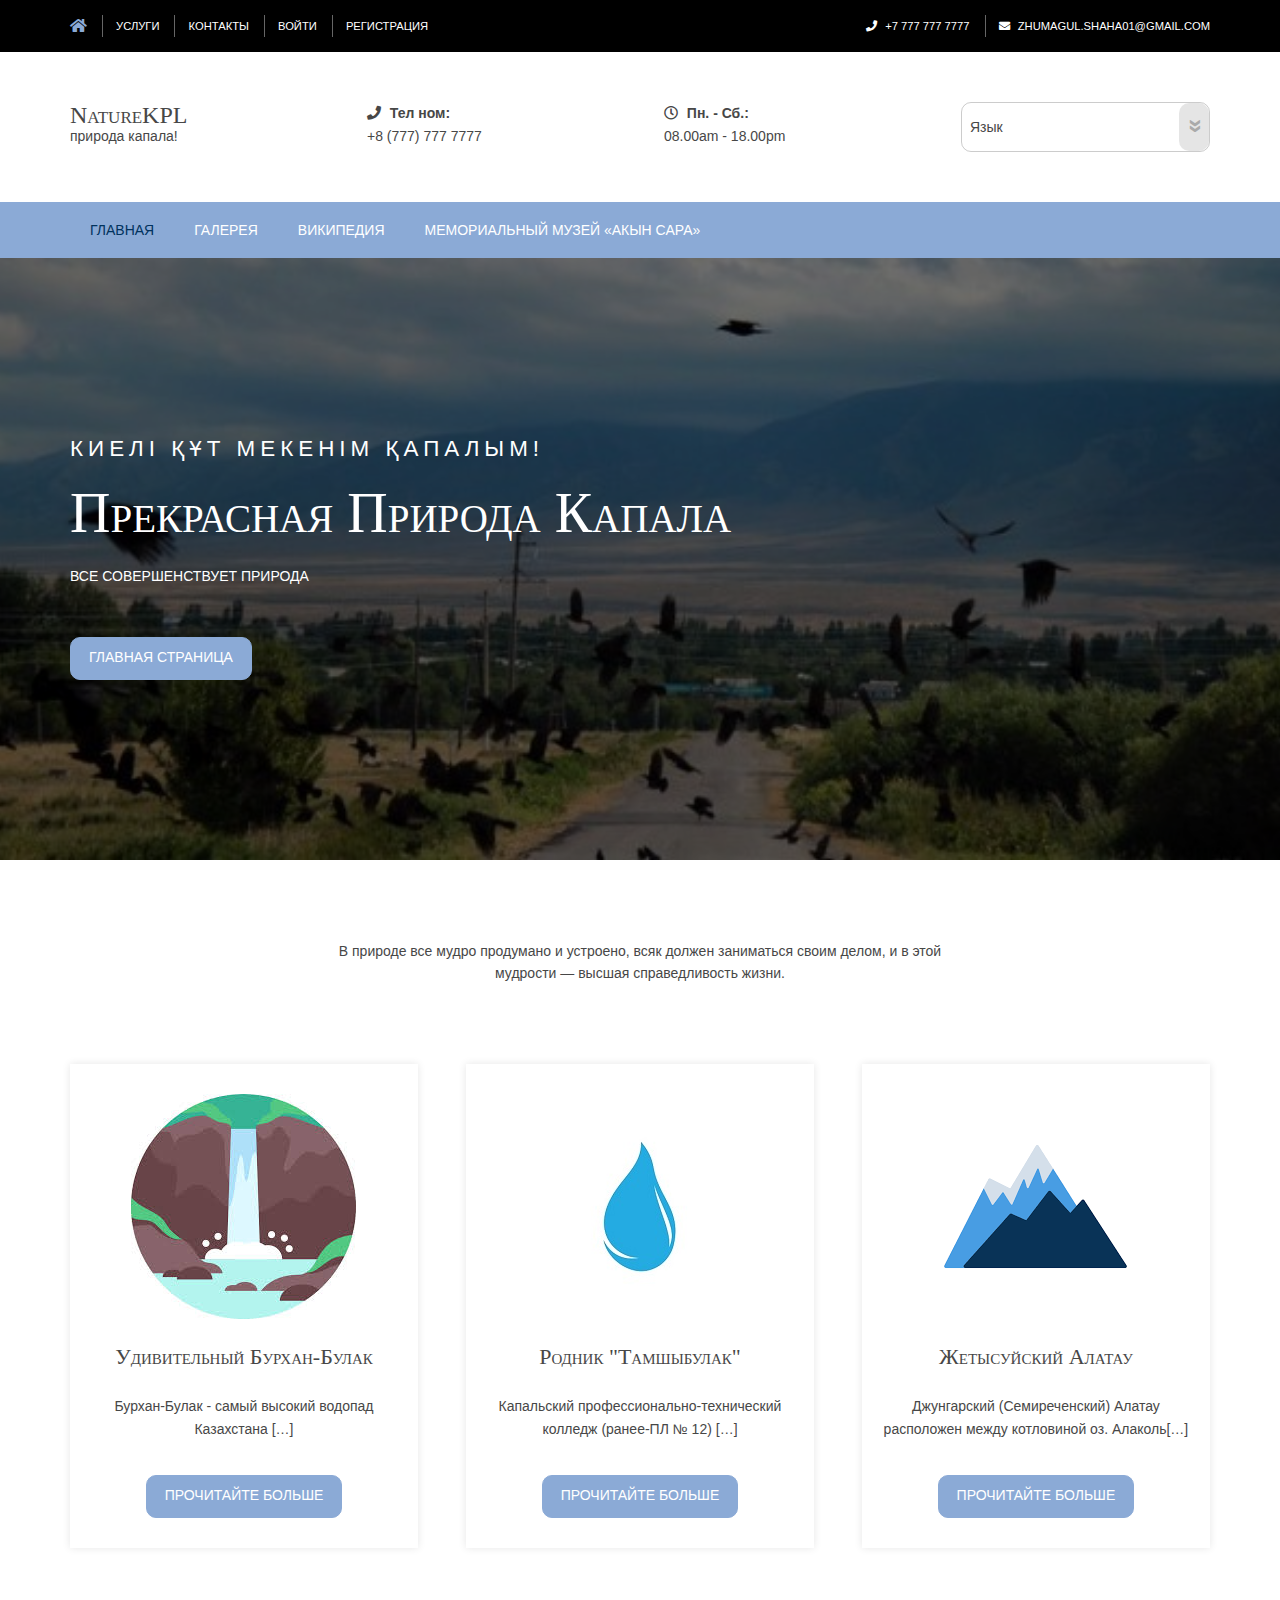
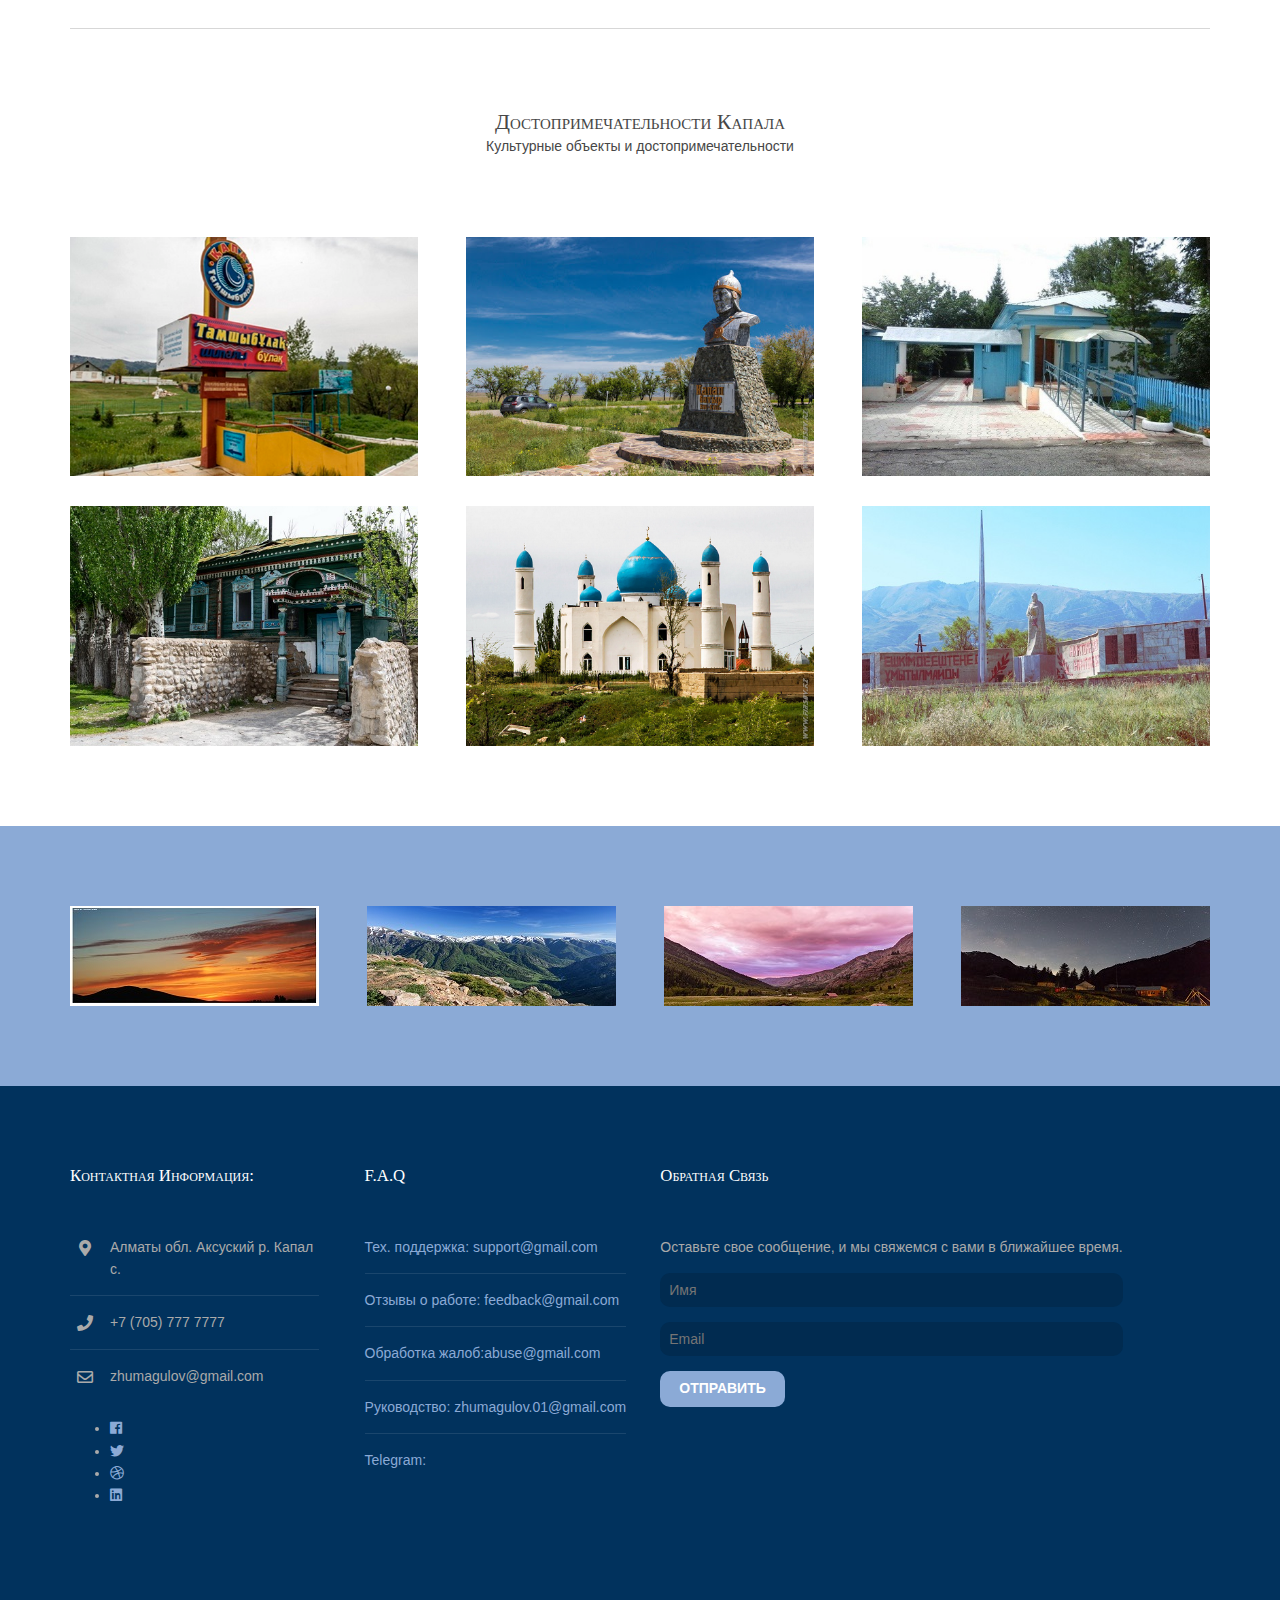
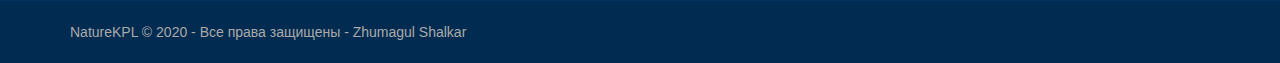
<file: index.html>
<!DOCTYPE html>
<html lang="">
<head>
<title>NatureKPL</title>
  <link rel="apple-touch-icon" sizes="57x57" href="apple-icon-57x57.png">
  <link rel="apple-touch-icon" sizes="60x60" href="apple-icon-60x60.png">
  <link rel="apple-touch-icon" sizes="72x72" href="apple-icon-72x72.png">
  <link rel="apple-touch-icon" sizes="76x76" href="apple-icon-76x76.png">
  <link rel="apple-touch-icon" sizes="114x114" href="apple-icon-114x114.png">
  <link rel="apple-touch-icon" sizes="120x120" href="apple-icon-120x120.png">
  <link rel="apple-touch-icon" sizes="144x144" href="apple-icon-144x144.png">
  <link rel="apple-touch-icon" sizes="152x152" href="apple-icon-152x152.png">
  <link rel="apple-touch-icon" sizes="180x180" href="apple-icon-180x180.png">
  <link rel="icon" type="favicon/image/png" sizes="192x192"  href="/android-icon-192x192.png">
  <link rel="icon" type="favicon/image/png" sizes="32x32" href="/favicon-32x32.png">
  <link rel="icon" type="favicon/image/png" sizes="96x96" href="/favicon-96x96.png">
  <link rel="icon" type="favicon/image/png" sizes="16x16" href="/favicon-16x16.png">
  <link rel="manifest" href="/manifest.json">
  <meta name="msapplication-TileColor" content="#ffffff">
  <meta name="msapplication-TileImage" content="/ms-icon-144x144.png">
  <meta name="theme-color" content="#ffffff">
  <meta charset="utf-8">
  <meta name="viewport" content="width=device-width, initial-scale=1.0, maximum-scale=1.0, user-scalable=no">
  <link href="layout/styles/layout.css" rel="stylesheet" type="text/css" media="all">
</head>
<body id="top">
<div class="wrapper row0">
  <div id="topbar" class="hoc clear"> 
    <div class="fl_left">
      <ul class="nospace">
        <li><a href="index.html"><i class="fas fa-home fa-lg"></i></a></li>
        <li><a href="pages/Uslugi.html">Услуги</a></li>
        <li><a href="pages/Uslugi.html">Контакты</a></li>
        <li><a href="login/index.html">Войти</a></li>
        <li><a href="login/index.html">Регистрация</a></li>
      </ul>
    </div>
    <div class="fl_right">
      <ul class="nospace">
        <li><i class="fas fa-phone rgtspace-5"></i> +7 777 777 7777</li>
        <li><i class="fas fa-envelope rgtspace-5"></i> zhumagul.shaha01@gmail.com</li>
      </ul>
    </div>
  </div>
</div>
<div class="wrapper row1">
  <header id="header" class="hoc clear"> 
    <div id="logo" class="one_quarter first">
      <h1><a href="index.html">NatureKPL</a></h1>
      <p>Природа Капала!</p>
    </div>
    <div class="one_quarter"><strong><i class="fas fa-phone rgtspace-5"></i> Тел ном:</strong> +8 (777) 777 7777</div>
    <div class="one_quarter"><strong><i class="far fa-clock rgtspace-5"></i> Пн. - Сб.:</strong> 08.00am - 18.00pm</div>
    <div class="one_quarter">
      <form action="#" method="post">
        <label>
          <select>
            <option value="" selected="selected" disabled="disabled">Язык</option>
            <option value="Russian">Default</option>
            <option value="English">English</option>
            <option value="Kazakh">Kazakh</option>
            <option value="Spanish">French</option>
          </select>
        </label>
      </form>
    </div>
  </header>
</div>
<div class="wrapper row2">
  <nav id="mainav" class="hoc clear"> 
    <ul class="clear">
      <li class="active"><a href="index.html">Главная</a></li>
      </li>
      </li>
      <li><a href="pages/gallery.html">Галерея</a></li>
      <li><a href="https://ru.wikipedia.org/wiki/%D0%9A%D0%B0%D0%BF%D0%B0%D0%BB_(%D0%90%D0%BB%D0%BC%D0%B0%D1%82%D0%B8%D0%BD%D1%81%D0%BA%D0%B0%D1%8F_%D0%BE%D0%B1%D0%BB%D0%B0%D1%81%D1%82%D1%8C)">Википедия</a></li>
      <li><a href="pages/museum.html">Мемориальный Музей «Акын Сара»</a></li>
    </ul>
  </nav>
</div>
<div class="wrapper bgded overlay" style="background-image:url('images/demo/backgrounds/img1.jpg');">
  <div id="pageintro" class="hoc clear"> 
    <article>
      <p>Киелі құт мекенім Қапалым!</p>
      <h3 class="heading">Прекрасная природа Капала</h3>
      <p>ВСЕ СОВЕРШЕНСТВУЕТ ПРИРОДА</p>
      <footer><a class="btn" href="#">Главная страница</a></footer>
    </article>
  </div>
</div>
<div class="wrapper row3">
  <main class="hoc container clear"> 
    <section id="introblocks">
      <div class="sectiontitle">
        <p>В природе все мудро продумано и устроено, всяк должен заниматься своим делом, и в этой мудрости — высшая справедливость жизни.</p>
      </div>
      <ul class="nospace group">
        <li class="one_third first">
          <article><a href="pages/burkhan.html"><img src="images/demo/wotr.jfif"></a>
            <h6 class="heading">Удивительный Бурхан-Булак</h6>
            <p>Бурхан-Булак - самый высокий водопад Казахстана [&hellip;]</p>
            <footer><a class="btn" href="pages/burkhan.html">Прочитайте больше</a></footer>
          </article>
        </li>
        <li class="one_third">
          <article><a href="pages/tamshy.html"><img src="images/demo/drop.jpg"></a>
            <h6 class="heading">Родник "Тамшыбулак"</h6>
            <p>Капальский профессионально-технический колледж (ранее-ПЛ № 12)  [&hellip;]</p>
            <footer><a class="btn" href="pages/tamshy.html">Прочитайте больше</a></footer>
          </article>
        </li>
        <li class="one_third">
          <article><a href="pages/tau.html"><img src="images/demo/moun.png"></a>
            <h6 class="heading">Жетысуйский Алатау</h6>
            <p>Джунгарский (Семиреченский) Алатау расположен между котловиной оз. Алаколь[&hellip;]</p>
            <footer><a class="btn" href="pages/tau.html">Прочитайте больше</a></footer>
          </article>
        </li>
      </ul>
    </section>
    <hr class="btmspace-80">
    <section>
      <div class="sectiontitle">
        <h6 class="heading">Достопримечательности Капала</h6>
        <p>Культурные объекты и достопримечательности</p>
      </div>
      <ul class="nospace group overview">
        <li class="one_third">
          <figure><a href="pages/tamshy.html"><img src="images/demo/gallery/img7.jpg" alt=""></a>
            <figcaption>
              <h6 class="heading">Тамшыбұлақ</h6>
              <p>Родник Тамшыбулак в посёлке Капал славиться сакральной силой. Вода стекает с гор небольшими каплями.</p>
            </figcaption>
          </figure>
        </li>
        <li class="one_third">
          <figure><a href="#"><img src="images/demo/gallery/img5.jpg" alt=""></a>
            <figcaption>
              <h6 class="heading">Капал батыр (1513–1606)</h6>
              <p>Видный полководец, соратник Тауекель хана и Есим хана. Участвовал в освобождении присырдарьинских казахских городов.</p>
            </figcaption>
          </figure>
        </li>
        <li class="one_third">
          <figure><a href="pages/museum.html"><img src="images/demo/gallery/img8.jpg" alt=""></a>
            <figcaption>
              <h6 class="heading">Мемориальный музей «Акын Сара»</h6>
              <p>В 1992 году» по решению акима Капальской районной администрации за №127 был создан историко-краеведческий музей имени Акын- Сары.</p>
            </figcaption>
          </figure>
        </li>
        <li class="one_third">
          <figure><a href="#"><img src="images/demo/gallery/img9.jpg" alt=""></a>
            <figcaption>
              <h6 class="heading">Музей Фатимы Габитовой</h6>
              <p>В книге «Фатима» писательницы Майры Жанузаковой – история жизни этой удивительной женщины. </p>
            </figcaption>
          </figure>
        </li>
        <li class="one_third">
          <figure><a href="#"><img src="images/demo/gallery/img6.png" alt=""></a>
            <figcaption>
              <h6 class="heading">Мечеть в селе Капал</h6>
              <p>Мечеть в селе Капал</p>
            </figcaption>
          </figure>
        </li>
        <li class="one_third">
          <figure><a href="#"><img src="images/demo/gallery/img3.jpg" alt=""></a>
            <figcaption>
              <h6 class="heading">Posuere elit vel</h6>
              <p>Euismod libero sodales ut cum sociis natoque penatibus et magnis.</p>
            </figcaption>
          </figure>
        </li>
      </ul>
    </section>
    <div class="clear"></div>
  </main>
</div>
<div class="wrapper row2">
  <figure class="hoc container clear clients"> 
    <ul class="nospace group">
      <li class="one_quarter first"><a href="#"><img src="images/demo/galler/kap1.jpg" alt=""></a></li>
      <li class="one_quarter"><a href="#"><img src="images/demo/galler/kap2.jpg" alt=""></a></li>
      <li class="one_quarter"><a href="#"><img src="images/demo/galler/kap3.jpg" alt=""></a></li>
      <li class="one_quarter"><a href="#"><img src="images/demo/galler/kap4.jpg" alt=""></a></li>
    </ul>
  </figure>
</div>
<div class="wrapper row4">
  <footer id="footer" class="hoc clear"> 
    <!-- ################################################################################################ -->
    <div class="one_quarter first">
      <h6 class="heading">Контактная информация:</h6>
      <ul class="nospace btmspace-30 linklist contact">
        <li><i class="fas fa-map-marker-alt"></i>
          <address>
          Алматы обл. Аксуский р. Капал с.
          </address>
        </li>
        <li><i class="fas fa-phone"></i> +7 (705) 777 7777</li>
        <li><i class="far fa-envelope"></i> zhumagulov@gmail.com</li>
      </ul>
      <ul class="faico clear">
        <li><a class="faicon-facebook" href="#"><i class="fab fa-facebook"></i></a></li>
        <li><a class="faicon-twitter" href="#"><i class="fab fa-twitter"></i></a></li>
        <li><a class="faicon-dribble" href="#"><i class="fab fa-dribbble"></i></a></li>
        <li><a class="faicon-linkedin" href="#"><i class="fab fa-linkedin"></i></a></li>
      </ul>
    </div>
    <div class="one_quarterl">
      <h6 class="heading">F.A.Q</h6>
      <ul class="nospace linklist">
        <li><a href="#">Тех. поддержка: support@gmail.com</a></li>
        <li><a href="#">Отзывы о работе: feedback@gmail.com</a></li>
        <li><a href="#">Обработка жалоб:abuse@gmail.com </a></li>
        <li><a href="#">Руководство: zhumagulov.01@gmail.com</a></li>
        <li><a href="#">Telegram:</a></li>
      </ul>
    </div>
    <div class="one_quarterk">
      <h6 class="heading">Обратная связь</h6>
      <p class="nospace btmspace-15">Оставьте свое сообщение, и мы свяжемся с вами в ближайшее время.</p>
      <form method="post" action="#">
        <fieldset>
          <legend>Newsletter:</legend>
          <input class="btmspace-15" type="text" value="" placeholder="Имя">
          <input class="btmspace-15" type="text" value="" placeholder="Email">
          <button type="submit" value="submit">Отправить</button>
        </fieldset>
      </form>
    </div>
    <!-- ################################################################################################ -->
  </footer>
</div>
<!-- ################################################################################################ -->
<!-- ################################################################################################ -->
<!-- ################################################################################################ -->
<div class="wrapper row5">
  <div id="copyright" class="hoc clear"> 
    <!-- ################################################################################################ -->
    <p class="fl_left">NatureKPL &copy; 2020 - Все права защищены - <a href="#">Zhumagul Shalkar</a></p>
    <!-- ################################################################################################ -->
  </div>
</div>
<!-- ################################################################################################ -->
<!-- ################################################################################################ -->
<!-- ################################################################################################ -->
<a id="backtotop" href="#top"><i class="fas fa-chevron-up"></i></a>
<!-- JAVASCRIPTS -->
<script src="../layout/scripts/jquery.min.js"></script>
<script src="../layout/scripts/jquery.backtotop.js"></script>
<script src="../layout/scripts/jquery.mobilemenu.js"></script>
</body>
</html>
</file>
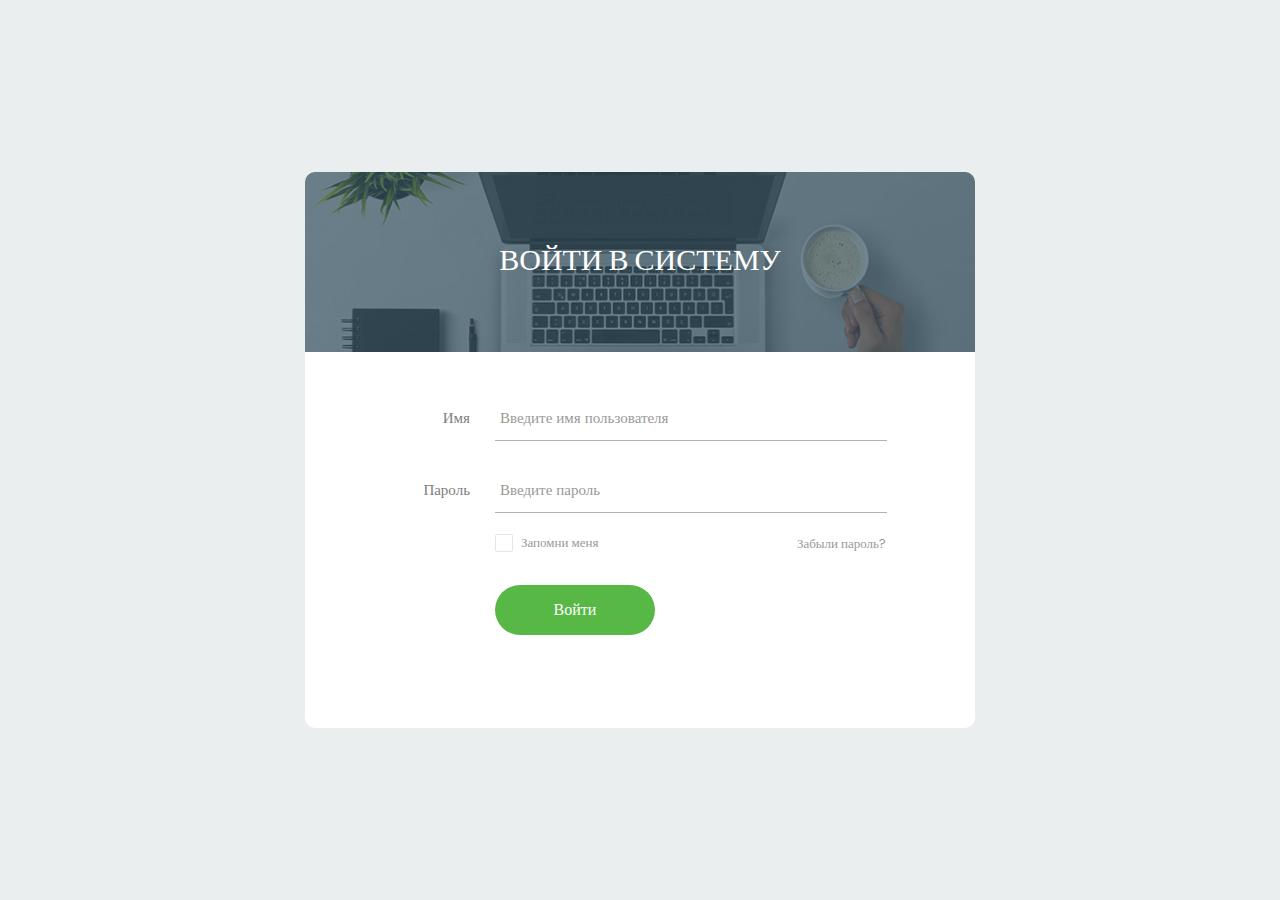
<file: login/index.html>
<!DOCTYPE html>
<html lang="en">
<head>
	<title>Login</title>
	<meta charset="UTF-8">
	<meta name="viewport" content="width=device-width, initial-scale=1">
<!--===============================================================================================-->	
	<link rel="icon" type="image/png" href="images/icons/favicon.ico"/>
<!--===============================================================================================-->
	<link rel="stylesheet" type="text/css" href="vendor/bootstrap/css/bootstrap.min.css">
<!--===============================================================================================-->
	<link rel="stylesheet" type="text/css" href="fonts/font-awesome-4.7.0/css/font-awesome.min.css">
<!--===============================================================================================-->
	<link rel="stylesheet" type="text/css" href="fonts/Linearicons-Free-v1.0.0/icon-font.min.css">
<!--===============================================================================================-->
	<link rel="stylesheet" type="text/css" href="vendor/animate/animate.css">
<!--===============================================================================================-->	
	<link rel="stylesheet" type="text/css" href="vendor/css-hamburgers/hamburgers.min.css">
<!--===============================================================================================-->
	<link rel="stylesheet" type="text/css" href="vendor/animsition/css/animsition.min.css">
<!--===============================================================================================-->
	<link rel="stylesheet" type="text/css" href="vendor/select2/select2.min.css">
<!--===============================================================================================-->	
	<link rel="stylesheet" type="text/css" href="vendor/daterangepicker/daterangepicker.css">
<!--===============================================================================================-->
	<link rel="stylesheet" type="text/css" href="css/util.css">
	<link rel="stylesheet" type="text/css" href="css/main.css">
<!--===============================================================================================-->
</head>
<body>
	
	<div class="limiter">
		<div class="container-login100">
			<div class="wrap-login100">
				<div class="login100-form-title" style="background-image: url(images/bg-01.jpg);">
					<span class="login100-form-title-1">
						Войти в систему
					</span>
				</div>

				<form class="login100-form validate-form">
					<div class="wrap-input100 validate-input m-b-26" data-validate="Username is required">
						<span class="label-input100">Имя</span>
						<input class="input100" type="text" name="username" placeholder="Введите имя пользователя">
						<span class="focus-input100"></span>
					</div>

					<div class="wrap-input100 validate-input m-b-18" data-validate = "Password is required">
						<span class="label-input100">Пароль</span>
						<input class="input100" type="password" name="pass" placeholder="Введите пароль">
						<span class="focus-input100"></span>
					</div>

					<div class="flex-sb-m w-full p-b-30">
						<div class="contact100-form-checkbox">
							<input class="input-checkbox100" id="ckb1" type="checkbox" name="remember-me">
							<label class="label-checkbox100" for="ckb1">
								Запомни меня
							</label>
						</div>

						<div>
							<a href="#" class="txt1">
								Забыли пароль?
							</a>
						</div>
					</div>

					<div class="container-login100-form-btn">
						<button class="login100-form-btn">
							Войти
						</button>
					</div>
				</form>
			</div>
		</div>
	</div>
	
<!--===============================================================================================-->
	<script src="vendor/jquery/jquery-3.2.1.min.js"></script>
<!--===============================================================================================-->
	<script src="vendor/animsition/js/animsition.min.js"></script>
<!--===============================================================================================-->
	<script src="vendor/bootstrap/js/popper.js"></script>
	<script src="vendor/bootstrap/js/bootstrap.min.js"></script>
<!--===============================================================================================-->
	<script src="vendor/select2/select2.min.js"></script>
<!--===============================================================================================-->
	<script src="vendor/daterangepicker/moment.min.js"></script>
	<script src="vendor/daterangepicker/daterangepicker.js"></script>
<!--===============================================================================================-->
	<script src="vendor/countdowntime/countdowntime.js"></script>
<!--===============================================================================================-->
	<script src="js/main.js"></script>

</body>
</html>
</file>
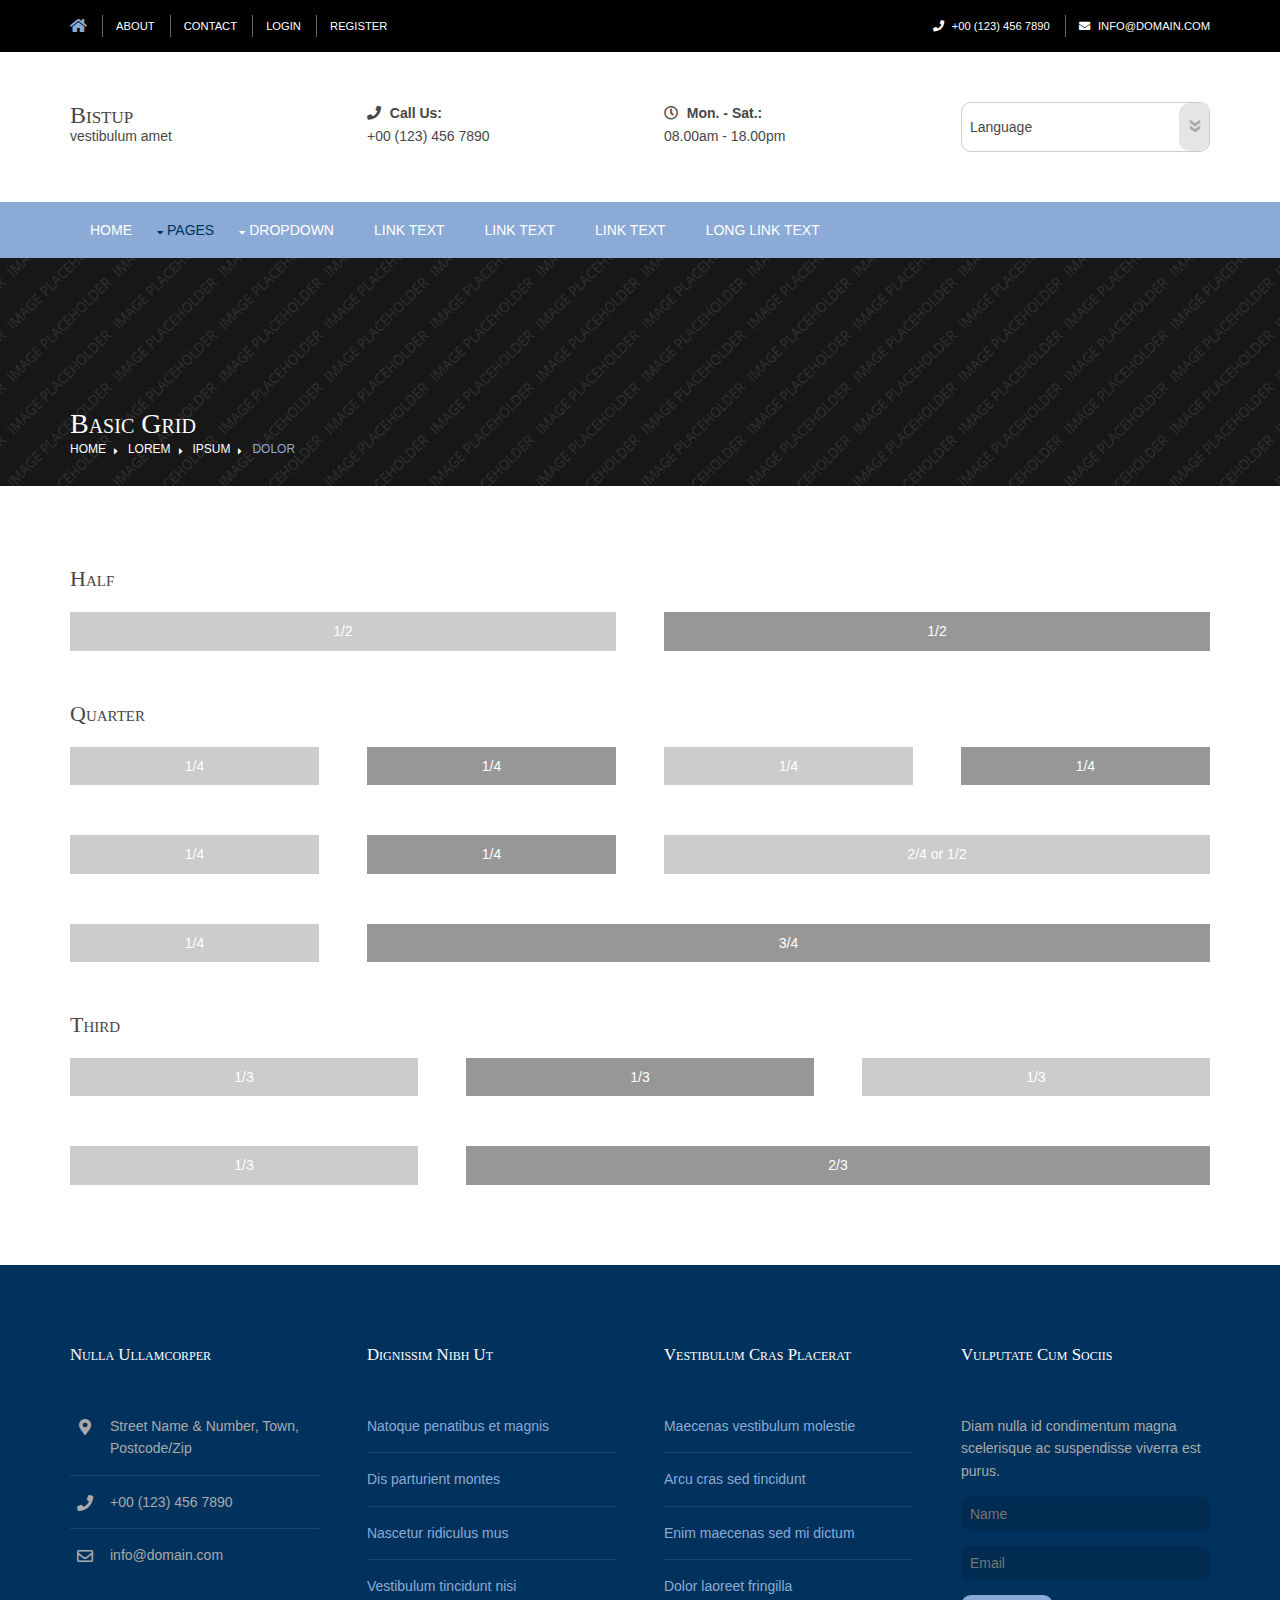
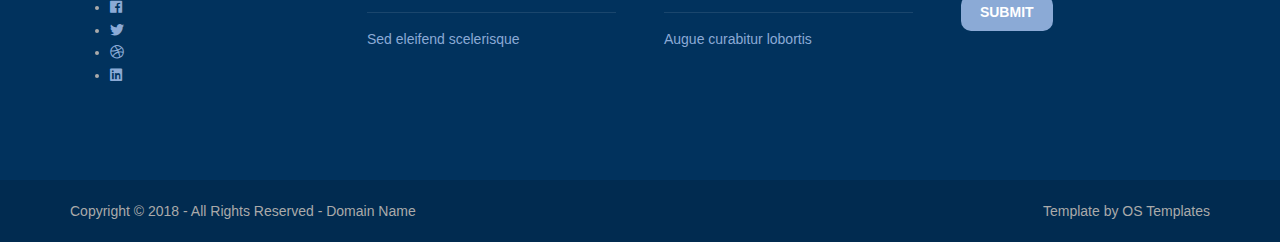
<file: pages/basic-grid.html>
<!DOCTYPE html>
<!--
Template Name: Bistup
Author: <a href="https://www.os-templates.com/">OS Templates</a>
Author URI: https://www.os-templates.com/
Copyright: OS-Templates.com
Licence: Free to use under our free template licence terms
Licence URI: https://www.os-templates.com/template-terms
-->
<html lang="">
<!-- To declare your language - read more here: https://www.w3.org/International/questions/qa-html-language-declarations -->
<head>
<title>Bistup | Pages | Basic Grid</title>
<meta charset="utf-8">
<meta name="viewport" content="width=device-width, initial-scale=1.0, maximum-scale=1.0, user-scalable=no">
<link href="../layout/styles/layout.css" rel="stylesheet" type="text/css" media="all">
<style type="text/css">
/* DEMO ONLY */
.container .demo{text-align:center;}
.container .demo div{padding:8px 0;}
.container .demo div:nth-child(odd){color:#FFFFFF; background:#CCCCCC;}
.container .demo div:nth-child(even){color:#FFFFFF; background:#979797;}
@media screen and (max-width:900px){.container .demo div{margin-bottom:0;}}
/* DEMO ONLY */
</style>
</head>
<body id="top">
<!-- ################################################################################################ -->
<!-- ################################################################################################ -->
<!-- ################################################################################################ -->
<div class="wrapper row0">
  <div id="topbar" class="hoc clear"> 
    <!-- ################################################################################################ -->
    <div class="fl_left">
      <ul class="nospace">
        <li><a href="../index.html"><i class="fas fa-home fa-lg"></i></a></li>
        <li><a href="#">About</a></li>
        <li><a href="#">Contact</a></li>
        <li><a href="#">Login</a></li>
        <li><a href="#">Register</a></li>
      </ul>
    </div>
    <div class="fl_right">
      <ul class="nospace">
        <li><i class="fas fa-phone rgtspace-5"></i> +00 (123) 456 7890</li>
        <li><i class="fas fa-envelope rgtspace-5"></i> info@domain.com</li>
      </ul>
    </div>
    <!-- ################################################################################################ -->
  </div>
</div>
<!-- ################################################################################################ -->
<!-- ################################################################################################ -->
<!-- ################################################################################################ -->
<div class="wrapper row1">
  <header id="header" class="hoc clear"> 
    <!-- ################################################################################################ -->
    <div id="logo" class="one_quarter first">
      <h1><a href="../index.html">Bistup</a></h1>
      <p>Vestibulum amet</p>
    </div>
    <div class="one_quarter"><strong><i class="fas fa-phone rgtspace-5"></i> Call Us:</strong> +00 (123) 456 7890</div>
    <div class="one_quarter"><strong><i class="far fa-clock rgtspace-5"></i> Mon. - Sat.:</strong> 08.00am - 18.00pm</div>
    <div class="one_quarter">
      <form action="#" method="post">
        <label>
          <select>
            <option value="" selected="selected" disabled="disabled">Language</option>
            <option value="English">Default</option>
            <option value="German">German</option>
            <option value="Spanish">Spanish</option>
            <option value="Spanish">French</option>
          </select>
        </label>
      </form>
    </div>
    <!-- ################################################################################################ -->
  </header>
</div>
<!-- ################################################################################################ -->
<!-- ################################################################################################ -->
<!-- ################################################################################################ -->
<div class="wrapper row2">
  <nav id="mainav" class="hoc clear"> 
    <!-- ################################################################################################ -->
    <ul class="clear">
      <li><a href="../index.html">Home</a></li>
      <li class="active"><a class="drop" href="#">Pages</a>
        <ul>
          <li><a href="gallery.html">Gallery</a></li>
          <li><a href="full-width.html">Full Width</a></li>
          <li><a href="sidebar-left.html">Sidebar Left</a></li>
          <li><a href="sidebar-right.html">Sidebar Right</a></li>
          <li class="active"><a href="basic-grid.html">Basic Grid</a></li>
          <li><a href="font-icons.html">Font Icons</a></li>
        </ul>
      </li>
      <li><a class="drop" href="#">Dropdown</a>
        <ul>
          <li><a href="#">Level 2</a></li>
          <li><a class="drop" href="#">Level 2 + Drop</a>
            <ul>
              <li><a href="#">Level 3</a></li>
              <li><a href="#">Level 3</a></li>
              <li><a href="#">Level 3</a></li>
            </ul>
          </li>
          <li><a href="#">Level 2</a></li>
        </ul>
      </li>
      <li><a href="#">Link Text</a></li>
      <li><a href="#">Link Text</a></li>
      <li><a href="#">Link Text</a></li>
      <li><a href="#">Long Link Text</a></li>
    </ul>
    <!-- ################################################################################################ -->
  </nav>
</div>
<!-- ################################################################################################ -->
<!-- ################################################################################################ -->
<!-- ################################################################################################ -->
<div class="wrapper bgded overlay" style="background-image:url('../images/demo/backgrounds/01.png');">
  <div id="breadcrumb" class="hoc clear"> 
    <!-- ################################################################################################ -->
    <h6 class="heading">Basic Grid</h6>
    <!-- ################################################################################################ -->
    <ul>
      <li><a href="#">Home</a></li>
      <li><a href="#">Lorem</a></li>
      <li><a href="#">Ipsum</a></li>
      <li><a href="#">Dolor</a></li>
    </ul>
    <!-- ################################################################################################ -->
  </div>
</div>
<!-- ################################################################################################ -->
<!-- ################################################################################################ -->
<!-- ################################################################################################ -->
<div class="wrapper row3">
  <main class="hoc container clear"> 
    <!-- main body -->
    <!-- ################################################################################################ -->
    <div class="content"> 
      <!-- ################################################################################################ -->
      <h2>Half</h2>
      <!-- ################################################################################################ -->
      <div class="group btmspace-50 demo">
        <div class="one_half first">1/2</div>
        <div class="one_half">1/2</div>
      </div>
      <!-- ################################################################################################ -->
      <h2>Quarter</h2>
      <!-- ################################################################################################ -->
      <div class="group btmspace-50 demo">
        <div class="one_quarter first">1/4</div>
        <div class="one_quarter">1/4</div>
        <div class="one_quarter">1/4</div>
        <div class="one_quarter">1/4</div>
      </div>
      <div class="group btmspace-50 demo">
        <div class="one_quarter first">1/4</div>
        <div class="one_quarter">1/4</div>
        <div class="two_quarter">2/4 or 1/2</div>
      </div>
      <div class="group btmspace-50 demo">
        <div class="one_quarter first">1/4</div>
        <div class="three_quarter">3/4</div>
      </div>
      <!-- ################################################################################################ -->
      <h2>Third</h2>
      <!-- ################################################################################################ -->
      <div class="group btmspace-50 demo">
        <div class="one_third first">1/3</div>
        <div class="one_third">1/3</div>
        <div class="one_third">1/3</div>
      </div>
      <div class="group demo">
        <div class="one_third first">1/3</div>
        <div class="two_third">2/3</div>
      </div>
      <!-- ################################################################################################ -->
    </div>
    <!-- ################################################################################################ -->
    <!-- / main body -->
    <div class="clear"></div>
  </main>
</div>
<!-- ################################################################################################ -->
<!-- ################################################################################################ -->
<!-- ################################################################################################ -->
<div class="wrapper row4">
  <footer id="footer" class="hoc clear"> 
    <!-- ################################################################################################ -->
    <div class="one_quarter first">
      <h6 class="heading">Nulla ullamcorper</h6>
      <ul class="nospace btmspace-30 linklist contact">
        <li><i class="fas fa-map-marker-alt"></i>
          <address>
          Street Name &amp; Number, Town, Postcode/Zip
          </address>
        </li>
        <li><i class="fas fa-phone"></i> +00 (123) 456 7890</li>
        <li><i class="far fa-envelope"></i> info@domain.com</li>
      </ul>
      <ul class="faico clear">
        <li><a class="faicon-facebook" href="#"><i class="fab fa-facebook"></i></a></li>
        <li><a class="faicon-twitter" href="#"><i class="fab fa-twitter"></i></a></li>
        <li><a class="faicon-dribble" href="#"><i class="fab fa-dribbble"></i></a></li>
        <li><a class="faicon-linkedin" href="#"><i class="fab fa-linkedin"></i></a></li>
      </ul>
    </div>
    <div class="one_quarter">
      <h6 class="heading">Dignissim nibh ut</h6>
      <ul class="nospace linklist">
        <li><a href="#">Natoque penatibus et magnis</a></li>
        <li><a href="#">Dis parturient montes</a></li>
        <li><a href="#">Nascetur ridiculus mus</a></li>
        <li><a href="#">Vestibulum tincidunt nisi</a></li>
        <li><a href="#">Sed eleifend scelerisque</a></li>
      </ul>
    </div>
    <div class="one_quarter">
      <h6 class="heading">Vestibulum cras placerat</h6>
      <ul class="nospace linklist">
        <li><a href="#">Maecenas vestibulum molestie</a></li>
        <li><a href="#">Arcu cras sed tincidunt</a></li>
        <li><a href="#">Enim maecenas sed mi dictum</a></li>
        <li><a href="#">Dolor laoreet fringilla</a></li>
        <li><a href="#">Augue curabitur lobortis</a></li>
      </ul>
    </div>
    <div class="one_quarter">
      <h6 class="heading">Vulputate cum sociis</h6>
      <p class="nospace btmspace-15">Diam nulla id condimentum magna scelerisque ac suspendisse viverra est purus.</p>
      <form method="post" action="#">
        <fieldset>
          <legend>Newsletter:</legend>
          <input class="btmspace-15" type="text" value="" placeholder="Name">
          <input class="btmspace-15" type="text" value="" placeholder="Email">
          <button type="submit" value="submit">Submit</button>
        </fieldset>
      </form>
    </div>
    <!-- ################################################################################################ -->
  </footer>
</div>
<!-- ################################################################################################ -->
<!-- ################################################################################################ -->
<!-- ################################################################################################ -->
<div class="wrapper row5">
  <div id="copyright" class="hoc clear"> 
    <!-- ################################################################################################ -->
    <p class="fl_left">Copyright &copy; 2018 - All Rights Reserved - <a href="#">Domain Name</a></p>
    <p class="fl_right">Template by <a target="_blank" href="https://www.os-templates.com/" title="Free Website Templates">OS Templates</a></p>
    <!-- ################################################################################################ -->
  </div>
</div>
<!-- ################################################################################################ -->
<!-- ################################################################################################ -->
<!-- ################################################################################################ -->
<a id="backtotop" href="#top"><i class="fas fa-chevron-up"></i></a>
<!-- JAVASCRIPTS -->
<script src="../layout/scripts/jquery.min.js"></script>
<script src="../layout/scripts/jquery.backtotop.js"></script>
<script src="../layout/scripts/jquery.mobilemenu.js"></script>
</body>
</html>
</file>
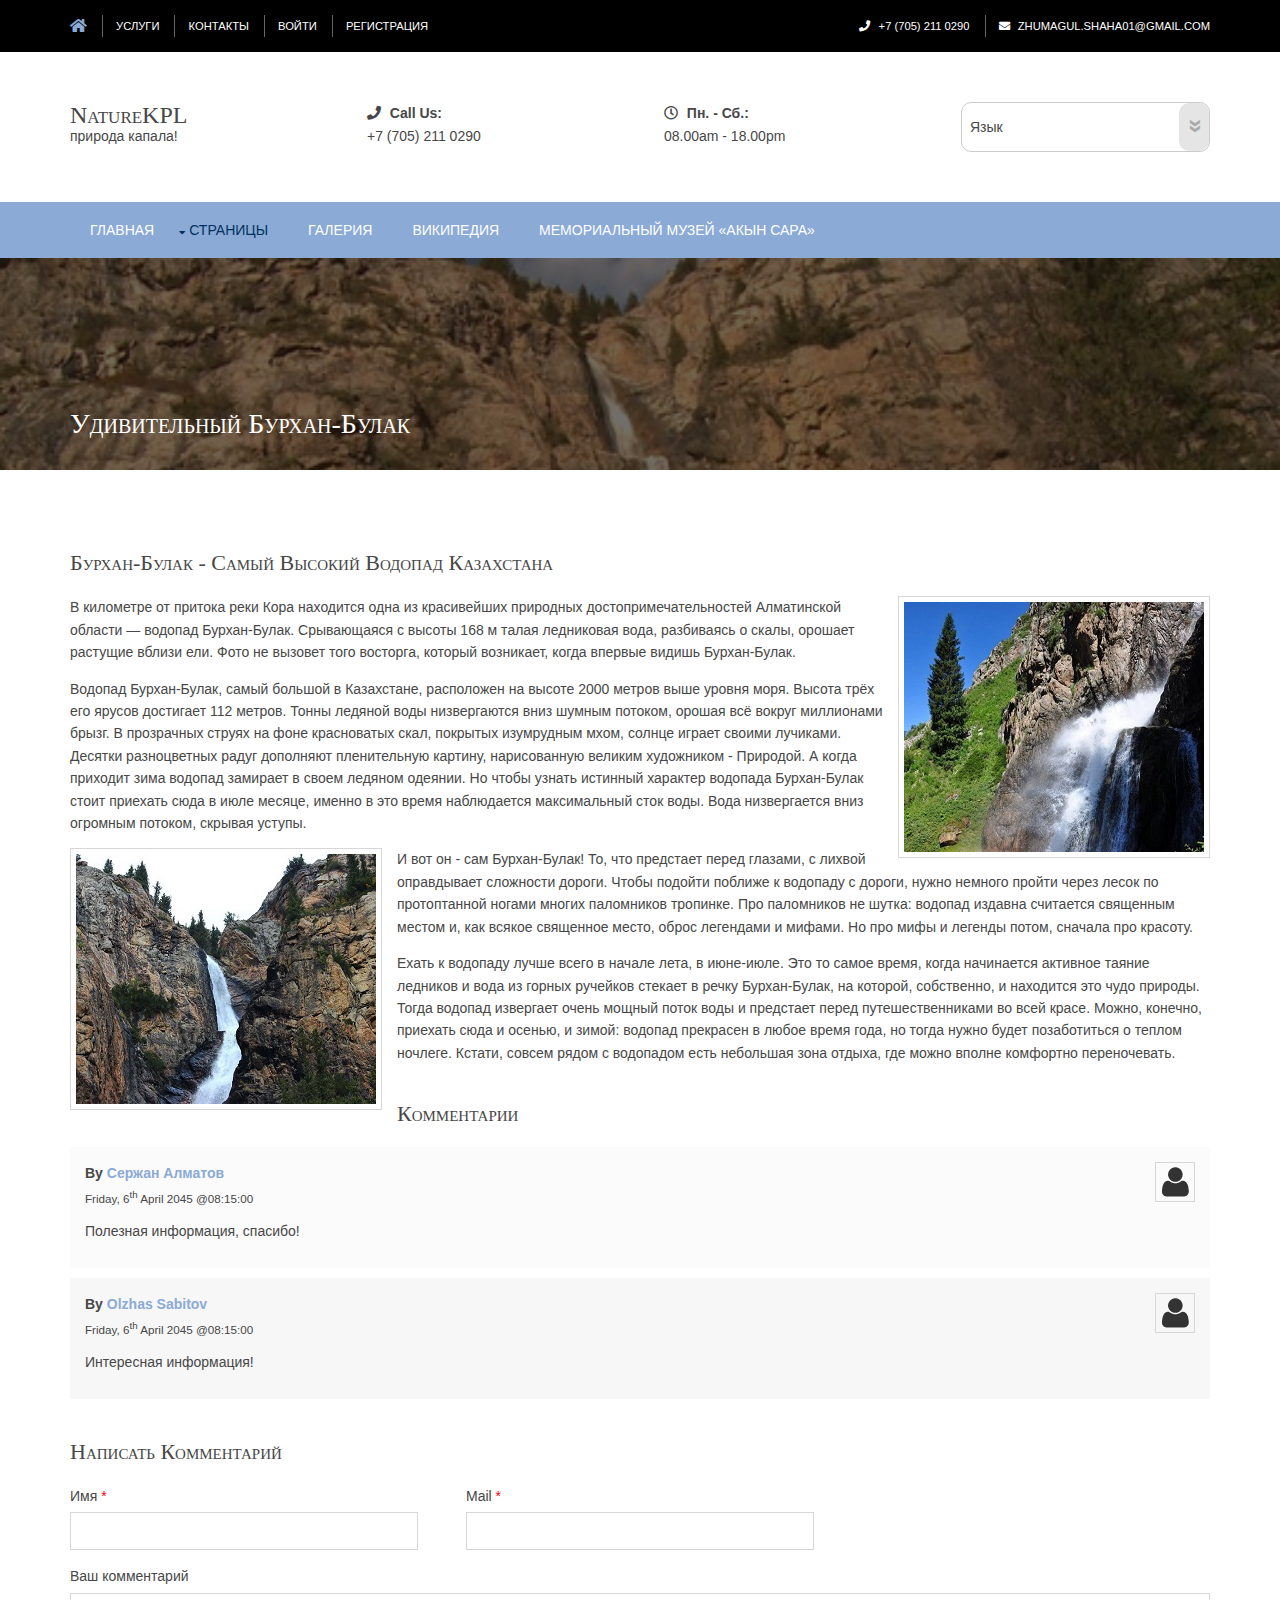
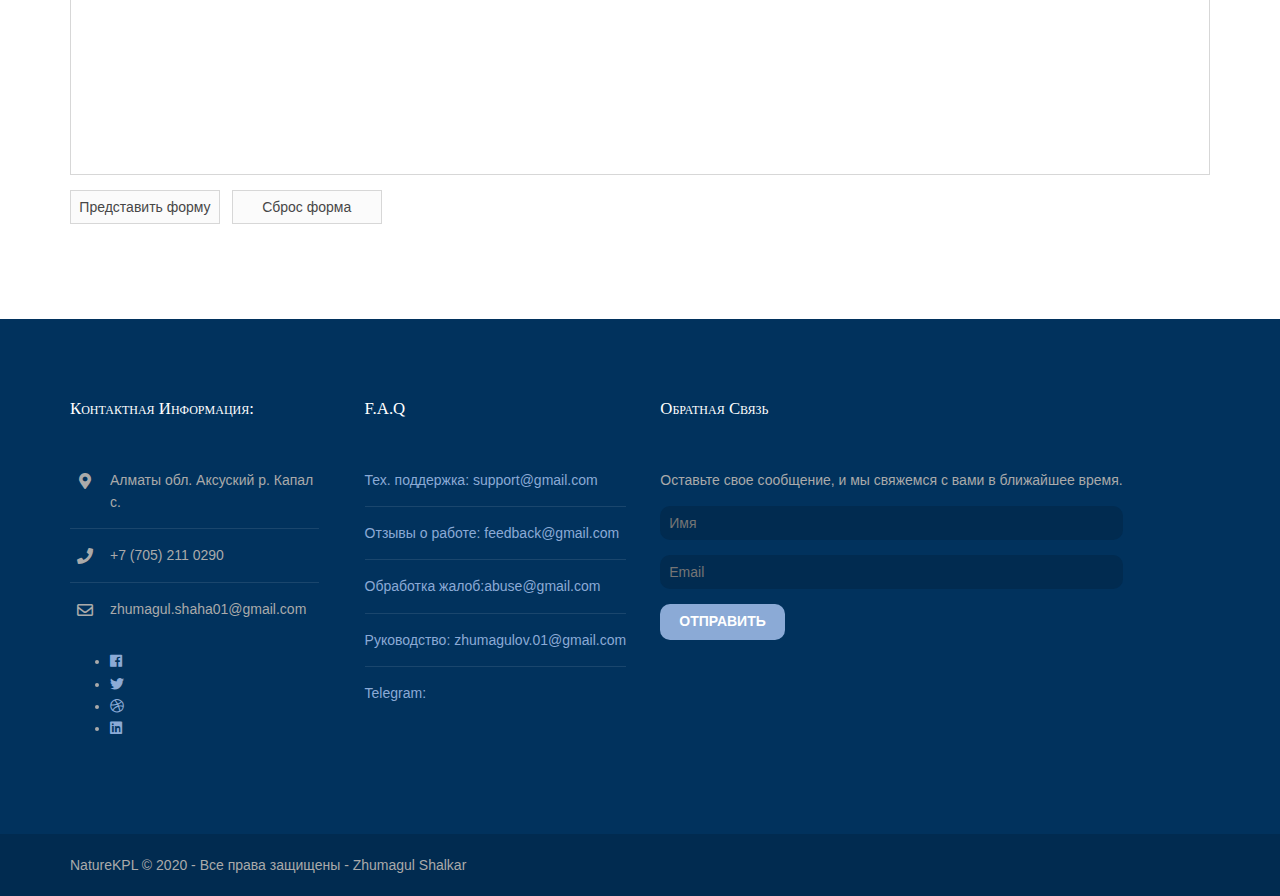
<file: pages/burkhan.html>
<!DOCTYPE html>
<!--
Template Name: Bistup
Author: <a href="https://www.os-templates.com/">OS Templates</a>
Author URI: https://www.os-templates.com/
Copyright: OS-Templates.com
Licence: Free to use under our free template licence terms
Licence URI: https://www.os-templates.com/template-terms
-->
<html lang="">
<!-- To declare your language - read more here: https://www.w3.org/International/questions/qa-html-language-declarations -->
<head>
<title>NatureKPL | Burkhan-Bulak </title>
<meta charset="utf-8">
<meta name="viewport" content="width=device-width, initial-scale=1.0, maximum-scale=1.0, user-scalable=no">
<link href="../layout/styles/layout.css" rel="stylesheet" type="text/css" media="all">
</head>
<body id="top">
<!-- ################################################################################################ -->
<!-- ################################################################################################ -->
<!-- ################################################################################################ -->
<div class="wrapper row0">
  <div id="topbar" class="hoc clear"> 
    <!-- ################################################################################################ -->
    <div class="fl_left">
      <ul class="nospace">
        <li><a href="../index.html"><i class="fas fa-home fa-lg"></i></a></li>
        <li><a href="#">Услуги</a></li>
        <li><a href="#">Контакты</a></li>
        <li><a href="#">Войти</a></li>
        <li><a href="#">Регистрация</a></li>
      </ul>
    </div>
    <div class="fl_right">
      <ul class="nospace">
        <li><i class="fas fa-phone rgtspace-5"></i> +7 (705) 211 0290</li>
        <li><i class="fas fa-envelope rgtspace-5"></i> zhumagul.shaha01@gmail.com</li>
      </ul>
    </div>
    <!-- ################################################################################################ -->
  </div>
</div>
<!-- ################################################################################################ -->
<!-- ################################################################################################ -->
<!-- ################################################################################################ -->
<div class="wrapper row1">
  <header id="header" class="hoc clear"> 
    <!-- ################################################################################################ -->
    <div id="logo" class="one_quarter first">
      <h1><a href="../index.html">NatureKPL</a></h1>
      <p>природа капала! </p>
    </div>
    <div class="one_quarter"><strong><i class="fas fa-phone rgtspace-5"></i> Call Us:</strong> +7 (705) 211 0290</div>
    <div class="one_quarter"><strong><i class="far fa-clock rgtspace-5"></i> Пн. - Сб.:</strong> 08.00am - 18.00pm</div>
    <div class="one_quarter">
      <form action="#" method="post">
        <label>
          <select>
            <option value="" selected="selected" disabled="disabled">Язык</option>
            <option value="Russian">Default</option>
            <option value="English">English</option>
            <option value="Kazakh">Қазақ</option>
            <option value="Spanish">French</option>
          </select>
        </label>
      </form>
    </div>
    <!-- ################################################################################################ -->
  </header>
</div>
<!-- ################################################################################################ -->
<!-- ################################################################################################ -->
<!-- ################################################################################################ -->
<div class="wrapper row2">
  <nav id="mainav" class="hoc clear"> 
    <!-- ################################################################################################ -->
    <ul class="clear">
      <li><a href="../index.html">Главная</a></li>
      <li class="active"><a class="drop" href="#">Страницы</a>
        <ul>
          <li><a href="gallery.html">Галерия</a></li>
          <li class="active"><a href="full-width.html">Википедия</a></li>
        </ul>
      </li>
      <li><a href="#">Галерия</a></li>
      <li><a href="https://ru.wikipedia.org/wiki/%D0%91%D1%83%D1%80%D1%85%D0%B0%D0%BD-%D0%91%D1%83%D0%BB%D0%B0%D0%BA">Википедия</a></li>
      <li><a href="museum.html">Мемориальный Музей «Акын Сара»</a></li>
    </ul>

    <!-- ################################################################################################ -->
  </nav>
</div>
<!-- ################################################################################################ -->
<!-- ################################################################################################ -->
<!-- ################################################################################################ -->
<div class="wrapper bgded overlay" style="background-image:url('../images/demo/backgrounds/brr.jpg');">
  <div id="breadcrumb" class="hoc clear"> 
    <!-- ################################################################################################ -->
    <h6 class="heading">Удивительный Бурхан-Булак</h6>
    <!-- ################################################################################################ -->
  </div>
</div>
<!-- ################################################################################################ -->
<!-- ################################################################################################ -->
<!-- ################################################################################################ -->
<div class="wrapper row3">
  <main class="hoc container clear"> 
    <!-- main body -->
    <!-- ################################################################################################ -->
    <div class="content"> 
      <!-- ################################################################################################ -->
      <h1>Бурхан-Булак - самый высокий водопад Казахстана</h1>
      <img class="imgr borderedbox inspace-5" src="../images/demo/burrrr.jpeg" alt="">
      <p>В километре от притока реки Кора находится одна из красивейших природных достопримечательностей Алматинской области — водопад Бурхан-Булак. Срывающаяся с высоты 168 м талая ледниковая вода, разбиваясь о скалы, орошает растущие вблизи ели. Фото не вызовет того восторга, который возникает, когда впервые видишь Бурхан-Булак.</p>
      <p>Водопад Бурхан-Булак, самый большой в Казахстане, расположен на высоте 2000 метров выше уровня моря. Высота трёх его ярусов достигает 112 метров. Тонны ледяной воды низвергаются вниз шумным потоком, орошая всё вокруг миллионами брызг. В прозрачных струях на фоне красноватых скал, покрытых изумрудным мхом, солнце играет своими лучиками. Десятки разноцветных радуг дополняют пленительную картину, нарисованную великим художником - Природой. А когда приходит зима водопад замирает в своем ледяном одеянии. Но чтобы узнать истинный характер водопада Бурхан-Булак стоит приехать сюда в июле месяце, именно в это время наблюдается максимальный сток воды. Вода низвергается вниз огромным потоком, скрывая уступы.</p>
      <img class="imgl borderedbox inspace-5" src="../images/demo/bur.jpg" alt="">
      <p>И вот он - сам Бурхан-Булак! То, что предстает перед глазами, с лихвой оправдывает сложности дороги. Чтобы подойти поближе к водопаду с дороги, нужно немного пройти через лесок по протоптанной ногами многих паломников тропинке. Про паломников не шутка: водопад издавна считается священным местом и, как всякое священное место, оброс легендами и мифами. Но про мифы и легенды потом, сначала про красоту.</p>
      <p>Ехать к водопаду лучше всего в начале лета, в июне-июле. Это то самое время, когда начинается активное таяние ледников и вода из горных ручейков стекает в речку Бурхан-Булак, на которой, собственно, и находится это чудо природы. Тогда водопад извергает очень мощный поток воды и предстает перед путешественниками во всей красе. Можно, конечно, приехать сюда и осенью, и зимой: водопад прекрасен в любое время года, но тогда нужно будет позаботиться о теплом ночлеге. Кстати, совсем рядом с водопадом есть небольшая зона отдыха, где можно вполне комфортно переночевать.</p><br>
      </div>
      <div id="comments">
        <h2>Комментарии</h2>
        <ul>
          <li>
            <article>
              <header>
                <figure class="avatar"><img src="../images/demo/avatar.png" alt=""></figure>
                <address>
                By <a href="#">Сержан Алматов</a>
                </address>
                <time datetime="2045-04-06T08:15+00:00">Friday, 6<sup>th</sup> April 2045 @08:15:00</time>
              </header>
              <div class="comcont">
                <p>Полезная информация, спасибо!</p>
              </div>
            </article>
          </li>
          <li>
            <article>
              <header>
                <figure class="avatar"><img src="../images/demo/avatar.png" alt=""></figure>
                <address>
                By <a href="#">Olzhas Sabitov</a>
                </address>
                <time datetime="2045-04-06T08:15+00:00">Friday, 6<sup>th</sup> April 2045 @08:15:00</time>
              </header>
              <div class="comcont">
                <p>Интересная информация!</p>
              </div>
            </article>
          </li>
        </ul>
        <h2>Написать комментарий</h2>
        <form action="#" method="post">
          <div class="one_third first">
            <label for="name">Имя <span>*</span></label>
            <input type="text" name="name" id="name" value="" size="22" required>
          </div>
          <div class="one_third">
            <label for="email">Mail <span>*</span></label>
            <input type="email" name="email" id="email" value="" size="22" required>
          </div>
          <div class="block clear">
            <label for="comment">Ваш комментарий</label>
            <textarea name="comment" id="comment" cols="25" rows="10"></textarea>
          </div>
          <div>
            <input type="submit" name="submit" value="Представить форму">
            &nbsp;
            <input type="reset" name="reset" value="Сброс форма">
          </div>
        </form>
      </div>
      <!-- ################################################################################################ -->
    </div>
    <!-- ################################################################################################ -->
    <!-- / main body -->
    <div class="clear"></div>
  </main>
</div>
<!-- ################################################################################################ -->
<!-- ################################################################################################ -->
<!-- ################################################################################################ -->
<div class="wrapper row4">
  <footer id="footer" class="hoc clear"> 
    <!-- ################################################################################################ -->
    <div class="one_quarter first">
      <h6 class="heading">Контактная информация:</h6>
      <ul class="nospace btmspace-30 linklist contact">
        <li><i class="fas fa-map-marker-alt"></i>
          <address>
          Алматы обл. Аксуский р. Капал с.
          </address>
        </li>
        <li><i class="fas fa-phone"></i> +7 (705) 211 0290</li>
        <li><i class="far fa-envelope"></i> zhumagul.shaha01@gmail.com</li>
      </ul>
      <ul class="faico clear">
        <li><a class="faicon-facebook" href="#"><i class="fab fa-facebook"></i></a></li>
        <li><a class="faicon-twitter" href="#"><i class="fab fa-twitter"></i></a></li>
        <li><a class="faicon-dribble" href="#"><i class="fab fa-dribbble"></i></a></li>
        <li><a class="faicon-linkedin" href="#"><i class="fab fa-linkedin"></i></a></li>
      </ul>
    </div>
    <div class="one_quarterl">
      <h6 class="heading">F.A.Q</h6>
      <ul class="nospace linklist">
        <li><a href="#">Тех. поддержка: support@gmail.com</a></li>
        <li><a href="#">Отзывы о работе: feedback@gmail.com</a></li>
        <li><a href="#">Обработка жалоб:abuse@gmail.com </a></li>
        <li><a href="#">Руководство: zhumagulov.01@gmail.com</a></li>
        <li><a href="#">Telegram:</a></li>
      </ul>
    </div>
    <div class="one_quarterk">
      <h6 class="heading">Обратная связь</h6>
      <p class="nospace btmspace-15">Оставьте свое сообщение, и мы свяжемся с вами в ближайшее время.</p>
      <form method="post" action="#">
        <fieldset>
          <legend>Newsletter:</legend>
          <input class="btmspace-15" type="text" value="" placeholder="Имя">
          <input class="btmspace-15" type="text" value="" placeholder="Email">
          <button type="submit" value="submit">Отправить</button>
        </fieldset>
      </form>
    </div>
    <!-- ################################################################################################ -->
  </footer>
</div>
<!-- ################################################################################################ -->
<!-- ################################################################################################ -->
<!-- ################################################################################################ -->
<div class="wrapper row5">
  <div id="copyright" class="hoc clear"> 
    <!-- ################################################################################################ -->
    <p class="fl_left">NatureKPL &copy; 2020 - Все права защищены - <a href="#">Zhumagul Shalkar</a></p>
    <!-- ################################################################################################ -->
  </div>
</div>
<!-- ################################################################################################ -->
<!-- ################################################################################################ -->
<!-- ################################################################################################ -->
<a id="backtotop" href="#top"><i class="fas fa-chevron-up"></i></a>
<!-- JAVASCRIPTS -->
<script src="../layout/scripts/jquery.min.js"></script>
<script src="../layout/scripts/jquery.backtotop.js"></script>
<script src="../layout/scripts/jquery.mobilemenu.js"></script>
</body>
</html>
</file>
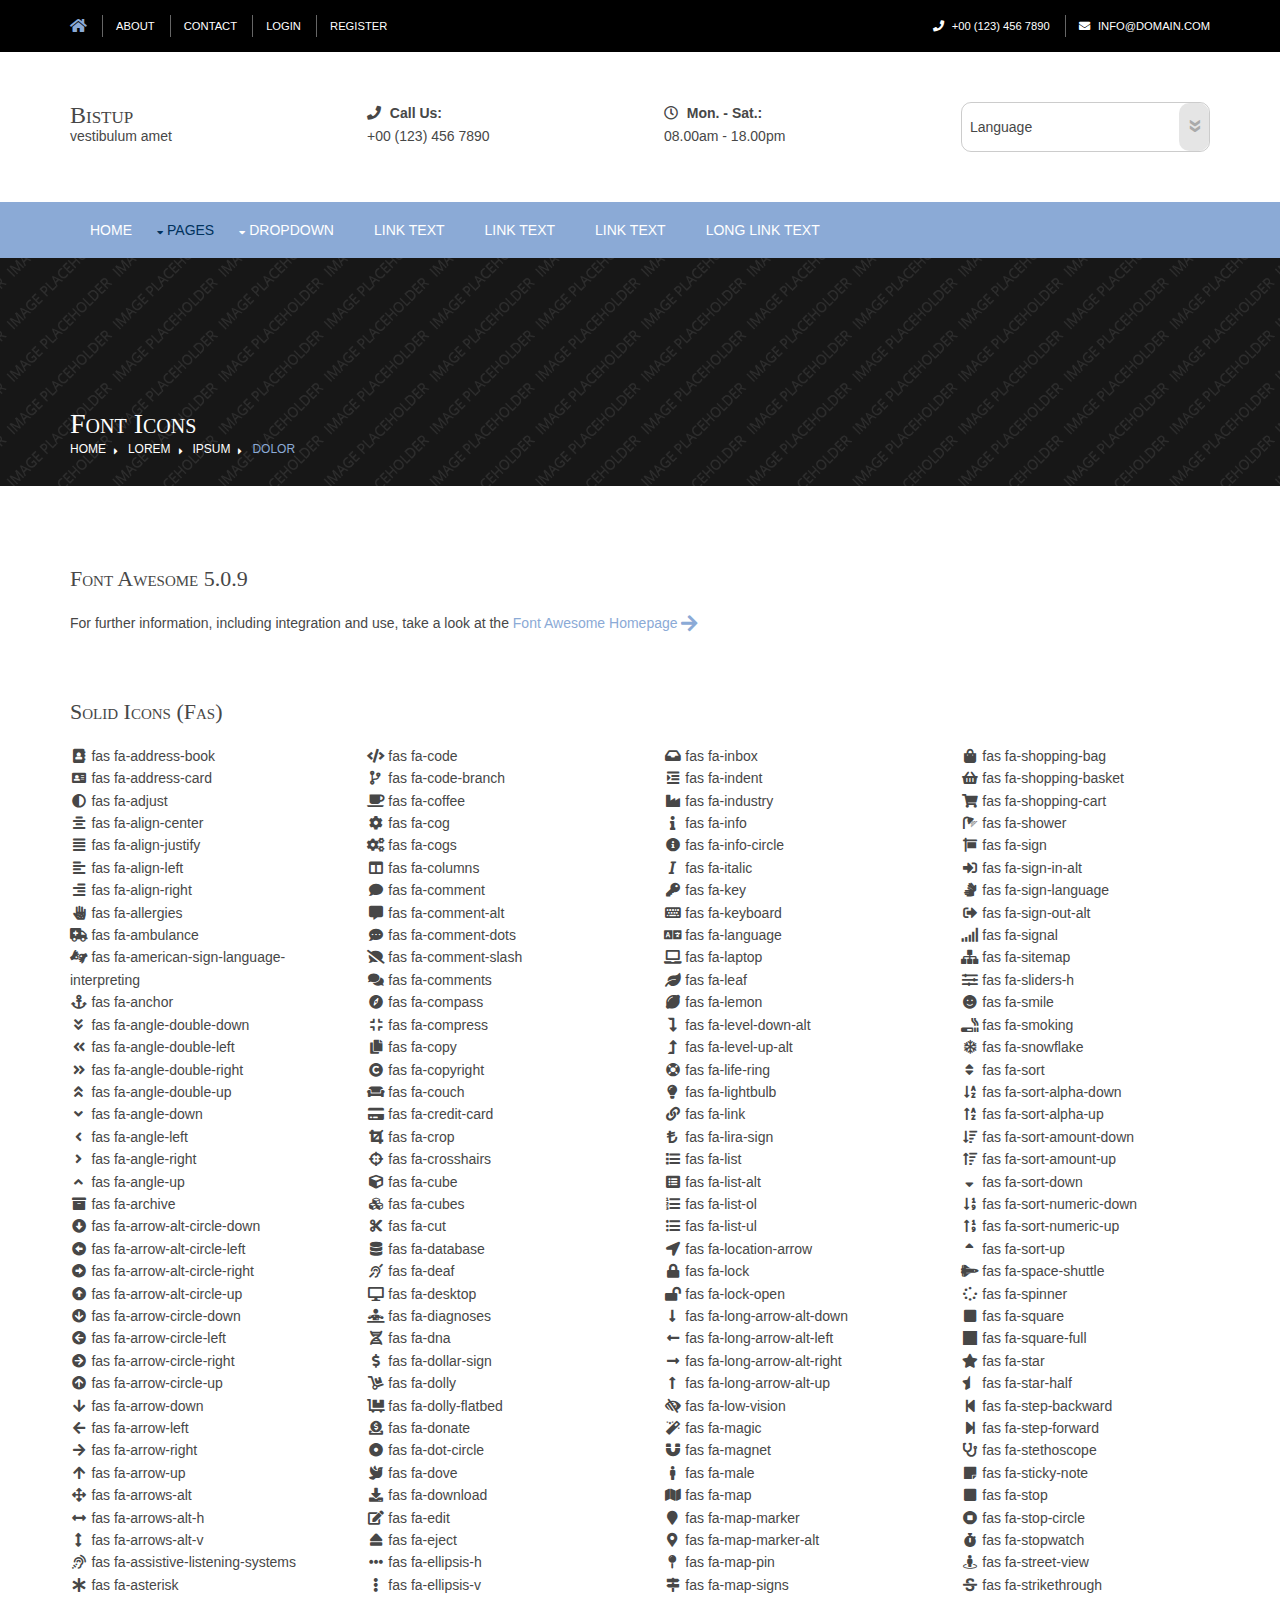
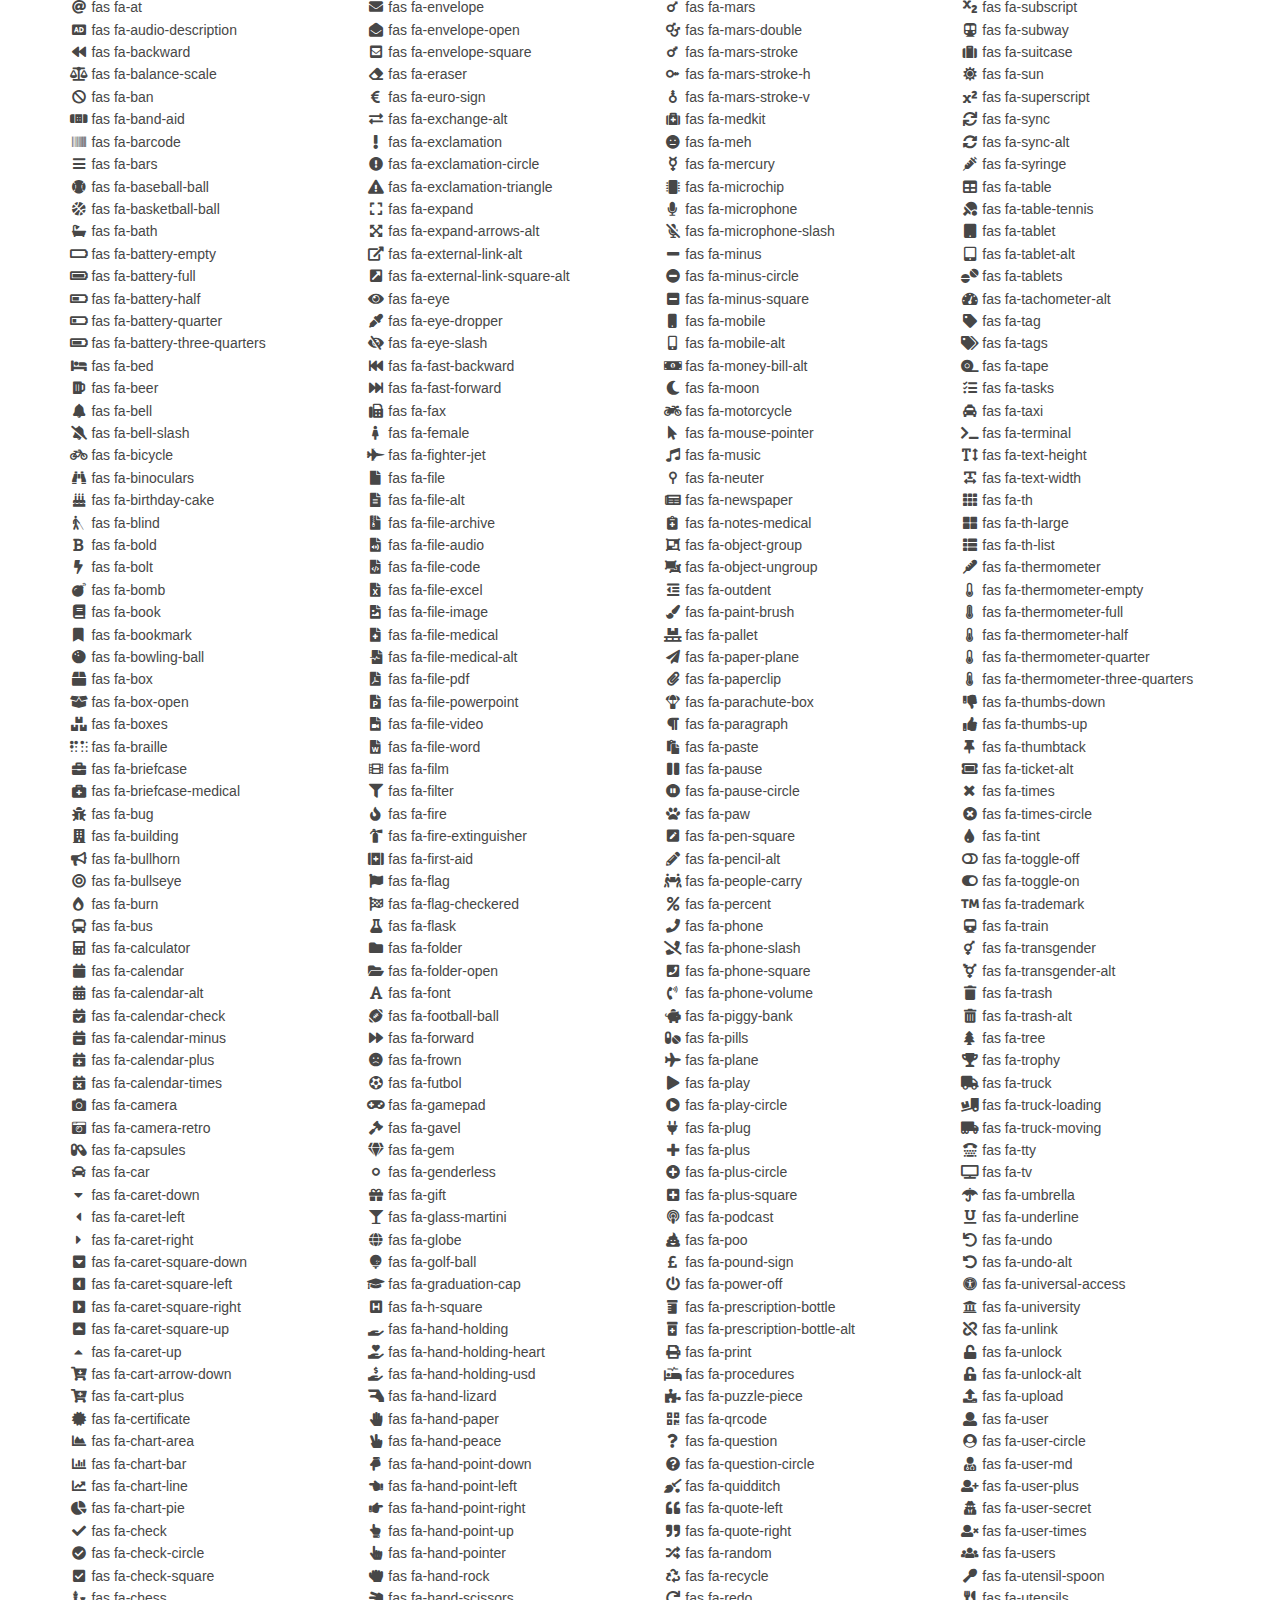
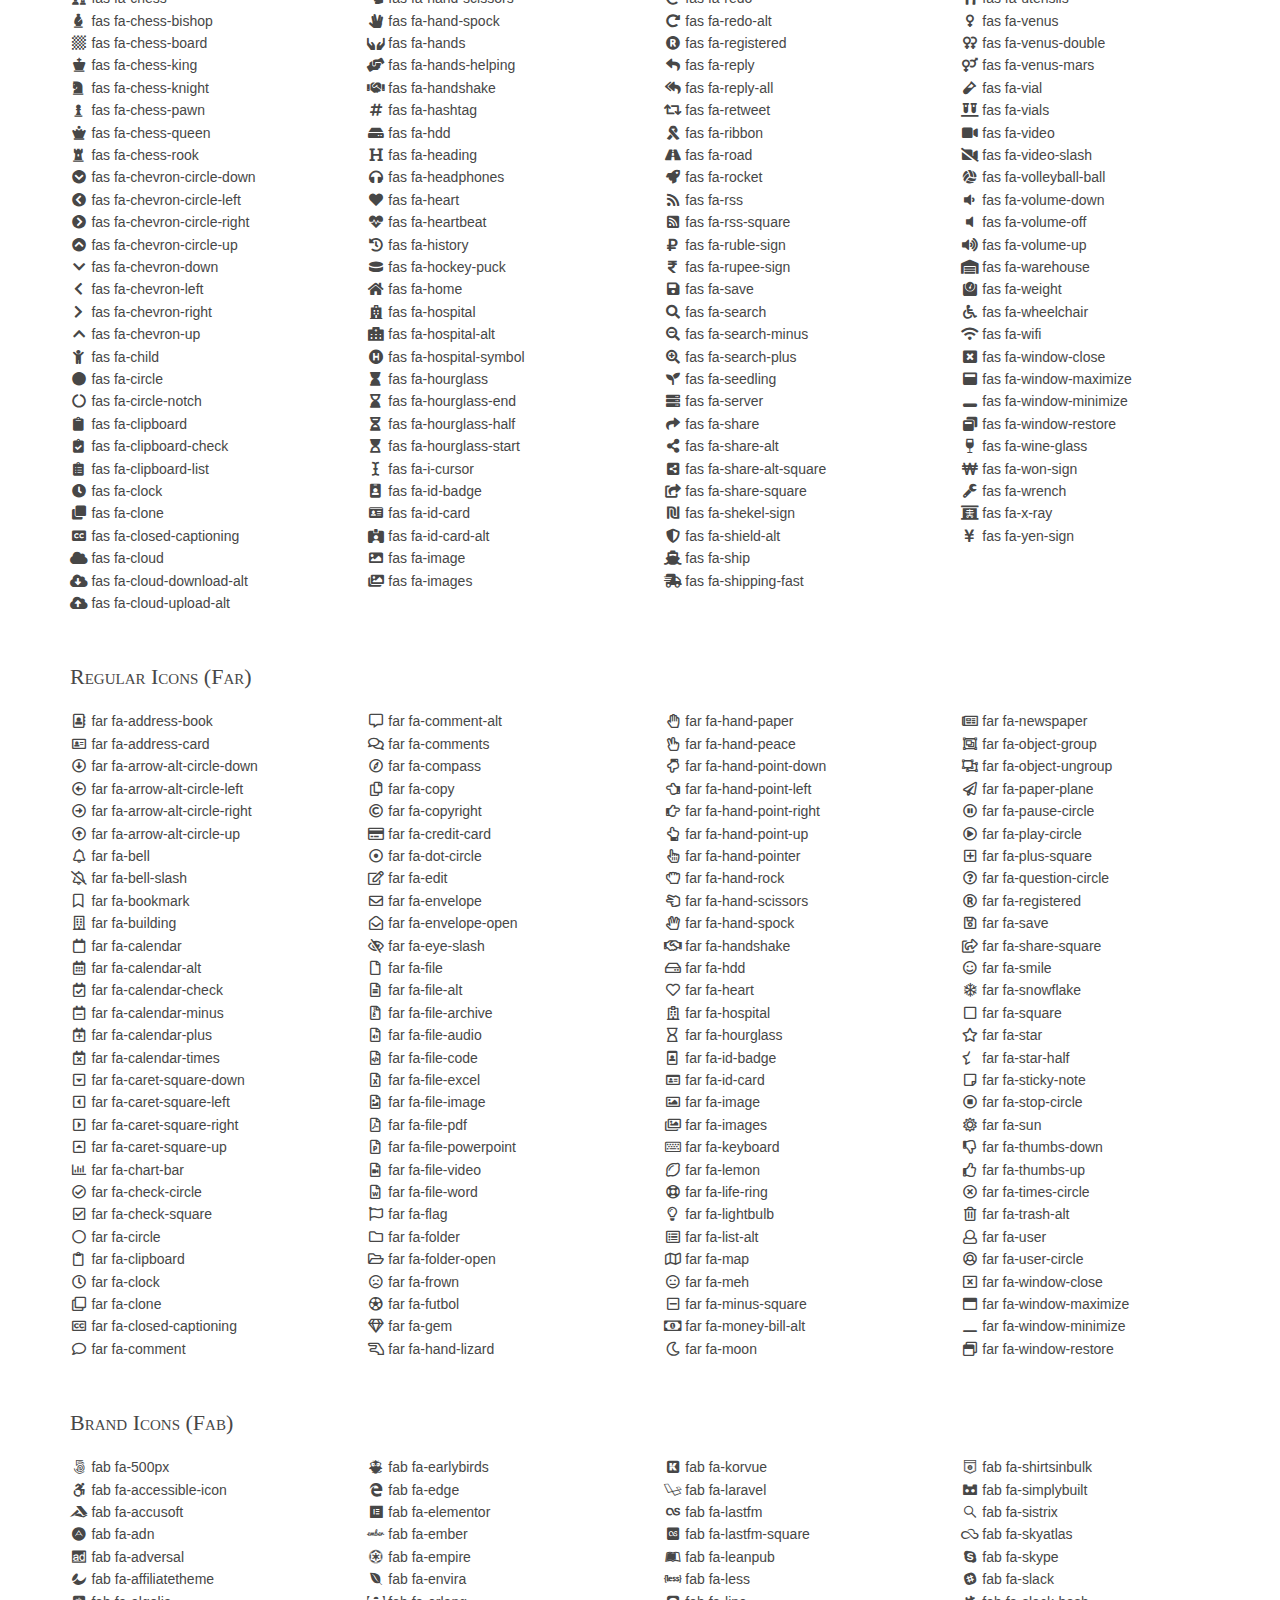
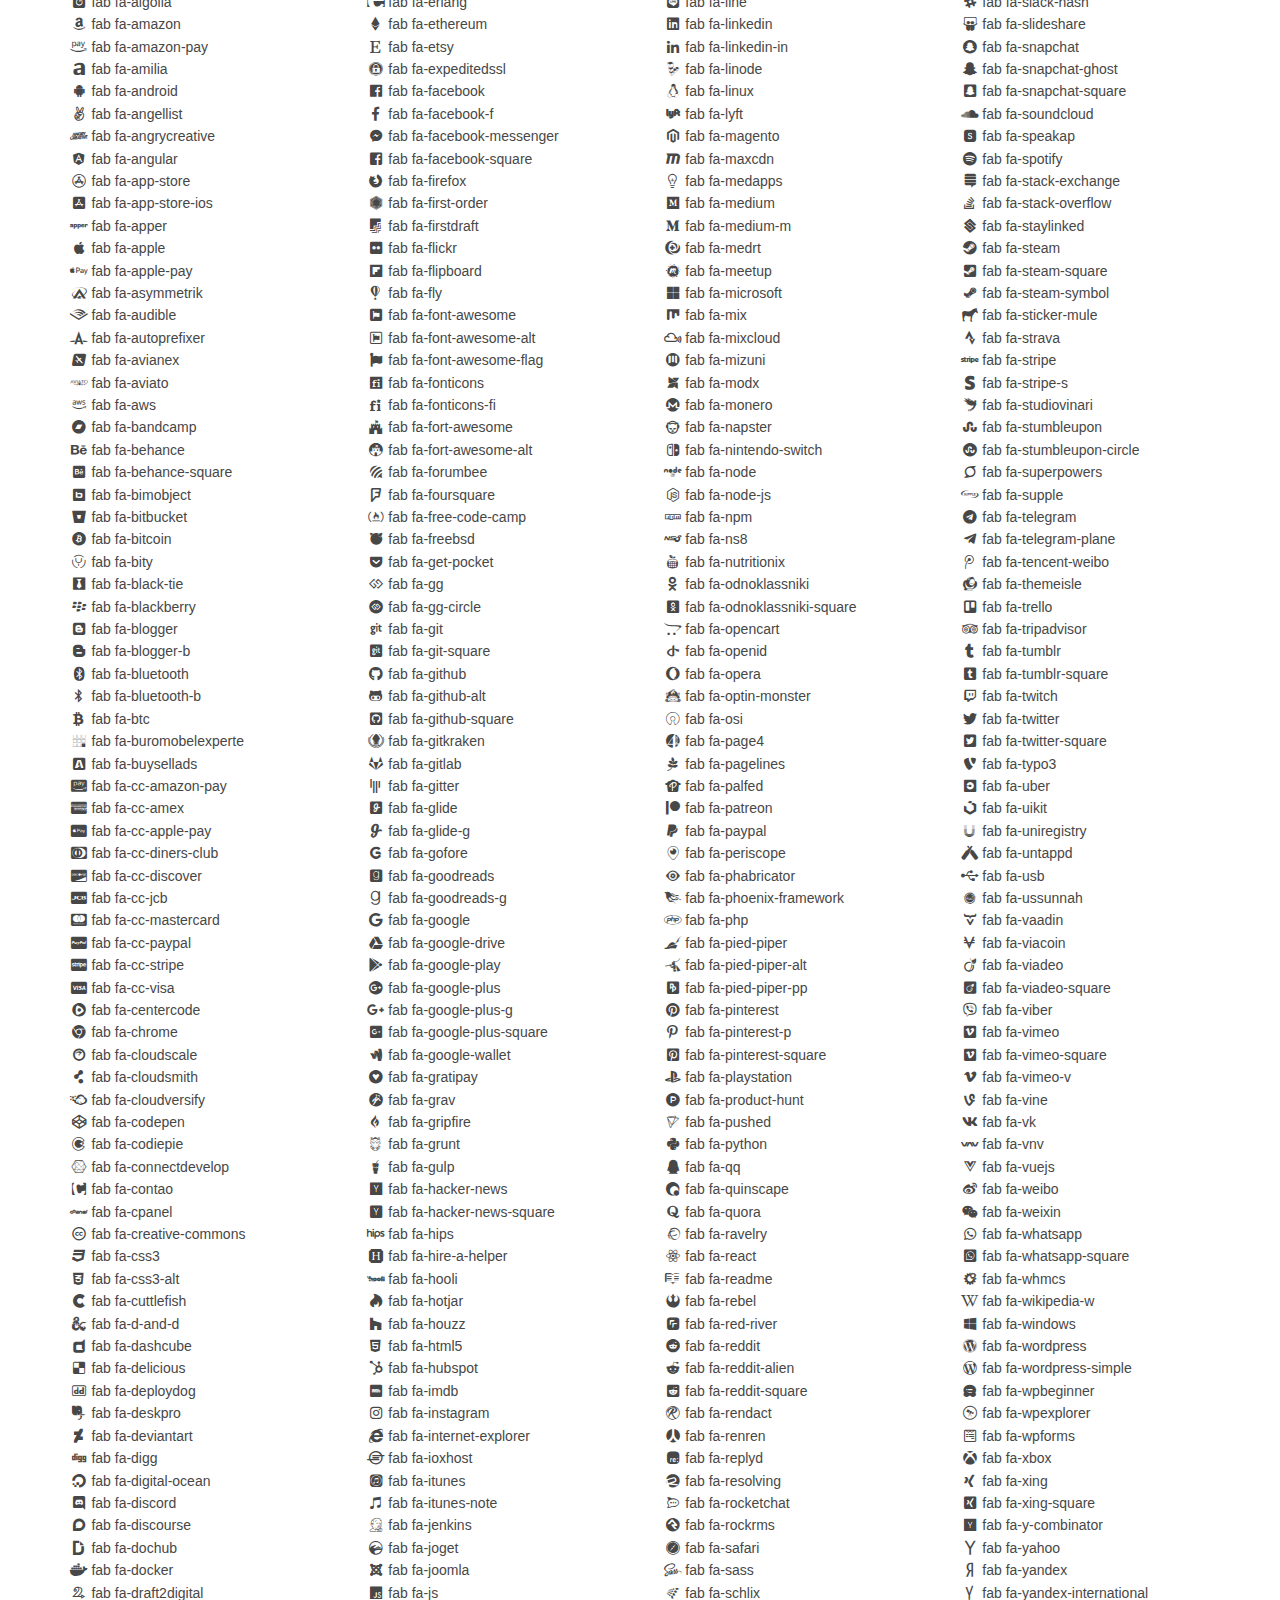
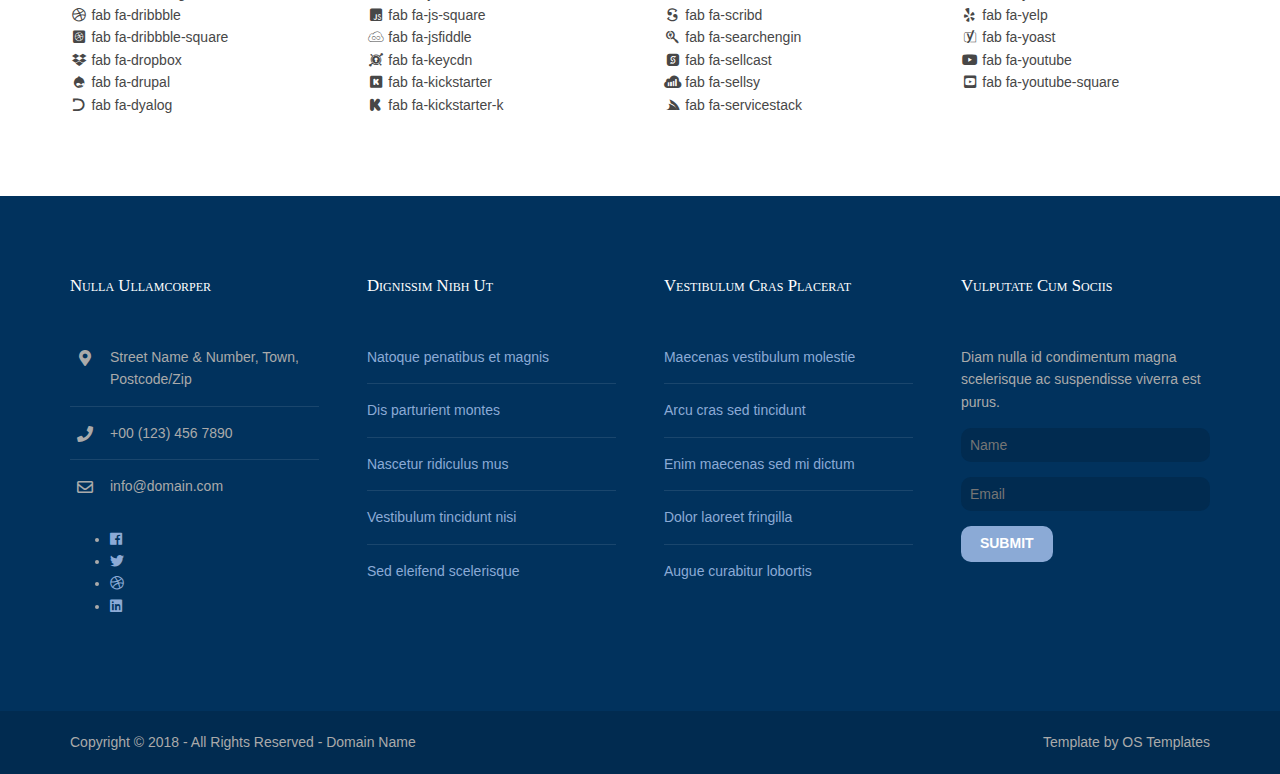
<file: pages/font-icons.html>
<!DOCTYPE html>
<!--
Template Name: Bistup
Author: <a href="https://www.os-templates.com/">OS Templates</a>
Author URI: https://www.os-templates.com/
Copyright: OS-Templates.com
Licence: Free to use under our free template licence terms
Licence URI: https://www.os-templates.com/template-terms
-->
<html lang="">
<!-- To declare your language - read more here: https://www.w3.org/International/questions/qa-html-language-declarations -->
<head>
<title>Bistup | Pages | Font Icons</title>
<meta charset="utf-8">
<meta name="viewport" content="width=device-width, initial-scale=1.0, maximum-scale=1.0, user-scalable=no">
<link href="../layout/styles/layout.css" rel="stylesheet" type="text/css" media="all">
</head>
<body id="top">
<!-- ################################################################################################ -->
<!-- ################################################################################################ -->
<!-- ################################################################################################ -->
<div class="wrapper row0">
  <div id="topbar" class="hoc clear"> 
    <!-- ################################################################################################ -->
    <div class="fl_left">
      <ul class="nospace">
        <li><a href="../index.html"><i class="fas fa-home fa-lg"></i></a></li>
        <li><a href="#">About</a></li>
        <li><a href="#">Contact</a></li>
        <li><a href="#">Login</a></li>
        <li><a href="#">Register</a></li>
      </ul>
    </div>
    <div class="fl_right">
      <ul class="nospace">
        <li><i class="fas fa-phone rgtspace-5"></i> +00 (123) 456 7890</li>
        <li><i class="fas fa-envelope rgtspace-5"></i> info@domain.com</li>
      </ul>
    </div>
    <!-- ################################################################################################ -->
  </div>
</div>
<!-- ################################################################################################ -->
<!-- ################################################################################################ -->
<!-- ################################################################################################ -->
<div class="wrapper row1">
  <header id="header" class="hoc clear"> 
    <!-- ################################################################################################ -->
    <div id="logo" class="one_quarter first">
      <h1><a href="../index.html">Bistup</a></h1>
      <p>Vestibulum amet</p>
    </div>
    <div class="one_quarter"><strong><i class="fas fa-phone rgtspace-5"></i> Call Us:</strong> +00 (123) 456 7890</div>
    <div class="one_quarter"><strong><i class="far fa-clock rgtspace-5"></i> Mon. - Sat.:</strong> 08.00am - 18.00pm</div>
    <div class="one_quarter">
      <form action="#" method="post">
        <label>
          <select>
            <option value="" selected="selected" disabled="disabled">Language</option>
            <option value="English">Default</option>
            <option value="German">German</option>
            <option value="Spanish">Spanish</option>
            <option value="Spanish">French</option>
          </select>
        </label>
      </form>
    </div>
    <!-- ################################################################################################ -->
  </header>
</div>
<!-- ################################################################################################ -->
<!-- ################################################################################################ -->
<!-- ################################################################################################ -->
<div class="wrapper row2">
  <nav id="mainav" class="hoc clear"> 
    <!-- ################################################################################################ -->
    <ul class="clear">
      <li><a href="../index.html">Home</a></li>
      <li class="active"><a class="drop" href="#">Pages</a>
        <ul>
          <li><a href="gallery.html">Gallery</a></li>
          <li><a href="full-width.html">Full Width</a></li>
          <li><a href="sidebar-left.html">Sidebar Left</a></li>
          <li><a href="sidebar-right.html">Sidebar Right</a></li>
          <li><a href="basic-grid.html">Basic Grid</a></li>
          <li class="active"><a href="font-icons.html">Font Icons</a></li>
        </ul>
      </li>
      <li><a class="drop" href="#">Dropdown</a>
        <ul>
          <li><a href="#">Level 2</a></li>
          <li><a class="drop" href="#">Level 2 + Drop</a>
            <ul>
              <li><a href="#">Level 3</a></li>
              <li><a href="#">Level 3</a></li>
              <li><a href="#">Level 3</a></li>
            </ul>
          </li>
          <li><a href="#">Level 2</a></li>
        </ul>
      </li>
      <li><a href="#">Link Text</a></li>
      <li><a href="#">Link Text</a></li>
      <li><a href="#">Link Text</a></li>
      <li><a href="#">Long Link Text</a></li>
    </ul>
    <!-- ################################################################################################ -->
  </nav>
</div>
<!-- ################################################################################################ -->
<!-- ################################################################################################ -->
<!-- ################################################################################################ -->
<div class="wrapper bgded overlay" style="background-image:url('../images/demo/backgrounds/01.png');">
  <div id="breadcrumb" class="hoc clear"> 
    <!-- ################################################################################################ -->
    <h6 class="heading">Font Icons</h6>
    <!-- ################################################################################################ -->
    <ul>
      <li><a href="#">Home</a></li>
      <li><a href="#">Lorem</a></li>
      <li><a href="#">Ipsum</a></li>
      <li><a href="#">Dolor</a></li>
    </ul>
    <!-- ################################################################################################ -->
  </div>
</div>
<!-- ################################################################################################ -->
<!-- ################################################################################################ -->
<!-- ################################################################################################ -->
<div class="wrapper row3">
  <main class="hoc container clear"> 
    <!-- main body -->
    <!-- ################################################################################################ -->
    <div class="content"> 
      <!-- ################################################################################################ -->
      <div class="clear btmspace-50">
        <h2>Font Awesome 5.0.9</h2>
        <p class="clear">For further information, including integration and use, take a look at the <a target="_blank" rel="nofollow noopener" href="https://fontawesome.com/">Font Awesome Homepage <i class="fas fa-arrow-right fa-lg"></i></a></p>
      </div>
      <!-- ################################################################################################ -->
      <!-- ################################################################################################ -->
      <!-- ################################################################################################ -->
      <div class="clear btmspace-50">
        <h2>Solid Icons (fas)</h2>
        <div class="one_quarter first">
          <ul class="nospace">
            <li><i class="fa-address-book fa-fw fas"></i> fas fa-address-book</li>
            <li><i class="fa-address-card fa-fw fas"></i> fas fa-address-card</li>
            <li><i class="fa-adjust fa-fw fas"></i> fas fa-adjust</li>
            <li><i class="fa-align-center fa-fw fas"></i> fas fa-align-center</li>
            <li><i class="fa-align-justify fa-fw fas"></i> fas fa-align-justify</li>
            <li><i class="fa-align-left fa-fw fas"></i> fas fa-align-left</li>
            <li><i class="fa-align-right fa-fw fas"></i> fas fa-align-right</li>
            <li><i class="fa-allergies fa-fw fas"></i> fas fa-allergies</li>
            <li><i class="fa-ambulance fa-fw fas"></i> fas fa-ambulance</li>
            <li><i class="fa-american-sign-language-interpreting fa-fw fas"></i> fas fa-american-sign-language-interpreting</li>
            <li><i class="fa-anchor fa-fw fas"></i> fas fa-anchor</li>
            <li><i class="fa-angle-double-down fa-fw fas"></i> fas fa-angle-double-down</li>
            <li><i class="fa-angle-double-left fa-fw fas"></i> fas fa-angle-double-left</li>
            <li><i class="fa-angle-double-right fa-fw fas"></i> fas fa-angle-double-right</li>
            <li><i class="fa-angle-double-up fa-fw fas"></i> fas fa-angle-double-up</li>
            <li><i class="fa-angle-down fa-fw fas"></i> fas fa-angle-down</li>
            <li><i class="fa-angle-left fa-fw fas"></i> fas fa-angle-left</li>
            <li><i class="fa-angle-right fa-fw fas"></i> fas fa-angle-right</li>
            <li><i class="fa-angle-up fa-fw fas"></i> fas fa-angle-up</li>
            <li><i class="fa-archive fa-fw fas"></i> fas fa-archive</li>
            <li><i class="fa-arrow-alt-circle-down fa-fw fas"></i> fas fa-arrow-alt-circle-down</li>
            <li><i class="fa-arrow-alt-circle-left fa-fw fas"></i> fas fa-arrow-alt-circle-left</li>
            <li><i class="fa-arrow-alt-circle-right fa-fw fas"></i> fas fa-arrow-alt-circle-right</li>
            <li><i class="fa-arrow-alt-circle-up fa-fw fas"></i> fas fa-arrow-alt-circle-up</li>
            <li><i class="fa-arrow-circle-down fa-fw fas"></i> fas fa-arrow-circle-down</li>
            <li><i class="fa-arrow-circle-left fa-fw fas"></i> fas fa-arrow-circle-left</li>
            <li><i class="fa-arrow-circle-right fa-fw fas"></i> fas fa-arrow-circle-right</li>
            <li><i class="fa-arrow-circle-up fa-fw fas"></i> fas fa-arrow-circle-up</li>
            <li><i class="fa-arrow-down fa-fw fas"></i> fas fa-arrow-down</li>
            <li><i class="fa-arrow-left fa-fw fas"></i> fas fa-arrow-left</li>
            <li><i class="fa-arrow-right fa-fw fas"></i> fas fa-arrow-right</li>
            <li><i class="fa-arrow-up fa-fw fas"></i> fas fa-arrow-up</li>
            <li><i class="fa-arrows-alt fa-fw fas"></i> fas fa-arrows-alt</li>
            <li><i class="fa-arrows-alt-h fa-fw fas"></i> fas fa-arrows-alt-h</li>
            <li><i class="fa-arrows-alt-v fa-fw fas"></i> fas fa-arrows-alt-v</li>
            <li><i class="fa-assistive-listening-systems fa-fw fas"></i> fas fa-assistive-listening-systems</li>
            <li><i class="fa-asterisk fa-fw fas"></i> fas fa-asterisk</li>
            <li><i class="fa-at fa-fw fas"></i> fas fa-at</li>
            <li><i class="fa-audio-description fa-fw fas"></i> fas fa-audio-description</li>
            <li><i class="fa-backward fa-fw fas"></i> fas fa-backward</li>
            <li><i class="fa-balance-scale fa-fw fas"></i> fas fa-balance-scale</li>
            <li><i class="fa-ban fa-fw fas"></i> fas fa-ban</li>
            <li><i class="fa-band-aid fa-fw fas"></i> fas fa-band-aid</li>
            <li><i class="fa-barcode fa-fw fas"></i> fas fa-barcode</li>
            <li><i class="fa-bars fa-fw fas"></i> fas fa-bars</li>
            <li><i class="fa-baseball-ball fa-fw fas"></i> fas fa-baseball-ball</li>
            <li><i class="fa-basketball-ball fa-fw fas"></i> fas fa-basketball-ball</li>
            <li><i class="fa-bath fa-fw fas"></i> fas fa-bath</li>
            <li><i class="fa-battery-empty fa-fw fas"></i> fas fa-battery-empty</li>
            <li><i class="fa-battery-full fa-fw fas"></i> fas fa-battery-full</li>
            <li><i class="fa-battery-half fa-fw fas"></i> fas fa-battery-half</li>
            <li><i class="fa-battery-quarter fa-fw fas"></i> fas fa-battery-quarter</li>
            <li><i class="fa-battery-three-quarters fa-fw fas"></i> fas fa-battery-three-quarters</li>
            <li><i class="fa-bed fa-fw fas"></i> fas fa-bed</li>
            <li><i class="fa-beer fa-fw fas"></i> fas fa-beer</li>
            <li><i class="fa-bell fa-fw fas"></i> fas fa-bell</li>
            <li><i class="fa-bell-slash fa-fw fas"></i> fas fa-bell-slash</li>
            <li><i class="fa-bicycle fa-fw fas"></i> fas fa-bicycle</li>
            <li><i class="fa-binoculars fa-fw fas"></i> fas fa-binoculars</li>
            <li><i class="fa-birthday-cake fa-fw fas"></i> fas fa-birthday-cake</li>
            <li><i class="fa-blind fa-fw fas"></i> fas fa-blind</li>
            <li><i class="fa-bold fa-fw fas"></i> fas fa-bold</li>
            <li><i class="fa-bolt fa-fw fas"></i> fas fa-bolt</li>
            <li><i class="fa-bomb fa-fw fas"></i> fas fa-bomb</li>
            <li><i class="fa-book fa-fw fas"></i> fas fa-book</li>
            <li><i class="fa-bookmark fa-fw fas"></i> fas fa-bookmark</li>
            <li><i class="fa-bowling-ball fa-fw fas"></i> fas fa-bowling-ball</li>
            <li><i class="fa-box fa-fw fas"></i> fas fa-box</li>
            <li><i class="fa-box-open fa-fw fas"></i> fas fa-box-open</li>
            <li><i class="fa-boxes fa-fw fas"></i> fas fa-boxes</li>
            <li><i class="fa-braille fa-fw fas"></i> fas fa-braille</li>
            <li><i class="fa-briefcase fa-fw fas"></i> fas fa-briefcase</li>
            <li><i class="fa-briefcase-medical fa-fw fas"></i> fas fa-briefcase-medical</li>
            <li><i class="fa-bug fa-fw fas"></i> fas fa-bug</li>
            <li><i class="fa-building fa-fw fas"></i> fas fa-building</li>
            <li><i class="fa-bullhorn fa-fw fas"></i> fas fa-bullhorn</li>
            <li><i class="fa-bullseye fa-fw fas"></i> fas fa-bullseye</li>
            <li><i class="fa-burn fa-fw fas"></i> fas fa-burn</li>
            <li><i class="fa-bus fa-fw fas"></i> fas fa-bus</li>
            <li><i class="fa-calculator fa-fw fas"></i> fas fa-calculator</li>
            <li><i class="fa-calendar fa-fw fas"></i> fas fa-calendar</li>
            <li><i class="fa-calendar-alt fa-fw fas"></i> fas fa-calendar-alt</li>
            <li><i class="fa-calendar-check fa-fw fas"></i> fas fa-calendar-check</li>
            <li><i class="fa-calendar-minus fa-fw fas"></i> fas fa-calendar-minus</li>
            <li><i class="fa-calendar-plus fa-fw fas"></i> fas fa-calendar-plus</li>
            <li><i class="fa-calendar-times fa-fw fas"></i> fas fa-calendar-times</li>
            <li><i class="fa-camera fa-fw fas"></i> fas fa-camera</li>
            <li><i class="fa-camera-retro fa-fw fas"></i> fas fa-camera-retro</li>
            <li><i class="fa-capsules fa-fw fas"></i> fas fa-capsules</li>
            <li><i class="fa-car fa-fw fas"></i> fas fa-car</li>
            <li><i class="fa-caret-down fa-fw fas"></i> fas fa-caret-down</li>
            <li><i class="fa-caret-left fa-fw fas"></i> fas fa-caret-left</li>
            <li><i class="fa-caret-right fa-fw fas"></i> fas fa-caret-right</li>
            <li><i class="fa-caret-square-down fa-fw fas"></i> fas fa-caret-square-down</li>
            <li><i class="fa-caret-square-left fa-fw fas"></i> fas fa-caret-square-left</li>
            <li><i class="fa-caret-square-right fa-fw fas"></i> fas fa-caret-square-right</li>
            <li><i class="fa-caret-square-up fa-fw fas"></i> fas fa-caret-square-up</li>
            <li><i class="fa-caret-up fa-fw fas"></i> fas fa-caret-up</li>
            <li><i class="fa-cart-arrow-down fa-fw fas"></i> fas fa-cart-arrow-down</li>
            <li><i class="fa-cart-plus fa-fw fas"></i> fas fa-cart-plus</li>
            <li><i class="fa-certificate fa-fw fas"></i> fas fa-certificate</li>
            <li><i class="fa-chart-area fa-fw fas"></i> fas fa-chart-area</li>
            <li><i class="fa-chart-bar fa-fw fas"></i> fas fa-chart-bar</li>
            <li><i class="fa-chart-line fa-fw fas"></i> fas fa-chart-line</li>
            <li><i class="fa-chart-pie fa-fw fas"></i> fas fa-chart-pie</li>
            <li><i class="fa-check fa-fw fas"></i> fas fa-check</li>
            <li><i class="fa-check-circle fa-fw fas"></i> fas fa-check-circle</li>
            <li><i class="fa-check-square fa-fw fas"></i> fas fa-check-square</li>
            <li><i class="fa-chess fa-fw fas"></i> fas fa-chess</li>
            <li><i class="fa-chess-bishop fa-fw fas"></i> fas fa-chess-bishop</li>
            <li><i class="fa-chess-board fa-fw fas"></i> fas fa-chess-board</li>
            <li><i class="fa-chess-king fa-fw fas"></i> fas fa-chess-king</li>
            <li><i class="fa-chess-knight fa-fw fas"></i> fas fa-chess-knight</li>
            <li><i class="fa-chess-pawn fa-fw fas"></i> fas fa-chess-pawn</li>
            <li><i class="fa-chess-queen fa-fw fas"></i> fas fa-chess-queen</li>
            <li><i class="fa-chess-rook fa-fw fas"></i> fas fa-chess-rook</li>
            <li><i class="fa-chevron-circle-down fa-fw fas"></i> fas fa-chevron-circle-down</li>
            <li><i class="fa-chevron-circle-left fa-fw fas"></i> fas fa-chevron-circle-left</li>
            <li><i class="fa-chevron-circle-right fa-fw fas"></i> fas fa-chevron-circle-right</li>
            <li><i class="fa-chevron-circle-up fa-fw fas"></i> fas fa-chevron-circle-up</li>
            <li><i class="fa-chevron-down fa-fw fas"></i> fas fa-chevron-down</li>
            <li><i class="fa-chevron-left fa-fw fas"></i> fas fa-chevron-left</li>
            <li><i class="fa-chevron-right fa-fw fas"></i> fas fa-chevron-right</li>
            <li><i class="fa-chevron-up fa-fw fas"></i> fas fa-chevron-up</li>
            <li><i class="fa-child fa-fw fas"></i> fas fa-child</li>
            <li><i class="fa-circle fa-fw fas"></i> fas fa-circle</li>
            <li><i class="fa-circle-notch fa-fw fas"></i> fas fa-circle-notch</li>
            <li><i class="fa-clipboard fa-fw fas"></i> fas fa-clipboard</li>
            <li><i class="fa-clipboard-check fa-fw fas"></i> fas fa-clipboard-check</li>
            <li><i class="fa-clipboard-list fa-fw fas"></i> fas fa-clipboard-list</li>
            <li><i class="fa-clock fa-fw fas"></i> fas fa-clock</li>
            <li><i class="fa-clone fa-fw fas"></i> fas fa-clone</li>
            <li><i class="fa-closed-captioning fa-fw fas"></i> fas fa-closed-captioning</li>
            <li><i class="fa-cloud fa-fw fas"></i> fas fa-cloud</li>
            <li><i class="fa-cloud-download-alt fa-fw fas"></i> fas fa-cloud-download-alt</li>
            <li><i class="fa-cloud-upload-alt fa-fw fas"></i> fas fa-cloud-upload-alt</li>
          </ul>
        </div>
        <div class="one_quarter">
          <ul class="nospace">
            <li><i class="fa-code fa-fw fas"></i> fas fa-code</li>
            <li><i class="fa-code-branch fa-fw fas"></i> fas fa-code-branch</li>
            <li><i class="fa-coffee fa-fw fas"></i> fas fa-coffee</li>
            <li><i class="fa-cog fa-fw fas"></i> fas fa-cog</li>
            <li><i class="fa-cogs fa-fw fas"></i> fas fa-cogs</li>
            <li><i class="fa-columns fa-fw fas"></i> fas fa-columns</li>
            <li><i class="fa-comment fa-fw fas"></i> fas fa-comment</li>
            <li><i class="fa-comment-alt fa-fw fas"></i> fas fa-comment-alt</li>
            <li><i class="fa-comment-dots fa-fw fas"></i> fas fa-comment-dots</li>
            <li><i class="fa-comment-slash fa-fw fas"></i> fas fa-comment-slash</li>
            <li><i class="fa-comments fa-fw fas"></i> fas fa-comments</li>
            <li><i class="fa-compass fa-fw fas"></i> fas fa-compass</li>
            <li><i class="fa-compress fa-fw fas"></i> fas fa-compress</li>
            <li><i class="fa-copy fa-fw fas"></i> fas fa-copy</li>
            <li><i class="fa-copyright fa-fw fas"></i> fas fa-copyright</li>
            <li><i class="fa-couch fa-fw fas"></i> fas fa-couch</li>
            <li><i class="fa-credit-card fa-fw fas"></i> fas fa-credit-card</li>
            <li><i class="fa-crop fa-fw fas"></i> fas fa-crop</li>
            <li><i class="fa-crosshairs fa-fw fas"></i> fas fa-crosshairs</li>
            <li><i class="fa-cube fa-fw fas"></i> fas fa-cube</li>
            <li><i class="fa-cubes fa-fw fas"></i> fas fa-cubes</li>
            <li><i class="fa-cut fa-fw fas"></i> fas fa-cut</li>
            <li><i class="fa-database fa-fw fas"></i> fas fa-database</li>
            <li><i class="fa-deaf fa-fw fas"></i> fas fa-deaf</li>
            <li><i class="fa-desktop fa-fw fas"></i> fas fa-desktop</li>
            <li><i class="fa-diagnoses fa-fw fas"></i> fas fa-diagnoses</li>
            <li><i class="fa-dna fa-fw fas"></i> fas fa-dna</li>
            <li><i class="fa-dollar-sign fa-fw fas"></i> fas fa-dollar-sign</li>
            <li><i class="fa-dolly fa-fw fas"></i> fas fa-dolly</li>
            <li><i class="fa-dolly-flatbed fa-fw fas"></i> fas fa-dolly-flatbed</li>
            <li><i class="fa-donate fa-fw fas"></i> fas fa-donate</li>
            <li><i class="fa-dot-circle fa-fw fas"></i> fas fa-dot-circle</li>
            <li><i class="fa-dove fa-fw fas"></i> fas fa-dove</li>
            <li><i class="fa-download fa-fw fas"></i> fas fa-download</li>
            <li><i class="fa-edit fa-fw fas"></i> fas fa-edit</li>
            <li><i class="fa-eject fa-fw fas"></i> fas fa-eject</li>
            <li><i class="fa-ellipsis-h fa-fw fas"></i> fas fa-ellipsis-h</li>
            <li><i class="fa-ellipsis-v fa-fw fas"></i> fas fa-ellipsis-v</li>
            <li><i class="fa-envelope fa-fw fas"></i> fas fa-envelope</li>
            <li><i class="fa-envelope-open fa-fw fas"></i> fas fa-envelope-open</li>
            <li><i class="fa-envelope-square fa-fw fas"></i> fas fa-envelope-square</li>
            <li><i class="fa-eraser fa-fw fas"></i> fas fa-eraser</li>
            <li><i class="fa-euro-sign fa-fw fas"></i> fas fa-euro-sign</li>
            <li><i class="fa-exchange-alt fa-fw fas"></i> fas fa-exchange-alt</li>
            <li><i class="fa-exclamation fa-fw fas"></i> fas fa-exclamation</li>
            <li><i class="fa-exclamation-circle fa-fw fas"></i> fas fa-exclamation-circle</li>
            <li><i class="fa-exclamation-triangle fa-fw fas"></i> fas fa-exclamation-triangle</li>
            <li><i class="fa-expand fa-fw fas"></i> fas fa-expand</li>
            <li><i class="fa-expand-arrows-alt fa-fw fas"></i> fas fa-expand-arrows-alt</li>
            <li><i class="fa-external-link-alt fa-fw fas"></i> fas fa-external-link-alt</li>
            <li><i class="fa-external-link-square-alt fa-fw fas"></i> fas fa-external-link-square-alt</li>
            <li><i class="fa-eye fa-fw fas"></i> fas fa-eye</li>
            <li><i class="fa-eye-dropper fa-fw fas"></i> fas fa-eye-dropper</li>
            <li><i class="fa-eye-slash fa-fw fas"></i> fas fa-eye-slash</li>
            <li><i class="fa-fast-backward fa-fw fas"></i> fas fa-fast-backward</li>
            <li><i class="fa-fast-forward fa-fw fas"></i> fas fa-fast-forward</li>
            <li><i class="fa-fax fa-fw fas"></i> fas fa-fax</li>
            <li><i class="fa-female fa-fw fas"></i> fas fa-female</li>
            <li><i class="fa-fighter-jet fa-fw fas"></i> fas fa-fighter-jet</li>
            <li><i class="fa-file fa-fw fas"></i> fas fa-file</li>
            <li><i class="fa-file-alt fa-fw fas"></i> fas fa-file-alt</li>
            <li><i class="fa-file-archive fa-fw fas"></i> fas fa-file-archive</li>
            <li><i class="fa-file-audio fa-fw fas"></i> fas fa-file-audio</li>
            <li><i class="fa-file-code fa-fw fas"></i> fas fa-file-code</li>
            <li><i class="fa-file-excel fa-fw fas"></i> fas fa-file-excel</li>
            <li><i class="fa-file-image fa-fw fas"></i> fas fa-file-image</li>
            <li><i class="fa-file-medical fa-fw fas"></i> fas fa-file-medical</li>
            <li><i class="fa-file-medical-alt fa-fw fas"></i> fas fa-file-medical-alt</li>
            <li><i class="fa-file-pdf fa-fw fas"></i> fas fa-file-pdf</li>
            <li><i class="fa-file-powerpoint fa-fw fas"></i> fas fa-file-powerpoint</li>
            <li><i class="fa-file-video fa-fw fas"></i> fas fa-file-video</li>
            <li><i class="fa-file-word fa-fw fas"></i> fas fa-file-word</li>
            <li><i class="fa-film fa-fw fas"></i> fas fa-film</li>
            <li><i class="fa-filter fa-fw fas"></i> fas fa-filter</li>
            <li><i class="fa-fire fa-fw fas"></i> fas fa-fire</li>
            <li><i class="fa-fire-extinguisher fa-fw fas"></i> fas fa-fire-extinguisher</li>
            <li><i class="fa-first-aid fa-fw fas"></i> fas fa-first-aid</li>
            <li><i class="fa-flag fa-fw fas"></i> fas fa-flag</li>
            <li><i class="fa-flag-checkered fa-fw fas"></i> fas fa-flag-checkered</li>
            <li><i class="fa-flask fa-fw fas"></i> fas fa-flask</li>
            <li><i class="fa-folder fa-fw fas"></i> fas fa-folder</li>
            <li><i class="fa-folder-open fa-fw fas"></i> fas fa-folder-open</li>
            <li><i class="fa-font fa-fw fas"></i> fas fa-font</li>
            <li><i class="fa-football-ball fa-fw fas"></i> fas fa-football-ball</li>
            <li><i class="fa-forward fa-fw fas"></i> fas fa-forward</li>
            <li><i class="fa-frown fa-fw fas"></i> fas fa-frown</li>
            <li><i class="fa-futbol fa-fw fas"></i> fas fa-futbol</li>
            <li><i class="fa-gamepad fa-fw fas"></i> fas fa-gamepad</li>
            <li><i class="fa-gavel fa-fw fas"></i> fas fa-gavel</li>
            <li><i class="fa-gem fa-fw fas"></i> fas fa-gem</li>
            <li><i class="fa-genderless fa-fw fas"></i> fas fa-genderless</li>
            <li><i class="fa-gift fa-fw fas"></i> fas fa-gift</li>
            <li><i class="fa-glass-martini fa-fw fas"></i> fas fa-glass-martini</li>
            <li><i class="fa-globe fa-fw fas"></i> fas fa-globe</li>
            <li><i class="fa-golf-ball fa-fw fas"></i> fas fa-golf-ball</li>
            <li><i class="fa-graduation-cap fa-fw fas"></i> fas fa-graduation-cap</li>
            <li><i class="fa-h-square fa-fw fas"></i> fas fa-h-square</li>
            <li><i class="fa-hand-holding fa-fw fas"></i> fas fa-hand-holding</li>
            <li><i class="fa-hand-holding-heart fa-fw fas"></i> fas fa-hand-holding-heart</li>
            <li><i class="fa-hand-holding-usd fa-fw fas"></i> fas fa-hand-holding-usd</li>
            <li><i class="fa-hand-lizard fa-fw fas"></i> fas fa-hand-lizard</li>
            <li><i class="fa-hand-paper fa-fw fas"></i> fas fa-hand-paper</li>
            <li><i class="fa-hand-peace fa-fw fas"></i> fas fa-hand-peace</li>
            <li><i class="fa-hand-point-down fa-fw fas"></i> fas fa-hand-point-down</li>
            <li><i class="fa-hand-point-left fa-fw fas"></i> fas fa-hand-point-left</li>
            <li><i class="fa-hand-point-right fa-fw fas"></i> fas fa-hand-point-right</li>
            <li><i class="fa-hand-point-up fa-fw fas"></i> fas fa-hand-point-up</li>
            <li><i class="fa-hand-pointer fa-fw fas"></i> fas fa-hand-pointer</li>
            <li><i class="fa-hand-rock fa-fw fas"></i> fas fa-hand-rock</li>
            <li><i class="fa-hand-scissors fa-fw fas"></i> fas fa-hand-scissors</li>
            <li><i class="fa-hand-spock fa-fw fas"></i> fas fa-hand-spock</li>
            <li><i class="fa-hands fa-fw fas"></i> fas fa-hands</li>
            <li><i class="fa-hands-helping fa-fw fas"></i> fas fa-hands-helping</li>
            <li><i class="fa-handshake fa-fw fas"></i> fas fa-handshake</li>
            <li><i class="fa-hashtag fa-fw fas"></i> fas fa-hashtag</li>
            <li><i class="fa-hdd fa-fw fas"></i> fas fa-hdd</li>
            <li><i class="fa-heading fa-fw fas"></i> fas fa-heading</li>
            <li><i class="fa-headphones fa-fw fas"></i> fas fa-headphones</li>
            <li><i class="fa-heart fa-fw fas"></i> fas fa-heart</li>
            <li><i class="fa-heartbeat fa-fw fas"></i> fas fa-heartbeat</li>
            <li><i class="fa-history fa-fw fas"></i> fas fa-history</li>
            <li><i class="fa-hockey-puck fa-fw fas"></i> fas fa-hockey-puck</li>
            <li><i class="fa-home fa-fw fas"></i> fas fa-home</li>
            <li><i class="fa-hospital fa-fw fas"></i> fas fa-hospital</li>
            <li><i class="fa-hospital-alt fa-fw fas"></i> fas fa-hospital-alt</li>
            <li><i class="fa-hospital-symbol fa-fw fas"></i> fas fa-hospital-symbol</li>
            <li><i class="fa-hourglass fa-fw fas"></i> fas fa-hourglass</li>
            <li><i class="fa-hourglass-end fa-fw fas"></i> fas fa-hourglass-end</li>
            <li><i class="fa-hourglass-half fa-fw fas"></i> fas fa-hourglass-half</li>
            <li><i class="fa-hourglass-start fa-fw fas"></i> fas fa-hourglass-start</li>
            <li><i class="fa-i-cursor fa-fw fas"></i> fas fa-i-cursor</li>
            <li><i class="fa-id-badge fa-fw fas"></i> fas fa-id-badge</li>
            <li><i class="fa-id-card fa-fw fas"></i> fas fa-id-card</li>
            <li><i class="fa-id-card-alt fa-fw fas"></i> fas fa-id-card-alt</li>
            <li><i class="fa-image fa-fw fas"></i> fas fa-image</li>
            <li><i class="fa-images fa-fw fas"></i> fas fa-images</li>
          </ul>
        </div>
        <div class="one_quarter">
          <ul class="nospace">
            <li><i class="fa-inbox fa-fw fas"></i> fas fa-inbox</li>
            <li><i class="fa-indent fa-fw fas"></i> fas fa-indent</li>
            <li><i class="fa-industry fa-fw fas"></i> fas fa-industry</li>
            <li><i class="fa-info fa-fw fas"></i> fas fa-info</li>
            <li><i class="fa-info-circle fa-fw fas"></i> fas fa-info-circle</li>
            <li><i class="fa-italic fa-fw fas"></i> fas fa-italic</li>
            <li><i class="fa-key fa-fw fas"></i> fas fa-key</li>
            <li><i class="fa-keyboard fa-fw fas"></i> fas fa-keyboard</li>
            <li><i class="fa-language fa-fw fas"></i> fas fa-language</li>
            <li><i class="fa-laptop fa-fw fas"></i> fas fa-laptop</li>
            <li><i class="fa-leaf fa-fw fas"></i> fas fa-leaf</li>
            <li><i class="fa-lemon fa-fw fas"></i> fas fa-lemon</li>
            <li><i class="fa-level-down-alt fa-fw fas"></i> fas fa-level-down-alt</li>
            <li><i class="fa-level-up-alt fa-fw fas"></i> fas fa-level-up-alt</li>
            <li><i class="fa-life-ring fa-fw fas"></i> fas fa-life-ring</li>
            <li><i class="fa-lightbulb fa-fw fas"></i> fas fa-lightbulb</li>
            <li><i class="fa-link fa-fw fas"></i> fas fa-link</li>
            <li><i class="fa-lira-sign fa-fw fas"></i> fas fa-lira-sign</li>
            <li><i class="fa-list fa-fw fas"></i> fas fa-list</li>
            <li><i class="fa-list-alt fa-fw fas"></i> fas fa-list-alt</li>
            <li><i class="fa-list-ol fa-fw fas"></i> fas fa-list-ol</li>
            <li><i class="fa-list-ul fa-fw fas"></i> fas fa-list-ul</li>
            <li><i class="fa-location-arrow fa-fw fas"></i> fas fa-location-arrow</li>
            <li><i class="fa-lock fa-fw fas"></i> fas fa-lock</li>
            <li><i class="fa-lock-open fa-fw fas"></i> fas fa-lock-open</li>
            <li><i class="fa-long-arrow-alt-down fa-fw fas"></i> fas fa-long-arrow-alt-down</li>
            <li><i class="fa-long-arrow-alt-left fa-fw fas"></i> fas fa-long-arrow-alt-left</li>
            <li><i class="fa-long-arrow-alt-right fa-fw fas"></i> fas fa-long-arrow-alt-right</li>
            <li><i class="fa-long-arrow-alt-up fa-fw fas"></i> fas fa-long-arrow-alt-up</li>
            <li><i class="fa-low-vision fa-fw fas"></i> fas fa-low-vision</li>
            <li><i class="fa-magic fa-fw fas"></i> fas fa-magic</li>
            <li><i class="fa-magnet fa-fw fas"></i> fas fa-magnet</li>
            <li><i class="fa-male fa-fw fas"></i> fas fa-male</li>
            <li><i class="fa-map fa-fw fas"></i> fas fa-map</li>
            <li><i class="fa-map-marker fa-fw fas"></i> fas fa-map-marker</li>
            <li><i class="fa-map-marker-alt fa-fw fas"></i> fas fa-map-marker-alt</li>
            <li><i class="fa-map-pin fa-fw fas"></i> fas fa-map-pin</li>
            <li><i class="fa-map-signs fa-fw fas"></i> fas fa-map-signs</li>
            <li><i class="fa-mars fa-fw fas"></i> fas fa-mars</li>
            <li><i class="fa-mars-double fa-fw fas"></i> fas fa-mars-double</li>
            <li><i class="fa-mars-stroke fa-fw fas"></i> fas fa-mars-stroke</li>
            <li><i class="fa-mars-stroke-h fa-fw fas"></i> fas fa-mars-stroke-h</li>
            <li><i class="fa-mars-stroke-v fa-fw fas"></i> fas fa-mars-stroke-v</li>
            <li><i class="fa-medkit fa-fw fas"></i> fas fa-medkit</li>
            <li><i class="fa-meh fa-fw fas"></i> fas fa-meh</li>
            <li><i class="fa-mercury fa-fw fas"></i> fas fa-mercury</li>
            <li><i class="fa-microchip fa-fw fas"></i> fas fa-microchip</li>
            <li><i class="fa-microphone fa-fw fas"></i> fas fa-microphone</li>
            <li><i class="fa-microphone-slash fa-fw fas"></i> fas fa-microphone-slash</li>
            <li><i class="fa-minus fa-fw fas"></i> fas fa-minus</li>
            <li><i class="fa-minus-circle fa-fw fas"></i> fas fa-minus-circle</li>
            <li><i class="fa-minus-square fa-fw fas"></i> fas fa-minus-square</li>
            <li><i class="fa-mobile fa-fw fas"></i> fas fa-mobile</li>
            <li><i class="fa-mobile-alt fa-fw fas"></i> fas fa-mobile-alt</li>
            <li><i class="fa-money-bill-alt fa-fw fas"></i> fas fa-money-bill-alt</li>
            <li><i class="fa-moon fa-fw fas"></i> fas fa-moon</li>
            <li><i class="fa-motorcycle fa-fw fas"></i> fas fa-motorcycle</li>
            <li><i class="fa-mouse-pointer fa-fw fas"></i> fas fa-mouse-pointer</li>
            <li><i class="fa-music fa-fw fas"></i> fas fa-music</li>
            <li><i class="fa-neuter fa-fw fas"></i> fas fa-neuter</li>
            <li><i class="fa-newspaper fa-fw fas"></i> fas fa-newspaper</li>
            <li><i class="fa-notes-medical fa-fw fas"></i> fas fa-notes-medical</li>
            <li><i class="fa-object-group fa-fw fas"></i> fas fa-object-group</li>
            <li><i class="fa-object-ungroup fa-fw fas"></i> fas fa-object-ungroup</li>
            <li><i class="fa-outdent fa-fw fas"></i> fas fa-outdent</li>
            <li><i class="fa-paint-brush fa-fw fas"></i> fas fa-paint-brush</li>
            <li><i class="fa-pallet fa-fw fas"></i> fas fa-pallet</li>
            <li><i class="fa-paper-plane fa-fw fas"></i> fas fa-paper-plane</li>
            <li><i class="fa-paperclip fa-fw fas"></i> fas fa-paperclip</li>
            <li><i class="fa-parachute-box fa-fw fas"></i> fas fa-parachute-box</li>
            <li><i class="fa-paragraph fa-fw fas"></i> fas fa-paragraph</li>
            <li><i class="fa-paste fa-fw fas"></i> fas fa-paste</li>
            <li><i class="fa-pause fa-fw fas"></i> fas fa-pause</li>
            <li><i class="fa-pause-circle fa-fw fas"></i> fas fa-pause-circle</li>
            <li><i class="fa-paw fa-fw fas"></i> fas fa-paw</li>
            <li><i class="fa-pen-square fa-fw fas"></i> fas fa-pen-square</li>
            <li><i class="fa-pencil-alt fa-fw fas"></i> fas fa-pencil-alt</li>
            <li><i class="fa-people-carry fa-fw fas"></i> fas fa-people-carry</li>
            <li><i class="fa-percent fa-fw fas"></i> fas fa-percent</li>
            <li><i class="fa-phone fa-fw fas"></i> fas fa-phone</li>
            <li><i class="fa-phone-slash fa-fw fas"></i> fas fa-phone-slash</li>
            <li><i class="fa-phone-square fa-fw fas"></i> fas fa-phone-square</li>
            <li><i class="fa-phone-volume fa-fw fas"></i> fas fa-phone-volume</li>
            <li><i class="fa-piggy-bank fa-fw fas"></i> fas fa-piggy-bank</li>
            <li><i class="fa-pills fa-fw fas"></i> fas fa-pills</li>
            <li><i class="fa-plane fa-fw fas"></i> fas fa-plane</li>
            <li><i class="fa-play fa-fw fas"></i> fas fa-play</li>
            <li><i class="fa-play-circle fa-fw fas"></i> fas fa-play-circle</li>
            <li><i class="fa-plug fa-fw fas"></i> fas fa-plug</li>
            <li><i class="fa-plus fa-fw fas"></i> fas fa-plus</li>
            <li><i class="fa-plus-circle fa-fw fas"></i> fas fa-plus-circle</li>
            <li><i class="fa-plus-square fa-fw fas"></i> fas fa-plus-square</li>
            <li><i class="fa-podcast fa-fw fas"></i> fas fa-podcast</li>
            <li><i class="fa-poo fa-fw fas"></i> fas fa-poo</li>
            <li><i class="fa-pound-sign fa-fw fas"></i> fas fa-pound-sign</li>
            <li><i class="fa-power-off fa-fw fas"></i> fas fa-power-off</li>
            <li><i class="fa-prescription-bottle fa-fw fas"></i> fas fa-prescription-bottle</li>
            <li><i class="fa-prescription-bottle-alt fa-fw fas"></i> fas fa-prescription-bottle-alt</li>
            <li><i class="fa-print fa-fw fas"></i> fas fa-print</li>
            <li><i class="fa-procedures fa-fw fas"></i> fas fa-procedures</li>
            <li><i class="fa-puzzle-piece fa-fw fas"></i> fas fa-puzzle-piece</li>
            <li><i class="fa-qrcode fa-fw fas"></i> fas fa-qrcode</li>
            <li><i class="fa-question fa-fw fas"></i> fas fa-question</li>
            <li><i class="fa-question-circle fa-fw fas"></i> fas fa-question-circle</li>
            <li><i class="fa-quidditch fa-fw fas"></i> fas fa-quidditch</li>
            <li><i class="fa-quote-left fa-fw fas"></i> fas fa-quote-left</li>
            <li><i class="fa-quote-right fa-fw fas"></i> fas fa-quote-right</li>
            <li><i class="fa-random fa-fw fas"></i> fas fa-random</li>
            <li><i class="fa-recycle fa-fw fas"></i> fas fa-recycle</li>
            <li><i class="fa-redo fa-fw fas"></i> fas fa-redo</li>
            <li><i class="fa-redo-alt fa-fw fas"></i> fas fa-redo-alt</li>
            <li><i class="fa-registered fa-fw fas"></i> fas fa-registered</li>
            <li><i class="fa-reply fa-fw fas"></i> fas fa-reply</li>
            <li><i class="fa-reply-all fa-fw fas"></i> fas fa-reply-all</li>
            <li><i class="fa-retweet fa-fw fas"></i> fas fa-retweet</li>
            <li><i class="fa-ribbon fa-fw fas"></i> fas fa-ribbon</li>
            <li><i class="fa-road fa-fw fas"></i> fas fa-road</li>
            <li><i class="fa-rocket fa-fw fas"></i> fas fa-rocket</li>
            <li><i class="fa-rss fa-fw fas"></i> fas fa-rss</li>
            <li><i class="fa-rss-square fa-fw fas"></i> fas fa-rss-square</li>
            <li><i class="fa-ruble-sign fa-fw fas"></i> fas fa-ruble-sign</li>
            <li><i class="fa-rupee-sign fa-fw fas"></i> fas fa-rupee-sign</li>
            <li><i class="fa-save fa-fw fas"></i> fas fa-save</li>
            <li><i class="fa-search fa-fw fas"></i> fas fa-search</li>
            <li><i class="fa-search-minus fa-fw fas"></i> fas fa-search-minus</li>
            <li><i class="fa-search-plus fa-fw fas"></i> fas fa-search-plus</li>
            <li><i class="fa-seedling fa-fw fas"></i> fas fa-seedling</li>
            <li><i class="fa-server fa-fw fas"></i> fas fa-server</li>
            <li><i class="fa-share fa-fw fas"></i> fas fa-share</li>
            <li><i class="fa-share-alt fa-fw fas"></i> fas fa-share-alt</li>
            <li><i class="fa-share-alt-square fa-fw fas"></i> fas fa-share-alt-square</li>
            <li><i class="fa-share-square fa-fw fas"></i> fas fa-share-square</li>
            <li><i class="fa-shekel-sign fa-fw fas"></i> fas fa-shekel-sign</li>
            <li><i class="fa-shield-alt fa-fw fas"></i> fas fa-shield-alt</li>
            <li><i class="fa-ship fa-fw fas"></i> fas fa-ship</li>
            <li><i class="fa-shipping-fast fa-fw fas"></i> fas fa-shipping-fast</li>
          </ul>
        </div>
        <div class="one_quarter">
          <ul class="nospace">
            <li><i class="fa-shopping-bag fa-fw fas"></i> fas fa-shopping-bag</li>
            <li><i class="fa-shopping-basket fa-fw fas"></i> fas fa-shopping-basket</li>
            <li><i class="fa-shopping-cart fa-fw fas"></i> fas fa-shopping-cart</li>
            <li><i class="fa-shower fa-fw fas"></i> fas fa-shower</li>
            <li><i class="fa-sign fa-fw fas"></i> fas fa-sign</li>
            <li><i class="fa-sign-in-alt fa-fw fas"></i> fas fa-sign-in-alt</li>
            <li><i class="fa-sign-language fa-fw fas"></i> fas fa-sign-language</li>
            <li><i class="fa-sign-out-alt fa-fw fas"></i> fas fa-sign-out-alt</li>
            <li><i class="fa-signal fa-fw fas"></i> fas fa-signal</li>
            <li><i class="fa-sitemap fa-fw fas"></i> fas fa-sitemap</li>
            <li><i class="fa-sliders-h fa-fw fas"></i> fas fa-sliders-h</li>
            <li><i class="fa-smile fa-fw fas"></i> fas fa-smile</li>
            <li><i class="fa-smoking fa-fw fas"></i> fas fa-smoking</li>
            <li><i class="fa-snowflake fa-fw fas"></i> fas fa-snowflake</li>
            <li><i class="fa-sort fa-fw fas"></i> fas fa-sort</li>
            <li><i class="fa-sort-alpha-down fa-fw fas"></i> fas fa-sort-alpha-down</li>
            <li><i class="fa-sort-alpha-up fa-fw fas"></i> fas fa-sort-alpha-up</li>
            <li><i class="fa-sort-amount-down fa-fw fas"></i> fas fa-sort-amount-down</li>
            <li><i class="fa-sort-amount-up fa-fw fas"></i> fas fa-sort-amount-up</li>
            <li><i class="fa-sort-down fa-fw fas"></i> fas fa-sort-down</li>
            <li><i class="fa-sort-numeric-down fa-fw fas"></i> fas fa-sort-numeric-down</li>
            <li><i class="fa-sort-numeric-up fa-fw fas"></i> fas fa-sort-numeric-up</li>
            <li><i class="fa-sort-up fa-fw fas"></i> fas fa-sort-up</li>
            <li><i class="fa-space-shuttle fa-fw fas"></i> fas fa-space-shuttle</li>
            <li><i class="fa-spinner fa-fw fas"></i> fas fa-spinner</li>
            <li><i class="fa-square fa-fw fas"></i> fas fa-square</li>
            <li><i class="fa-square-full fa-fw fas"></i> fas fa-square-full</li>
            <li><i class="fa-star fa-fw fas"></i> fas fa-star</li>
            <li><i class="fa-star-half fa-fw fas"></i> fas fa-star-half</li>
            <li><i class="fa-step-backward fa-fw fas"></i> fas fa-step-backward</li>
            <li><i class="fa-step-forward fa-fw fas"></i> fas fa-step-forward</li>
            <li><i class="fa-stethoscope fa-fw fas"></i> fas fa-stethoscope</li>
            <li><i class="fa-sticky-note fa-fw fas"></i> fas fa-sticky-note</li>
            <li><i class="fa-stop fa-fw fas"></i> fas fa-stop</li>
            <li><i class="fa-stop-circle fa-fw fas"></i> fas fa-stop-circle</li>
            <li><i class="fa-stopwatch fa-fw fas"></i> fas fa-stopwatch</li>
            <li><i class="fa-street-view fa-fw fas"></i> fas fa-street-view</li>
            <li><i class="fa-strikethrough fa-fw fas"></i> fas fa-strikethrough</li>
            <li><i class="fa-subscript fa-fw fas"></i> fas fa-subscript</li>
            <li><i class="fa-subway fa-fw fas"></i> fas fa-subway</li>
            <li><i class="fa-suitcase fa-fw fas"></i> fas fa-suitcase</li>
            <li><i class="fa-sun fa-fw fas"></i> fas fa-sun</li>
            <li><i class="fa-superscript fa-fw fas"></i> fas fa-superscript</li>
            <li><i class="fa-sync fa-fw fas"></i> fas fa-sync</li>
            <li><i class="fa-sync-alt fa-fw fas"></i> fas fa-sync-alt</li>
            <li><i class="fa-syringe fa-fw fas"></i> fas fa-syringe</li>
            <li><i class="fa-table fa-fw fas"></i> fas fa-table</li>
            <li><i class="fa-table-tennis fa-fw fas"></i> fas fa-table-tennis</li>
            <li><i class="fa-tablet fa-fw fas"></i> fas fa-tablet</li>
            <li><i class="fa-tablet-alt fa-fw fas"></i> fas fa-tablet-alt</li>
            <li><i class="fa-tablets fa-fw fas"></i> fas fa-tablets</li>
            <li><i class="fa-tachometer-alt fa-fw fas"></i> fas fa-tachometer-alt</li>
            <li><i class="fa-tag fa-fw fas"></i> fas fa-tag</li>
            <li><i class="fa-tags fa-fw fas"></i> fas fa-tags</li>
            <li><i class="fa-tape fa-fw fas"></i> fas fa-tape</li>
            <li><i class="fa-tasks fa-fw fas"></i> fas fa-tasks</li>
            <li><i class="fa-taxi fa-fw fas"></i> fas fa-taxi</li>
            <li><i class="fa-terminal fa-fw fas"></i> fas fa-terminal</li>
            <li><i class="fa-text-height fa-fw fas"></i> fas fa-text-height</li>
            <li><i class="fa-text-width fa-fw fas"></i> fas fa-text-width</li>
            <li><i class="fa-th fa-fw fas"></i> fas fa-th</li>
            <li><i class="fa-th-large fa-fw fas"></i> fas fa-th-large</li>
            <li><i class="fa-th-list fa-fw fas"></i> fas fa-th-list</li>
            <li><i class="fa-thermometer fa-fw fas"></i> fas fa-thermometer</li>
            <li><i class="fa-thermometer-empty fa-fw fas"></i> fas fa-thermometer-empty</li>
            <li><i class="fa-thermometer-full fa-fw fas"></i> fas fa-thermometer-full</li>
            <li><i class="fa-thermometer-half fa-fw fas"></i> fas fa-thermometer-half</li>
            <li><i class="fa-thermometer-quarter fa-fw fas"></i> fas fa-thermometer-quarter</li>
            <li><i class="fa-thermometer-three-quarters fa-fw fas"></i> fas fa-thermometer-three-quarters</li>
            <li><i class="fa-thumbs-down fa-fw fas"></i> fas fa-thumbs-down</li>
            <li><i class="fa-thumbs-up fa-fw fas"></i> fas fa-thumbs-up</li>
            <li><i class="fa-thumbtack fa-fw fas"></i> fas fa-thumbtack</li>
            <li><i class="fa-ticket-alt fa-fw fas"></i> fas fa-ticket-alt</li>
            <li><i class="fa-times fa-fw fas"></i> fas fa-times</li>
            <li><i class="fa-times-circle fa-fw fas"></i> fas fa-times-circle</li>
            <li><i class="fa-tint fa-fw fas"></i> fas fa-tint</li>
            <li><i class="fa-toggle-off fa-fw fas"></i> fas fa-toggle-off</li>
            <li><i class="fa-toggle-on fa-fw fas"></i> fas fa-toggle-on</li>
            <li><i class="fa-trademark fa-fw fas"></i> fas fa-trademark</li>
            <li><i class="fa-train fa-fw fas"></i> fas fa-train</li>
            <li><i class="fa-transgender fa-fw fas"></i> fas fa-transgender</li>
            <li><i class="fa-transgender-alt fa-fw fas"></i> fas fa-transgender-alt</li>
            <li><i class="fa-trash fa-fw fas"></i> fas fa-trash</li>
            <li><i class="fa-trash-alt fa-fw fas"></i> fas fa-trash-alt</li>
            <li><i class="fa-tree fa-fw fas"></i> fas fa-tree</li>
            <li><i class="fa-trophy fa-fw fas"></i> fas fa-trophy</li>
            <li><i class="fa-truck fa-fw fas"></i> fas fa-truck</li>
            <li><i class="fa-truck-loading fa-fw fas"></i> fas fa-truck-loading</li>
            <li><i class="fa-truck-moving fa-fw fas"></i> fas fa-truck-moving</li>
            <li><i class="fa-tty fa-fw fas"></i> fas fa-tty</li>
            <li><i class="fa-tv fa-fw fas"></i> fas fa-tv</li>
            <li><i class="fa-umbrella fa-fw fas"></i> fas fa-umbrella</li>
            <li><i class="fa-underline fa-fw fas"></i> fas fa-underline</li>
            <li><i class="fa-undo fa-fw fas"></i> fas fa-undo</li>
            <li><i class="fa-undo-alt fa-fw fas"></i> fas fa-undo-alt</li>
            <li><i class="fa-universal-access fa-fw fas"></i> fas fa-universal-access</li>
            <li><i class="fa-university fa-fw fas"></i> fas fa-university</li>
            <li><i class="fa-unlink fa-fw fas"></i> fas fa-unlink</li>
            <li><i class="fa-unlock fa-fw fas"></i> fas fa-unlock</li>
            <li><i class="fa-unlock-alt fa-fw fas"></i> fas fa-unlock-alt</li>
            <li><i class="fa-upload fa-fw fas"></i> fas fa-upload</li>
            <li><i class="fa-user fa-fw fas"></i> fas fa-user</li>
            <li><i class="fa-user-circle fa-fw fas"></i> fas fa-user-circle</li>
            <li><i class="fa-user-md fa-fw fas"></i> fas fa-user-md</li>
            <li><i class="fa-user-plus fa-fw fas"></i> fas fa-user-plus</li>
            <li><i class="fa-user-secret fa-fw fas"></i> fas fa-user-secret</li>
            <li><i class="fa-user-times fa-fw fas"></i> fas fa-user-times</li>
            <li><i class="fa-users fa-fw fas"></i> fas fa-users</li>
            <li><i class="fa-utensil-spoon fa-fw fas"></i> fas fa-utensil-spoon</li>
            <li><i class="fa-utensils fa-fw fas"></i> fas fa-utensils</li>
            <li><i class="fa-venus fa-fw fas"></i> fas fa-venus</li>
            <li><i class="fa-venus-double fa-fw fas"></i> fas fa-venus-double</li>
            <li><i class="fa-venus-mars fa-fw fas"></i> fas fa-venus-mars</li>
            <li><i class="fa-vial fa-fw fas"></i> fas fa-vial</li>
            <li><i class="fa-vials fa-fw fas"></i> fas fa-vials</li>
            <li><i class="fa-video fa-fw fas"></i> fas fa-video</li>
            <li><i class="fa-video-slash fa-fw fas"></i> fas fa-video-slash</li>
            <li><i class="fa-volleyball-ball fa-fw fas"></i> fas fa-volleyball-ball</li>
            <li><i class="fa-volume-down fa-fw fas"></i> fas fa-volume-down</li>
            <li><i class="fa-volume-off fa-fw fas"></i> fas fa-volume-off</li>
            <li><i class="fa-volume-up fa-fw fas"></i> fas fa-volume-up</li>
            <li><i class="fa-warehouse fa-fw fas"></i> fas fa-warehouse</li>
            <li><i class="fa-weight fa-fw fas"></i> fas fa-weight</li>
            <li><i class="fa-wheelchair fa-fw fas"></i> fas fa-wheelchair</li>
            <li><i class="fa-wifi fa-fw fas"></i> fas fa-wifi</li>
            <li><i class="fa-window-close fa-fw fas"></i> fas fa-window-close</li>
            <li><i class="fa-window-maximize fa-fw fas"></i> fas fa-window-maximize</li>
            <li><i class="fa-window-minimize fa-fw fas"></i> fas fa-window-minimize</li>
            <li><i class="fa-window-restore fa-fw fas"></i> fas fa-window-restore</li>
            <li><i class="fa-wine-glass fa-fw fas"></i> fas fa-wine-glass</li>
            <li><i class="fa-won-sign fa-fw fas"></i> fas fa-won-sign</li>
            <li><i class="fa-wrench fa-fw fas"></i> fas fa-wrench</li>
            <li><i class="fa-x-ray fa-fw fas"></i> fas fa-x-ray</li>
            <li><i class="fa-yen-sign fa-fw fas"></i> fas fa-yen-sign</li>
          </ul>
        </div>
      </div>
      <div class="clear btmspace-50">
        <h2>Regular Icons (far)</h2>
        <div class="one_quarter first">
          <ul class="nospace">
            <li><i class="fa-address-book fa-fw far"></i> far fa-address-book</li>
            <li><i class="fa-address-card fa-fw far"></i> far fa-address-card</li>
            <li><i class="fa-arrow-alt-circle-down fa-fw far"></i> far fa-arrow-alt-circle-down</li>
            <li><i class="fa-arrow-alt-circle-left fa-fw far"></i> far fa-arrow-alt-circle-left</li>
            <li><i class="fa-arrow-alt-circle-right fa-fw far"></i> far fa-arrow-alt-circle-right</li>
            <li><i class="fa-arrow-alt-circle-up fa-fw far"></i> far fa-arrow-alt-circle-up</li>
            <li><i class="fa-bell fa-fw far"></i> far fa-bell</li>
            <li><i class="fa-bell-slash fa-fw far"></i> far fa-bell-slash</li>
            <li><i class="fa-bookmark fa-fw far"></i> far fa-bookmark</li>
            <li><i class="fa-building fa-fw far"></i> far fa-building</li>
            <li><i class="fa-calendar fa-fw far"></i> far fa-calendar</li>
            <li><i class="fa-calendar-alt fa-fw far"></i> far fa-calendar-alt</li>
            <li><i class="fa-calendar-check fa-fw far"></i> far fa-calendar-check</li>
            <li><i class="fa-calendar-minus fa-fw far"></i> far fa-calendar-minus</li>
            <li><i class="fa-calendar-plus fa-fw far"></i> far fa-calendar-plus</li>
            <li><i class="fa-calendar-times fa-fw far"></i> far fa-calendar-times</li>
            <li><i class="fa-caret-square-down fa-fw far"></i> far fa-caret-square-down</li>
            <li><i class="fa-caret-square-left fa-fw far"></i> far fa-caret-square-left</li>
            <li><i class="fa-caret-square-right fa-fw far"></i> far fa-caret-square-right</li>
            <li><i class="fa-caret-square-up fa-fw far"></i> far fa-caret-square-up</li>
            <li><i class="fa-chart-bar fa-fw far"></i> far fa-chart-bar</li>
            <li><i class="fa-check-circle fa-fw far"></i> far fa-check-circle</li>
            <li><i class="fa-check-square fa-fw far"></i> far fa-check-square</li>
            <li><i class="fa-circle fa-fw far"></i> far fa-circle</li>
            <li><i class="fa-clipboard fa-fw far"></i> far fa-clipboard</li>
            <li><i class="fa-clock fa-fw far"></i> far fa-clock</li>
            <li><i class="fa-clone fa-fw far"></i> far fa-clone</li>
            <li><i class="fa-closed-captioning fa-fw far"></i> far fa-closed-captioning</li>
            <li><i class="fa-comment fa-fw far"></i> far fa-comment</li>
          </ul>
        </div>
        <div class="one_quarter">
          <ul class="nospace">
            <li><i class="fa-comment-alt fa-fw far"></i> far fa-comment-alt</li>
            <li><i class="fa-comments fa-fw far"></i> far fa-comments</li>
            <li><i class="fa-compass fa-fw far"></i> far fa-compass</li>
            <li><i class="fa-copy fa-fw far"></i> far fa-copy</li>
            <li><i class="fa-copyright fa-fw far"></i> far fa-copyright</li>
            <li><i class="fa-credit-card fa-fw far"></i> far fa-credit-card</li>
            <li><i class="fa-dot-circle fa-fw far"></i> far fa-dot-circle</li>
            <li><i class="fa-edit fa-fw far"></i> far fa-edit</li>
            <li><i class="fa-envelope fa-fw far"></i> far fa-envelope</li>
            <li><i class="fa-envelope-open fa-fw far"></i> far fa-envelope-open</li>
            <li><i class="fa-eye-slash fa-fw far"></i> far fa-eye-slash</li>
            <li><i class="fa-file fa-fw far"></i> far fa-file</li>
            <li><i class="fa-file-alt fa-fw far"></i> far fa-file-alt</li>
            <li><i class="fa-file-archive fa-fw far"></i> far fa-file-archive</li>
            <li><i class="fa-file-audio fa-fw far"></i> far fa-file-audio</li>
            <li><i class="fa-file-code fa-fw far"></i> far fa-file-code</li>
            <li><i class="fa-file-excel fa-fw far"></i> far fa-file-excel</li>
            <li><i class="fa-file-image fa-fw far"></i> far fa-file-image</li>
            <li><i class="fa-file-pdf fa-fw far"></i> far fa-file-pdf</li>
            <li><i class="fa-file-powerpoint fa-fw far"></i> far fa-file-powerpoint</li>
            <li><i class="fa-file-video fa-fw far"></i> far fa-file-video</li>
            <li><i class="fa-file-word fa-fw far"></i> far fa-file-word</li>
            <li><i class="fa-flag fa-fw far"></i> far fa-flag</li>
            <li><i class="fa-folder fa-fw far"></i> far fa-folder</li>
            <li><i class="fa-folder-open fa-fw far"></i> far fa-folder-open</li>
            <li><i class="fa-frown fa-fw far"></i> far fa-frown</li>
            <li><i class="fa-futbol fa-fw far"></i> far fa-futbol</li>
            <li><i class="fa-gem fa-fw far"></i> far fa-gem</li>
            <li><i class="fa-hand-lizard fa-fw far"></i> far fa-hand-lizard</li>
          </ul>
        </div>
        <div class="one_quarter">
          <ul class="nospace">
            <li><i class="fa-hand-paper fa-fw far"></i> far fa-hand-paper</li>
            <li><i class="fa-hand-peace fa-fw far"></i> far fa-hand-peace</li>
            <li><i class="fa-hand-point-down fa-fw far"></i> far fa-hand-point-down</li>
            <li><i class="fa-hand-point-left fa-fw far"></i> far fa-hand-point-left</li>
            <li><i class="fa-hand-point-right fa-fw far"></i> far fa-hand-point-right</li>
            <li><i class="fa-hand-point-up fa-fw far"></i> far fa-hand-point-up</li>
            <li><i class="fa-hand-pointer fa-fw far"></i> far fa-hand-pointer</li>
            <li><i class="fa-hand-rock fa-fw far"></i> far fa-hand-rock</li>
            <li><i class="fa-hand-scissors fa-fw far"></i> far fa-hand-scissors</li>
            <li><i class="fa-hand-spock fa-fw far"></i> far fa-hand-spock</li>
            <li><i class="fa-handshake fa-fw far"></i> far fa-handshake</li>
            <li><i class="fa-hdd fa-fw far"></i> far fa-hdd</li>
            <li><i class="fa-heart fa-fw far"></i> far fa-heart</li>
            <li><i class="fa-hospital fa-fw far"></i> far fa-hospital</li>
            <li><i class="fa-hourglass fa-fw far"></i> far fa-hourglass</li>
            <li><i class="fa-id-badge fa-fw far"></i> far fa-id-badge</li>
            <li><i class="fa-id-card fa-fw far"></i> far fa-id-card</li>
            <li><i class="fa-image fa-fw far"></i> far fa-image</li>
            <li><i class="fa-images fa-fw far"></i> far fa-images</li>
            <li><i class="fa-keyboard fa-fw far"></i> far fa-keyboard</li>
            <li><i class="fa-lemon fa-fw far"></i> far fa-lemon</li>
            <li><i class="fa-life-ring fa-fw far"></i> far fa-life-ring</li>
            <li><i class="fa-lightbulb fa-fw far"></i> far fa-lightbulb</li>
            <li><i class="fa-list-alt fa-fw far"></i> far fa-list-alt</li>
            <li><i class="fa-map fa-fw far"></i> far fa-map</li>
            <li><i class="fa-meh fa-fw far"></i> far fa-meh</li>
            <li><i class="fa-minus-square fa-fw far"></i> far fa-minus-square</li>
            <li><i class="fa-money-bill-alt fa-fw far"></i> far fa-money-bill-alt</li>
            <li><i class="fa-moon fa-fw far"></i> far fa-moon</li>
          </ul>
        </div>
        <div class="one_quarter">
          <ul class="nospace">
            <li><i class="fa-newspaper fa-fw far"></i> far fa-newspaper</li>
            <li><i class="fa-object-group fa-fw far"></i> far fa-object-group</li>
            <li><i class="fa-object-ungroup fa-fw far"></i> far fa-object-ungroup</li>
            <li><i class="fa-paper-plane fa-fw far"></i> far fa-paper-plane</li>
            <li><i class="fa-pause-circle fa-fw far"></i> far fa-pause-circle</li>
            <li><i class="fa-play-circle fa-fw far"></i> far fa-play-circle</li>
            <li><i class="fa-plus-square fa-fw far"></i> far fa-plus-square</li>
            <li><i class="fa-question-circle fa-fw far"></i> far fa-question-circle</li>
            <li><i class="fa-registered fa-fw far"></i> far fa-registered</li>
            <li><i class="fa-save fa-fw far"></i> far fa-save</li>
            <li><i class="fa-share-square fa-fw far"></i> far fa-share-square</li>
            <li><i class="fa-smile fa-fw far"></i> far fa-smile</li>
            <li><i class="fa-snowflake fa-fw far"></i> far fa-snowflake</li>
            <li><i class="fa-square fa-fw far"></i> far fa-square</li>
            <li><i class="fa-star fa-fw far"></i> far fa-star</li>
            <li><i class="fa-star-half fa-fw far"></i> far fa-star-half</li>
            <li><i class="fa-sticky-note fa-fw far"></i> far fa-sticky-note</li>
            <li><i class="fa-stop-circle fa-fw far"></i> far fa-stop-circle</li>
            <li><i class="fa-sun fa-fw far"></i> far fa-sun</li>
            <li><i class="fa-thumbs-down fa-fw far"></i> far fa-thumbs-down</li>
            <li><i class="fa-thumbs-up fa-fw far"></i> far fa-thumbs-up</li>
            <li><i class="fa-times-circle fa-fw far"></i> far fa-times-circle</li>
            <li><i class="fa-trash-alt fa-fw far"></i> far fa-trash-alt</li>
            <li><i class="fa-user fa-fw far"></i> far fa-user</li>
            <li><i class="fa-user-circle fa-fw far"></i> far fa-user-circle</li>
            <li><i class="fa-window-close fa-fw far"></i> far fa-window-close</li>
            <li><i class="fa-window-maximize fa-fw far"></i> far fa-window-maximize</li>
            <li><i class="fa-window-minimize fa-fw far"></i> far fa-window-minimize</li>
            <li><i class="fa-window-restore fa-fw far"></i> far fa-window-restore</li>
          </ul>
        </div>
      </div>
      <div class="clear">
        <h2>Brand Icons (fab)</h2>
        <div class="one_quarter first">
          <ul class="nospace">
            <li><i class="fa-500px fa-fw fab"></i> fab fa-500px</li>
            <li><i class="fa-accessible-icon fa-fw fab"></i> fab fa-accessible-icon</li>
            <li><i class="fa-accusoft fa-fw fab"></i> fab fa-accusoft</li>
            <li><i class="fa-adn fa-fw fab"></i> fab fa-adn</li>
            <li><i class="fa-adversal fa-fw fab"></i> fab fa-adversal</li>
            <li><i class="fa-affiliatetheme fa-fw fab"></i> fab fa-affiliatetheme</li>
            <li><i class="fa-algolia fa-fw fab"></i> fab fa-algolia</li>
            <li><i class="fa-amazon fa-fw fab"></i> fab fa-amazon</li>
            <li><i class="fa-amazon-pay fa-fw fab"></i> fab fa-amazon-pay</li>
            <li><i class="fa-amilia fa-fw fab"></i> fab fa-amilia</li>
            <li><i class="fa-android fa-fw fab"></i> fab fa-android</li>
            <li><i class="fa-angellist fa-fw fab"></i> fab fa-angellist</li>
            <li><i class="fa-angrycreative fa-fw fab"></i> fab fa-angrycreative</li>
            <li><i class="fa-angular fa-fw fab"></i> fab fa-angular</li>
            <li><i class="fa-app-store fa-fw fab"></i> fab fa-app-store</li>
            <li><i class="fa-app-store-ios fa-fw fab"></i> fab fa-app-store-ios</li>
            <li><i class="fa-apper fa-fw fab"></i> fab fa-apper</li>
            <li><i class="fa-apple fa-fw fab"></i> fab fa-apple</li>
            <li><i class="fa-apple-pay fa-fw fab"></i> fab fa-apple-pay</li>
            <li><i class="fa-asymmetrik fa-fw fab"></i> fab fa-asymmetrik</li>
            <li><i class="fa-audible fa-fw fab"></i> fab fa-audible</li>
            <li><i class="fa-autoprefixer fa-fw fab"></i> fab fa-autoprefixer</li>
            <li><i class="fa-avianex fa-fw fab"></i> fab fa-avianex</li>
            <li><i class="fa-aviato fa-fw fab"></i> fab fa-aviato</li>
            <li><i class="fa-aws fa-fw fab"></i> fab fa-aws</li>
            <li><i class="fa-bandcamp fa-fw fab"></i> fab fa-bandcamp</li>
            <li><i class="fa-behance fa-fw fab"></i> fab fa-behance</li>
            <li><i class="fa-behance-square fa-fw fab"></i> fab fa-behance-square</li>
            <li><i class="fa-bimobject fa-fw fab"></i> fab fa-bimobject</li>
            <li><i class="fa-bitbucket fa-fw fab"></i> fab fa-bitbucket</li>
            <li><i class="fa-bitcoin fa-fw fab"></i> fab fa-bitcoin</li>
            <li><i class="fa-bity fa-fw fab"></i> fab fa-bity</li>
            <li><i class="fa-black-tie fa-fw fab"></i> fab fa-black-tie</li>
            <li><i class="fa-blackberry fa-fw fab"></i> fab fa-blackberry</li>
            <li><i class="fa-blogger fa-fw fab"></i> fab fa-blogger</li>
            <li><i class="fa-blogger-b fa-fw fab"></i> fab fa-blogger-b</li>
            <li><i class="fa-bluetooth fa-fw fab"></i> fab fa-bluetooth</li>
            <li><i class="fa-bluetooth-b fa-fw fab"></i> fab fa-bluetooth-b</li>
            <li><i class="fa-btc fa-fw fab"></i> fab fa-btc</li>
            <li><i class="fa-buromobelexperte fa-fw fab"></i> fab fa-buromobelexperte</li>
            <li><i class="fa-buysellads fa-fw fab"></i> fab fa-buysellads</li>
            <li><i class="fa-cc-amazon-pay fa-fw fab"></i> fab fa-cc-amazon-pay</li>
            <li><i class="fa-cc-amex fa-fw fab"></i> fab fa-cc-amex</li>
            <li><i class="fa-cc-apple-pay fa-fw fab"></i> fab fa-cc-apple-pay</li>
            <li><i class="fa-cc-diners-club fa-fw fab"></i> fab fa-cc-diners-club</li>
            <li><i class="fa-cc-discover fa-fw fab"></i> fab fa-cc-discover</li>
            <li><i class="fa-cc-jcb fa-fw fab"></i> fab fa-cc-jcb</li>
            <li><i class="fa-cc-mastercard fa-fw fab"></i> fab fa-cc-mastercard</li>
            <li><i class="fa-cc-paypal fa-fw fab"></i> fab fa-cc-paypal</li>
            <li><i class="fa-cc-stripe fa-fw fab"></i> fab fa-cc-stripe</li>
            <li><i class="fa-cc-visa fa-fw fab"></i> fab fa-cc-visa</li>
            <li><i class="fa-centercode fa-fw fab"></i> fab fa-centercode</li>
            <li><i class="fa-chrome fa-fw fab"></i> fab fa-chrome</li>
            <li><i class="fa-cloudscale fa-fw fab"></i> fab fa-cloudscale</li>
            <li><i class="fa-cloudsmith fa-fw fab"></i> fab fa-cloudsmith</li>
            <li><i class="fa-cloudversify fa-fw fab"></i> fab fa-cloudversify</li>
            <li><i class="fa-codepen fa-fw fab"></i> fab fa-codepen</li>
            <li><i class="fa-codiepie fa-fw fab"></i> fab fa-codiepie</li>
            <li><i class="fa-connectdevelop fa-fw fab"></i> fab fa-connectdevelop</li>
            <li><i class="fa-contao fa-fw fab"></i> fab fa-contao</li>
            <li><i class="fa-cpanel fa-fw fab"></i> fab fa-cpanel</li>
            <li><i class="fa-creative-commons fa-fw fab"></i> fab fa-creative-commons</li>
            <li><i class="fa-css3 fa-fw fab"></i> fab fa-css3</li>
            <li><i class="fa-css3-alt fa-fw fab"></i> fab fa-css3-alt</li>
            <li><i class="fa-cuttlefish fa-fw fab"></i> fab fa-cuttlefish</li>
            <li><i class="fa-d-and-d fa-fw fab"></i> fab fa-d-and-d</li>
            <li><i class="fa-dashcube fa-fw fab"></i> fab fa-dashcube</li>
            <li><i class="fa-delicious fa-fw fab"></i> fab fa-delicious</li>
            <li><i class="fa-deploydog fa-fw fab"></i> fab fa-deploydog</li>
            <li><i class="fa-deskpro fa-fw fab"></i> fab fa-deskpro</li>
            <li><i class="fa-deviantart fa-fw fab"></i> fab fa-deviantart</li>
            <li><i class="fa-digg fa-fw fab"></i> fab fa-digg</li>
            <li><i class="fa-digital-ocean fa-fw fab"></i> fab fa-digital-ocean</li>
            <li><i class="fa-discord fa-fw fab"></i> fab fa-discord</li>
            <li><i class="fa-discourse fa-fw fab"></i> fab fa-discourse</li>
            <li><i class="fa-dochub fa-fw fab"></i> fab fa-dochub</li>
            <li><i class="fa-docker fa-fw fab"></i> fab fa-docker</li>
            <li><i class="fa-draft2digital fa-fw fab"></i> fab fa-draft2digital</li>
            <li><i class="fa-dribbble fa-fw fab"></i> fab fa-dribbble</li>
            <li><i class="fa-dribbble-square fa-fw fab"></i> fab fa-dribbble-square</li>
            <li><i class="fa-dropbox fa-fw fab"></i> fab fa-dropbox</li>
            <li><i class="fa-drupal fa-fw fab"></i> fab fa-drupal</li>
            <li><i class="fa-dyalog fa-fw fab"></i> fab fa-dyalog</li>
          </ul>
        </div>
        <div class="one_quarter">
          <ul class="nospace">
            <li><i class="fa-earlybirds fa-fw fab"></i> fab fa-earlybirds</li>
            <li><i class="fa-edge fa-fw fab"></i> fab fa-edge</li>
            <li><i class="fa-elementor fa-fw fab"></i> fab fa-elementor</li>
            <li><i class="fa-ember fa-fw fab"></i> fab fa-ember</li>
            <li><i class="fa-empire fa-fw fab"></i> fab fa-empire</li>
            <li><i class="fa-envira fa-fw fab"></i> fab fa-envira</li>
            <li><i class="fa-erlang fa-fw fab"></i> fab fa-erlang</li>
            <li><i class="fa-ethereum fa-fw fab"></i> fab fa-ethereum</li>
            <li><i class="fa-etsy fa-fw fab"></i> fab fa-etsy</li>
            <li><i class="fa-expeditedssl fa-fw fab"></i> fab fa-expeditedssl</li>
            <li><i class="fa-facebook fa-fw fab"></i> fab fa-facebook</li>
            <li><i class="fa-facebook-f fa-fw fab"></i> fab fa-facebook-f</li>
            <li><i class="fa-facebook-messenger fa-fw fab"></i> fab fa-facebook-messenger</li>
            <li><i class="fa-facebook-square fa-fw fab"></i> fab fa-facebook-square</li>
            <li><i class="fa-firefox fa-fw fab"></i> fab fa-firefox</li>
            <li><i class="fa-first-order fa-fw fab"></i> fab fa-first-order</li>
            <li><i class="fa-firstdraft fa-fw fab"></i> fab fa-firstdraft</li>
            <li><i class="fa-flickr fa-fw fab"></i> fab fa-flickr</li>
            <li><i class="fa-flipboard fa-fw fab"></i> fab fa-flipboard</li>
            <li><i class="fa-fly fa-fw fab"></i> fab fa-fly</li>
            <li><i class="fa-font-awesome fa-fw fab"></i> fab fa-font-awesome</li>
            <li><i class="fa-font-awesome-alt fa-fw fab"></i> fab fa-font-awesome-alt</li>
            <li><i class="fa-font-awesome-flag fa-fw fab"></i> fab fa-font-awesome-flag</li>
            <li><i class="fa-fonticons fa-fw fab"></i> fab fa-fonticons</li>
            <li><i class="fa-fonticons-fi fa-fw fab"></i> fab fa-fonticons-fi</li>
            <li><i class="fa-fort-awesome fa-fw fab"></i> fab fa-fort-awesome</li>
            <li><i class="fa-fort-awesome-alt fa-fw fab"></i> fab fa-fort-awesome-alt</li>
            <li><i class="fa-forumbee fa-fw fab"></i> fab fa-forumbee</li>
            <li><i class="fa-foursquare fa-fw fab"></i> fab fa-foursquare</li>
            <li><i class="fa-free-code-camp fa-fw fab"></i> fab fa-free-code-camp</li>
            <li><i class="fa-freebsd fa-fw fab"></i> fab fa-freebsd</li>
            <li><i class="fa-get-pocket fa-fw fab"></i> fab fa-get-pocket</li>
            <li><i class="fa-gg fa-fw fab"></i> fab fa-gg</li>
            <li><i class="fa-gg-circle fa-fw fab"></i> fab fa-gg-circle</li>
            <li><i class="fa-git fa-fw fab"></i> fab fa-git</li>
            <li><i class="fa-git-square fa-fw fab"></i> fab fa-git-square</li>
            <li><i class="fa-github fa-fw fab"></i> fab fa-github</li>
            <li><i class="fa-github-alt fa-fw fab"></i> fab fa-github-alt</li>
            <li><i class="fa-github-square fa-fw fab"></i> fab fa-github-square</li>
            <li><i class="fa-gitkraken fa-fw fab"></i> fab fa-gitkraken</li>
            <li><i class="fa-gitlab fa-fw fab"></i> fab fa-gitlab</li>
            <li><i class="fa-gitter fa-fw fab"></i> fab fa-gitter</li>
            <li><i class="fa-glide fa-fw fab"></i> fab fa-glide</li>
            <li><i class="fa-glide-g fa-fw fab"></i> fab fa-glide-g</li>
            <li><i class="fa-gofore fa-fw fab"></i> fab fa-gofore</li>
            <li><i class="fa-goodreads fa-fw fab"></i> fab fa-goodreads</li>
            <li><i class="fa-goodreads-g fa-fw fab"></i> fab fa-goodreads-g</li>
            <li><i class="fa-google fa-fw fab"></i> fab fa-google</li>
            <li><i class="fa-google-drive fa-fw fab"></i> fab fa-google-drive</li>
            <li><i class="fa-google-play fa-fw fab"></i> fab fa-google-play</li>
            <li><i class="fa-google-plus fa-fw fab"></i> fab fa-google-plus</li>
            <li><i class="fa-google-plus-g fa-fw fab"></i> fab fa-google-plus-g</li>
            <li><i class="fa-google-plus-square fa-fw fab"></i> fab fa-google-plus-square</li>
            <li><i class="fa-google-wallet fa-fw fab"></i> fab fa-google-wallet</li>
            <li><i class="fa-gratipay fa-fw fab"></i> fab fa-gratipay</li>
            <li><i class="fa-grav fa-fw fab"></i> fab fa-grav</li>
            <li><i class="fa-gripfire fa-fw fab"></i> fab fa-gripfire</li>
            <li><i class="fa-grunt fa-fw fab"></i> fab fa-grunt</li>
            <li><i class="fa-gulp fa-fw fab"></i> fab fa-gulp</li>
            <li><i class="fa-hacker-news fa-fw fab"></i> fab fa-hacker-news</li>
            <li><i class="fa-hacker-news-square fa-fw fab"></i> fab fa-hacker-news-square</li>
            <li><i class="fa-hips fa-fw fab"></i> fab fa-hips</li>
            <li><i class="fa-hire-a-helper fa-fw fab"></i> fab fa-hire-a-helper</li>
            <li><i class="fa-hooli fa-fw fab"></i> fab fa-hooli</li>
            <li><i class="fa-hotjar fa-fw fab"></i> fab fa-hotjar</li>
            <li><i class="fa-houzz fa-fw fab"></i> fab fa-houzz</li>
            <li><i class="fa-html5 fa-fw fab"></i> fab fa-html5</li>
            <li><i class="fa-hubspot fa-fw fab"></i> fab fa-hubspot</li>
            <li><i class="fa-imdb fa-fw fab"></i> fab fa-imdb</li>
            <li><i class="fa-instagram fa-fw fab"></i> fab fa-instagram</li>
            <li><i class="fa-internet-explorer fa-fw fab"></i> fab fa-internet-explorer</li>
            <li><i class="fa-ioxhost fa-fw fab"></i> fab fa-ioxhost</li>
            <li><i class="fa-itunes fa-fw fab"></i> fab fa-itunes</li>
            <li><i class="fa-itunes-note fa-fw fab"></i> fab fa-itunes-note</li>
            <li><i class="fa-jenkins fa-fw fab"></i> fab fa-jenkins</li>
            <li><i class="fa-joget fa-fw fab"></i> fab fa-joget</li>
            <li><i class="fa-joomla fa-fw fab"></i> fab fa-joomla</li>
            <li><i class="fa-js fa-fw fab"></i> fab fa-js</li>
            <li><i class="fa-js-square fa-fw fab"></i> fab fa-js-square</li>
            <li><i class="fa-jsfiddle fa-fw fab"></i> fab fa-jsfiddle</li>
            <li><i class="fa-keycdn fa-fw fab"></i> fab fa-keycdn</li>
            <li><i class="fa-kickstarter fa-fw fab"></i> fab fa-kickstarter</li>
            <li><i class="fa-kickstarter-k fa-fw fab"></i> fab fa-kickstarter-k</li>
          </ul>
        </div>
        <div class="one_quarter">
          <ul class="nospace">
            <li><i class="fa-korvue fa-fw fab"></i> fab fa-korvue</li>
            <li><i class="fa-laravel fa-fw fab"></i> fab fa-laravel</li>
            <li><i class="fa-lastfm fa-fw fab"></i> fab fa-lastfm</li>
            <li><i class="fa-lastfm-square fa-fw fab"></i> fab fa-lastfm-square</li>
            <li><i class="fa-leanpub fa-fw fab"></i> fab fa-leanpub</li>
            <li><i class="fa-less fa-fw fab"></i> fab fa-less</li>
            <li><i class="fa-line fa-fw fab"></i> fab fa-line</li>
            <li><i class="fa-linkedin fa-fw fab"></i> fab fa-linkedin</li>
            <li><i class="fa-linkedin-in fa-fw fab"></i> fab fa-linkedin-in</li>
            <li><i class="fa-linode fa-fw fab"></i> fab fa-linode</li>
            <li><i class="fa-linux fa-fw fab"></i> fab fa-linux</li>
            <li><i class="fa-lyft fa-fw fab"></i> fab fa-lyft</li>
            <li><i class="fa-magento fa-fw fab"></i> fab fa-magento</li>
            <li><i class="fa-maxcdn fa-fw fab"></i> fab fa-maxcdn</li>
            <li><i class="fa-medapps fa-fw fab"></i> fab fa-medapps</li>
            <li><i class="fa-medium fa-fw fab"></i> fab fa-medium</li>
            <li><i class="fa-medium-m fa-fw fab"></i> fab fa-medium-m</li>
            <li><i class="fa-medrt fa-fw fab"></i> fab fa-medrt</li>
            <li><i class="fa-meetup fa-fw fab"></i> fab fa-meetup</li>
            <li><i class="fa-microsoft fa-fw fab"></i> fab fa-microsoft</li>
            <li><i class="fa-mix fa-fw fab"></i> fab fa-mix</li>
            <li><i class="fa-mixcloud fa-fw fab"></i> fab fa-mixcloud</li>
            <li><i class="fa-mizuni fa-fw fab"></i> fab fa-mizuni</li>
            <li><i class="fa-modx fa-fw fab"></i> fab fa-modx</li>
            <li><i class="fa-monero fa-fw fab"></i> fab fa-monero</li>
            <li><i class="fa-napster fa-fw fab"></i> fab fa-napster</li>
            <li><i class="fa-nintendo-switch fa-fw fab"></i> fab fa-nintendo-switch</li>
            <li><i class="fa-node fa-fw fab"></i> fab fa-node</li>
            <li><i class="fa-node-js fa-fw fab"></i> fab fa-node-js</li>
            <li><i class="fa-npm fa-fw fab"></i> fab fa-npm</li>
            <li><i class="fa-ns8 fa-fw fab"></i> fab fa-ns8</li>
            <li><i class="fa-nutritionix fa-fw fab"></i> fab fa-nutritionix</li>
            <li><i class="fa-odnoklassniki fa-fw fab"></i> fab fa-odnoklassniki</li>
            <li><i class="fa-odnoklassniki-square fa-fw fab"></i> fab fa-odnoklassniki-square</li>
            <li><i class="fa-opencart fa-fw fab"></i> fab fa-opencart</li>
            <li><i class="fa-openid fa-fw fab"></i> fab fa-openid</li>
            <li><i class="fa-opera fa-fw fab"></i> fab fa-opera</li>
            <li><i class="fa-optin-monster fa-fw fab"></i> fab fa-optin-monster</li>
            <li><i class="fa-osi fa-fw fab"></i> fab fa-osi</li>
            <li><i class="fa-page4 fa-fw fab"></i> fab fa-page4</li>
            <li><i class="fa-pagelines fa-fw fab"></i> fab fa-pagelines</li>
            <li><i class="fa-palfed fa-fw fab"></i> fab fa-palfed</li>
            <li><i class="fa-patreon fa-fw fab"></i> fab fa-patreon</li>
            <li><i class="fa-paypal fa-fw fab"></i> fab fa-paypal</li>
            <li><i class="fa-periscope fa-fw fab"></i> fab fa-periscope</li>
            <li><i class="fa-phabricator fa-fw fab"></i> fab fa-phabricator</li>
            <li><i class="fa-phoenix-framework fa-fw fab"></i> fab fa-phoenix-framework</li>
            <li><i class="fa-php fa-fw fab"></i> fab fa-php</li>
            <li><i class="fa-pied-piper fa-fw fab"></i> fab fa-pied-piper</li>
            <li><i class="fa-pied-piper-alt fa-fw fab"></i> fab fa-pied-piper-alt</li>
            <li><i class="fa-pied-piper-pp fa-fw fab"></i> fab fa-pied-piper-pp</li>
            <li><i class="fa-pinterest fa-fw fab"></i> fab fa-pinterest</li>
            <li><i class="fa-pinterest-p fa-fw fab"></i> fab fa-pinterest-p</li>
            <li><i class="fa-pinterest-square fa-fw fab"></i> fab fa-pinterest-square</li>
            <li><i class="fa-playstation fa-fw fab"></i> fab fa-playstation</li>
            <li><i class="fa-product-hunt fa-fw fab"></i> fab fa-product-hunt</li>
            <li><i class="fa-pushed fa-fw fab"></i> fab fa-pushed</li>
            <li><i class="fa-python fa-fw fab"></i> fab fa-python</li>
            <li><i class="fa-qq fa-fw fab"></i> fab fa-qq</li>
            <li><i class="fa-quinscape fa-fw fab"></i> fab fa-quinscape</li>
            <li><i class="fa-quora fa-fw fab"></i> fab fa-quora</li>
            <li><i class="fa-ravelry fa-fw fab"></i> fab fa-ravelry</li>
            <li><i class="fa-react fa-fw fab"></i> fab fa-react</li>
            <li><i class="fa-readme fa-fw fab"></i> fab fa-readme</li>
            <li><i class="fa-rebel fa-fw fab"></i> fab fa-rebel</li>
            <li><i class="fa-red-river fa-fw fab"></i> fab fa-red-river</li>
            <li><i class="fa-reddit fa-fw fab"></i> fab fa-reddit</li>
            <li><i class="fa-reddit-alien fa-fw fab"></i> fab fa-reddit-alien</li>
            <li><i class="fa-reddit-square fa-fw fab"></i> fab fa-reddit-square</li>
            <li><i class="fa-rendact fa-fw fab"></i> fab fa-rendact</li>
            <li><i class="fa-renren fa-fw fab"></i> fab fa-renren</li>
            <li><i class="fa-replyd fa-fw fab"></i> fab fa-replyd</li>
            <li><i class="fa-resolving fa-fw fab"></i> fab fa-resolving</li>
            <li><i class="fa-rocketchat fa-fw fab"></i> fab fa-rocketchat</li>
            <li><i class="fa-rockrms fa-fw fab"></i> fab fa-rockrms</li>
            <li><i class="fa-safari fa-fw fab"></i> fab fa-safari</li>
            <li><i class="fa-sass fa-fw fab"></i> fab fa-sass</li>
            <li><i class="fa-schlix fa-fw fab"></i> fab fa-schlix</li>
            <li><i class="fa-scribd fa-fw fab"></i> fab fa-scribd</li>
            <li><i class="fa-searchengin fa-fw fab"></i> fab fa-searchengin</li>
            <li><i class="fa-sellcast fa-fw fab"></i> fab fa-sellcast</li>
            <li><i class="fa-sellsy fa-fw fab"></i> fab fa-sellsy</li>
            <li><i class="fa-servicestack fa-fw fab"></i> fab fa-servicestack</li>
          </ul>
        </div>
        <div class="one_quarter">
          <ul class="nospace">
            <li><i class="fa-shirtsinbulk fa-fw fab"></i> fab fa-shirtsinbulk</li>
            <li><i class="fa-simplybuilt fa-fw fab"></i> fab fa-simplybuilt</li>
            <li><i class="fa-sistrix fa-fw fab"></i> fab fa-sistrix</li>
            <li><i class="fa-skyatlas fa-fw fab"></i> fab fa-skyatlas</li>
            <li><i class="fa-skype fa-fw fab"></i> fab fa-skype</li>
            <li><i class="fa-slack fa-fw fab"></i> fab fa-slack</li>
            <li><i class="fa-slack-hash fa-fw fab"></i> fab fa-slack-hash</li>
            <li><i class="fa-slideshare fa-fw fab"></i> fab fa-slideshare</li>
            <li><i class="fa-snapchat fa-fw fab"></i> fab fa-snapchat</li>
            <li><i class="fa-snapchat-ghost fa-fw fab"></i> fab fa-snapchat-ghost</li>
            <li><i class="fa-snapchat-square fa-fw fab"></i> fab fa-snapchat-square</li>
            <li><i class="fa-soundcloud fa-fw fab"></i> fab fa-soundcloud</li>
            <li><i class="fa-speakap fa-fw fab"></i> fab fa-speakap</li>
            <li><i class="fa-spotify fa-fw fab"></i> fab fa-spotify</li>
            <li><i class="fa-stack-exchange fa-fw fab"></i> fab fa-stack-exchange</li>
            <li><i class="fa-stack-overflow fa-fw fab"></i> fab fa-stack-overflow</li>
            <li><i class="fa-staylinked fa-fw fab"></i> fab fa-staylinked</li>
            <li><i class="fa-steam fa-fw fab"></i> fab fa-steam</li>
            <li><i class="fa-steam-square fa-fw fab"></i> fab fa-steam-square</li>
            <li><i class="fa-steam-symbol fa-fw fab"></i> fab fa-steam-symbol</li>
            <li><i class="fa-sticker-mule fa-fw fab"></i> fab fa-sticker-mule</li>
            <li><i class="fa-strava fa-fw fab"></i> fab fa-strava</li>
            <li><i class="fa-stripe fa-fw fab"></i> fab fa-stripe</li>
            <li><i class="fa-stripe-s fa-fw fab"></i> fab fa-stripe-s</li>
            <li><i class="fa-studiovinari fa-fw fab"></i> fab fa-studiovinari</li>
            <li><i class="fa-stumbleupon fa-fw fab"></i> fab fa-stumbleupon</li>
            <li><i class="fa-stumbleupon-circle fa-fw fab"></i> fab fa-stumbleupon-circle</li>
            <li><i class="fa-superpowers fa-fw fab"></i> fab fa-superpowers</li>
            <li><i class="fa-supple fa-fw fab"></i> fab fa-supple</li>
            <li><i class="fa-telegram fa-fw fab"></i> fab fa-telegram</li>
            <li><i class="fa-telegram-plane fa-fw fab"></i> fab fa-telegram-plane</li>
            <li><i class="fa-tencent-weibo fa-fw fab"></i> fab fa-tencent-weibo</li>
            <li><i class="fa-themeisle fa-fw fab"></i> fab fa-themeisle</li>
            <li><i class="fa-trello fa-fw fab"></i> fab fa-trello</li>
            <li><i class="fa-tripadvisor fa-fw fab"></i> fab fa-tripadvisor</li>
            <li><i class="fa-tumblr fa-fw fab"></i> fab fa-tumblr</li>
            <li><i class="fa-tumblr-square fa-fw fab"></i> fab fa-tumblr-square</li>
            <li><i class="fa-twitch fa-fw fab"></i> fab fa-twitch</li>
            <li><i class="fa-twitter fa-fw fab"></i> fab fa-twitter</li>
            <li><i class="fa-twitter-square fa-fw fab"></i> fab fa-twitter-square</li>
            <li><i class="fa-typo3 fa-fw fab"></i> fab fa-typo3</li>
            <li><i class="fa-uber fa-fw fab"></i> fab fa-uber</li>
            <li><i class="fa-uikit fa-fw fab"></i> fab fa-uikit</li>
            <li><i class="fa-uniregistry fa-fw fab"></i> fab fa-uniregistry</li>
            <li><i class="fa-untappd fa-fw fab"></i> fab fa-untappd</li>
            <li><i class="fa-usb fa-fw fab"></i> fab fa-usb</li>
            <li><i class="fa-ussunnah fa-fw fab"></i> fab fa-ussunnah</li>
            <li><i class="fa-vaadin fa-fw fab"></i> fab fa-vaadin</li>
            <li><i class="fa-viacoin fa-fw fab"></i> fab fa-viacoin</li>
            <li><i class="fa-viadeo fa-fw fab"></i> fab fa-viadeo</li>
            <li><i class="fa-viadeo-square fa-fw fab"></i> fab fa-viadeo-square</li>
            <li><i class="fa-viber fa-fw fab"></i> fab fa-viber</li>
            <li><i class="fa-vimeo fa-fw fab"></i> fab fa-vimeo</li>
            <li><i class="fa-vimeo-square fa-fw fab"></i> fab fa-vimeo-square</li>
            <li><i class="fa-vimeo-v fa-fw fab"></i> fab fa-vimeo-v</li>
            <li><i class="fa-vine fa-fw fab"></i> fab fa-vine</li>
            <li><i class="fa-vk fa-fw fab"></i> fab fa-vk</li>
            <li><i class="fa-vnv fa-fw fab"></i> fab fa-vnv</li>
            <li><i class="fa-vuejs fa-fw fab"></i> fab fa-vuejs</li>
            <li><i class="fa-weibo fa-fw fab"></i> fab fa-weibo</li>
            <li><i class="fa-weixin fa-fw fab"></i> fab fa-weixin</li>
            <li><i class="fa-whatsapp fa-fw fab"></i> fab fa-whatsapp</li>
            <li><i class="fa-whatsapp-square fa-fw fab"></i> fab fa-whatsapp-square</li>
            <li><i class="fa-whmcs fa-fw fab"></i> fab fa-whmcs</li>
            <li><i class="fa-wikipedia-w fa-fw fab"></i> fab fa-wikipedia-w</li>
            <li><i class="fa-windows fa-fw fab"></i> fab fa-windows</li>
            <li><i class="fa-wordpress fa-fw fab"></i> fab fa-wordpress</li>
            <li><i class="fa-wordpress-simple fa-fw fab"></i> fab fa-wordpress-simple</li>
            <li><i class="fa-wpbeginner fa-fw fab"></i> fab fa-wpbeginner</li>
            <li><i class="fa-wpexplorer fa-fw fab"></i> fab fa-wpexplorer</li>
            <li><i class="fa-wpforms fa-fw fab"></i> fab fa-wpforms</li>
            <li><i class="fa-xbox fa-fw fab"></i> fab fa-xbox</li>
            <li><i class="fa-xing fa-fw fab"></i> fab fa-xing</li>
            <li><i class="fa-xing-square fa-fw fab"></i> fab fa-xing-square</li>
            <li><i class="fa-y-combinator fa-fw fab"></i> fab fa-y-combinator</li>
            <li><i class="fa-yahoo fa-fw fab"></i> fab fa-yahoo</li>
            <li><i class="fa-yandex fa-fw fab"></i> fab fa-yandex</li>
            <li><i class="fa-yandex-international fa-fw fab"></i> fab fa-yandex-international</li>
            <li><i class="fa-yelp fa-fw fab"></i> fab fa-yelp</li>
            <li><i class="fa-yoast fa-fw fab"></i> fab fa-yoast</li>
            <li><i class="fa-youtube fa-fw fab"></i> fab fa-youtube</li>
            <li><i class="fa-youtube-square fa-fw fab"></i> fab fa-youtube-square</li>
          </ul>
        </div>
      </div>
      <!-- ################################################################################################ -->
    </div>
    <!-- ################################################################################################ -->
    <!-- / main body -->
    <div class="clear"></div>
  </main>
</div>
<!-- ################################################################################################ -->
<!-- ################################################################################################ -->
<!-- ################################################################################################ -->
<div class="wrapper row4">
  <footer id="footer" class="hoc clear"> 
    <!-- ################################################################################################ -->
    <div class="one_quarter first">
      <h6 class="heading">Nulla ullamcorper</h6>
      <ul class="nospace btmspace-30 linklist contact">
        <li><i class="fas fa-map-marker-alt"></i>
          <address>
          Street Name &amp; Number, Town, Postcode/Zip
          </address>
        </li>
        <li><i class="fas fa-phone"></i> +00 (123) 456 7890</li>
        <li><i class="far fa-envelope"></i> info@domain.com</li>
      </ul>
      <ul class="faico clear">
        <li><a class="faicon-facebook" href="#"><i class="fab fa-facebook"></i></a></li>
        <li><a class="faicon-twitter" href="#"><i class="fab fa-twitter"></i></a></li>
        <li><a class="faicon-dribble" href="#"><i class="fab fa-dribbble"></i></a></li>
        <li><a class="faicon-linkedin" href="#"><i class="fab fa-linkedin"></i></a></li>
      </ul>
    </div>
    <div class="one_quarter">
      <h6 class="heading">Dignissim nibh ut</h6>
      <ul class="nospace linklist">
        <li><a href="#">Natoque penatibus et magnis</a></li>
        <li><a href="#">Dis parturient montes</a></li>
        <li><a href="#">Nascetur ridiculus mus</a></li>
        <li><a href="#">Vestibulum tincidunt nisi</a></li>
        <li><a href="#">Sed eleifend scelerisque</a></li>
      </ul>
    </div>
    <div class="one_quarter">
      <h6 class="heading">Vestibulum cras placerat</h6>
      <ul class="nospace linklist">
        <li><a href="#">Maecenas vestibulum molestie</a></li>
        <li><a href="#">Arcu cras sed tincidunt</a></li>
        <li><a href="#">Enim maecenas sed mi dictum</a></li>
        <li><a href="#">Dolor laoreet fringilla</a></li>
        <li><a href="#">Augue curabitur lobortis</a></li>
      </ul>
    </div>
    <div class="one_quarter">
      <h6 class="heading">Vulputate cum sociis</h6>
      <p class="nospace btmspace-15">Diam nulla id condimentum magna scelerisque ac suspendisse viverra est purus.</p>
      <form method="post" action="#">
        <fieldset>
          <legend>Newsletter:</legend>
          <input class="btmspace-15" type="text" value="" placeholder="Name">
          <input class="btmspace-15" type="text" value="" placeholder="Email">
          <button type="submit" value="submit">Submit</button>
        </fieldset>
      </form>
    </div>
    <!-- ################################################################################################ -->
  </footer>
</div>
<!-- ################################################################################################ -->
<!-- ################################################################################################ -->
<!-- ################################################################################################ -->
<div class="wrapper row5">
  <div id="copyright" class="hoc clear"> 
    <!-- ################################################################################################ -->
    <p class="fl_left">Copyright &copy; 2018 - All Rights Reserved - <a href="#">Domain Name</a></p>
    <p class="fl_right">Template by <a target="_blank" href="https://www.os-templates.com/" title="Free Website Templates">OS Templates</a></p>
    <!-- ################################################################################################ -->
  </div>
</div>
<!-- ################################################################################################ -->
<!-- ################################################################################################ -->
<!-- ################################################################################################ -->
<a id="backtotop" href="#top"><i class="fas fa-chevron-up"></i></a>
<!-- JAVASCRIPTS -->
<script src="../layout/scripts/jquery.min.js"></script>
<script src="../layout/scripts/jquery.backtotop.js"></script>
<script src="../layout/scripts/jquery.mobilemenu.js"></script>
</body>
</html>
</file>
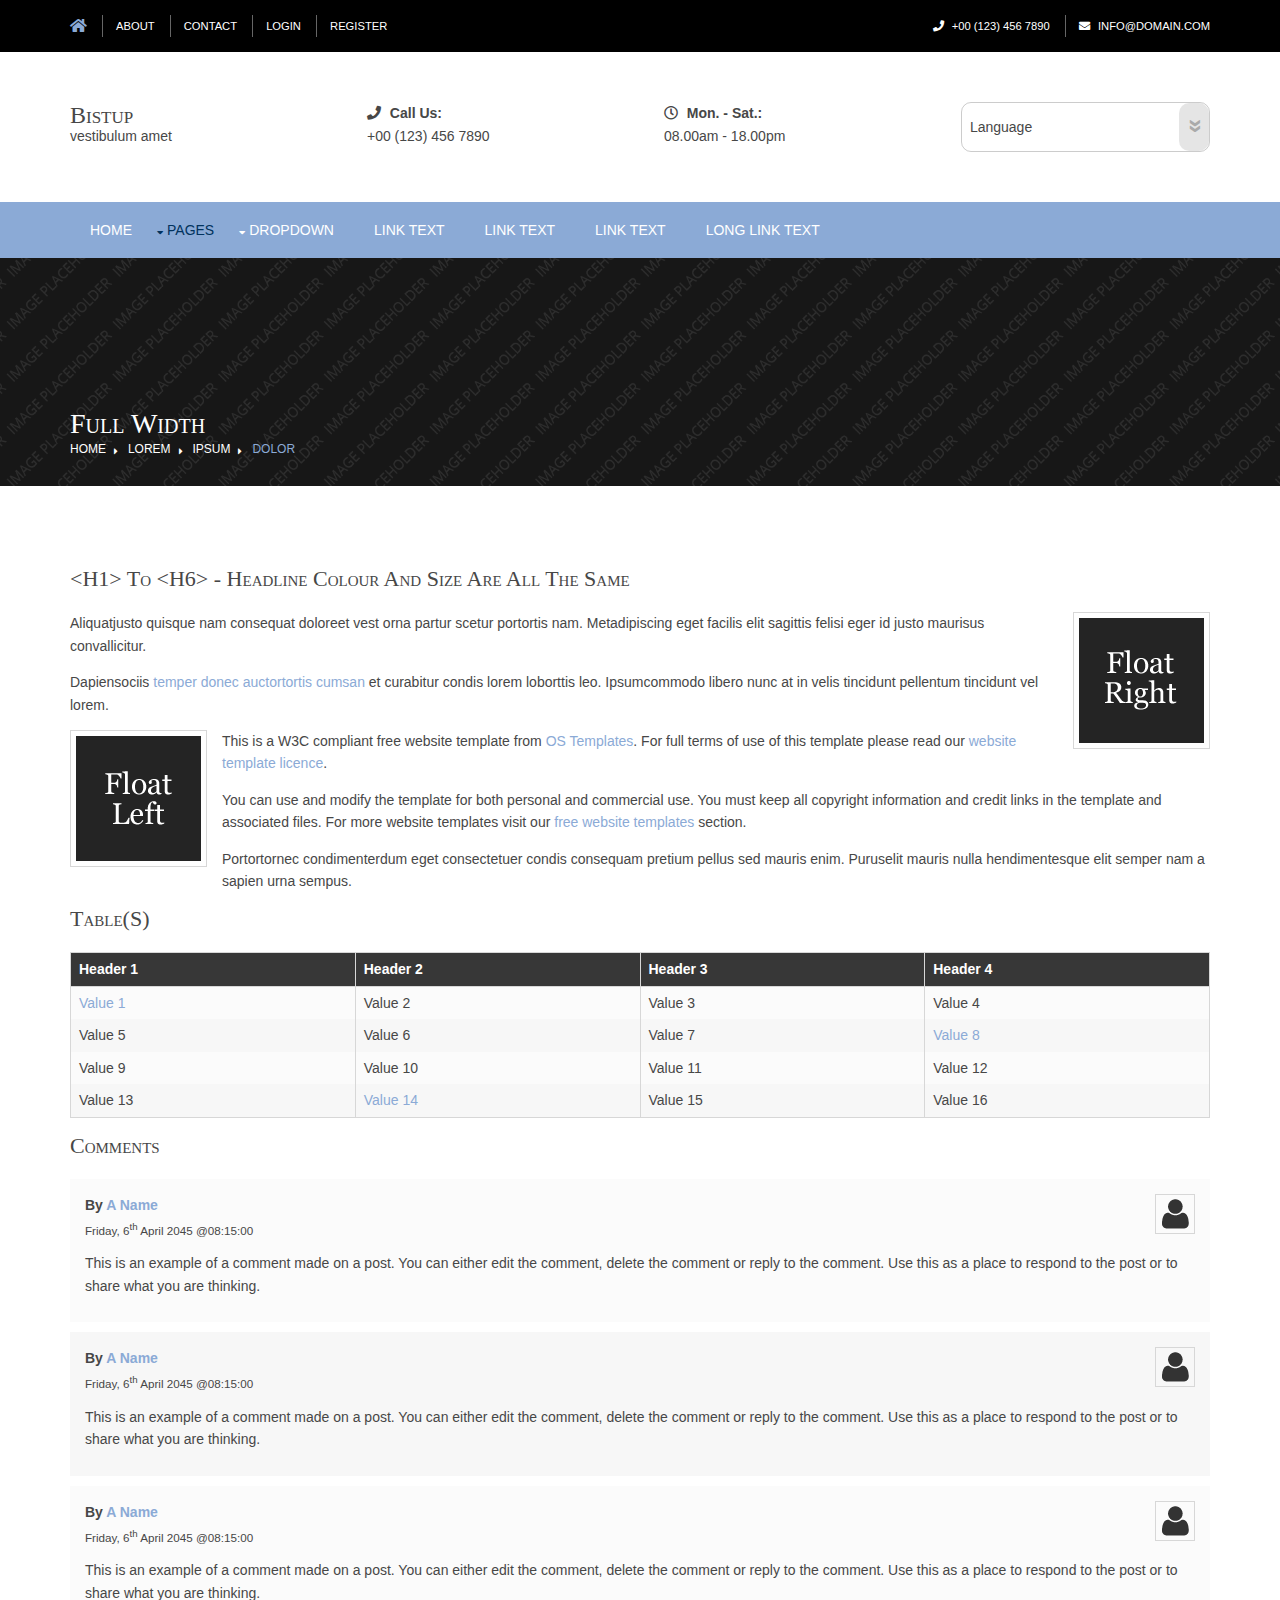
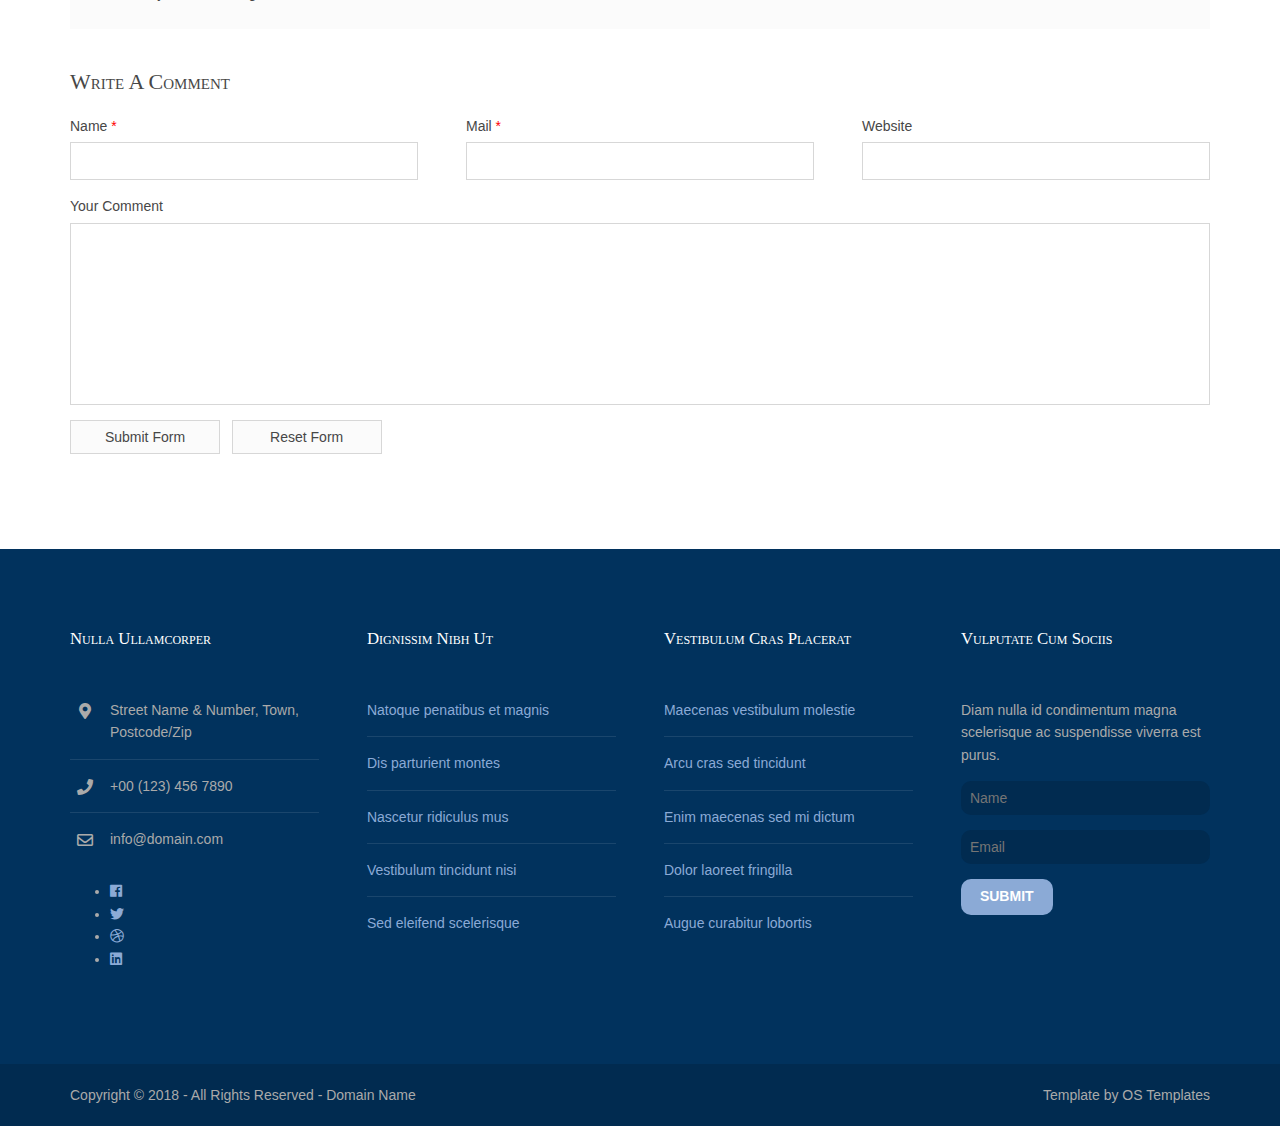
<file: pages/full-width.html>
<!DOCTYPE html>
<!--
Template Name: Bistup
Author: <a href="https://www.os-templates.com/">OS Templates</a>
Author URI: https://www.os-templates.com/
Copyright: OS-Templates.com
Licence: Free to use under our free template licence terms
Licence URI: https://www.os-templates.com/template-terms
-->
<html lang="">
<!-- To declare your language - read more here: https://www.w3.org/International/questions/qa-html-language-declarations -->
<head>
<title>Bistup | Pages | Full Width</title>
<meta charset="utf-8">
<meta name="viewport" content="width=device-width, initial-scale=1.0, maximum-scale=1.0, user-scalable=no">
<link href="../layout/styles/layout.css" rel="stylesheet" type="text/css" media="all">
</head>
<body id="top">
<!-- ################################################################################################ -->
<!-- ################################################################################################ -->
<!-- ################################################################################################ -->
<div class="wrapper row0">
  <div id="topbar" class="hoc clear"> 
    <!-- ################################################################################################ -->
    <div class="fl_left">
      <ul class="nospace">
        <li><a href="../index.html"><i class="fas fa-home fa-lg"></i></a></li>
        <li><a href="#">About</a></li>
        <li><a href="#">Contact</a></li>
        <li><a href="#">Login</a></li>
        <li><a href="#">Register</a></li>
      </ul>
    </div>
    <div class="fl_right">
      <ul class="nospace">
        <li><i class="fas fa-phone rgtspace-5"></i> +00 (123) 456 7890</li>
        <li><i class="fas fa-envelope rgtspace-5"></i> info@domain.com</li>
      </ul>
    </div>
    <!-- ################################################################################################ -->
  </div>
</div>
<!-- ################################################################################################ -->
<!-- ################################################################################################ -->
<!-- ################################################################################################ -->
<div class="wrapper row1">
  <header id="header" class="hoc clear"> 
    <!-- ################################################################################################ -->
    <div id="logo" class="one_quarter first">
      <h1><a href="../index.html">Bistup</a></h1>
      <p>Vestibulum amet</p>
    </div>
    <div class="one_quarter"><strong><i class="fas fa-phone rgtspace-5"></i> Call Us:</strong> +00 (123) 456 7890</div>
    <div class="one_quarter"><strong><i class="far fa-clock rgtspace-5"></i> Mon. - Sat.:</strong> 08.00am - 18.00pm</div>
    <div class="one_quarter">
      <form action="#" method="post">
        <label>
          <select>
            <option value="" selected="selected" disabled="disabled">Language</option>
            <option value="English">Default</option>
            <option value="German">German</option>
            <option value="Spanish">Spanish</option>
            <option value="Spanish">French</option>
          </select>
        </label>
      </form>
    </div>
    <!-- ################################################################################################ -->
  </header>
</div>
<!-- ################################################################################################ -->
<!-- ################################################################################################ -->
<!-- ################################################################################################ -->
<div class="wrapper row2">
  <nav id="mainav" class="hoc clear"> 
    <!-- ################################################################################################ -->
    <ul class="clear">
      <li><a href="../index.html">Home</a></li>
      <li class="active"><a class="drop" href="#">Pages</a>
        <ul>
          <li><a href="gallery.html">Gallery</a></li>
          <li class="active"><a href="full-width.html">Full Width</a></li>
          <li><a href="sidebar-left.html">Sidebar Left</a></li>
          <li><a href="sidebar-right.html">Sidebar Right</a></li>
          <li><a href="basic-grid.html">Basic Grid</a></li>
          <li><a href="font-icons.html">Font Icons</a></li>
        </ul>
      </li>
      <li><a class="drop" href="#">Dropdown</a>
        <ul>
          <li><a href="#">Level 2</a></li>
          <li><a class="drop" href="#">Level 2 + Drop</a>
            <ul>
              <li><a href="#">Level 3</a></li>
              <li><a href="#">Level 3</a></li>
              <li><a href="#">Level 3</a></li>
            </ul>
          </li>
          <li><a href="#">Level 2</a></li>
        </ul>
      </li>
      <li><a href="#">Link Text</a></li>
      <li><a href="#">Link Text</a></li>
      <li><a href="#">Link Text</a></li>
      <li><a href="#">Long Link Text</a></li>
    </ul>
    <!-- ################################################################################################ -->
  </nav>
</div>
<!-- ################################################################################################ -->
<!-- ################################################################################################ -->
<!-- ################################################################################################ -->
<div class="wrapper bgded overlay" style="background-image:url('../images/demo/backgrounds/01.png');">
  <div id="breadcrumb" class="hoc clear"> 
    <!-- ################################################################################################ -->
    <h6 class="heading">Full Width</h6>
    <!-- ################################################################################################ -->
    <ul>
      <li><a href="#">Home</a></li>
      <li><a href="#">Lorem</a></li>
      <li><a href="#">Ipsum</a></li>
      <li><a href="#">Dolor</a></li>
    </ul>
    <!-- ################################################################################################ -->
  </div>
</div>
<!-- ################################################################################################ -->
<!-- ################################################################################################ -->
<!-- ################################################################################################ -->
<div class="wrapper row3">
  <main class="hoc container clear"> 
    <!-- main body -->
    <!-- ################################################################################################ -->
    <div class="content"> 
      <!-- ################################################################################################ -->
      <h1>&lt;h1&gt; to &lt;h6&gt; - Headline Colour and Size Are All The Same</h1>
      <img class="imgr borderedbox inspace-5" src="../images/demo/imgr.gif" alt="">
      <p>Aliquatjusto quisque nam consequat doloreet vest orna partur scetur portortis nam. Metadipiscing eget facilis elit sagittis felisi eger id justo maurisus convallicitur.</p>
      <p>Dapiensociis <a href="#">temper donec auctortortis cumsan</a> et curabitur condis lorem loborttis leo. Ipsumcommodo libero nunc at in velis tincidunt pellentum tincidunt vel lorem.</p>
      <img class="imgl borderedbox inspace-5" src="../images/demo/imgl.gif" alt="">
      <p>This is a W3C compliant free website template from <a href="https://www.os-templates.com/" title="Free Website Templates">OS Templates</a>. For full terms of use of this template please read our <a href="https://www.os-templates.com/template-terms">website template licence</a>.</p>
      <p>You can use and modify the template for both personal and commercial use. You must keep all copyright information and credit links in the template and associated files. For more website templates visit our <a href="https://www.os-templates.com/">free website templates</a> section.</p>
      <p>Portortornec condimenterdum eget consectetuer condis consequam pretium pellus sed mauris enim. Puruselit mauris nulla hendimentesque elit semper nam a sapien urna sempus.</p>
      <h1>Table(s)</h1>
      <div class="scrollable">
        <table>
          <thead>
            <tr>
              <th>Header 1</th>
              <th>Header 2</th>
              <th>Header 3</th>
              <th>Header 4</th>
            </tr>
          </thead>
          <tbody>
            <tr>
              <td><a href="#">Value 1</a></td>
              <td>Value 2</td>
              <td>Value 3</td>
              <td>Value 4</td>
            </tr>
            <tr>
              <td>Value 5</td>
              <td>Value 6</td>
              <td>Value 7</td>
              <td><a href="#">Value 8</a></td>
            </tr>
            <tr>
              <td>Value 9</td>
              <td>Value 10</td>
              <td>Value 11</td>
              <td>Value 12</td>
            </tr>
            <tr>
              <td>Value 13</td>
              <td><a href="#">Value 14</a></td>
              <td>Value 15</td>
              <td>Value 16</td>
            </tr>
          </tbody>
        </table>
      </div>
      <div id="comments">
        <h2>Comments</h2>
        <ul>
          <li>
            <article>
              <header>
                <figure class="avatar"><img src="../images/demo/avatar.png" alt=""></figure>
                <address>
                By <a href="#">A Name</a>
                </address>
                <time datetime="2045-04-06T08:15+00:00">Friday, 6<sup>th</sup> April 2045 @08:15:00</time>
              </header>
              <div class="comcont">
                <p>This is an example of a comment made on a post. You can either edit the comment, delete the comment or reply to the comment. Use this as a place to respond to the post or to share what you are thinking.</p>
              </div>
            </article>
          </li>
          <li>
            <article>
              <header>
                <figure class="avatar"><img src="../images/demo/avatar.png" alt=""></figure>
                <address>
                By <a href="#">A Name</a>
                </address>
                <time datetime="2045-04-06T08:15+00:00">Friday, 6<sup>th</sup> April 2045 @08:15:00</time>
              </header>
              <div class="comcont">
                <p>This is an example of a comment made on a post. You can either edit the comment, delete the comment or reply to the comment. Use this as a place to respond to the post or to share what you are thinking.</p>
              </div>
            </article>
          </li>
          <li>
            <article>
              <header>
                <figure class="avatar"><img src="../images/demo/avatar.png" alt=""></figure>
                <address>
                By <a href="#">A Name</a>
                </address>
                <time datetime="2045-04-06T08:15+00:00">Friday, 6<sup>th</sup> April 2045 @08:15:00</time>
              </header>
              <div class="comcont">
                <p>This is an example of a comment made on a post. You can either edit the comment, delete the comment or reply to the comment. Use this as a place to respond to the post or to share what you are thinking.</p>
              </div>
            </article>
          </li>
        </ul>
        <h2>Write A Comment</h2>
        <form action="#" method="post">
          <div class="one_third first">
            <label for="name">Name <span>*</span></label>
            <input type="text" name="name" id="name" value="" size="22" required>
          </div>
          <div class="one_third">
            <label for="email">Mail <span>*</span></label>
            <input type="email" name="email" id="email" value="" size="22" required>
          </div>
          <div class="one_third">
            <label for="url">Website</label>
            <input type="url" name="url" id="url" value="" size="22">
          </div>
          <div class="block clear">
            <label for="comment">Your Comment</label>
            <textarea name="comment" id="comment" cols="25" rows="10"></textarea>
          </div>
          <div>
            <input type="submit" name="submit" value="Submit Form">
            &nbsp;
            <input type="reset" name="reset" value="Reset Form">
          </div>
        </form>
      </div>
      <!-- ################################################################################################ -->
    </div>
    <!-- ################################################################################################ -->
    <!-- / main body -->
    <div class="clear"></div>
  </main>
</div>
<!-- ################################################################################################ -->
<!-- ################################################################################################ -->
<!-- ################################################################################################ -->
<div class="wrapper row4">
  <footer id="footer" class="hoc clear"> 
    <!-- ################################################################################################ -->
    <div class="one_quarter first">
      <h6 class="heading">Nulla ullamcorper</h6>
      <ul class="nospace btmspace-30 linklist contact">
        <li><i class="fas fa-map-marker-alt"></i>
          <address>
          Street Name &amp; Number, Town, Postcode/Zip
          </address>
        </li>
        <li><i class="fas fa-phone"></i> +00 (123) 456 7890</li>
        <li><i class="far fa-envelope"></i> info@domain.com</li>
      </ul>
      <ul class="faico clear">
        <li><a class="faicon-facebook" href="#"><i class="fab fa-facebook"></i></a></li>
        <li><a class="faicon-twitter" href="#"><i class="fab fa-twitter"></i></a></li>
        <li><a class="faicon-dribble" href="#"><i class="fab fa-dribbble"></i></a></li>
        <li><a class="faicon-linkedin" href="#"><i class="fab fa-linkedin"></i></a></li>
      </ul>
    </div>
    <div class="one_quarter">
      <h6 class="heading">Dignissim nibh ut</h6>
      <ul class="nospace linklist">
        <li><a href="#">Natoque penatibus et magnis</a></li>
        <li><a href="#">Dis parturient montes</a></li>
        <li><a href="#">Nascetur ridiculus mus</a></li>
        <li><a href="#">Vestibulum tincidunt nisi</a></li>
        <li><a href="#">Sed eleifend scelerisque</a></li>
      </ul>
    </div>
    <div class="one_quarter">
      <h6 class="heading">Vestibulum cras placerat</h6>
      <ul class="nospace linklist">
        <li><a href="#">Maecenas vestibulum molestie</a></li>
        <li><a href="#">Arcu cras sed tincidunt</a></li>
        <li><a href="#">Enim maecenas sed mi dictum</a></li>
        <li><a href="#">Dolor laoreet fringilla</a></li>
        <li><a href="#">Augue curabitur lobortis</a></li>
      </ul>
    </div>
    <div class="one_quarter">
      <h6 class="heading">Vulputate cum sociis</h6>
      <p class="nospace btmspace-15">Diam nulla id condimentum magna scelerisque ac suspendisse viverra est purus.</p>
      <form method="post" action="#">
        <fieldset>
          <legend>Newsletter:</legend>
          <input class="btmspace-15" type="text" value="" placeholder="Name">
          <input class="btmspace-15" type="text" value="" placeholder="Email">
          <button type="submit" value="submit">Submit</button>
        </fieldset>
      </form>
    </div>
    <!-- ################################################################################################ -->
  </footer>
</div>
<!-- ################################################################################################ -->
<!-- ################################################################################################ -->
<!-- ################################################################################################ -->
<div class="wrapper row5">
  <div id="copyright" class="hoc clear"> 
    <!-- ################################################################################################ -->
    <p class="fl_left">Copyright &copy; 2018 - All Rights Reserved - <a href="#">Domain Name</a></p>
    <p class="fl_right">Template by <a target="_blank" href="https://www.os-templates.com/" title="Free Website Templates">OS Templates</a></p>
    <!-- ################################################################################################ -->
  </div>
</div>
<!-- ################################################################################################ -->
<!-- ################################################################################################ -->
<!-- ################################################################################################ -->
<a id="backtotop" href="#top"><i class="fas fa-chevron-up"></i></a>
<!-- JAVASCRIPTS -->
<script src="../layout/scripts/jquery.min.js"></script>
<script src="../layout/scripts/jquery.backtotop.js"></script>
<script src="../layout/scripts/jquery.mobilemenu.js"></script>
</body>
</html>
</file>
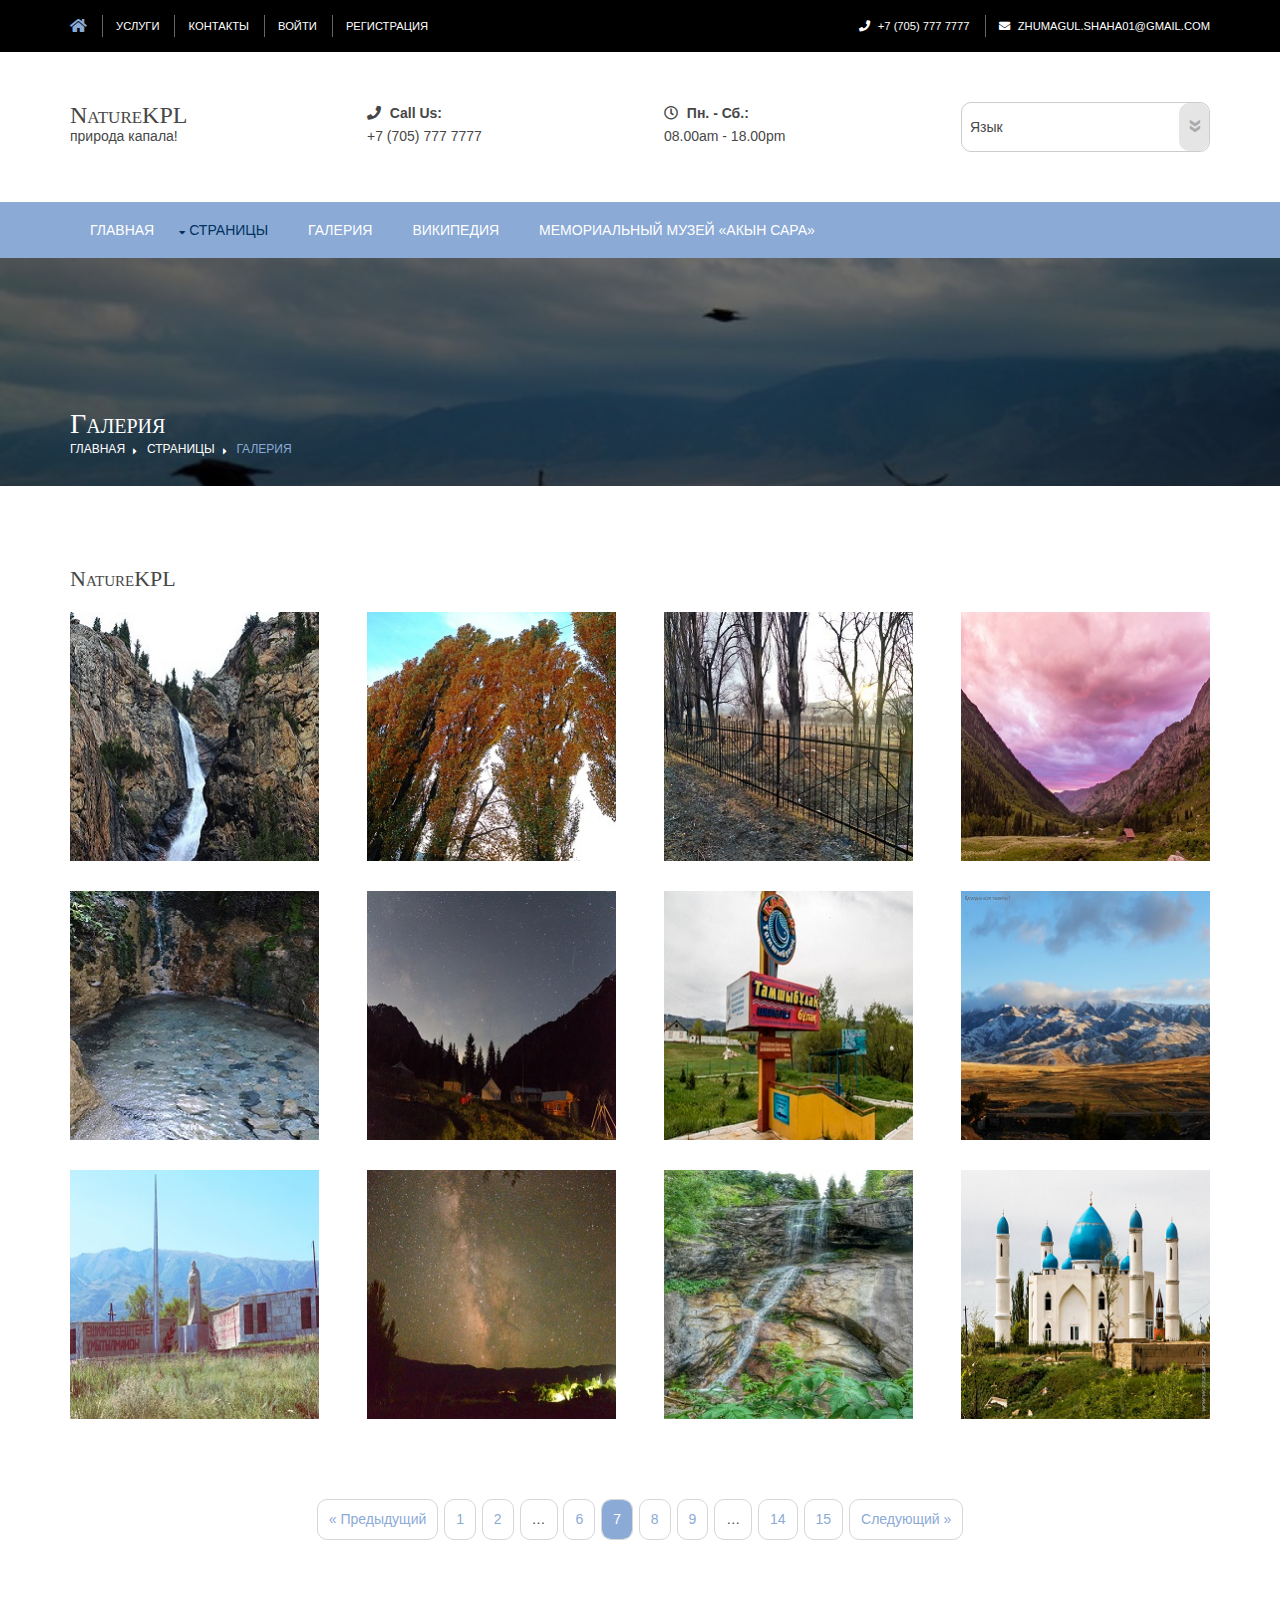
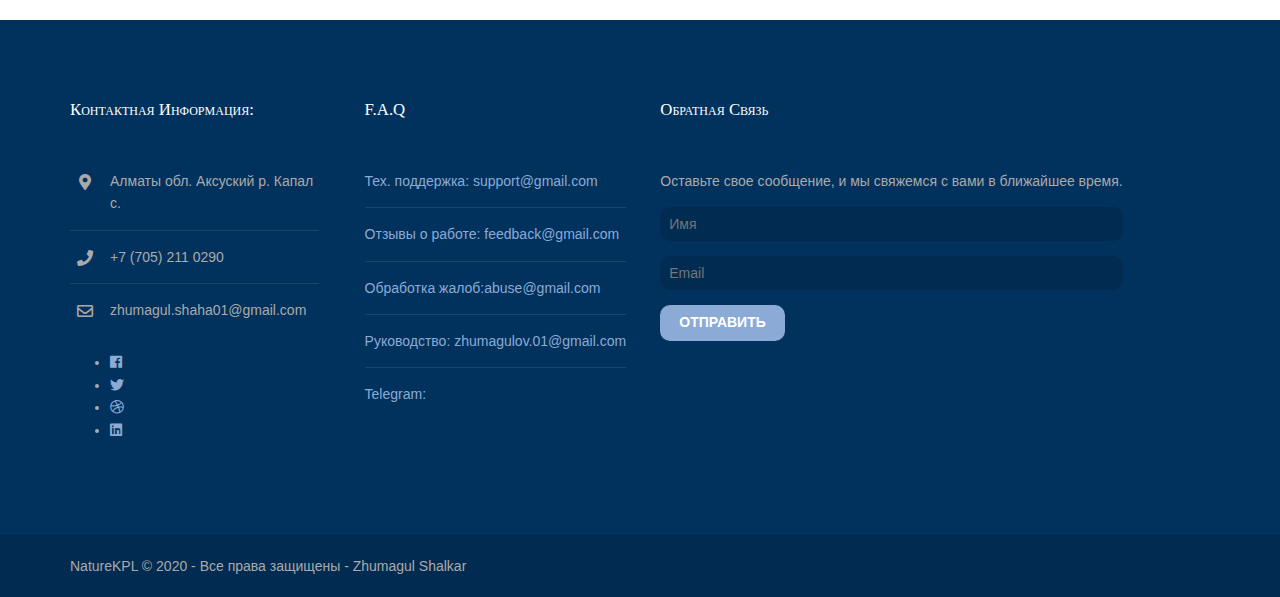
<file: pages/gallery.html>
<!DOCTYPE html>
<!--
Template Name: Bistup
Author: <a href="https://www.os-templates.com/">OS Templates</a>
Author URI: https://www.os-templates.com/
Copyright: OS-Templates.com
Licence: Free to use under our free template licence terms
Licence URI: https://www.os-templates.com/template-terms
-->
<html lang="">
<!-- To declare your language - read more here: https://www.w3.org/International/questions/qa-html-language-declarations -->
<head>
<title>Gallery</title>
<meta charset="utf-8">
<meta name="viewport" content="width=device-width, initial-scale=1.0, maximum-scale=1.0, user-scalable=no">
<link href="../layout/styles/layout.css" rel="stylesheet" type="text/css" media="all">
</head>
<body id="top">
<!-- ################################################################################################ -->
<!-- ################################################################################################ -->
<!-- ################################################################################################ -->
<div class="wrapper row0">
  <div id="topbar" class="hoc clear"> 
    <!-- ################################################################################################ -->
    <div class="fl_left">
      <ul class="nospace">
        <li><a href="../index.html"><i class="fas fa-home fa-lg"></i></a></li>
        <li><a href="pages/Uslugi.html">Услуги</a></li>
        <li><a href="pages/Uslugi.html">Контакты</a></li>
        <li><a href="login/index.html">Войти</a></li>
        <li><a href="login/index.html">Регистрация</a></li>
      </ul>
    </div>
    <div class="fl_right">
      <ul class="nospace">
        <li><i class="fas fa-phone rgtspace-5"></i> +7 (705) 777 7777</li>
        <li><i class="fas fa-envelope rgtspace-5"></i> zhumagul.shaha01@gmail.com</li>
      </ul>
    </div>
    <!-- ################################################################################################ -->
  </div>
</div>
<!-- ################################################################################################ -->
<!-- ################################################################################################ -->
<!-- ################################################################################################ -->
<div class="wrapper row1">
  <header id="header" class="hoc clear"> 
    <!-- ################################################################################################ -->
    <div id="logo" class="one_quarter first">
      <h1><a href="../index.html">NatureKPL</a></h1>
      <p>природа капала! </p>
    </div>
    <div class="one_quarter"><strong><i class="fas fa-phone rgtspace-5"></i> Call Us:</strong> +7 (705) 777 7777</div>
    <div class="one_quarter"><strong><i class="far fa-clock rgtspace-5"></i> Пн. - Сб.:</strong> 08.00am - 18.00pm</div>
    <div class="one_quarter">
      <form action="#" method="post">
        <label>
          <select>
            <option value="" selected="selected" disabled="disabled">Язык</option>
            <option value="Russian">Default</option>
            <option value="English">English</option>
            <option value="Kazakh">Қазақ</option>
            <option value="Spanish">French</option>
          </select>
        </label>
      </form>
    </div>
    <!-- ################################################################################################ -->
  </header>
</div>
<!-- ################################################################################################ -->
<!-- ################################################################################################ -->
<!-- ################################################################################################ -->
<div class="wrapper row2">
  <nav id="mainav" class="hoc clear"> 
    <!-- ################################################################################################ -->
    <ul class="clear">
      <li><a href="../index.html">Главная</a></li>
      <li class="active"><a class="drop" href="#">Страницы</a>
        <ul>
          <li><a href="gallery.html">Галерия</a></li>
          <li class="active"><a href="full-width.html">Википедия</a></li>
        </ul>
      </li>
      <li><a href="gallery.html">Галерия</a></li>
      <li><a href="https://ru.wikipedia.org/wiki/%D0%94%D0%B6%D1%83%D0%BD%D0%B3%D0%B0%D1%80%D1%81%D0%BA%D0%B8%D0%B9_%D0%90%D0%BB%D0%B0%D1%82%D0%B0%D1%83">Википедия</a></li>
      <li><a href="museum.html">Мемориальный Музей «Акын Сара»</a></li>
    </ul>
    <!-- ################################################################################################ -->
  </nav>
</div>
<!-- ################################################################################################ -->
<!-- ################################################################################################ -->
<!-- ################################################################################################ -->
<div class="wrapper bgded overlay" style="background-image:url('../images/demo/backgrounds/img1.jpg');">
  <div id="breadcrumb" class="hoc clear"> 
    <!-- ################################################################################################ -->
    <h6 class="heading">Галерия</h6>
    <!-- ################################################################################################ -->
    <ul>
      <li><a href="../index.html">Главная</a></li>
      <li><a href="../index.html">Страницы</a></li>
      <li><a href="gallery.html">Галерия</a></li>
    </ul>
    <!-- ################################################################################################ -->
  </div>
</div>
<!-- ################################################################################################ -->
<!-- ################################################################################################ -->
<!-- ################################################################################################ -->
<div class="wrapper row3">
  <main class="hoc container clear"> 
    <!-- main body -->
    <!-- ################################################################################################ -->
    <div class="content"> 
      <!-- ################################################################################################ -->
      <div id="gallery">
        <figure>
          <header class="heading">NatureKPL</header>
          <ul class="nospace clear">
            <li class="one_quarter first"><a href="#"><img src="../images/demo/Галерия/bur.jpg" alt=""></a></li>
            <li class="one_quarter"><a href="#"><img src="../images/demo/Галерия/ice.jpg" alt=""></a></li>
            <li class="one_quarter"><a href="#"><img src="../images/demo/Галерия/oror.jpg" alt=""></a></li>
            <li class="one_quarter"><a href="#"><img src="../images/demo/Галерия/кап3.jpg" alt=""></a></li>
            <li class="one_quarter first"><a href="#"><img src="../images/demo/Галерия/tamshy.jpg" alt=""></a></li>
            <li class="one_quarter"><a href="#"><img src="../images/demo/Галерия/кап4.jpg" alt=""></a></li>
            <li class="one_quarter"><a href="#"><img src="../images/demo/Галерия/img7.jpg" alt=""></a></li>
            <li class="one_quarter"><a href="#"><img src="../images/demo/Галерия/img4.jpg" alt=""></a></li>
            <li class="one_quarter first"><a href="#"><img src="../images/demo/Галерия/img3.jpg" alt=""></a></li>
            <li class="one_quarter"><a href="#"><img src="../images/demo/Галерия/img1.jpg" alt=""></a></li>
            <li class="one_quarter"><a href="#"><img src="../images/demo/Галерия/gal.jpg" alt=""></a></li>
            <li class="one_quarter"><a href="#"><img src="../images/demo/Галерия/img6.png" alt=""></a></li>
          </ul>
        </figure>
      </div>
      <!-- ################################################################################################ -->
      <!-- ################################################################################################ -->
      <nav class="pagination">
        <ul>
          <li><a href="#">&laquo; Предыдущий</a></li>
          <li><a href="#">1</a></li>
          <li><a href="#">2</a></li>
          <li><strong>&hellip;</strong></li>
          <li><a href="#">6</a></li>
          <li class="current"><strong>7</strong></li>
          <li><a href="#">8</a></li>
          <li><a href="#">9</a></li>
          <li><strong>&hellip;</strong></li>
          <li><a href="#">14</a></li>
          <li><a href="#">15</a></li>
          <li><a href="#">Следующий &raquo;</a></li>
        </ul>
      </nav>
      <!-- ################################################################################################ -->
    </div>
    <!-- ################################################################################################ -->
    <!-- / main body -->
    <div class="clear"></div>
  </main>
</div>
<!-- ################################################################################################ -->
<!-- ################################################################################################ -->
<!-- ################################################################################################ -->
<div class="wrapper row4">
  <footer id="footer" class="hoc clear"> 
    <!-- ################################################################################################ -->
    <div class="one_quarter first">
      <h6 class="heading">Контактная информация:</h6>
      <ul class="nospace btmspace-30 linklist contact">
        <li><i class="fas fa-map-marker-alt"></i>
          <address>
          Алматы обл. Аксуский р. Капал с.
          </address>
        </li>
        <li><i class="fas fa-phone"></i> +7 (705) 211 0290</li>
        <li><i class="far fa-envelope"></i> zhumagul.shaha01@gmail.com</li>
      </ul>
      <ul class="faico clear">
        <li><a class="faicon-facebook" href="#"><i class="fab fa-facebook"></i></a></li>
        <li><a class="faicon-twitter" href="#"><i class="fab fa-twitter"></i></a></li>
        <li><a class="faicon-dribble" href="#"><i class="fab fa-dribbble"></i></a></li>
        <li><a class="faicon-linkedin" href="#"><i class="fab fa-linkedin"></i></a></li>
      </ul>
    </div>
    <div class="one_quarterl">
      <h6 class="heading">F.A.Q</h6>
      <ul class="nospace linklist">
        <li><a href="#">Тех. поддержка: support@gmail.com</a></li>
        <li><a href="#">Отзывы о работе: feedback@gmail.com</a></li>
        <li><a href="#">Обработка жалоб:abuse@gmail.com </a></li>
        <li><a href="#">Руководство: zhumagulov.01@gmail.com</a></li>
        <li><a href="#">Telegram:</a></li>
      </ul>
    </div>
    <div class="one_quarterk">
      <h6 class="heading">Обратная связь</h6>
      <p class="nospace btmspace-15">Оставьте свое сообщение, и мы свяжемся с вами в ближайшее время.</p>
      <form method="post" action="#">
        <fieldset>
          <legend>Newsletter:</legend>
          <input class="btmspace-15" type="text" value="" placeholder="Имя">
          <input class="btmspace-15" type="text" value="" placeholder="Email">
          <button type="submit" value="submit">Отправить</button>
        </fieldset>
      </form>
    </div>
    <!-- ################################################################################################ -->
  </footer>
</div>
<!-- ################################################################################################ -->
<!-- ################################################################################################ -->
<!-- ################################################################################################ -->
<div class="wrapper row5">
  <div id="copyright" class="hoc clear"> 
    <!-- ################################################################################################ -->
    <p class="fl_left">NatureKPL &copy; 2020 - Все права защищены - <a href="#">Zhumagul Shalkar</a></p>
    <!-- ################################################################################################ -->
  </div>
</div>
<!-- ################################################################################################ -->
<!-- ################################################################################################ -->
<!-- ################################################################################################ -->
<a id="backtotop" href="#top"><i class="fas fa-chevron-up"></i></a>
<!-- JAVASCRIPTS -->
<script src="../layout/scripts/jquery.min.js"></script>
<script src="../layout/scripts/jquery.backtotop.js"></script>
<script src="../layout/scripts/jquery.mobilemenu.js"></script>
</body>
</html>
</file>
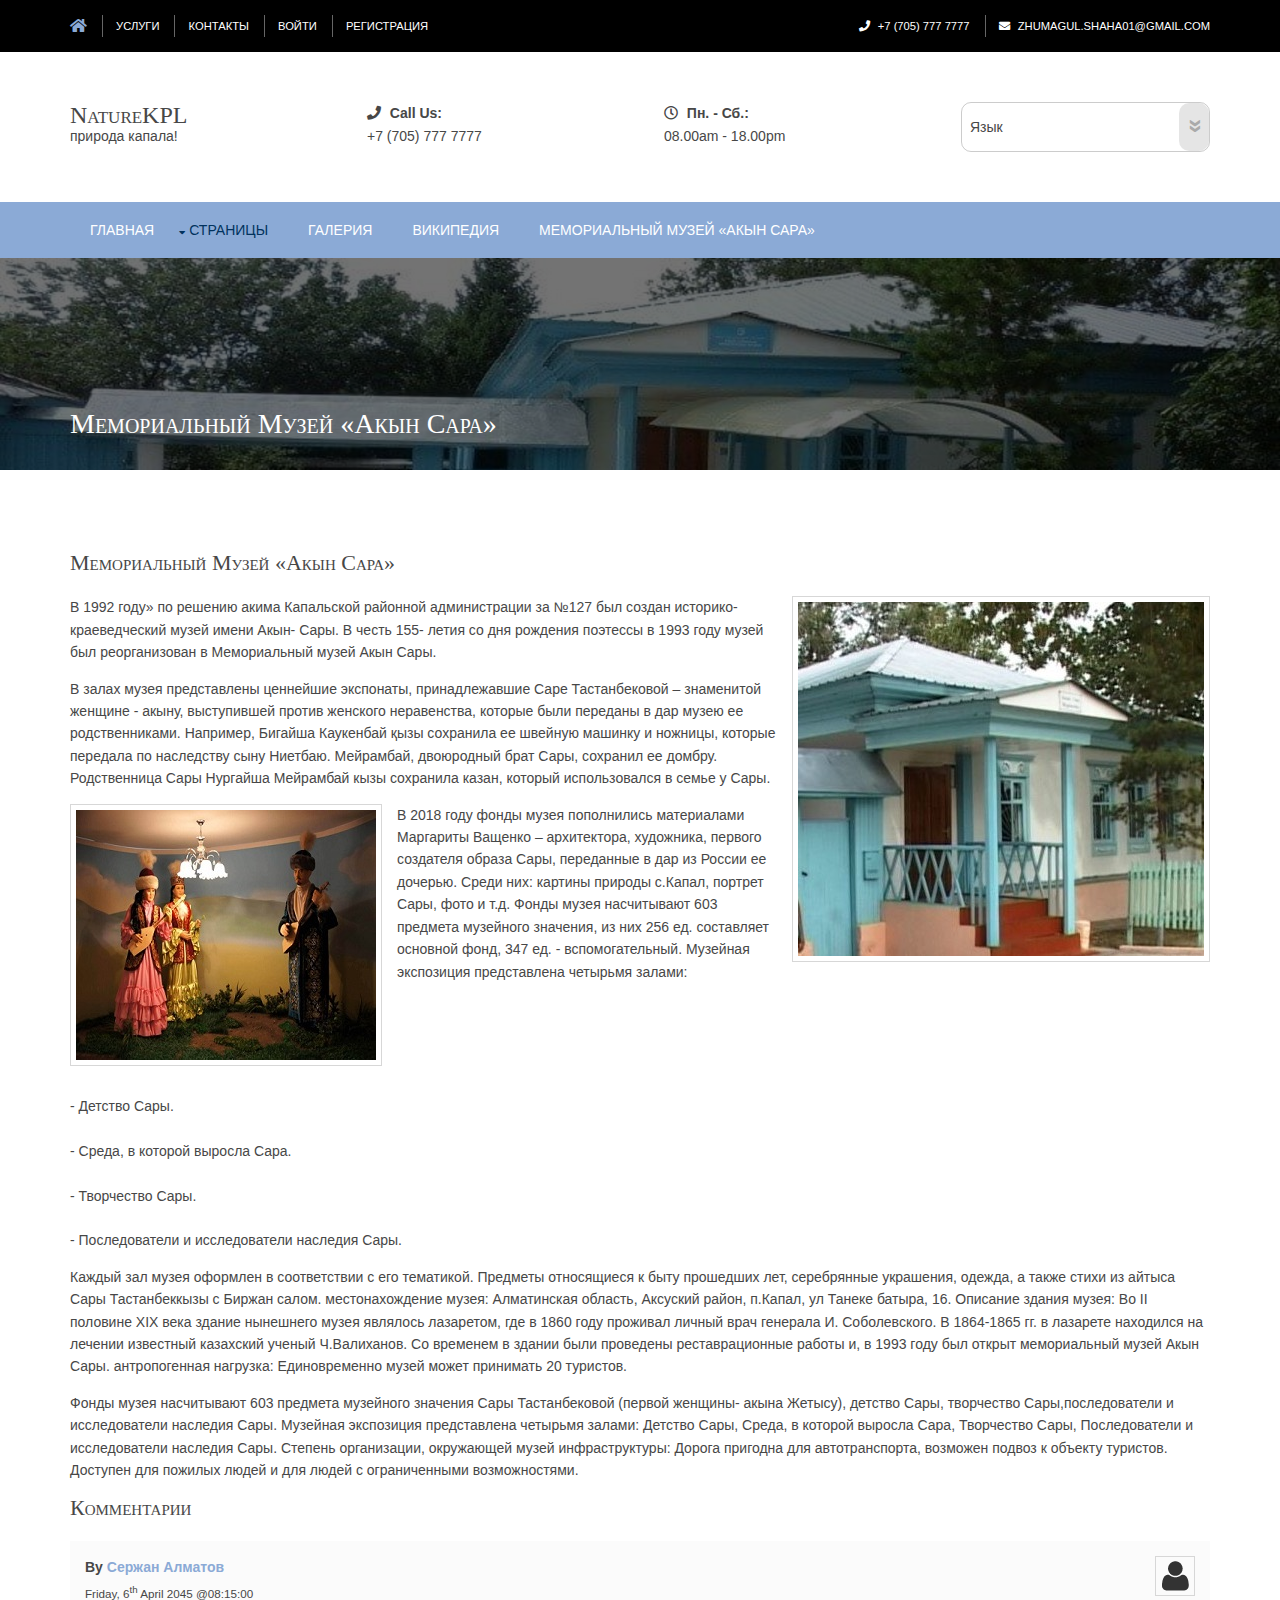
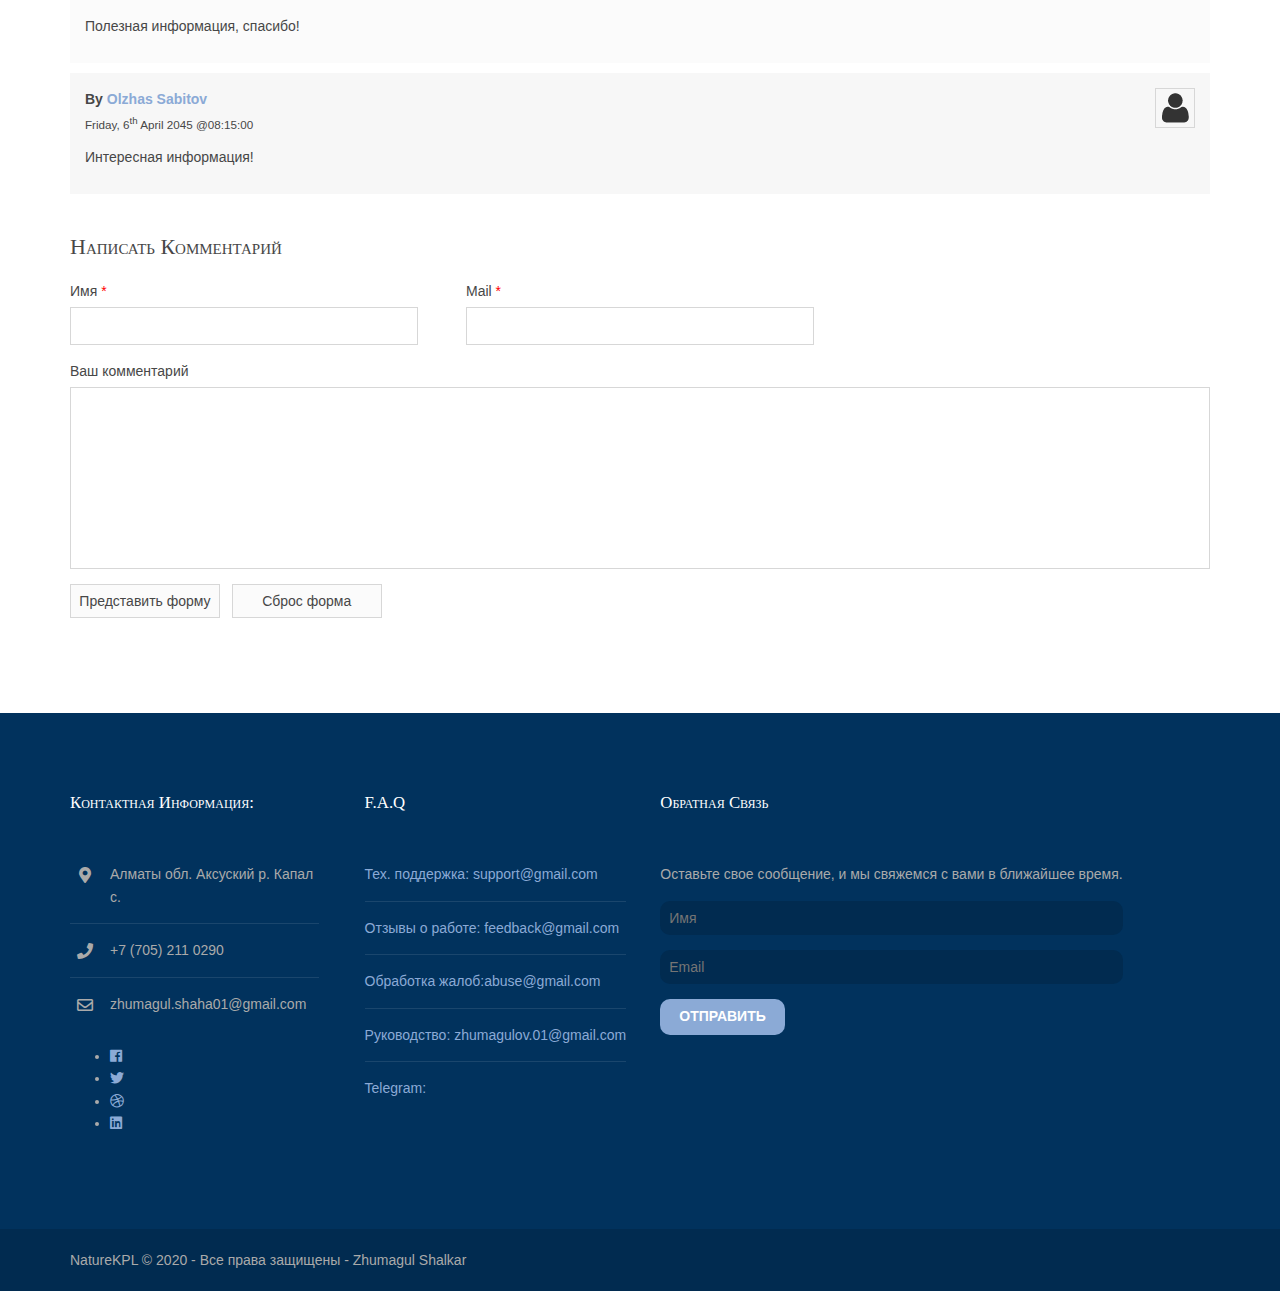
<file: pages/museum.html>
<!DOCTYPE html>
<!--
Template Name: Bistup
Author: <a href="https://www.os-templates.com/">OS Templates</a>
Author URI: https://www.os-templates.com/
Copyright: OS-Templates.com
Licence: Free to use under our free template licence terms
Licence URI: https://www.os-templates.com/template-terms
-->
<html lang="">
<!-- To declare your language - read more here: https://www.w3.org/International/questions/qa-html-language-declarations -->
<head>
<title>NatureKPL | Museum </title>
<meta charset="utf-8">
<meta name="viewport" content="width=device-width, initial-scale=1.0, maximum-scale=1.0, user-scalable=no">
<link href="../layout/styles/layout.css" rel="stylesheet" type="text/css" media="all">
</head>
<body id="top">
<!-- ################################################################################################ -->
<!-- ################################################################################################ -->
<!-- ################################################################################################ -->
<div class="wrapper row0">
  <div id="topbar" class="hoc clear"> 
    <!-- ################################################################################################ -->
    <div class="fl_left">
      <ul class="nospace">
        <li><a href="../index.html"><i class="fas fa-home fa-lg"></i></a></li>
        <li><a href="pages/Uslugi.html">Услуги</a></li>
        <li><a href="pages/Uslugi.html">Контакты</a></li>
        <li><a href="login/index.html">Войти</a></li>
        <li><a href="login/index.html">Регистрация</a></li>
      </ul>
    </div>
    <div class="fl_right">
      <ul class="nospace">
        <li><i class="fas fa-phone rgtspace-5"></i> +7 (705) 777 7777</li>
        <li><i class="fas fa-envelope rgtspace-5"></i> zhumagul.shaha01@gmail.com</li>
      </ul>
    </div>
    <!-- ################################################################################################ -->
  </div>
</div>
<!-- ################################################################################################ -->
<!-- ################################################################################################ -->
<!-- ################################################################################################ -->
<div class="wrapper row1">
  <header id="header" class="hoc clear"> 
    <!-- ################################################################################################ -->
    <div id="logo" class="one_quarter first">
      <h1><a href="../index.html">NatureKPL</a></h1>
      <p>природа капала! </p>
    </div>
    <div class="one_quarter"><strong><i class="fas fa-phone rgtspace-5"></i> Call Us:</strong> +7 (705) 777 7777</div>
    <div class="one_quarter"><strong><i class="far fa-clock rgtspace-5"></i> Пн. - Сб.:</strong> 08.00am - 18.00pm</div>
    <div class="one_quarter">
      <form action="#" method="post">
        <label>
          <select>
            <option value="" selected="selected" disabled="disabled">Язык</option>
            <option value="Russian">Default</option>
            <option value="English">English</option>
            <option value="Kazakh">Қазақ</option>
            <option value="Spanish">French</option>
          </select>
        </label>
      </form>
    </div>
    <!-- ################################################################################################ -->
  </header>
</div>
<!-- ################################################################################################ -->
<!-- ################################################################################################ -->
<!-- ################################################################################################ -->
<div class="wrapper row2">
  <nav id="mainav" class="hoc clear"> 
    <!-- ################################################################################################ -->
    <ul class="clear">
      <li><a href="../index.html">Главная</a></li>
      <li class="active"><a class="drop" href="#">Страницы</a>
        <ul>
          <li><a href="gallery.html">Галерия</a></li>
          <li class="active"><a href="full-width.html">Википедия</a></li>
        </ul>
      </li>
      <li><a href="#">Галерия</a></li>
      <li><a href="#">Википедия</a></li>
      <li><a href="museum.html">Мемориальный Музей «Акын Сара»</a></li>
    </ul>

    <!-- ################################################################################################ -->
  </nav>
</div>
<!-- ################################################################################################ -->
<!-- ################################################################################################ -->
<!-- ################################################################################################ -->
<div class="wrapper bgded overlay" style="background-image:url('../images/demo/backgrounds/museum.jpg');">
  <div id="breadcrumb" class="hoc clear"> 
    <!-- ################################################################################################ -->
    <h6 class="heading">Мемориальный Музей «Акын Сара»</h6>
    <!-- ################################################################################################ -->
  </div>
</div>
<!-- ################################################################################################ -->
<!-- ################################################################################################ -->
<!-- ################################################################################################ -->
<div class="wrapper row3">
  <main class="hoc container clear"> 
    <!-- main body -->
    <!-- ################################################################################################ -->
    <div class="content"> 
      <!-- ################################################################################################ -->
      <h1>Мемориальный музей «Акын Сара»</h1>
      <img class="imgr borderedbox inspace-5" src="../images/demo/imgmus1.jpg" alt="">
      <p>В 1992 году» по решению акима Капальской районной администрации за №127 был создан историко-краеведческий музей имени Акын- Сары. В честь 155- летия со дня рождения поэтессы в 1993 году музей был реорганизован в Мемориальный музей Акын Сары.</p>
      <p>В залах музея представлены ценнейшие экспонаты, принадлежавшие Саре Тастанбековой – знаменитой женщине - акыну, выступившей против женского неравенства, которые были переданы в дар музею ее родственниками. Например, Бигайша Каукенбай қызы сохранила ее швейную машинку и ножницы, которые передала по наследству сыну Ниетбаю. Мейрамбай, двоюродный брат Сары, сохранил ее домбру. Родственница Сары Нургайша Мейрамбай кызы сохранила казан, который использовался в семье у Сары.</p>
      <img class="imgl borderedbox inspace-5" src="../images/demo/imgmus2.jpg" alt="">
      <p>В 2018 году фонды музея пополнились материалами Маргариты Ващенко – архитектора, художника, первого создателя образа Сары, переданные в дар из России ее дочерью. Среди них: картины природы с.Капал, портрет Сары, фото и т.д.
      Фонды музея насчитывают 603 предмета музейного значения, из них 256 ед. составляет основной фонд, 347 ед. - вспомогательный.
      Музейная экспозиция представлена четырьмя залами:<br><br><br><br><br><br>
      - Детство Сары.<br><br>
      - Среда, в которой выросла Сара.<br><br>
      - Творчество Сары.<br><br>
      - Последователи и исследователи наследия Сары.</p>
      <p>Каждый зал музея оформлен в соответствии с его тематикой. Предметы относящиеся к быту прошедших лет, серебрянные украшения, одежда, а также стихи из айтыса Сары Тастанбеккызы с Биржан салом.
      местонахождение музея:
      Алматинская область, Аксуский район, п.Капал, ул Танеке батыра, 16.
      Описание здания музея:
      Во ІІ половине XIX века здание нынешнего музея являлось лазаретом, где в 1860 году проживал личный врач генерала И. Соболевского. В 1864-1865 гг. в лазарете находился на лечении известный казахский ученый Ч.Валиханов. Со временем в здании были проведены реставрационные работы и, в 1993 году был открыт мемориальный музей Акын Сары.
      антропогенная нагрузка:
      Единовременно музей может принимать 20 туристов.</p>
      <p> Фонды музея насчитывают 603 предмета музейного значения Сары Тастанбековой (первой женщины- акына Жетысу), детство Сары, творчество Сары,последователи и исследователи наследия Сары. Музейная экспозиция представлена четырьмя залами: Детство Сары, Среда, в которой выросла Сара, Творчество Сары, Последователи и исследователи наследия Сары.
      Степень организации, окружающей музей инфраструктуры:
      Дорога пригодна для автотранспорта, возможен подвоз к объекту туристов. Доступен для пожилых людей и для людей с ограниченными возможностями.</p>
      </div>
      <div id="comments">
        <h2>Комментарии</h2>
        <ul>
          <li>
            <article>
              <header>
                <figure class="avatar"><img src="../images/demo/avatar.png" alt=""></figure>
                <address>
                By <a href="#">Сержан Алматов</a>
                </address>
                <time datetime="2045-04-06T08:15+00:00">Friday, 6<sup>th</sup> April 2045 @08:15:00</time>
              </header>
              <div class="comcont">
                <p>Полезная информация, спасибо!</p>
              </div>
            </article>
          </li>
          <li>
            <article>
              <header>
                <figure class="avatar"><img src="../images/demo/avatar.png" alt=""></figure>
                <address>
                By <a href="#">Olzhas Sabitov</a>
                </address>
                <time datetime="2045-04-06T08:15+00:00">Friday, 6<sup>th</sup> April 2045 @08:15:00</time>
              </header>
              <div class="comcont">
                <p>Интересная информация!</p>
              </div>
            </article>
          </li>
        </ul>
        <h2>Написать комментарий</h2>
        <form action="#" method="post">
          <div class="one_third first">
            <label for="name">Имя <span>*</span></label>
            <input type="text" name="name" id="name" value="" size="22" required>
          </div>
          <div class="one_third">
            <label for="email">Mail <span>*</span></label>
            <input type="email" name="email" id="email" value="" size="22" required>
          </div>
          <div class="block clear">
            <label for="comment">Ваш комментарий</label>
            <textarea name="comment" id="comment" cols="25" rows="10"></textarea>
          </div>
          <div>
            <input type="submit" name="submit" value="Представить форму">
            &nbsp;
            <input type="reset" name="reset" value="Сброс форма">
          </div>
        </form>
      </div>
      <!-- ################################################################################################ -->
    </div>
    <!-- ################################################################################################ -->
    <!-- / main body -->
    <div class="clear"></div>
  </main>
</div>
<!-- ################################################################################################ -->
<!-- ################################################################################################ -->
<!-- ################################################################################################ -->
<div class="wrapper row4">
  <footer id="footer" class="hoc clear"> 
    <!-- ################################################################################################ -->
    <div class="one_quarter first">
      <h6 class="heading">Контактная информация:</h6>
      <ul class="nospace btmspace-30 linklist contact">
        <li><i class="fas fa-map-marker-alt"></i>
          <address>
          Алматы обл. Аксуский р. Капал с.
          </address>
        </li>
        <li><i class="fas fa-phone"></i> +7 (705) 211 0290</li>
        <li><i class="far fa-envelope"></i> zhumagul.shaha01@gmail.com</li>
      </ul>
      <ul class="faico clear">
        <li><a class="faicon-facebook" href="#"><i class="fab fa-facebook"></i></a></li>
        <li><a class="faicon-twitter" href="#"><i class="fab fa-twitter"></i></a></li>
        <li><a class="faicon-dribble" href="#"><i class="fab fa-dribbble"></i></a></li>
        <li><a class="faicon-linkedin" href="#"><i class="fab fa-linkedin"></i></a></li>
      </ul>
    </div>
    <div class="one_quarterl">
      <h6 class="heading">F.A.Q</h6>
      <ul class="nospace linklist">
        <li><a href="#">Тех. поддержка: support@gmail.com</a></li>
        <li><a href="#">Отзывы о работе: feedback@gmail.com</a></li>
        <li><a href="#">Обработка жалоб:abuse@gmail.com </a></li>
        <li><a href="#">Руководство: zhumagulov.01@gmail.com</a></li>
        <li><a href="#">Telegram:</a></li>
      </ul>
    </div>
    <div class="one_quarterk">
      <h6 class="heading">Обратная связь</h6>
      <p class="nospace btmspace-15">Оставьте свое сообщение, и мы свяжемся с вами в ближайшее время.</p>
      <form method="post" action="#">
        <fieldset>
          <legend>Newsletter:</legend>
          <input class="btmspace-15" type="text" value="" placeholder="Имя">
          <input class="btmspace-15" type="text" value="" placeholder="Email">
          <button type="submit" value="submit">Отправить</button>
        </fieldset>
      </form>
    </div>
    <!-- ################################################################################################ -->
  </footer>
</div>
<!-- ################################################################################################ -->
<!-- ################################################################################################ -->
<!-- ################################################################################################ -->
<div class="wrapper row5">
  <div id="copyright" class="hoc clear"> 
    <!-- ################################################################################################ -->
    <p class="fl_left">NatureKPL &copy; 2020 - Все права защищены - <a href="#">Zhumagul Shalkar</a></p>
    <!-- ################################################################################################ -->
  </div>
</div>
<!-- ################################################################################################ -->
<!-- ################################################################################################ -->
<!-- ################################################################################################ -->
<a id="backtotop" href="#top"><i class="fas fa-chevron-up"></i></a>
<!-- JAVASCRIPTS -->
<script src="../layout/scripts/jquery.min.js"></script>
<script src="../layout/scripts/jquery.backtotop.js"></script>
<script src="../layout/scripts/jquery.mobilemenu.js"></script>
</body>
</html>
</file>
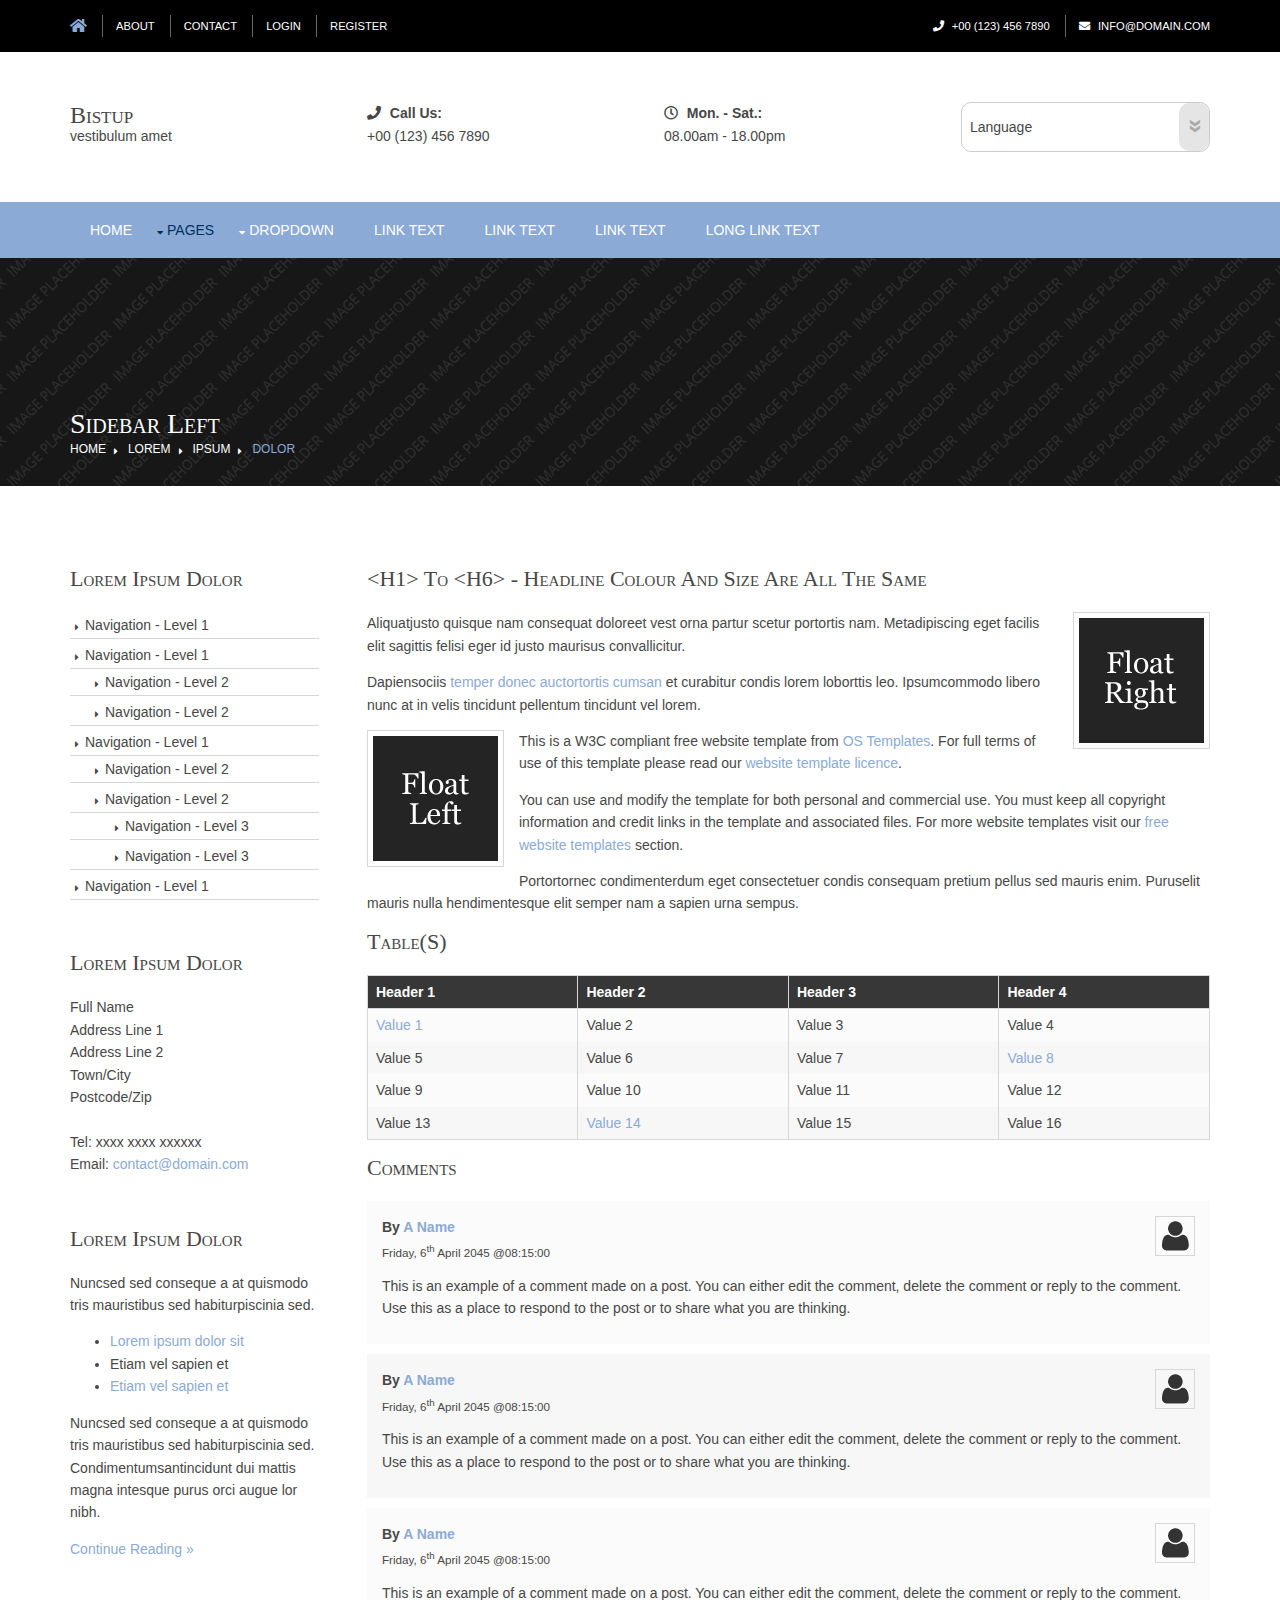
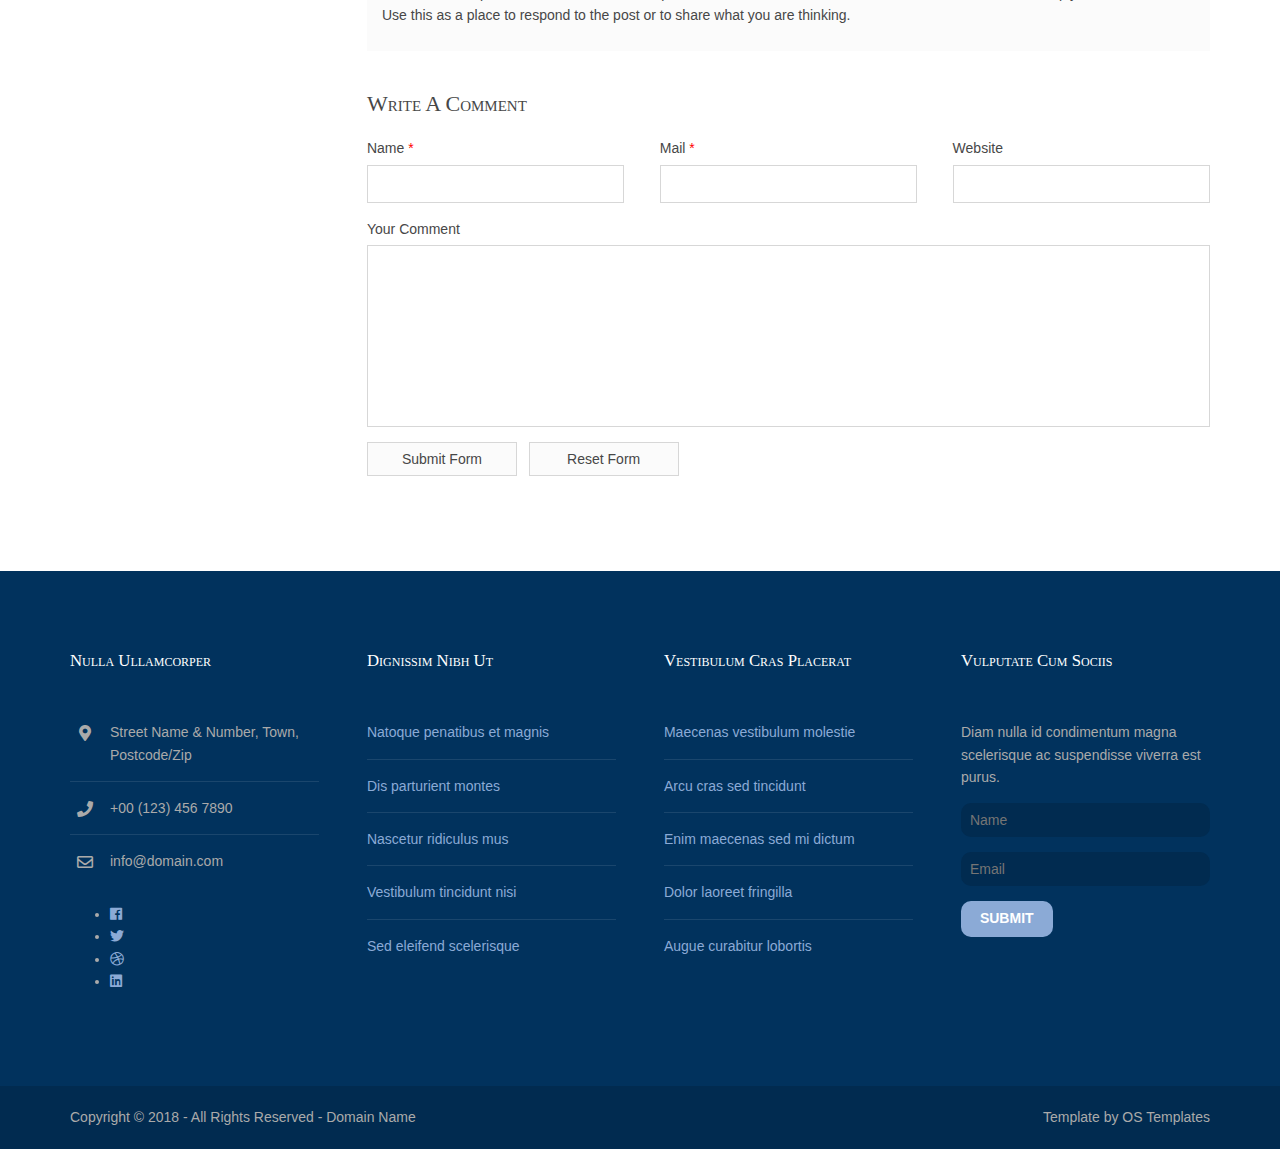
<file: pages/sidebar-left.html>
<!DOCTYPE html>
<!--
Template Name: Bistup
Author: <a href="https://www.os-templates.com/">OS Templates</a>
Author URI: https://www.os-templates.com/
Copyright: OS-Templates.com
Licence: Free to use under our free template licence terms
Licence URI: https://www.os-templates.com/template-terms
-->
<html lang="">
<!-- To declare your language - read more here: https://www.w3.org/International/questions/qa-html-language-declarations -->
<head>
<title>Bistup | Pages | Sidebar Left</title>
<meta charset="utf-8">
<meta name="viewport" content="width=device-width, initial-scale=1.0, maximum-scale=1.0, user-scalable=no">
<link href="../layout/styles/layout.css" rel="stylesheet" type="text/css" media="all">
</head>
<body id="top">
<!-- ################################################################################################ -->
<!-- ################################################################################################ -->
<!-- ################################################################################################ -->
<div class="wrapper row0">
  <div id="topbar" class="hoc clear"> 
    <!-- ################################################################################################ -->
    <div class="fl_left">
      <ul class="nospace">
        <li><a href="../index.html"><i class="fas fa-home fa-lg"></i></a></li>
        <li><a href="#">About</a></li>
        <li><a href="#">Contact</a></li>
        <li><a href="#">Login</a></li>
        <li><a href="#">Register</a></li>
      </ul>
    </div>
    <div class="fl_right">
      <ul class="nospace">
        <li><i class="fas fa-phone rgtspace-5"></i> +00 (123) 456 7890</li>
        <li><i class="fas fa-envelope rgtspace-5"></i> info@domain.com</li>
      </ul>
    </div>
    <!-- ################################################################################################ -->
  </div>
</div>
<!-- ################################################################################################ -->
<!-- ################################################################################################ -->
<!-- ################################################################################################ -->
<div class="wrapper row1">
  <header id="header" class="hoc clear"> 
    <!-- ################################################################################################ -->
    <div id="logo" class="one_quarter first">
      <h1><a href="../index.html">Bistup</a></h1>
      <p>Vestibulum amet</p>
    </div>
    <div class="one_quarter"><strong><i class="fas fa-phone rgtspace-5"></i> Call Us:</strong> +00 (123) 456 7890</div>
    <div class="one_quarter"><strong><i class="far fa-clock rgtspace-5"></i> Mon. - Sat.:</strong> 08.00am - 18.00pm</div>
    <div class="one_quarter">
      <form action="#" method="post">
        <label>
          <select>
            <option value="" selected="selected" disabled="disabled">Language</option>
            <option value="English">Default</option>
            <option value="German">German</option>
            <option value="Spanish">Spanish</option>
            <option value="Spanish">French</option>
          </select>
        </label>
      </form>
    </div>
    <!-- ################################################################################################ -->
  </header>
</div>
<!-- ################################################################################################ -->
<!-- ################################################################################################ -->
<!-- ################################################################################################ -->
<div class="wrapper row2">
  <nav id="mainav" class="hoc clear"> 
    <!-- ################################################################################################ -->
    <ul class="clear">
      <li><a href="../index.html">Home</a></li>
      <li class="active"><a class="drop" href="#">Pages</a>
        <ul>
          <li><a href="gallery.html">Gallery</a></li>
          <li><a href="full-width.html">Full Width</a></li>
          <li class="active"><a href="sidebar-left.html">Sidebar Left</a></li>
          <li><a href="sidebar-right.html">Sidebar Right</a></li>
          <li><a href="basic-grid.html">Basic Grid</a></li>
          <li><a href="font-icons.html">Font Icons</a></li>
        </ul>
      </li>
      <li><a class="drop" href="#">Dropdown</a>
        <ul>
          <li><a href="#">Level 2</a></li>
          <li><a class="drop" href="#">Level 2 + Drop</a>
            <ul>
              <li><a href="#">Level 3</a></li>
              <li><a href="#">Level 3</a></li>
              <li><a href="#">Level 3</a></li>
            </ul>
          </li>
          <li><a href="#">Level 2</a></li>
        </ul>
      </li>
      <li><a href="#">Link Text</a></li>
      <li><a href="#">Link Text</a></li>
      <li><a href="#">Link Text</a></li>
      <li><a href="#">Long Link Text</a></li>
    </ul>
    <!-- ################################################################################################ -->
  </nav>
</div>
<!-- ################################################################################################ -->
<!-- ################################################################################################ -->
<!-- ################################################################################################ -->
<div class="wrapper bgded overlay" style="background-image:url('../images/demo/backgrounds/01.png');">
  <div id="breadcrumb" class="hoc clear"> 
    <!-- ################################################################################################ -->
    <h6 class="heading">Sidebar Left</h6>
    <!-- ################################################################################################ -->
    <ul>
      <li><a href="#">Home</a></li>
      <li><a href="#">Lorem</a></li>
      <li><a href="#">Ipsum</a></li>
      <li><a href="#">Dolor</a></li>
    </ul>
    <!-- ################################################################################################ -->
  </div>
</div>
<!-- ################################################################################################ -->
<!-- ################################################################################################ -->
<!-- ################################################################################################ -->
<div class="wrapper row3">
  <main class="hoc container clear"> 
    <!-- main body -->
    <!-- ################################################################################################ -->
    <div class="sidebar one_quarter first"> 
      <!-- ################################################################################################ -->
      <h6>Lorem ipsum dolor</h6>
      <nav class="sdb_holder">
        <ul>
          <li><a href="#">Navigation - Level 1</a></li>
          <li><a href="#">Navigation - Level 1</a>
            <ul>
              <li><a href="#">Navigation - Level 2</a></li>
              <li><a href="#">Navigation - Level 2</a></li>
            </ul>
          </li>
          <li><a href="#">Navigation - Level 1</a>
            <ul>
              <li><a href="#">Navigation - Level 2</a></li>
              <li><a href="#">Navigation - Level 2</a>
                <ul>
                  <li><a href="#">Navigation - Level 3</a></li>
                  <li><a href="#">Navigation - Level 3</a></li>
                </ul>
              </li>
            </ul>
          </li>
          <li><a href="#">Navigation - Level 1</a></li>
        </ul>
      </nav>
      <div class="sdb_holder">
        <h6>Lorem ipsum dolor</h6>
        <address>
        Full Name<br>
        Address Line 1<br>
        Address Line 2<br>
        Town/City<br>
        Postcode/Zip<br>
        <br>
        Tel: xxxx xxxx xxxxxx<br>
        Email: <a href="#">contact@domain.com</a>
        </address>
      </div>
      <div class="sdb_holder">
        <article>
          <h6>Lorem ipsum dolor</h6>
          <p>Nuncsed sed conseque a at quismodo tris mauristibus sed habiturpiscinia sed.</p>
          <ul>
            <li><a href="#">Lorem ipsum dolor sit</a></li>
            <li>Etiam vel sapien et</li>
            <li><a href="#">Etiam vel sapien et</a></li>
          </ul>
          <p>Nuncsed sed conseque a at quismodo tris mauristibus sed habiturpiscinia sed. Condimentumsantincidunt dui mattis magna intesque purus orci augue lor nibh.</p>
          <p class="more"><a href="#">Continue Reading &raquo;</a></p>
        </article>
      </div>
      <!-- ################################################################################################ -->
    </div>
    <!-- ################################################################################################ -->
    <!-- ################################################################################################ -->
    <div class="content three_quarter"> 
      <!-- ################################################################################################ -->
      <h1>&lt;h1&gt; to &lt;h6&gt; - Headline Colour and Size Are All The Same</h1>
      <img class="imgr borderedbox inspace-5" src="../images/demo/imgr.gif" alt="">
      <p>Aliquatjusto quisque nam consequat doloreet vest orna partur scetur portortis nam. Metadipiscing eget facilis elit sagittis felisi eger id justo maurisus convallicitur.</p>
      <p>Dapiensociis <a href="#">temper donec auctortortis cumsan</a> et curabitur condis lorem loborttis leo. Ipsumcommodo libero nunc at in velis tincidunt pellentum tincidunt vel lorem.</p>
      <img class="imgl borderedbox inspace-5" src="../images/demo/imgl.gif" alt="">
      <p>This is a W3C compliant free website template from <a href="https://www.os-templates.com/" title="Free Website Templates">OS Templates</a>. For full terms of use of this template please read our <a href="https://www.os-templates.com/template-terms">website template licence</a>.</p>
      <p>You can use and modify the template for both personal and commercial use. You must keep all copyright information and credit links in the template and associated files. For more website templates visit our <a href="https://www.os-templates.com/">free website templates</a> section.</p>
      <p>Portortornec condimenterdum eget consectetuer condis consequam pretium pellus sed mauris enim. Puruselit mauris nulla hendimentesque elit semper nam a sapien urna sempus.</p>
      <h1>Table(s)</h1>
      <div class="scrollable">
        <table>
          <thead>
            <tr>
              <th>Header 1</th>
              <th>Header 2</th>
              <th>Header 3</th>
              <th>Header 4</th>
            </tr>
          </thead>
          <tbody>
            <tr>
              <td><a href="#">Value 1</a></td>
              <td>Value 2</td>
              <td>Value 3</td>
              <td>Value 4</td>
            </tr>
            <tr>
              <td>Value 5</td>
              <td>Value 6</td>
              <td>Value 7</td>
              <td><a href="#">Value 8</a></td>
            </tr>
            <tr>
              <td>Value 9</td>
              <td>Value 10</td>
              <td>Value 11</td>
              <td>Value 12</td>
            </tr>
            <tr>
              <td>Value 13</td>
              <td><a href="#">Value 14</a></td>
              <td>Value 15</td>
              <td>Value 16</td>
            </tr>
          </tbody>
        </table>
      </div>
      <div id="comments">
        <h2>Comments</h2>
        <ul>
          <li>
            <article>
              <header>
                <figure class="avatar"><img src="../images/demo/avatar.png" alt=""></figure>
                <address>
                By <a href="#">A Name</a>
                </address>
                <time datetime="2045-04-06T08:15+00:00">Friday, 6<sup>th</sup> April 2045 @08:15:00</time>
              </header>
              <div class="comcont">
                <p>This is an example of a comment made on a post. You can either edit the comment, delete the comment or reply to the comment. Use this as a place to respond to the post or to share what you are thinking.</p>
              </div>
            </article>
          </li>
          <li>
            <article>
              <header>
                <figure class="avatar"><img src="../images/demo/avatar.png" alt=""></figure>
                <address>
                By <a href="#">A Name</a>
                </address>
                <time datetime="2045-04-06T08:15+00:00">Friday, 6<sup>th</sup> April 2045 @08:15:00</time>
              </header>
              <div class="comcont">
                <p>This is an example of a comment made on a post. You can either edit the comment, delete the comment or reply to the comment. Use this as a place to respond to the post or to share what you are thinking.</p>
              </div>
            </article>
          </li>
          <li>
            <article>
              <header>
                <figure class="avatar"><img src="../images/demo/avatar.png" alt=""></figure>
                <address>
                By <a href="#">A Name</a>
                </address>
                <time datetime="2045-04-06T08:15+00:00">Friday, 6<sup>th</sup> April 2045 @08:15:00</time>
              </header>
              <div class="comcont">
                <p>This is an example of a comment made on a post. You can either edit the comment, delete the comment or reply to the comment. Use this as a place to respond to the post or to share what you are thinking.</p>
              </div>
            </article>
          </li>
        </ul>
        <h2>Write A Comment</h2>
        <form action="#" method="post">
          <div class="one_third first">
            <label for="name">Name <span>*</span></label>
            <input type="text" name="name" id="name" value="" size="22" required>
          </div>
          <div class="one_third">
            <label for="email">Mail <span>*</span></label>
            <input type="email" name="email" id="email" value="" size="22" required>
          </div>
          <div class="one_third">
            <label for="url">Website</label>
            <input type="url" name="url" id="url" value="" size="22">
          </div>
          <div class="block clear">
            <label for="comment">Your Comment</label>
            <textarea name="comment" id="comment" cols="25" rows="10"></textarea>
          </div>
          <div>
            <input type="submit" name="submit" value="Submit Form">
            &nbsp;
            <input type="reset" name="reset" value="Reset Form">
          </div>
        </form>
      </div>
      <!-- ################################################################################################ -->
    </div>
    <!-- ################################################################################################ -->
    <!-- / main body -->
    <div class="clear"></div>
  </main>
</div>
<!-- ################################################################################################ -->
<!-- ################################################################################################ -->
<!-- ################################################################################################ -->
<div class="wrapper row4">
  <footer id="footer" class="hoc clear"> 
    <!-- ################################################################################################ -->
    <div class="one_quarter first">
      <h6 class="heading">Nulla ullamcorper</h6>
      <ul class="nospace btmspace-30 linklist contact">
        <li><i class="fas fa-map-marker-alt"></i>
          <address>
          Street Name &amp; Number, Town, Postcode/Zip
          </address>
        </li>
        <li><i class="fas fa-phone"></i> +00 (123) 456 7890</li>
        <li><i class="far fa-envelope"></i> info@domain.com</li>
      </ul>
      <ul class="faico clear">
        <li><a class="faicon-facebook" href="#"><i class="fab fa-facebook"></i></a></li>
        <li><a class="faicon-twitter" href="#"><i class="fab fa-twitter"></i></a></li>
        <li><a class="faicon-dribble" href="#"><i class="fab fa-dribbble"></i></a></li>
        <li><a class="faicon-linkedin" href="#"><i class="fab fa-linkedin"></i></a></li>
      </ul>
    </div>
    <div class="one_quarter">
      <h6 class="heading">Dignissim nibh ut</h6>
      <ul class="nospace linklist">
        <li><a href="#">Natoque penatibus et magnis</a></li>
        <li><a href="#">Dis parturient montes</a></li>
        <li><a href="#">Nascetur ridiculus mus</a></li>
        <li><a href="#">Vestibulum tincidunt nisi</a></li>
        <li><a href="#">Sed eleifend scelerisque</a></li>
      </ul>
    </div>
    <div class="one_quarter">
      <h6 class="heading">Vestibulum cras placerat</h6>
      <ul class="nospace linklist">
        <li><a href="#">Maecenas vestibulum molestie</a></li>
        <li><a href="#">Arcu cras sed tincidunt</a></li>
        <li><a href="#">Enim maecenas sed mi dictum</a></li>
        <li><a href="#">Dolor laoreet fringilla</a></li>
        <li><a href="#">Augue curabitur lobortis</a></li>
      </ul>
    </div>
    <div class="one_quarter">
      <h6 class="heading">Vulputate cum sociis</h6>
      <p class="nospace btmspace-15">Diam nulla id condimentum magna scelerisque ac suspendisse viverra est purus.</p>
      <form method="post" action="#">
        <fieldset>
          <legend>Newsletter:</legend>
          <input class="btmspace-15" type="text" value="" placeholder="Name">
          <input class="btmspace-15" type="text" value="" placeholder="Email">
          <button type="submit" value="submit">Submit</button>
        </fieldset>
      </form>
    </div>
    <!-- ################################################################################################ -->
  </footer>
</div>
<!-- ################################################################################################ -->
<!-- ################################################################################################ -->
<!-- ################################################################################################ -->
<div class="wrapper row5">
  <div id="copyright" class="hoc clear"> 
    <!-- ################################################################################################ -->
    <p class="fl_left">Copyright &copy; 2018 - All Rights Reserved - <a href="#">Domain Name</a></p>
    <p class="fl_right">Template by <a target="_blank" href="https://www.os-templates.com/" title="Free Website Templates">OS Templates</a></p>
    <!-- ################################################################################################ -->
  </div>
</div>
<!-- ################################################################################################ -->
<!-- ################################################################################################ -->
<!-- ################################################################################################ -->
<a id="backtotop" href="#top"><i class="fas fa-chevron-up"></i></a>
<!-- JAVASCRIPTS -->
<script src="../layout/scripts/jquery.min.js"></script>
<script src="../layout/scripts/jquery.backtotop.js"></script>
<script src="../layout/scripts/jquery.mobilemenu.js"></script>
</body>
</html>
</file>
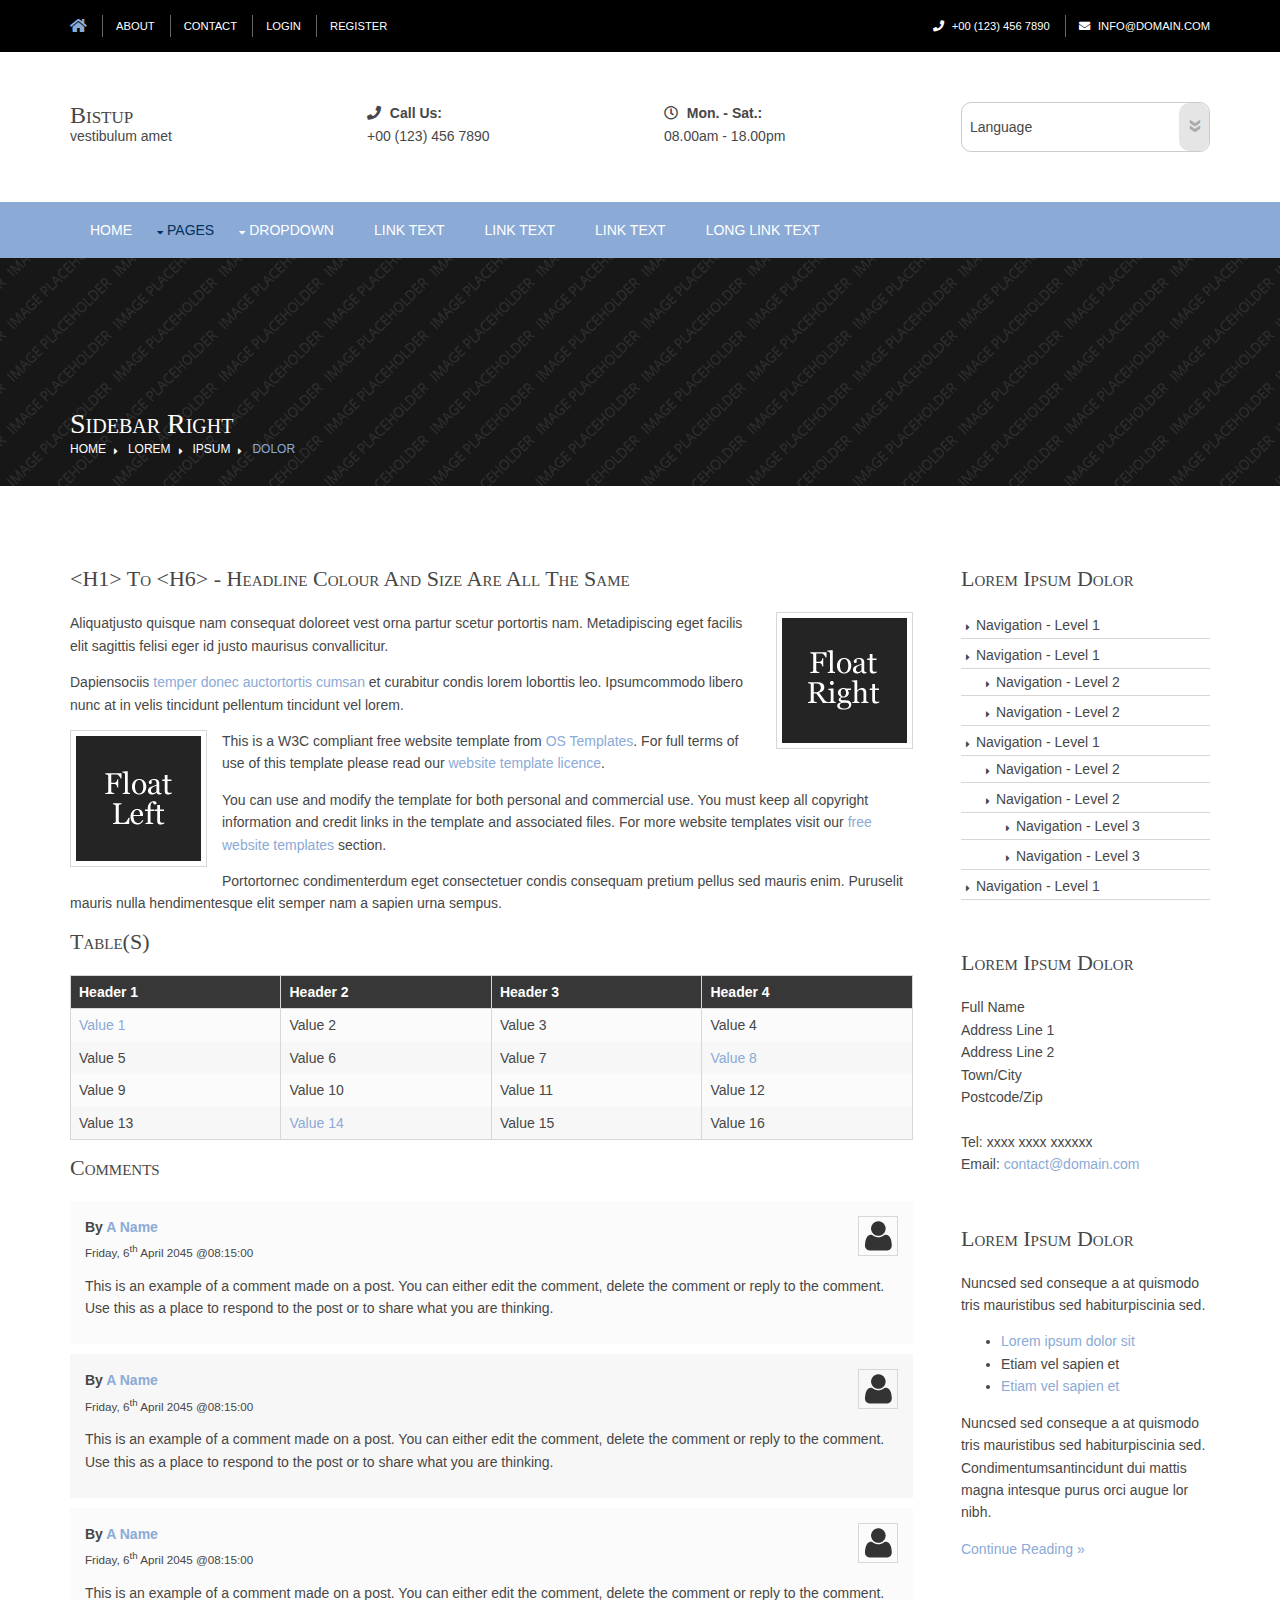
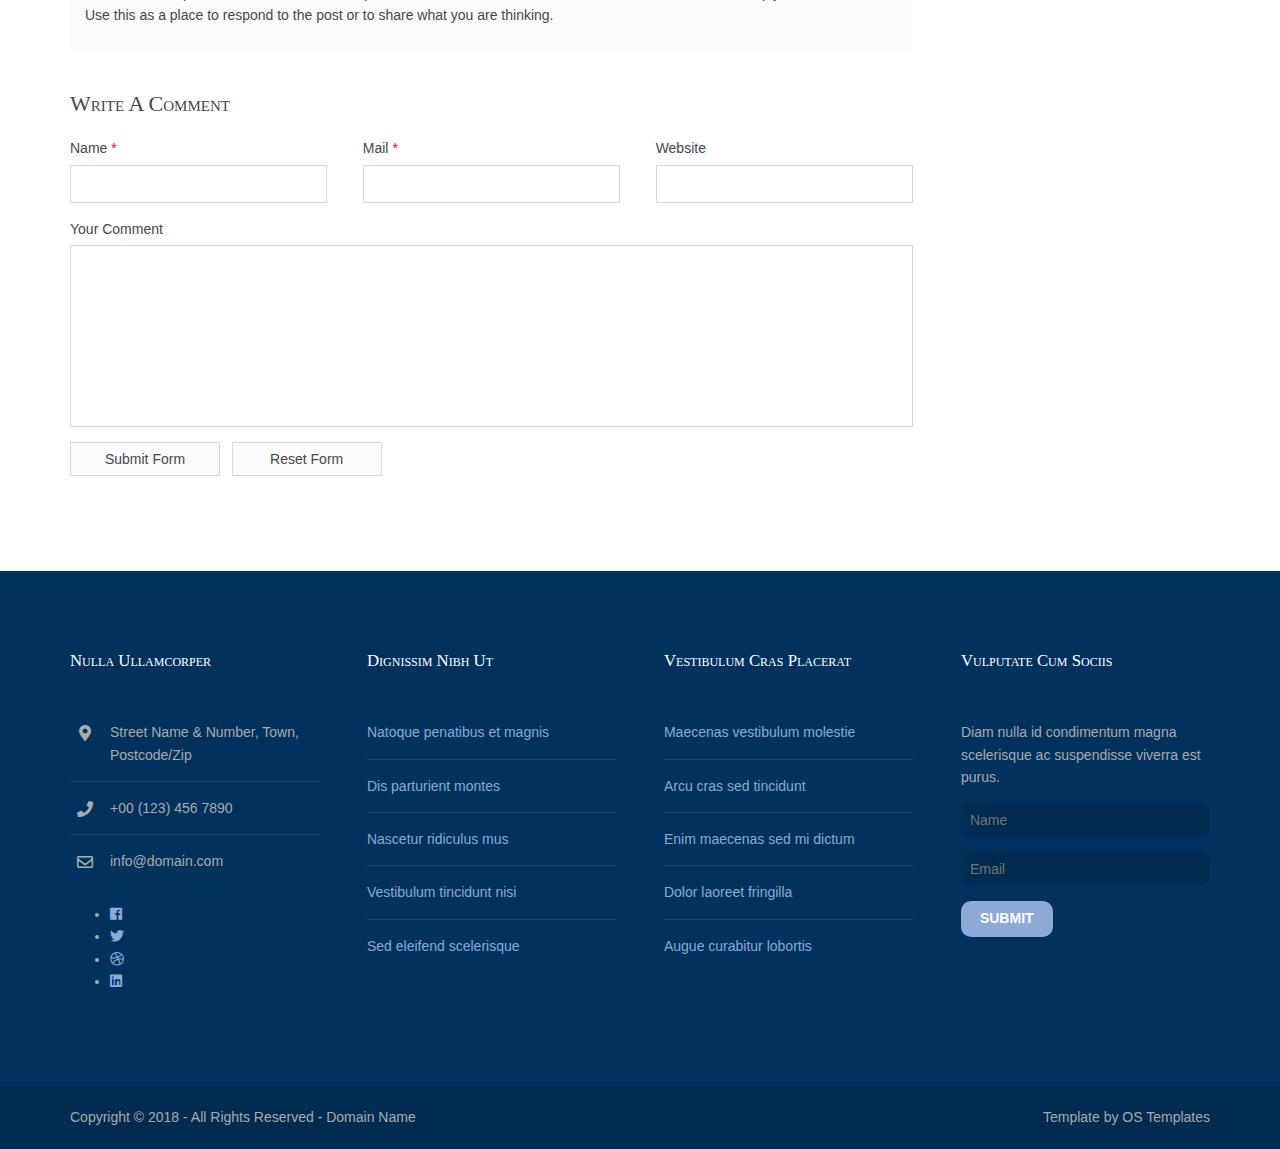
<file: pages/sidebar-right.html>
<!DOCTYPE html>
<!--
Template Name: Bistup
Author: <a href="https://www.os-templates.com/">OS Templates</a>
Author URI: https://www.os-templates.com/
Copyright: OS-Templates.com
Licence: Free to use under our free template licence terms
Licence URI: https://www.os-templates.com/template-terms
-->
<html lang="">
<!-- To declare your language - read more here: https://www.w3.org/International/questions/qa-html-language-declarations -->
<head>
<title>Bistup | Pages | Sidebar Right</title>
<meta charset="utf-8">
<meta name="viewport" content="width=device-width, initial-scale=1.0, maximum-scale=1.0, user-scalable=no">
<link href="../layout/styles/layout.css" rel="stylesheet" type="text/css" media="all">
</head>
<body id="top">
<!-- ################################################################################################ -->
<!-- ################################################################################################ -->
<!-- ################################################################################################ -->
<div class="wrapper row0">
  <div id="topbar" class="hoc clear"> 
    <!-- ################################################################################################ -->
    <div class="fl_left">
      <ul class="nospace">
        <li><a href="../index.html"><i class="fas fa-home fa-lg"></i></a></li>
        <li><a href="#">About</a></li>
        <li><a href="#">Contact</a></li>
        <li><a href="#">Login</a></li>
        <li><a href="#">Register</a></li>
      </ul>
    </div>
    <div class="fl_right">
      <ul class="nospace">
        <li><i class="fas fa-phone rgtspace-5"></i> +00 (123) 456 7890</li>
        <li><i class="fas fa-envelope rgtspace-5"></i> info@domain.com</li>
      </ul>
    </div>
    <!-- ################################################################################################ -->
  </div>
</div>
<!-- ################################################################################################ -->
<!-- ################################################################################################ -->
<!-- ################################################################################################ -->
<div class="wrapper row1">
  <header id="header" class="hoc clear"> 
    <!-- ################################################################################################ -->
    <div id="logo" class="one_quarter first">
      <h1><a href="../index.html">Bistup</a></h1>
      <p>Vestibulum amet</p>
    </div>
    <div class="one_quarter"><strong><i class="fas fa-phone rgtspace-5"></i> Call Us:</strong> +00 (123) 456 7890</div>
    <div class="one_quarter"><strong><i class="far fa-clock rgtspace-5"></i> Mon. - Sat.:</strong> 08.00am - 18.00pm</div>
    <div class="one_quarter">
      <form action="#" method="post">
        <label>
          <select>
            <option value="" selected="selected" disabled="disabled">Language</option>
            <option value="English">Default</option>
            <option value="German">German</option>
            <option value="Spanish">Spanish</option>
            <option value="Spanish">French</option>
          </select>
        </label>
      </form>
    </div>
    <!-- ################################################################################################ -->
  </header>
</div>
<!-- ################################################################################################ -->
<!-- ################################################################################################ -->
<!-- ################################################################################################ -->
<div class="wrapper row2">
  <nav id="mainav" class="hoc clear"> 
    <!-- ################################################################################################ -->
    <ul class="clear">
      <li><a href="../index.html">Home</a></li>
      <li class="active"><a class="drop" href="#">Pages</a>
        <ul>
          <li><a href="gallery.html">Gallery</a></li>
          <li><a href="full-width.html">Full Width</a></li>
          <li><a href="sidebar-left.html">Sidebar Left</a></li>
          <li class="active"><a href="sidebar-right.html">Sidebar Right</a></li>
          <li><a href="basic-grid.html">Basic Grid</a></li>
          <li><a href="font-icons.html">Font Icons</a></li>
        </ul>
      </li>
      <li><a class="drop" href="#">Dropdown</a>
        <ul>
          <li><a href="#">Level 2</a></li>
          <li><a class="drop" href="#">Level 2 + Drop</a>
            <ul>
              <li><a href="#">Level 3</a></li>
              <li><a href="#">Level 3</a></li>
              <li><a href="#">Level 3</a></li>
            </ul>
          </li>
          <li><a href="#">Level 2</a></li>
        </ul>
      </li>
      <li><a href="#">Link Text</a></li>
      <li><a href="#">Link Text</a></li>
      <li><a href="#">Link Text</a></li>
      <li><a href="#">Long Link Text</a></li>
    </ul>
    <!-- ################################################################################################ -->
  </nav>
</div>
<!-- ################################################################################################ -->
<!-- ################################################################################################ -->
<!-- ################################################################################################ -->
<div class="wrapper bgded overlay" style="background-image:url('../images/demo/backgrounds/01.png');">
  <div id="breadcrumb" class="hoc clear"> 
    <!-- ################################################################################################ -->
    <h6 class="heading">Sidebar Right</h6>
    <!-- ################################################################################################ -->
    <ul>
      <li><a href="#">Home</a></li>
      <li><a href="#">Lorem</a></li>
      <li><a href="#">Ipsum</a></li>
      <li><a href="#">Dolor</a></li>
    </ul>
    <!-- ################################################################################################ -->
  </div>
</div>
<!-- ################################################################################################ -->
<!-- ################################################################################################ -->
<!-- ################################################################################################ -->
<div class="wrapper row3">
  <main class="hoc container clear"> 
    <!-- main body -->
    <!-- ################################################################################################ -->
    <div class="content three_quarter first"> 
      <!-- ################################################################################################ -->
      <h1>&lt;h1&gt; to &lt;h6&gt; - Headline Colour and Size Are All The Same</h1>
      <img class="imgr borderedbox inspace-5" src="../images/demo/imgr.gif" alt="">
      <p>Aliquatjusto quisque nam consequat doloreet vest orna partur scetur portortis nam. Metadipiscing eget facilis elit sagittis felisi eger id justo maurisus convallicitur.</p>
      <p>Dapiensociis <a href="#">temper donec auctortortis cumsan</a> et curabitur condis lorem loborttis leo. Ipsumcommodo libero nunc at in velis tincidunt pellentum tincidunt vel lorem.</p>
      <img class="imgl borderedbox inspace-5" src="../images/demo/imgl.gif" alt="">
      <p>This is a W3C compliant free website template from <a href="https://www.os-templates.com/" title="Free Website Templates">OS Templates</a>. For full terms of use of this template please read our <a href="https://www.os-templates.com/template-terms">website template licence</a>.</p>
      <p>You can use and modify the template for both personal and commercial use. You must keep all copyright information and credit links in the template and associated files. For more website templates visit our <a href="https://www.os-templates.com/">free website templates</a> section.</p>
      <p>Portortornec condimenterdum eget consectetuer condis consequam pretium pellus sed mauris enim. Puruselit mauris nulla hendimentesque elit semper nam a sapien urna sempus.</p>
      <h1>Table(s)</h1>
      <div class="scrollable">
        <table>
          <thead>
            <tr>
              <th>Header 1</th>
              <th>Header 2</th>
              <th>Header 3</th>
              <th>Header 4</th>
            </tr>
          </thead>
          <tbody>
            <tr>
              <td><a href="#">Value 1</a></td>
              <td>Value 2</td>
              <td>Value 3</td>
              <td>Value 4</td>
            </tr>
            <tr>
              <td>Value 5</td>
              <td>Value 6</td>
              <td>Value 7</td>
              <td><a href="#">Value 8</a></td>
            </tr>
            <tr>
              <td>Value 9</td>
              <td>Value 10</td>
              <td>Value 11</td>
              <td>Value 12</td>
            </tr>
            <tr>
              <td>Value 13</td>
              <td><a href="#">Value 14</a></td>
              <td>Value 15</td>
              <td>Value 16</td>
            </tr>
          </tbody>
        </table>
      </div>
      <div id="comments">
        <h2>Comments</h2>
        <ul>
          <li>
            <article>
              <header>
                <figure class="avatar"><img src="../images/demo/avatar.png" alt=""></figure>
                <address>
                By <a href="#">A Name</a>
                </address>
                <time datetime="2045-04-06T08:15+00:00">Friday, 6<sup>th</sup> April 2045 @08:15:00</time>
              </header>
              <div class="comcont">
                <p>This is an example of a comment made on a post. You can either edit the comment, delete the comment or reply to the comment. Use this as a place to respond to the post or to share what you are thinking.</p>
              </div>
            </article>
          </li>
          <li>
            <article>
              <header>
                <figure class="avatar"><img src="../images/demo/avatar.png" alt=""></figure>
                <address>
                By <a href="#">A Name</a>
                </address>
                <time datetime="2045-04-06T08:15+00:00">Friday, 6<sup>th</sup> April 2045 @08:15:00</time>
              </header>
              <div class="comcont">
                <p>This is an example of a comment made on a post. You can either edit the comment, delete the comment or reply to the comment. Use this as a place to respond to the post or to share what you are thinking.</p>
              </div>
            </article>
          </li>
          <li>
            <article>
              <header>
                <figure class="avatar"><img src="../images/demo/avatar.png" alt=""></figure>
                <address>
                By <a href="#">A Name</a>
                </address>
                <time datetime="2045-04-06T08:15+00:00">Friday, 6<sup>th</sup> April 2045 @08:15:00</time>
              </header>
              <div class="comcont">
                <p>This is an example of a comment made on a post. You can either edit the comment, delete the comment or reply to the comment. Use this as a place to respond to the post or to share what you are thinking.</p>
              </div>
            </article>
          </li>
        </ul>
        <h2>Write A Comment</h2>
        <form action="#" method="post">
          <div class="one_third first">
            <label for="name">Name <span>*</span></label>
            <input type="text" name="name" id="name" value="" size="22" required>
          </div>
          <div class="one_third">
            <label for="email">Mail <span>*</span></label>
            <input type="email" name="email" id="email" value="" size="22" required>
          </div>
          <div class="one_third">
            <label for="url">Website</label>
            <input type="url" name="url" id="url" value="" size="22">
          </div>
          <div class="block clear">
            <label for="comment">Your Comment</label>
            <textarea name="comment" id="comment" cols="25" rows="10"></textarea>
          </div>
          <div>
            <input type="submit" name="submit" value="Submit Form">
            &nbsp;
            <input type="reset" name="reset" value="Reset Form">
          </div>
        </form>
      </div>
      <!-- ################################################################################################ -->
    </div>
    <!-- ################################################################################################ -->
    <!-- ################################################################################################ -->
    <div class="sidebar one_quarter"> 
      <!-- ################################################################################################ -->
      <h6>Lorem ipsum dolor</h6>
      <nav class="sdb_holder">
        <ul>
          <li><a href="#">Navigation - Level 1</a></li>
          <li><a href="#">Navigation - Level 1</a>
            <ul>
              <li><a href="#">Navigation - Level 2</a></li>
              <li><a href="#">Navigation - Level 2</a></li>
            </ul>
          </li>
          <li><a href="#">Navigation - Level 1</a>
            <ul>
              <li><a href="#">Navigation - Level 2</a></li>
              <li><a href="#">Navigation - Level 2</a>
                <ul>
                  <li><a href="#">Navigation - Level 3</a></li>
                  <li><a href="#">Navigation - Level 3</a></li>
                </ul>
              </li>
            </ul>
          </li>
          <li><a href="#">Navigation - Level 1</a></li>
        </ul>
      </nav>
      <div class="sdb_holder">
        <h6>Lorem ipsum dolor</h6>
        <address>
        Full Name<br>
        Address Line 1<br>
        Address Line 2<br>
        Town/City<br>
        Postcode/Zip<br>
        <br>
        Tel: xxxx xxxx xxxxxx<br>
        Email: <a href="#">contact@domain.com</a>
        </address>
      </div>
      <div class="sdb_holder">
        <article>
          <h6>Lorem ipsum dolor</h6>
          <p>Nuncsed sed conseque a at quismodo tris mauristibus sed habiturpiscinia sed.</p>
          <ul>
            <li><a href="#">Lorem ipsum dolor sit</a></li>
            <li>Etiam vel sapien et</li>
            <li><a href="#">Etiam vel sapien et</a></li>
          </ul>
          <p>Nuncsed sed conseque a at quismodo tris mauristibus sed habiturpiscinia sed. Condimentumsantincidunt dui mattis magna intesque purus orci augue lor nibh.</p>
          <p class="more"><a href="#">Continue Reading &raquo;</a></p>
        </article>
      </div>
      <!-- ################################################################################################ -->
    </div>
    <!-- ################################################################################################ -->
    <!-- / main body -->
    <div class="clear"></div>
  </main>
</div>
<!-- ################################################################################################ -->
<!-- ################################################################################################ -->
<!-- ################################################################################################ -->
<div class="wrapper row4">
  <footer id="footer" class="hoc clear"> 
    <!-- ################################################################################################ -->
    <div class="one_quarter first">
      <h6 class="heading">Nulla ullamcorper</h6>
      <ul class="nospace btmspace-30 linklist contact">
        <li><i class="fas fa-map-marker-alt"></i>
          <address>
          Street Name &amp; Number, Town, Postcode/Zip
          </address>
        </li>
        <li><i class="fas fa-phone"></i> +00 (123) 456 7890</li>
        <li><i class="far fa-envelope"></i> info@domain.com</li>
      </ul>
      <ul class="faico clear">
        <li><a class="faicon-facebook" href="#"><i class="fab fa-facebook"></i></a></li>
        <li><a class="faicon-twitter" href="#"><i class="fab fa-twitter"></i></a></li>
        <li><a class="faicon-dribble" href="#"><i class="fab fa-dribbble"></i></a></li>
        <li><a class="faicon-linkedin" href="#"><i class="fab fa-linkedin"></i></a></li>
      </ul>
    </div>
    <div class="one_quarter">
      <h6 class="heading">Dignissim nibh ut</h6>
      <ul class="nospace linklist">
        <li><a href="#">Natoque penatibus et magnis</a></li>
        <li><a href="#">Dis parturient montes</a></li>
        <li><a href="#">Nascetur ridiculus mus</a></li>
        <li><a href="#">Vestibulum tincidunt nisi</a></li>
        <li><a href="#">Sed eleifend scelerisque</a></li>
      </ul>
    </div>
    <div class="one_quarter">
      <h6 class="heading">Vestibulum cras placerat</h6>
      <ul class="nospace linklist">
        <li><a href="#">Maecenas vestibulum molestie</a></li>
        <li><a href="#">Arcu cras sed tincidunt</a></li>
        <li><a href="#">Enim maecenas sed mi dictum</a></li>
        <li><a href="#">Dolor laoreet fringilla</a></li>
        <li><a href="#">Augue curabitur lobortis</a></li>
      </ul>
    </div>
    <div class="one_quarter">
      <h6 class="heading">Vulputate cum sociis</h6>
      <p class="nospace btmspace-15">Diam nulla id condimentum magna scelerisque ac suspendisse viverra est purus.</p>
      <form method="post" action="#">
        <fieldset>
          <legend>Newsletter:</legend>
          <input class="btmspace-15" type="text" value="" placeholder="Name">
          <input class="btmspace-15" type="text" value="" placeholder="Email">
          <button type="submit" value="submit">Submit</button>
        </fieldset>
      </form>
    </div>
    <!-- ################################################################################################ -->
  </footer>
</div>
<!-- ################################################################################################ -->
<!-- ################################################################################################ -->
<!-- ################################################################################################ -->
<div class="wrapper row5">
  <div id="copyright" class="hoc clear"> 
    <!-- ################################################################################################ -->
    <p class="fl_left">Copyright &copy; 2018 - All Rights Reserved - <a href="#">Domain Name</a></p>
    <p class="fl_right">Template by <a target="_blank" href="https://www.os-templates.com/" title="Free Website Templates">OS Templates</a></p>
    <!-- ################################################################################################ -->
  </div>
</div>
<!-- ################################################################################################ -->
<!-- ################################################################################################ -->
<!-- ################################################################################################ -->
<a id="backtotop" href="#top"><i class="fas fa-chevron-up"></i></a>
<!-- JAVASCRIPTS -->
<script src="../layout/scripts/jquery.min.js"></script>
<script src="../layout/scripts/jquery.backtotop.js"></script>
<script src="../layout/scripts/jquery.mobilemenu.js"></script>
</body>
</html>
</file>
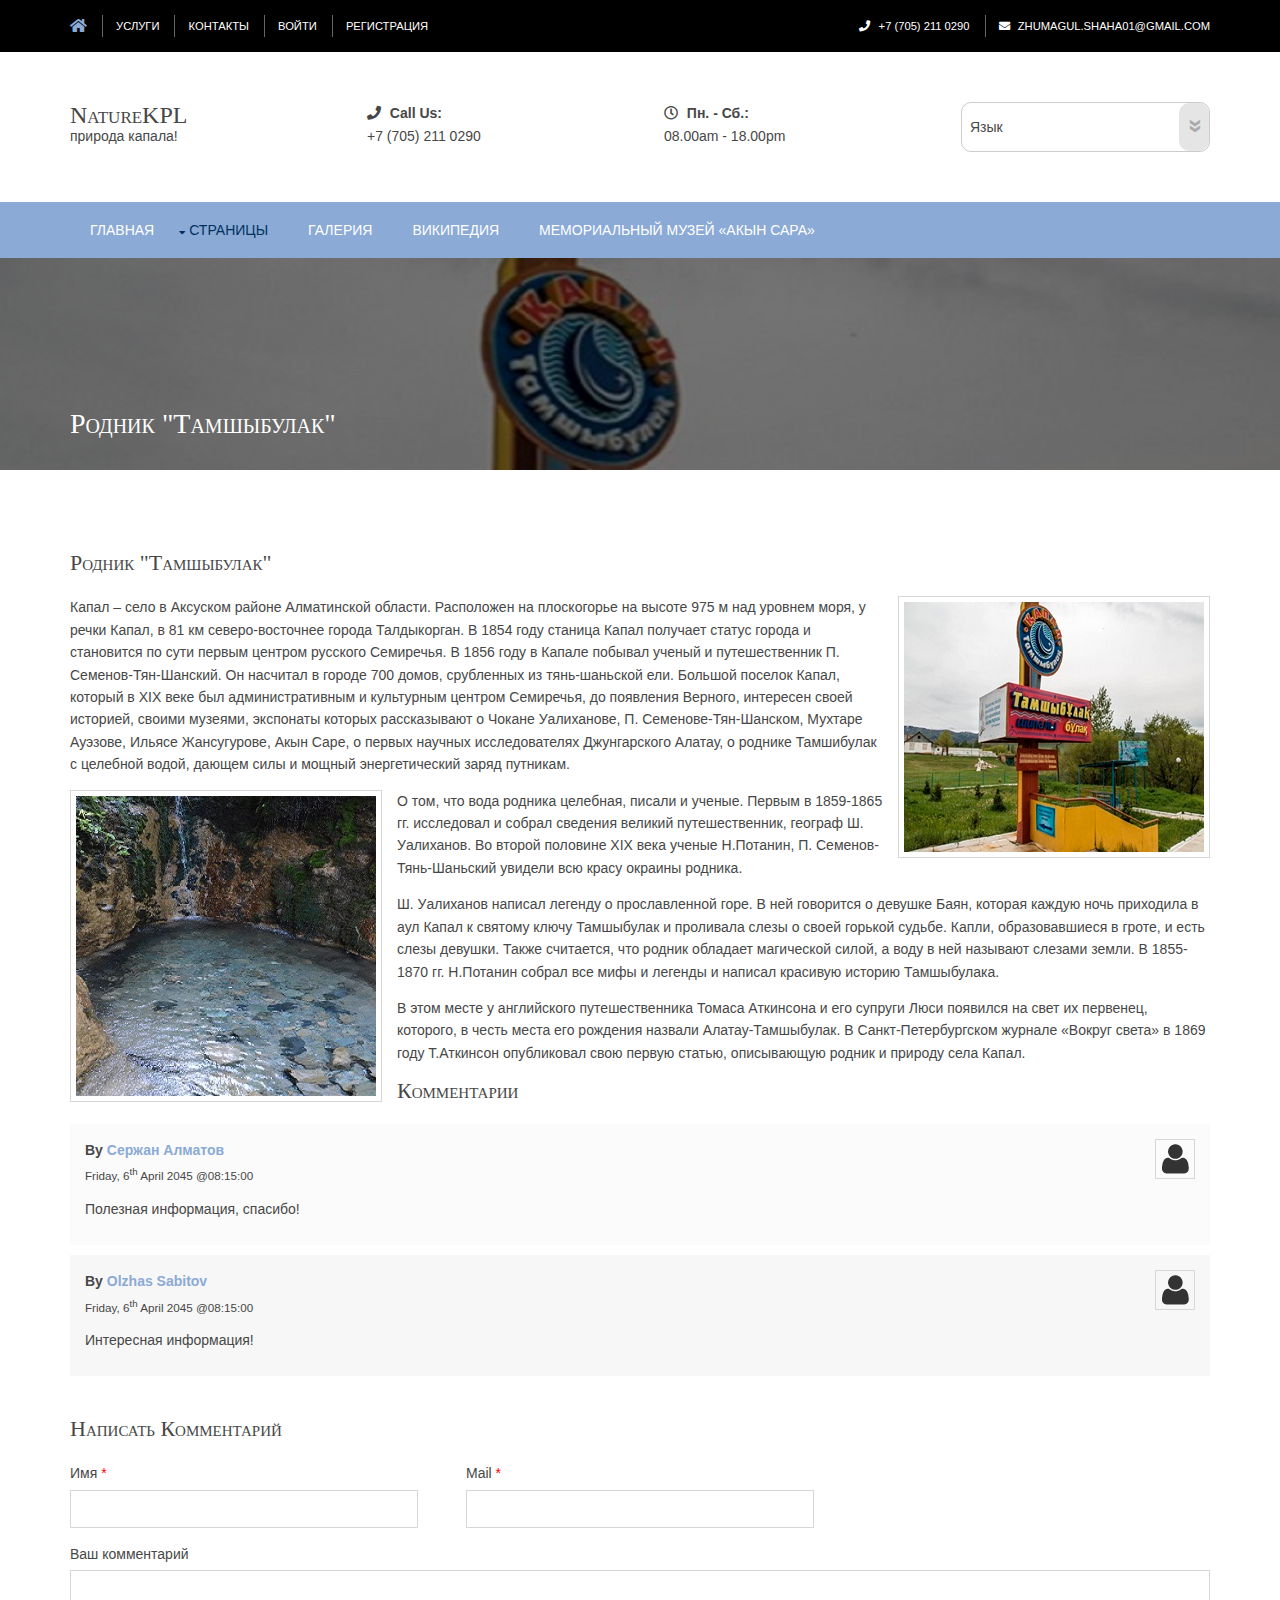
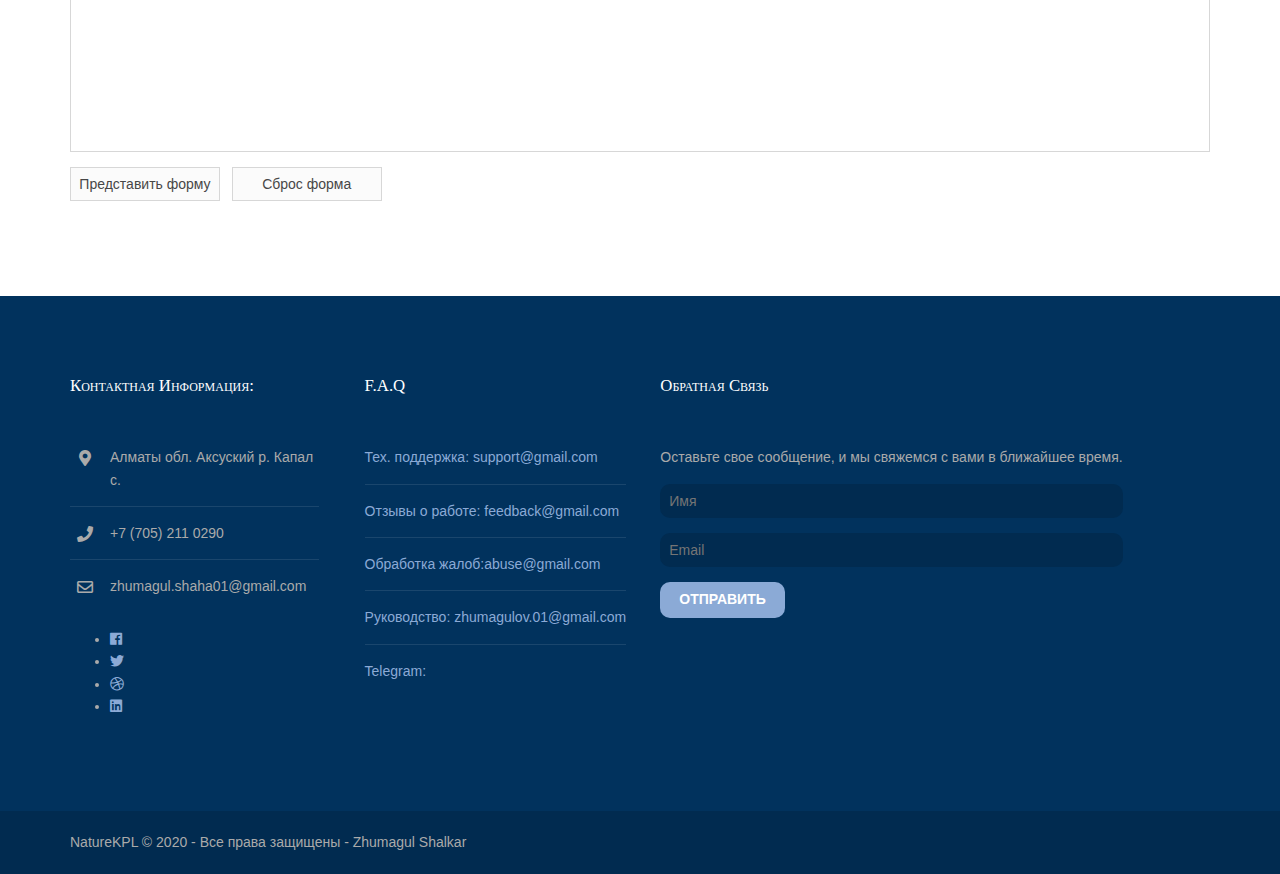
<file: pages/tamshy.html>
<!DOCTYPE html>
<!--
Template Name: Bistup
Author: <a href="https://www.os-templates.com/">OS Templates</a>
Author URI: https://www.os-templates.com/
Copyright: OS-Templates.com
Licence: Free to use under our free template licence terms
Licence URI: https://www.os-templates.com/template-terms
-->
<html lang="">
<!-- To declare your language - read more here: https://www.w3.org/International/questions/qa-html-language-declarations -->
<head>
<title>NatureKPL | Tamshybulak </title>
<meta charset="utf-8">
<meta name="viewport" content="width=device-width, initial-scale=1.0, maximum-scale=1.0, user-scalable=no">
<link href="../layout/styles/layout.css" rel="stylesheet" type="text/css" media="all">
</head>
<body id="top">
<!-- ################################################################################################ -->
<!-- ################################################################################################ -->
<!-- ################################################################################################ -->
<div class="wrapper row0">
  <div id="topbar" class="hoc clear"> 
    <!-- ################################################################################################ -->
    <div class="fl_left">
      <ul class="nospace">
        <li><a href="../index.html"><i class="fas fa-home fa-lg"></i></a></li>
        <li><a href="#">Услуги</a></li>
        <li><a href="#">Контакты</a></li>
        <li><a href="#">Войти</a></li>
        <li><a href="#">Регистрация</a></li>
      </ul>
    </div>
    <div class="fl_right">
      <ul class="nospace">
        <li><i class="fas fa-phone rgtspace-5"></i> +7 (705) 211 0290</li>
        <li><i class="fas fa-envelope rgtspace-5"></i> zhumagul.shaha01@gmail.com</li>
      </ul>
    </div>
    <!-- ################################################################################################ -->
  </div>
</div>
<!-- ################################################################################################ -->
<!-- ################################################################################################ -->
<!-- ################################################################################################ -->
<div class="wrapper row1">
  <header id="header" class="hoc clear"> 
    <!-- ################################################################################################ -->
    <div id="logo" class="one_quarter first">
      <h1><a href="../index.html">NatureKPL</a></h1>
      <p>природа капала! </p>
    </div>
    <div class="one_quarter"><strong><i class="fas fa-phone rgtspace-5"></i> Call Us:</strong> +7 (705) 211 0290</div>
    <div class="one_quarter"><strong><i class="far fa-clock rgtspace-5"></i> Пн. - Сб.:</strong> 08.00am - 18.00pm</div>
    <div class="one_quarter">
      <form action="#" method="post">
        <label>
          <select>
            <option value="" selected="selected" disabled="disabled">Язык</option>
            <option value="Russian">Default</option>
            <option value="English">English</option>
            <option value="Kazakh">Қазақ</option>
            <option value="Spanish">French</option>
          </select>
        </label>
      </form>
    </div>
    <!-- ################################################################################################ -->
  </header>
</div>
<!-- ################################################################################################ -->
<!-- ################################################################################################ -->
<!-- ################################################################################################ -->
<div class="wrapper row2">
  <nav id="mainav" class="hoc clear"> 
    <!-- ################################################################################################ -->
    <ul class="clear">
      <li><a href="../index.html">Главная</a></li>
      <li class="active"><a class="drop" href="#">Страницы</a>
        <ul>
          <li><a href="gallery.html">Галерия</a></li>
          <li class="active"><a href="full-width.html">Википедия</a></li>
        </ul>
      </li>
      <li><a href="pages/gallery.html">Галерия</a></li>
      <li><a href="https://kk.wikipedia.org/wiki/%D0%90%D2%9B%D1%8B%D0%BD_%D0%A1%D0%B0%D1%80%D0%B0%D0%BD%D1%8B%D2%A3_%D0%BC%D0%B5%D0%BC%D0%BE%D1%80%D0%B8%D0%B0%D0%BB%D0%B4%D1%8B_%D0%BC%D2%B1%D1%80%D0%B0%D0%B6%D0%B0%D0%B9%D1%8B_(%D0%90%D0%BB%D0%BC%D0%B0%D1%82%D1%8B_%D0%BE%D0%B1%D0%BB%D1%8B%D1%81%D1%8B_%D2%9A%D0%B0%D0%BF%D0%B0%D0%BB_%D0%B0%D1%83%D0%B4%D0%B0%D0%BD%D1%8B)">Википедия</a></li>
      <li><a href="museum.html">Мемориальный Музей «Акын Сара»</a></li>
    </ul>

    <!-- ################################################################################################ -->
  </nav>
</div>
<!-- ################################################################################################ -->
<!-- ################################################################################################ -->
<!-- ################################################################################################ -->
<div class="wrapper bgded overlay" style="background-image:url('../images/demo/backgrounds/tamshy.jpg');">
  <div id="breadcrumb" class="hoc clear"> 
    <!-- ################################################################################################ -->
    <h6 class="heading">Родник "Тамшыбулак"</h6>
    <!-- ################################################################################################ -->
  </div>
</div>
<!-- ################################################################################################ -->
<!-- ################################################################################################ -->
<!-- ################################################################################################ -->
<div class="wrapper row3">
  <main class="hoc container clear"> 
    <!-- main body -->
    <!-- ################################################################################################ -->
    <div class="content"> 
      <!-- ################################################################################################ -->
      <h1>Родник "Тамшыбулак"</h1>
      <img class="imgr borderedbox inspace-5" src="../images/demo/tamshy2.jpg" alt="">
      <p>Капал – село в Аксуском районе Алматинской области. Расположен на плоскогорье на высоте 975 м над уровнем моря, у речки Капал, в 81 км северо-восточнее города Талдыкорган. В 1854 году станица Капал получает статус города и становится по сути первым центром русского Семиречья. В 1856 году в Капале побывал ученый и путешественник П. Семенов-Тян-Шанский. Он насчитал в городе 700 домов, срубленных из тянь-шаньской ели. Большой поселок Капал, который в XIX веке был административным и культурным центром Семиречья, до появления Верного, интересен своей историей, своими музеями, экспонаты которых рассказывают о Чокане Уалиханове, П. Семенове-Тян-Шанском, Мухтаре Ауэзове, Ильясе Жансугурове, Акын Саре, о первых научных исследователях Джунгарского Алатау, о роднике Тамшибулак с целебной водой, дающем силы и мощный энергетический заряд путникам.</p>
      <img class="imgl borderedbox inspace-5" src="../images/demo/tamshy.jpg" alt="">
      <p>О том, что вода родника целебная, писали и ученые. Первым в 1859-1865 гг. исследовал и собрал сведения великий путешественник, географ Ш. Уалиханов. Во второй половине XIX века ученые Н.Потанин, П. Семенов-Тянь-Шаньский увидели всю красу окраины родника.</p>
      <p>Ш. Уалиханов написал легенду о прославленной горе. В ней говорится о девушке Баян, которая каждую ночь приходила в аул Капал к святому ключу Тамшыбулак и проливала слезы о своей горькой судьбе. Капли, образовавшиеся в гроте, и есть слезы девушки. Также считается, что родник обладает магической силой, а воду в ней называют слезами земли. В 1855-1870 гг. Н.Потанин собрал все мифы и легенды и написал красивую историю Тамшыбулака.</p>
      <p>В этом месте у английского путешественника Томаса Аткинсона и его супруги Люси появился на свет их первенец, которого, в честь места его рождения назвали Алатау-Тамшыбулак.  В Санкт-Петербургском журнале «Вокруг света» в 1869 году Т.Аткинсон  опубликовал свою первую статью, описывающую родник и природу села Капал.</p>
      </div>
      <div id="comments">
        <h2>Комментарии</h2>
        <ul>
          <li>
            <article>
              <header>
                <figure class="avatar"><img src="../images/demo/avatar.png" alt=""></figure>
                <address>
                By <a href="#">Сержан Алматов</a>
                </address>
                <time datetime="2045-04-06T08:15+00:00">Friday, 6<sup>th</sup> April 2045 @08:15:00</time>
              </header>
              <div class="comcont">
                <p>Полезная информация, спасибо!</p>
              </div>
            </article>
          </li>
          <li>
            <article>
              <header>
                <figure class="avatar"><img src="../images/demo/avatar.png" alt=""></figure>
                <address>
                By <a href="#">Olzhas Sabitov</a>
                </address>
                <time datetime="2045-04-06T08:15+00:00">Friday, 6<sup>th</sup> April 2045 @08:15:00</time>
              </header>
              <div class="comcont">
                <p>Интересная информация!</p>
              </div>
            </article>
          </li>
        </ul>
        <h2>Написать комментарий</h2>
        <form action="#" method="post">
          <div class="one_third first">
            <label for="name">Имя <span>*</span></label>
            <input type="text" name="name" id="name" value="" size="22" required>
          </div>
          <div class="one_third">
            <label for="email">Mail <span>*</span></label>
            <input type="email" name="email" id="email" value="" size="22" required>
          </div>
          <div class="block clear">
            <label for="comment">Ваш комментарий</label>
            <textarea name="comment" id="comment" cols="25" rows="10"></textarea>
          </div>
          <div>
            <input type="submit" name="submit" value="Представить форму">
            &nbsp;
            <input type="reset" name="reset" value="Сброс форма">
          </div>
        </form>
      </div>
      <!-- ################################################################################################ -->
    </div>
    <!-- ################################################################################################ -->
    <!-- / main body -->
    <div class="clear"></div>
  </main>
</div>
<!-- ################################################################################################ -->
<!-- ################################################################################################ -->
<!-- ################################################################################################ -->
<div class="wrapper row4">
  <footer id="footer" class="hoc clear"> 
    <!-- ################################################################################################ -->
    <div class="one_quarter first">
      <h6 class="heading">Контактная информация:</h6>
      <ul class="nospace btmspace-30 linklist contact">
        <li><i class="fas fa-map-marker-alt"></i>
          <address>
          Алматы обл. Аксуский р. Капал с.
          </address>
        </li>
        <li><i class="fas fa-phone"></i> +7 (705) 211 0290</li>
        <li><i class="far fa-envelope"></i> zhumagul.shaha01@gmail.com</li>
      </ul>
      <ul class="faico clear">
        <li><a class="faicon-facebook" href="#"><i class="fab fa-facebook"></i></a></li>
        <li><a class="faicon-twitter" href="#"><i class="fab fa-twitter"></i></a></li>
        <li><a class="faicon-dribble" href="#"><i class="fab fa-dribbble"></i></a></li>
        <li><a class="faicon-linkedin" href="#"><i class="fab fa-linkedin"></i></a></li>
      </ul>
    </div>
    <div class="one_quarterl">
      <h6 class="heading">F.A.Q</h6>
      <ul class="nospace linklist">
        <li><a href="#">Тех. поддержка: support@gmail.com</a></li>
        <li><a href="#">Отзывы о работе: feedback@gmail.com</a></li>
        <li><a href="#">Обработка жалоб:abuse@gmail.com </a></li>
        <li><a href="#">Руководство: zhumagulov.01@gmail.com</a></li>
        <li><a href="#">Telegram:</a></li>
      </ul>
    </div>
    <div class="one_quarterk">
      <h6 class="heading">Обратная связь</h6>
      <p class="nospace btmspace-15">Оставьте свое сообщение, и мы свяжемся с вами в ближайшее время.</p>
      <form method="post" action="#">
        <fieldset>
          <legend>Newsletter:</legend>
          <input class="btmspace-15" type="text" value="" placeholder="Имя">
          <input class="btmspace-15" type="text" value="" placeholder="Email">
          <button type="submit" value="submit">Отправить</button>
        </fieldset>
      </form>
    </div>
    <!-- ################################################################################################ -->
  </footer>
</div>
<!-- ################################################################################################ -->
<!-- ################################################################################################ -->
<!-- ################################################################################################ -->
<div class="wrapper row5">
  <div id="copyright" class="hoc clear"> 
    <!-- ################################################################################################ -->
    <p class="fl_left">NatureKPL &copy; 2020 - Все права защищены - <a href="#">Zhumagul Shalkar</a></p>
    <!-- ################################################################################################ -->
  </div>
</div>
<!-- ################################################################################################ -->
<!-- ################################################################################################ -->
<!-- ################################################################################################ -->
<a id="backtotop" href="#top"><i class="fas fa-chevron-up"></i></a>
<!-- JAVASCRIPTS -->
<script src="../layout/scripts/jquery.min.js"></script>
<script src="../layout/scripts/jquery.backtotop.js"></script>
<script src="../layout/scripts/jquery.mobilemenu.js"></script>
</body>
</html>
</file>
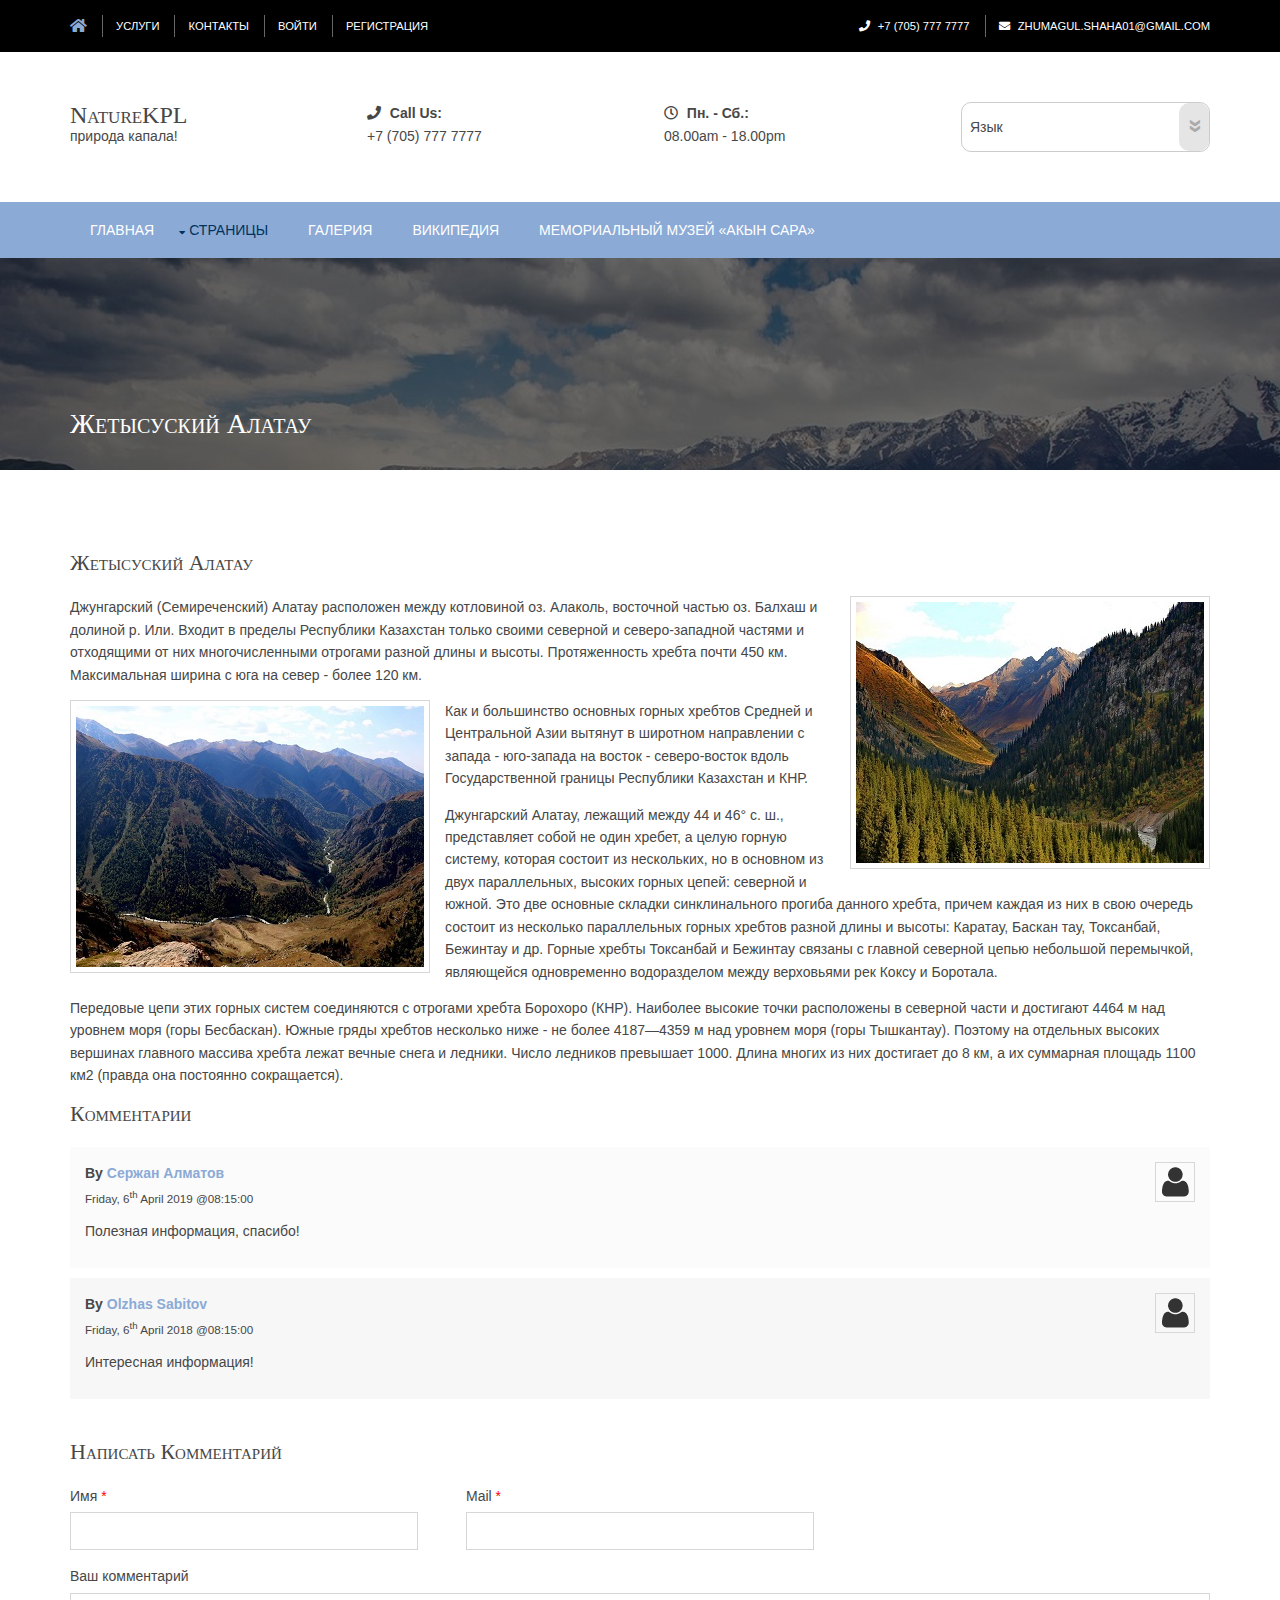
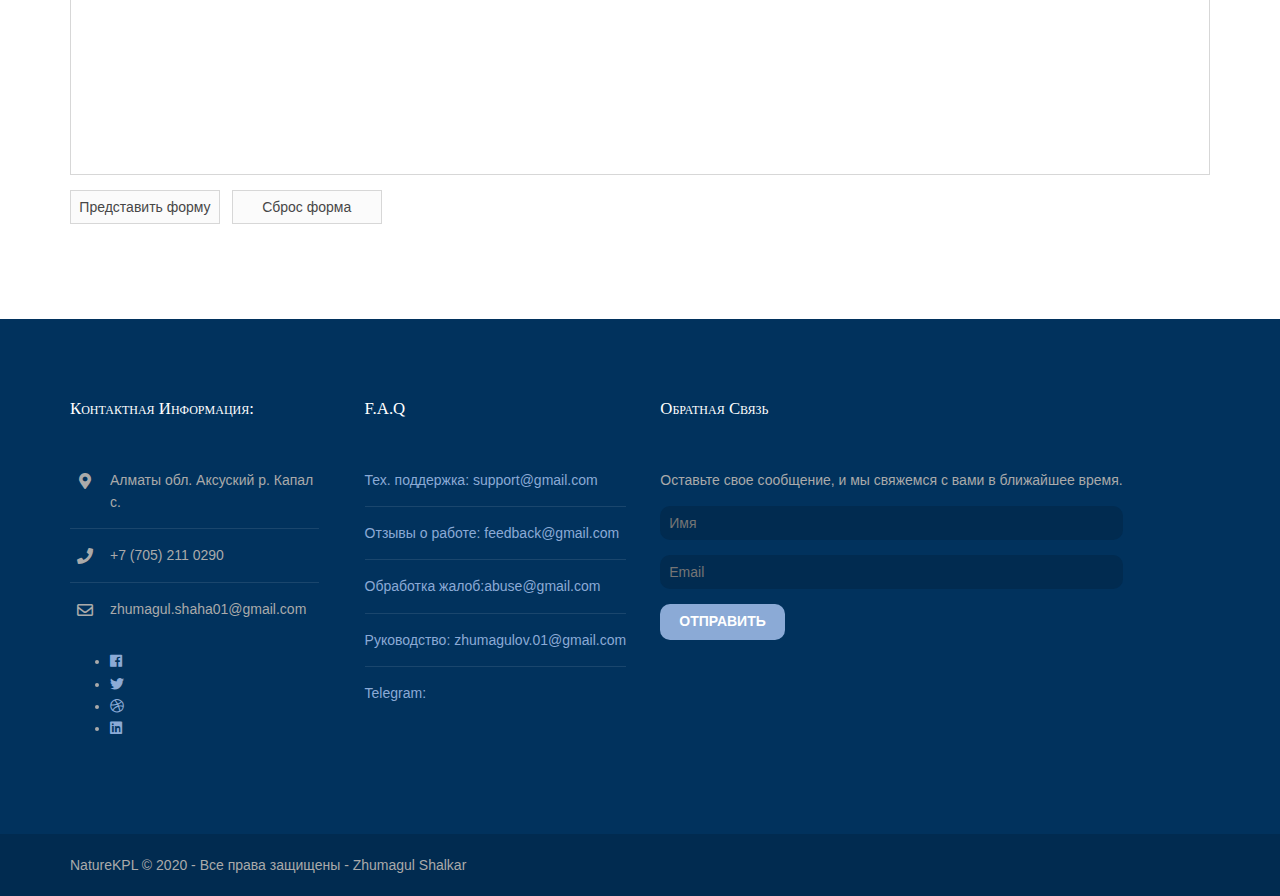
<file: pages/tau.html>
<!DOCTYPE html>
<!--
Template Name: Bistup
Author: <a href="https://www.os-templates.com/">OS Templates</a>
Author URI: https://www.os-templates.com/
Copyright: OS-Templates.com
Licence: Free to use under our free template licence terms
Licence URI: https://www.os-templates.com/template-terms
-->
<html lang="">
<!-- To declare your language - read more here: https://www.w3.org/International/questions/qa-html-language-declarations -->
<head>
<title>NatureKPL | Zhetysu Alatauy </title>
<meta charset="utf-8">
<meta name="viewport" content="width=device-width, initial-scale=1.0, maximum-scale=1.0, user-scalable=no">
<link href="../layout/styles/layout.css" rel="stylesheet" type="text/css" media="all">
</head>
<body id="top">
<!-- ################################################################################################ -->
<!-- ################################################################################################ -->
<!-- ################################################################################################ -->
<div class="wrapper row0">
  <div id="topbar" class="hoc clear"> 
    <!-- ################################################################################################ -->
    <div class="fl_left">
      <ul class="nospace">
        <li><a href="../index.html"><i class="fas fa-home fa-lg"></i></a></li>
        <li><a href="pages/Uslugi.html">Услуги</a></li>
        <li><a href="pages/Uslugi.html">Контакты</a></li>
        <li><a href="login/index.html">Войти</a></li>
        <li><a href="login/index.html">Регистрация</a></li>
      </ul>
    </div>
    <div class="fl_right">
      <ul class="nospace">
        <li><i class="fas fa-phone rgtspace-5"></i> +7 (705) 777 7777</li>
        <li><i class="fas fa-envelope rgtspace-5"></i> zhumagul.shaha01@gmail.com</li>
      </ul>
    </div>
    <!-- ################################################################################################ -->
  </div>
</div>
<!-- ################################################################################################ -->
<!-- ################################################################################################ -->
<!-- ################################################################################################ -->
<div class="wrapper row1">
  <header id="header" class="hoc clear"> 
    <!-- ################################################################################################ -->
    <div id="logo" class="one_quarter first">
      <h1><a href="../index.html">NatureKPL</a></h1>
      <p>природа капала! </p>
    </div>
    <div class="one_quarter"><strong><i class="fas fa-phone rgtspace-5"></i> Call Us:</strong> +7 (705) 777 7777</div>
    <div class="one_quarter"><strong><i class="far fa-clock rgtspace-5"></i> Пн. - Сб.:</strong> 08.00am - 18.00pm</div>
    <div class="one_quarter">
      <form action="#" method="post">
        <label>
          <select>
            <option value="" selected="selected" disabled="disabled">Язык</option>
            <option value="Russian">Default</option>
            <option value="English">English</option>
            <option value="Kazakh">Қазақ</option>
            <option value="Spanish">French</option>
          </select>
        </label>
      </form>
    </div>
    <!-- ################################################################################################ -->
  </header>
</div>
<!-- ################################################################################################ -->
<!-- ################################################################################################ -->
<!-- ################################################################################################ -->
<div class="wrapper row2">
  <nav id="mainav" class="hoc clear"> 
    <!-- ################################################################################################ -->
    <ul class="clear">
      <li><a href="../index.html">Главная</a></li>
      <li class="active"><a class="drop" href="#">Страницы</a>
        <ul>
          <li><a href="gallery.html">Галерия</a></li>
          <li class="active"><a href="full-width.html">Википедия</a></li>
        </ul>
      </li>
      <li><a href="#">Галерия</a></li>
      <li><a href="https://ru.wikipedia.org/wiki/%D0%94%D0%B6%D1%83%D0%BD%D0%B3%D0%B0%D1%80%D1%81%D0%BA%D0%B8%D0%B9_%D0%90%D0%BB%D0%B0%D1%82%D0%B0%D1%83">Википедия</a></li>
      <li><a href="museum.html">Мемориальный Музей «Акын Сара»</a></li>
    </ul>
    <!-- ################################################################################################ -->
  </nav>
</div>
<!-- ################################################################################################ -->
<!-- ################################################################################################ -->
<!-- ################################################################################################ -->
<div class="wrapper bgded overlay" style="background-image:url('../images/demo/backgrounds/tauu0.jpg');">
  <div id="breadcrumb" class="hoc clear"> 
    <!-- ################################################################################################ -->
    <h6 class="heading">Жетысуский Алатау</h6>
    <!-- ################################################################################################ -->
  </div>
</div>
<!-- ################################################################################################ -->
<!-- ################################################################################################ -->
<!-- ################################################################################################ -->
<div class="wrapper row3">
  <main class="hoc container clear"> 
    <!-- main body -->
    <!-- ################################################################################################ -->
    <div class="content"> 
      <!-- ################################################################################################ -->
      <h1>Жетысуский Алатау</h1>
      <img class="imgr borderedbox inspace-5" src="../images/demo/tau1.jpg" alt="">
      <p>Джунгарский (Семиреченский) Алатау расположен между котловиной оз. Алаколь, восточной частью оз. Балхаш и долиной р. Или. Входит в пределы Республики Казахстан только своими северной и северо-западной частями и отходящими от них многочисленными отрогами разной длины и высоты. Протяженность хребта почти 450 км. Максимальная ширина с юга на север - более 120 км.</p>
      <img class="imgl borderedbox inspace-5" src="../images/demo/tau2.jpg" alt="">
      <p>Как и большинство основных горных хребтов Средней и Центральной Азии вытянут в широтном направлении с запада - юго-запада на восток - северо-восток вдоль Государственной границы Республики Казахстан и КНР.</p>
      <p>Джунгарский Алатау, лежащий между 44 и 46° с. ш., представляет собой не один хребет, а целую горную систему, которая состоит из нескольких, но в основном из двух параллельных, высоких горных цепей: северной и южной. Это две основные складки синклинального прогиба данного хребта, причем каждая из них в свою очередь состоит из несколько параллельных горных хребтов разной длины и высоты: Каратау, Баскан тау, Токсанбай, Бежинтау и др. Горные хребты Токсанбай и Бежинтау связаны с главной северной цепью небольшой перемычкой, являющейся одновременно водоразделом между верховьями рек Коксу и Боротала.</p>
      <p>Передовые цепи этих горных систем соединяются с отрогами хребта Борохоро (КНР). Наиболее высокие точки расположены в северной части и достигают 4464 м над уровнем моря (горы Бесбаскан). Южные гряды хребтов несколько ниже - не более 4187—4359 м над уровнем моря (горы Тышкантау). Поэтому на отдельных высоких вершинах главного массива хребта лежат вечные снега и ледники. Число ледников превышает 1000. Длина многих из них достигает до 8 км, а их суммарная площадь 1100 км2 (правда она постоянно сокращается).</p>
      </div>
      <div id="comments">
        <h2>Комментарии</h2>
        <ul>
          <li>
            <article>
              <header>
                <figure class="avatar"><img src="../images/demo/avatar.png" alt=""></figure>
                <address>
                By <a href="#">Сержан Алматов</a>
                </address>
                <time datetime="2019-04-06T08:15+00:00">Friday, 6<sup>th</sup> April 2019 @08:15:00</time>
              </header>
              <div class="comcont">
                <p>Полезная информация, спасибо!</p>
              </div>
            </article>
          </li>
          <li>
            <article>
              <header>
                <figure class="avatar"><img src="../images/demo/avatar.png" alt=""></figure>
                <address>
                By <a href="#">Olzhas Sabitov</a>
                </address>
                <time datetime="2018-04-06T08:15+00:00">Friday, 6<sup>th</sup> April 2018 @08:15:00</time>
              </header>
              <div class="comcont">
                <p>Интересная информация!</p>
              </div>
            </article>
          </li>
        </ul>
        <h2>Написать комментарий</h2>
        <form action="#" method="post">
          <div class="one_third first">
            <label for="name">Имя <span>*</span></label>
            <input type="text" name="name" id="name" value="" size="22" required>
          </div>
          <div class="one_third">
            <label for="email">Mail <span>*</span></label>
            <input type="email" name="email" id="email" value="" size="22" required>
          </div>
          <div class="block clear">
            <label for="comment">Ваш комментарий</label>
            <textarea name="comment" id="comment" cols="25" rows="10"></textarea>
          </div>
          <div>
            <input type="submit" name="submit" value="Представить форму">
            &nbsp;
            <input type="reset" name="reset" value="Сброс форма">
          </div>
        </form>
      </div>
      <!-- ################################################################################################ -->
    </div>
    <!-- ################################################################################################ -->
    <!-- / main body -->
    <div class="clear"></div>
  </main>
</div>
<!-- ################################################################################################ -->
<!-- ################################################################################################ -->
<!-- ################################################################################################ -->
<div class="wrapper row4">
  <footer id="footer" class="hoc clear"> 
    <!-- ################################################################################################ -->
    <div class="one_quarter first">
      <h6 class="heading">Контактная информация:</h6>
      <ul class="nospace btmspace-30 linklist contact">
        <li><i class="fas fa-map-marker-alt"></i>
          <address>
          Алматы обл. Аксуский р. Капал с.
          </address>
        </li>
        <li><i class="fas fa-phone"></i> +7 (705) 211 0290</li>
        <li><i class="far fa-envelope"></i> zhumagul.shaha01@gmail.com</li>
      </ul>
      <ul class="faico clear">
        <li><a class="faicon-facebook" href="#"><i class="fab fa-facebook"></i></a></li>
        <li><a class="faicon-twitter" href="#"><i class="fab fa-twitter"></i></a></li>
        <li><a class="faicon-dribble" href="#"><i class="fab fa-dribbble"></i></a></li>
        <li><a class="faicon-linkedin" href="#"><i class="fab fa-linkedin"></i></a></li>
      </ul>
    </div>
    <div class="one_quarterl">
      <h6 class="heading">F.A.Q</h6>
      <ul class="nospace linklist">
        <li><a href="#">Тех. поддержка: support@gmail.com</a></li>
        <li><a href="#">Отзывы о работе: feedback@gmail.com</a></li>
        <li><a href="#">Обработка жалоб:abuse@gmail.com </a></li>
        <li><a href="#">Руководство: zhumagulov.01@gmail.com</a></li>
        <li><a href="#">Telegram:</a></li>
      </ul>
    </div>
    <div class="one_quarterk">
      <h6 class="heading">Обратная связь</h6>
      <p class="nospace btmspace-15">Оставьте свое сообщение, и мы свяжемся с вами в ближайшее время.</p>
      <form method="post" action="#">
        <fieldset>
          <legend>Newsletter:</legend>
          <input class="btmspace-15" type="text" value="" placeholder="Имя">
          <input class="btmspace-15" type="text" value="" placeholder="Email">
          <button type="submit" value="submit">Отправить</button>
        </fieldset>
      </form>
    </div>
    <!-- ################################################################################################ -->
  </footer>
</div>
<!-- ################################################################################################ -->
<!-- ################################################################################################ -->
<!-- ################################################################################################ -->
<div class="wrapper row5">
  <div id="copyright" class="hoc clear"> 
    <!-- ################################################################################################ -->
    <p class="fl_left">NatureKPL &copy; 2020 - Все права защищены - <a href="#">Zhumagul Shalkar</a></p>
    <!-- ################################################################################################ -->
  </div>
</div>
<!-- ################################################################################################ -->
<!-- ################################################################################################ -->
<!-- ################################################################################################ -->
<a id="backtotop" href="#top"><i class="fas fa-chevron-up"></i></a>
<!-- JAVASCRIPTS -->
<script src="../layout/scripts/jquery.min.js"></script>
<script src="../layout/scripts/jquery.backtotop.js"></script>
<script src="../layout/scripts/jquery.mobilemenu.js"></script>
</body>
</html>
</file>
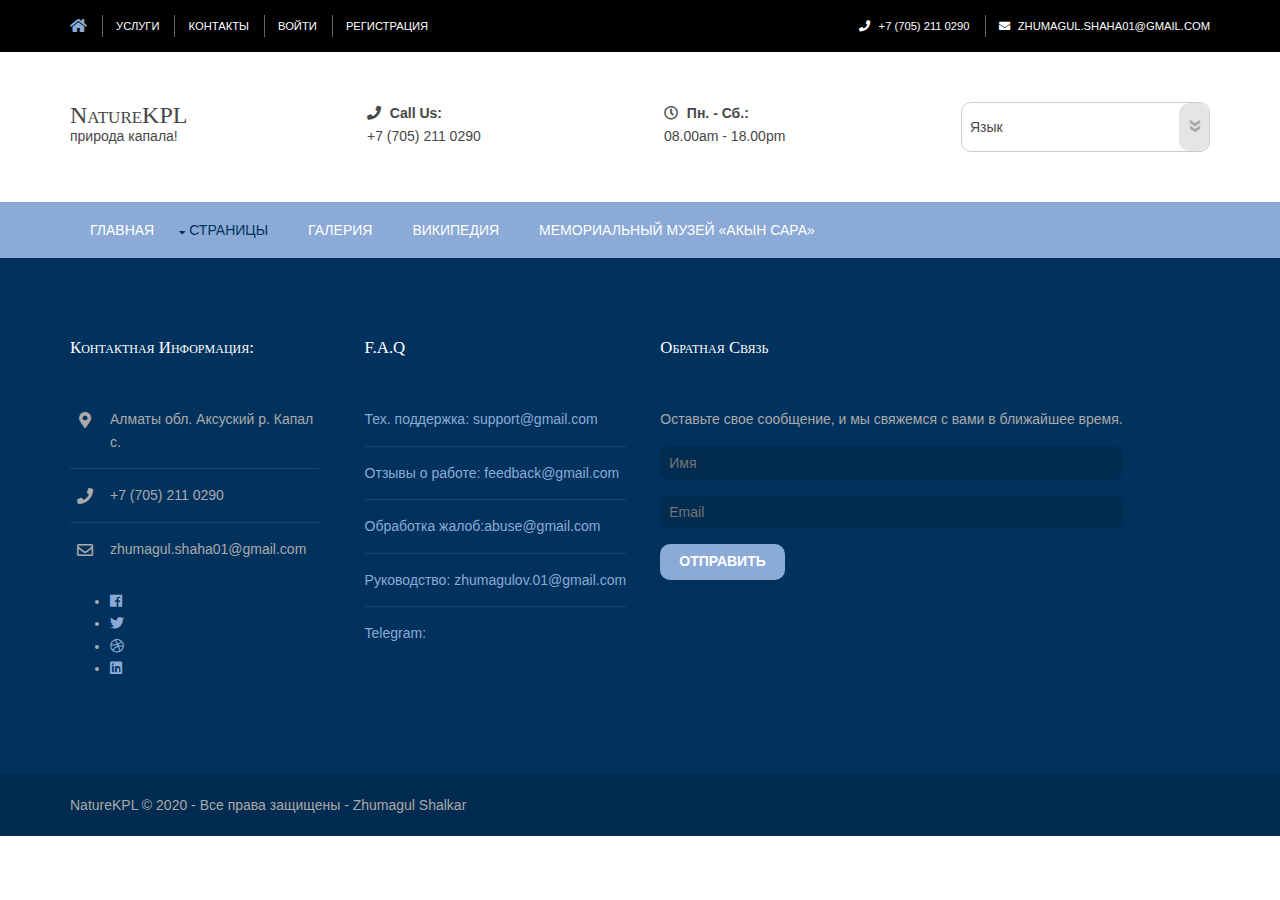
<file: pages/Uslugi.html>
<!DOCTYPE html>
<!--
Template Name: Bistup
Author: <a href="https://www.os-templates.com/">OS Templates</a>
Author URI: https://www.os-templates.com/
Copyright: OS-Templates.com
Licence: Free to use under our free template licence terms
Licence URI: https://www.os-templates.com/template-terms
-->
<html lang="">
<!-- To declare your language - read more here: https://www.w3.org/International/questions/qa-html-language-declarations -->
<head>
<title>NatureKPL | Burkhan-Bulak </title>
<meta charset="utf-8">
<meta name="viewport" content="width=device-width, initial-scale=1.0, maximum-scale=1.0, user-scalable=no">
<link href="../layout/styles/layout.css" rel="stylesheet" type="text/css" media="all">
</head>
<body id="top">
<!-- ################################################################################################ -->
<!-- ################################################################################################ -->
<!-- ################################################################################################ -->
<div class="wrapper row0">
  <div id="topbar" class="hoc clear"> 
    <!-- ################################################################################################ -->
    <div class="fl_left">
      <ul class="nospace">
        <li><a href="../index.html"><i class="fas fa-home fa-lg"></i></a></li>
        <li><a href="#">Услуги</a></li>
        <li><a href="#">Контакты</a></li>
        <li><a href="#">Войти</a></li>
        <li><a href="#">Регистрация</a></li>
      </ul>
    </div>
    <div class="fl_right">
      <ul class="nospace">
        <li><i class="fas fa-phone rgtspace-5"></i> +7 (705) 211 0290</li>
        <li><i class="fas fa-envelope rgtspace-5"></i> zhumagul.shaha01@gmail.com</li>
      </ul>
    </div>
    <!-- ################################################################################################ -->
  </div>
</div>
<!-- ################################################################################################ -->
<!-- ################################################################################################ -->
<!-- ################################################################################################ -->
<div class="wrapper row1">
  <header id="header" class="hoc clear"> 
    <!-- ################################################################################################ -->
    <div id="logo" class="one_quarter first">
      <h1><a href="../index.html">NatureKPL</a></h1>
      <p>природа капала! </p>
    </div>
    <div class="one_quarter"><strong><i class="fas fa-phone rgtspace-5"></i> Call Us:</strong> +7 (705) 211 0290</div>
    <div class="one_quarter"><strong><i class="far fa-clock rgtspace-5"></i> Пн. - Сб.:</strong> 08.00am - 18.00pm</div>
    <div class="one_quarter">
      <form action="#" method="post">
        <label>
          <select>
            <option value="" selected="selected" disabled="disabled">Язык</option>
            <option value="Russian">Default</option>
            <option value="English">English</option>
            <option value="Kazakh">Қазақ</option>
            <option value="Spanish">French</option>
          </select>
        </label>
      </form>
    </div>
    <!-- ################################################################################################ -->
  </header>
</div>
<!-- ################################################################################################ -->
<!-- ################################################################################################ -->
<!-- ################################################################################################ -->
<div class="wrapper row2">
  <nav id="mainav" class="hoc clear"> 
    <!-- ################################################################################################ -->
    <ul class="clear">
      <li><a href="../index.html">Главная</a></li>
      <li class="active"><a class="drop" href="#">Страницы</a>
        <ul>
          <li><a href="gallery.html">Галерия</a></li>
          <li class="active"><a href="full-width.html">Википедия</a></li>
        </ul>
      </li>
      <li><a href="#">Галерия</a></li>
      <li><a href="#">Википедия</a></li>
      <li><a href="museum.html">Мемориальный Музей «Акын Сара»</a></li>
    </ul>

    <!-- ################################################################################################ -->
  </nav>
</div>
<!-- ################################################################################################ -->
<!-- ################################################################################################ -->
<!-- ################################################################################################ -->
      <!-- ################################################################################################ -->
    </div>
    <!-- ################################################################################################ -->
    <!-- / main body -->
    <div class="clear"></div>
  </main>
</div>
<!-- ################################################################################################ -->
<!-- ################################################################################################ -->
<!-- ################################################################################################ -->
<div class="wrapper row4">
  <footer id="footer" class="hoc clear"> 
    <!-- ################################################################################################ -->
    <div class="one_quarter first">
      <h6 class="heading">Контактная информация:</h6>
      <ul class="nospace btmspace-30 linklist contact">
        <li><i class="fas fa-map-marker-alt"></i>
          <address>
          Алматы обл. Аксуский р. Капал с.
          </address>
        </li>
        <li><i class="fas fa-phone"></i> +7 (705) 211 0290</li>
        <li><i class="far fa-envelope"></i> zhumagul.shaha01@gmail.com</li>
      </ul>
      <ul class="faico clear">
        <li><a class="faicon-facebook" href="#"><i class="fab fa-facebook"></i></a></li>
        <li><a class="faicon-twitter" href="#"><i class="fab fa-twitter"></i></a></li>
        <li><a class="faicon-dribble" href="#"><i class="fab fa-dribbble"></i></a></li>
        <li><a class="faicon-linkedin" href="#"><i class="fab fa-linkedin"></i></a></li>
      </ul>
    </div>
    <div class="one_quarterl">
      <h6 class="heading">F.A.Q</h6>
      <ul class="nospace linklist">
        <li><a href="#">Тех. поддержка: support@gmail.com</a></li>
        <li><a href="#">Отзывы о работе: feedback@gmail.com</a></li>
        <li><a href="#">Обработка жалоб:abuse@gmail.com </a></li>
        <li><a href="#">Руководство: zhumagulov.01@gmail.com</a></li>
        <li><a href="#">Telegram:</a></li>
      </ul>
    </div>
    <div class="one_quarterk">
      <h6 class="heading">Обратная связь</h6>
      <p class="nospace btmspace-15">Оставьте свое сообщение, и мы свяжемся с вами в ближайшее время.</p>
      <form method="post" action="#">
        <fieldset>
          <legend>Newsletter:</legend>
          <input class="btmspace-15" type="text" value="" placeholder="Имя">
          <input class="btmspace-15" type="text" value="" placeholder="Email">
          <button type="submit" value="submit">Отправить</button>
        </fieldset>
      </form>
    </div>
    <!-- ################################################################################################ -->
  </footer>
</div>
<!-- ################################################################################################ -->
<!-- ################################################################################################ -->
<!-- ################################################################################################ -->
<div class="wrapper row5">
  <div id="copyright" class="hoc clear"> 
    <!-- ################################################################################################ -->
    <p class="fl_left">NatureKPL &copy; 2020 - Все права защищены - <a href="#">Zhumagul Shalkar</a></p>
    <!-- ################################################################################################ -->
  </div>
</div>
<!-- ################################################################################################ -->
<!-- ################################################################################################ -->
<!-- ################################################################################################ -->
<a id="backtotop" href="#top"><i class="fas fa-chevron-up"></i></a>
<!-- JAVASCRIPTS -->
<script src="../layout/scripts/jquery.min.js"></script>
<script src="../layout/scripts/jquery.backtotop.js"></script>
<script src="../layout/scripts/jquery.mobilemenu.js"></script>
</body>
</html>
</file>
<file: login/vendor/daterangepicker/daterangepicker.css>
.daterangepicker {
  position: absolute;
  color: inherit;
  background-color: #fff;
  border-radius: 4px;
  width: 278px;
  padding: 4px;
  margin-top: 1px;
  top: 100px;
  left: 20px;
  /* Calendars */ }
  .daterangepicker:before, .daterangepicker:after {
    position: absolute;
    display: inline-block;
    border-bottom-color: rgba(0, 0, 0, 0.2);
    content: ''; }
  .daterangepicker:before {
    top: -7px;
    border-right: 7px solid transparent;
    border-left: 7px solid transparent;
    border-bottom: 7px solid #ccc; }
  .daterangepicker:after {
    top: -6px;
    border-right: 6px solid transparent;
    border-bottom: 6px solid #fff;
    border-left: 6px solid transparent; }
  .daterangepicker.opensleft:before {
    right: 9px; }
  .daterangepicker.opensleft:after {
    right: 10px; }
  .daterangepicker.openscenter:before {
    left: 0;
    right: 0;
    width: 0;
    margin-left: auto;
    margin-right: auto; }
  .daterangepicker.openscenter:after {
    left: 0;
    right: 0;
    width: 0;
    margin-left: auto;
    margin-right: auto; }
  .daterangepicker.opensright:before {
    left: 9px; }
  .daterangepicker.opensright:after {
    left: 10px; }
  .daterangepicker.dropup {
    margin-top: -5px; }
    .daterangepicker.dropup:before {
      top: initial;
      bottom: -7px;
      border-bottom: initial;
      border-top: 7px solid #ccc; }
    .daterangepicker.dropup:after {
      top: initial;
      bottom: -6px;
      border-bottom: initial;
      border-top: 6px solid #fff; }
  .daterangepicker.dropdown-menu {
    max-width: none;
    z-index: 3001; }
  .daterangepicker.single .ranges, .daterangepicker.single .calendar {
    float: none; }
  .daterangepicker.show-calendar .calendar {
    display: block; }
  .daterangepicker .calendar {
    display: none;
    max-width: 270px;
    margin: 4px; }
    .daterangepicker .calendar.single .calendar-table {
      border: none; }
    .daterangepicker .calendar th, .daterangepicker .calendar td {
      white-space: nowrap;
      text-align: center;
      min-width: 32px; }
  .daterangepicker .calendar-table {
    border: 1px solid #fff;
    padding: 4px;
    border-radius: 4px;
    background-color: #fff; }
  .daterangepicker table {
    width: 100%;
    margin: 0; }
  .daterangepicker td, .daterangepicker th {
    text-align: center;
    width: 20px;
    height: 20px;
    border-radius: 4px;
    border: 1px solid transparent;
    white-space: nowrap;
    cursor: pointer; }
    .daterangepicker td.available:hover, .daterangepicker th.available:hover {
      background-color: #eee;
      border-color: transparent;
      color: inherit; }
    .daterangepicker td.week, .daterangepicker th.week {
      font-size: 80%;
      color: #ccc; }
  .daterangepicker td.off, .daterangepicker td.off.in-range, .daterangepicker td.off.start-date, .daterangepicker td.off.end-date {
    background-color: #fff;
    border-color: transparent;
    color: #999; }
  .daterangepicker td.in-range {
    background-color: #ebf4f8;
    border-color: transparent;
    color: #000;
    border-radius: 0; }
  .daterangepicker td.start-date {
    border-radius: 4px 0 0 4px; }
  .daterangepicker td.end-date {
    border-radius: 0 4px 4px 0; }
  .daterangepicker td.start-date.end-date {
    border-radius: 4px; }
  .daterangepicker td.active, .daterangepicker td.active:hover {
    background-color: #357ebd;
    border-color: transparent;
    color: #fff; }
  .daterangepicker th.month {
    width: auto; }
  .daterangepicker td.disabled, .daterangepicker option.disabled {
    color: #999;
    cursor: not-allowed;
    text-decoration: line-through; }
  .daterangepicker select.monthselect, .daterangepicker select.yearselect {
    font-size: 12px;
    padding: 1px;
    height: auto;
    margin: 0;
    cursor: default; }
  .daterangepicker select.monthselect {
    margin-right: 2%;
    width: 56%; }
  .daterangepicker select.yearselect {
    width: 40%; }
  .daterangepicker select.hourselect, .daterangepicker select.minuteselect, .daterangepicker select.secondselect, .daterangepicker select.ampmselect {
    width: 50px;
    margin-bottom: 0; }
  .daterangepicker .input-mini {
    border: 1px solid #ccc;
    border-radius: 4px;
    color: #555;
    height: 30px;
    line-height: 30px;
    display: block;
    vertical-align: middle;
    margin: 0 0 5px 0;
    padding: 0 6px 0 28px;
    width: 100%; }
    .daterangepicker .input-mini.active {
      border: 1px solid #08c;
      border-radius: 4px; }
  .daterangepicker .daterangepicker_input {
    position: relative; }
    .daterangepicker .daterangepicker_input i {
      position: absolute;
      left: 8px;
      top: 8px; }
  .daterangepicker.rtl .input-mini {
    padding-right: 28px;
    padding-left: 6px; }
  .daterangepicker.rtl .daterangepicker_input i {
    left: auto;
    right: 8px; }
  .daterangepicker .calendar-time {
    text-align: center;
    margin: 5px auto;
    line-height: 30px;
    position: relative;
    padding-left: 28px; }
    .daterangepicker .calendar-time select.disabled {
      color: #ccc;
      cursor: not-allowed; }

.ranges {
  font-size: 11px;
  float: none;
  margin: 4px;
  text-align: left; }
  .ranges ul {
    list-style: none;
    margin: 0 auto;
    padding: 0;
    width: 100%; }
  .ranges li {
    font-size: 13px;
    background-color: #f5f5f5;
    border: 1px solid #f5f5f5;
    border-radius: 4px;
    color: #08c;
    padding: 3px 12px;
    margin-bottom: 8px;
    cursor: pointer; }
    .ranges li:hover {
      background-color: #08c;
      border: 1px solid #08c;
      color: #fff; }
    .ranges li.active {
      background-color: #08c;
      border: 1px solid #08c;
      color: #fff; }

/*  Larger Screen Styling */
@media (min-width: 564px) {
  .daterangepicker {
    width: auto; }
    .daterangepicker .ranges ul {
      width: 160px; }
    .daterangepicker.single .ranges ul {
      width: 100%; }
    .daterangepicker.single .calendar.left {
      clear: none; }
    .daterangepicker.single.ltr .ranges, .daterangepicker.single.ltr .calendar {
      float: left; }
    .daterangepicker.single.rtl .ranges, .daterangepicker.single.rtl .calendar {
      float: right; }
    .daterangepicker.ltr {
      direction: ltr;
      text-align: left; }
      .daterangepicker.ltr .calendar.left {
        clear: left;
        margin-right: 0; }
        .daterangepicker.ltr .calendar.left .calendar-table {
          border-right: none;
          border-top-right-radius: 0;
          border-bottom-right-radius: 0; }
      .daterangepicker.ltr .calendar.right {
        margin-left: 0; }
        .daterangepicker.ltr .calendar.right .calendar-table {
          border-left: none;
          border-top-left-radius: 0;
          border-bottom-left-radius: 0; }
      .daterangepicker.ltr .left .daterangepicker_input {
        padding-right: 12px; }
      .daterangepicker.ltr .calendar.left .calendar-table {
        padding-right: 12px; }
      .daterangepicker.ltr .ranges, .daterangepicker.ltr .calendar {
        float: left; }
    .daterangepicker.rtl {
      direction: rtl;
      text-align: right; }
      .daterangepicker.rtl .calendar.left {
        clear: right;
        margin-left: 0; }
        .daterangepicker.rtl .calendar.left .calendar-table {
          border-left: none;
          border-top-left-radius: 0;
          border-bottom-left-radius: 0; }
      .daterangepicker.rtl .calendar.right {
        margin-right: 0; }
        .daterangepicker.rtl .calendar.right .calendar-table {
          border-right: none;
          border-top-right-radius: 0;
          border-bottom-right-radius: 0; }
      .daterangepicker.rtl .left .daterangepicker_input {
        padding-left: 12px; }
      .daterangepicker.rtl .calendar.left .calendar-table {
        padding-left: 12px; }
      .daterangepicker.rtl .ranges, .daterangepicker.rtl .calendar {
        text-align: right;
        float: right; } }
@media (min-width: 730px) {
  .daterangepicker .ranges {
    width: auto; }
  .daterangepicker.ltr .ranges {
    float: left; }
  .daterangepicker.rtl .ranges {
    float: right; }
  .daterangepicker .calendar.left {
    clear: none !important; } }
</file>
<file: login/css/util.css>
/*[ FONT SIZE ]
///////////////////////////////////////////////////////////
*/
.fs-1 {font-size: 1px;}
.fs-2 {font-size: 2px;}
.fs-3 {font-size: 3px;}
.fs-4 {font-size: 4px;}
.fs-5 {font-size: 5px;}
.fs-6 {font-size: 6px;}
.fs-7 {font-size: 7px;}
.fs-8 {font-size: 8px;}
.fs-9 {font-size: 9px;}
.fs-10 {font-size: 10px;}
.fs-11 {font-size: 11px;}
.fs-12 {font-size: 12px;}
.fs-13 {font-size: 13px;}
.fs-14 {font-size: 14px;}
.fs-15 {font-size: 15px;}
.fs-16 {font-size: 16px;}
.fs-17 {font-size: 17px;}
.fs-18 {font-size: 18px;}
.fs-19 {font-size: 19px;}
.fs-20 {font-size: 20px;}
.fs-21 {font-size: 21px;}
.fs-22 {font-size: 22px;}
.fs-23 {font-size: 23px;}
.fs-24 {font-size: 24px;}
.fs-25 {font-size: 25px;}
.fs-26 {font-size: 26px;}
.fs-27 {font-size: 27px;}
.fs-28 {font-size: 28px;}
.fs-29 {font-size: 29px;}
.fs-30 {font-size: 30px;}
.fs-31 {font-size: 31px;}
.fs-32 {font-size: 32px;}
.fs-33 {font-size: 33px;}
.fs-34 {font-size: 34px;}
.fs-35 {font-size: 35px;}
.fs-36 {font-size: 36px;}
.fs-37 {font-size: 37px;}
.fs-38 {font-size: 38px;}
.fs-39 {font-size: 39px;}
.fs-40 {font-size: 40px;}
.fs-41 {font-size: 41px;}
.fs-42 {font-size: 42px;}
.fs-43 {font-size: 43px;}
.fs-44 {font-size: 44px;}
.fs-45 {font-size: 45px;}
.fs-46 {font-size: 46px;}
.fs-47 {font-size: 47px;}
.fs-48 {font-size: 48px;}
.fs-49 {font-size: 49px;}
.fs-50 {font-size: 50px;}
.fs-51 {font-size: 51px;}
.fs-52 {font-size: 52px;}
.fs-53 {font-size: 53px;}
.fs-54 {font-size: 54px;}
.fs-55 {font-size: 55px;}
.fs-56 {font-size: 56px;}
.fs-57 {font-size: 57px;}
.fs-58 {font-size: 58px;}
.fs-59 {font-size: 59px;}
.fs-60 {font-size: 60px;}
.fs-61 {font-size: 61px;}
.fs-62 {font-size: 62px;}
.fs-63 {font-size: 63px;}
.fs-64 {font-size: 64px;}
.fs-65 {font-size: 65px;}
.fs-66 {font-size: 66px;}
.fs-67 {font-size: 67px;}
.fs-68 {font-size: 68px;}
.fs-69 {font-size: 69px;}
.fs-70 {font-size: 70px;}
.fs-71 {font-size: 71px;}
.fs-72 {font-size: 72px;}
.fs-73 {font-size: 73px;}
.fs-74 {font-size: 74px;}
.fs-75 {font-size: 75px;}
.fs-76 {font-size: 76px;}
.fs-77 {font-size: 77px;}
.fs-78 {font-size: 78px;}
.fs-79 {font-size: 79px;}
.fs-80 {font-size: 80px;}
.fs-81 {font-size: 81px;}
.fs-82 {font-size: 82px;}
.fs-83 {font-size: 83px;}
.fs-84 {font-size: 84px;}
.fs-85 {font-size: 85px;}
.fs-86 {font-size: 86px;}
.fs-87 {font-size: 87px;}
.fs-88 {font-size: 88px;}
.fs-89 {font-size: 89px;}
.fs-90 {font-size: 90px;}
.fs-91 {font-size: 91px;}
.fs-92 {font-size: 92px;}
.fs-93 {font-size: 93px;}
.fs-94 {font-size: 94px;}
.fs-95 {font-size: 95px;}
.fs-96 {font-size: 96px;}
.fs-97 {font-size: 97px;}
.fs-98 {font-size: 98px;}
.fs-99 {font-size: 99px;}
.fs-100 {font-size: 100px;}
.fs-101 {font-size: 101px;}
.fs-102 {font-size: 102px;}
.fs-103 {font-size: 103px;}
.fs-104 {font-size: 104px;}
.fs-105 {font-size: 105px;}
.fs-106 {font-size: 106px;}
.fs-107 {font-size: 107px;}
.fs-108 {font-size: 108px;}
.fs-109 {font-size: 109px;}
.fs-110 {font-size: 110px;}
.fs-111 {font-size: 111px;}
.fs-112 {font-size: 112px;}
.fs-113 {font-size: 113px;}
.fs-114 {font-size: 114px;}
.fs-115 {font-size: 115px;}
.fs-116 {font-size: 116px;}
.fs-117 {font-size: 117px;}
.fs-118 {font-size: 118px;}
.fs-119 {font-size: 119px;}
.fs-120 {font-size: 120px;}
.fs-121 {font-size: 121px;}
.fs-122 {font-size: 122px;}
.fs-123 {font-size: 123px;}
.fs-124 {font-size: 124px;}
.fs-125 {font-size: 125px;}
.fs-126 {font-size: 126px;}
.fs-127 {font-size: 127px;}
.fs-128 {font-size: 128px;}
.fs-129 {font-size: 129px;}
.fs-130 {font-size: 130px;}
.fs-131 {font-size: 131px;}
.fs-132 {font-size: 132px;}
.fs-133 {font-size: 133px;}
.fs-134 {font-size: 134px;}
.fs-135 {font-size: 135px;}
.fs-136 {font-size: 136px;}
.fs-137 {font-size: 137px;}
.fs-138 {font-size: 138px;}
.fs-139 {font-size: 139px;}
.fs-140 {font-size: 140px;}
.fs-141 {font-size: 141px;}
.fs-142 {font-size: 142px;}
.fs-143 {font-size: 143px;}
.fs-144 {font-size: 144px;}
.fs-145 {font-size: 145px;}
.fs-146 {font-size: 146px;}
.fs-147 {font-size: 147px;}
.fs-148 {font-size: 148px;}
.fs-149 {font-size: 149px;}
.fs-150 {font-size: 150px;}
.fs-151 {font-size: 151px;}
.fs-152 {font-size: 152px;}
.fs-153 {font-size: 153px;}
.fs-154 {font-size: 154px;}
.fs-155 {font-size: 155px;}
.fs-156 {font-size: 156px;}
.fs-157 {font-size: 157px;}
.fs-158 {font-size: 158px;}
.fs-159 {font-size: 159px;}
.fs-160 {font-size: 160px;}
.fs-161 {font-size: 161px;}
.fs-162 {font-size: 162px;}
.fs-163 {font-size: 163px;}
.fs-164 {font-size: 164px;}
.fs-165 {font-size: 165px;}
.fs-166 {font-size: 166px;}
.fs-167 {font-size: 167px;}
.fs-168 {font-size: 168px;}
.fs-169 {font-size: 169px;}
.fs-170 {font-size: 170px;}
.fs-171 {font-size: 171px;}
.fs-172 {font-size: 172px;}
.fs-173 {font-size: 173px;}
.fs-174 {font-size: 174px;}
.fs-175 {font-size: 175px;}
.fs-176 {font-size: 176px;}
.fs-177 {font-size: 177px;}
.fs-178 {font-size: 178px;}
.fs-179 {font-size: 179px;}
.fs-180 {font-size: 180px;}
.fs-181 {font-size: 181px;}
.fs-182 {font-size: 182px;}
.fs-183 {font-size: 183px;}
.fs-184 {font-size: 184px;}
.fs-185 {font-size: 185px;}
.fs-186 {font-size: 186px;}
.fs-187 {font-size: 187px;}
.fs-188 {font-size: 188px;}
.fs-189 {font-size: 189px;}
.fs-190 {font-size: 190px;}
.fs-191 {font-size: 191px;}
.fs-192 {font-size: 192px;}
.fs-193 {font-size: 193px;}
.fs-194 {font-size: 194px;}
.fs-195 {font-size: 195px;}
.fs-196 {font-size: 196px;}
.fs-197 {font-size: 197px;}
.fs-198 {font-size: 198px;}
.fs-199 {font-size: 199px;}
.fs-200 {font-size: 200px;}

/*[ PADDING ]
///////////////////////////////////////////////////////////
*/
.p-t-0 {padding-top: 0px;}
.p-t-1 {padding-top: 1px;}
.p-t-2 {padding-top: 2px;}
.p-t-3 {padding-top: 3px;}
.p-t-4 {padding-top: 4px;}
.p-t-5 {padding-top: 5px;}
.p-t-6 {padding-top: 6px;}
.p-t-7 {padding-top: 7px;}
.p-t-8 {padding-top: 8px;}
.p-t-9 {padding-top: 9px;}
.p-t-10 {padding-top: 10px;}
.p-t-11 {padding-top: 11px;}
.p-t-12 {padding-top: 12px;}
.p-t-13 {padding-top: 13px;}
.p-t-14 {padding-top: 14px;}
.p-t-15 {padding-top: 15px;}
.p-t-16 {padding-top: 16px;}
.p-t-17 {padding-top: 17px;}
.p-t-18 {padding-top: 18px;}
.p-t-19 {padding-top: 19px;}
.p-t-20 {padding-top: 20px;}
.p-t-21 {padding-top: 21px;}
.p-t-22 {padding-top: 22px;}
.p-t-23 {padding-top: 23px;}
.p-t-24 {padding-top: 24px;}
.p-t-25 {padding-top: 25px;}
.p-t-26 {padding-top: 26px;}
.p-t-27 {padding-top: 27px;}
.p-t-28 {padding-top: 28px;}
.p-t-29 {padding-top: 29px;}
.p-t-30 {padding-top: 30px;}
.p-t-31 {padding-top: 31px;}
.p-t-32 {padding-top: 32px;}
.p-t-33 {padding-top: 33px;}
.p-t-34 {padding-top: 34px;}
.p-t-35 {padding-top: 35px;}
.p-t-36 {padding-top: 36px;}
.p-t-37 {padding-top: 37px;}
.p-t-38 {padding-top: 38px;}
.p-t-39 {padding-top: 39px;}
.p-t-40 {padding-top: 40px;}
.p-t-41 {padding-top: 41px;}
.p-t-42 {padding-top: 42px;}
.p-t-43 {padding-top: 43px;}
.p-t-44 {padding-top: 44px;}
.p-t-45 {padding-top: 45px;}
.p-t-46 {padding-top: 46px;}
.p-t-47 {padding-top: 47px;}
.p-t-48 {padding-top: 48px;}
.p-t-49 {padding-top: 49px;}
.p-t-50 {padding-top: 50px;}
.p-t-51 {padding-top: 51px;}
.p-t-52 {padding-top: 52px;}
.p-t-53 {padding-top: 53px;}
.p-t-54 {padding-top: 54px;}
.p-t-55 {padding-top: 55px;}
.p-t-56 {padding-top: 56px;}
.p-t-57 {padding-top: 57px;}
.p-t-58 {padding-top: 58px;}
.p-t-59 {padding-top: 59px;}
.p-t-60 {padding-top: 60px;}
.p-t-61 {padding-top: 61px;}
.p-t-62 {padding-top: 62px;}
.p-t-63 {padding-top: 63px;}
.p-t-64 {padding-top: 64px;}
.p-t-65 {padding-top: 65px;}
.p-t-66 {padding-top: 66px;}
.p-t-67 {padding-top: 67px;}
.p-t-68 {padding-top: 68px;}
.p-t-69 {padding-top: 69px;}
.p-t-70 {padding-top: 70px;}
.p-t-71 {padding-top: 71px;}
.p-t-72 {padding-top: 72px;}
.p-t-73 {padding-top: 73px;}
.p-t-74 {padding-top: 74px;}
.p-t-75 {padding-top: 75px;}
.p-t-76 {padding-top: 76px;}
.p-t-77 {padding-top: 77px;}
.p-t-78 {padding-top: 78px;}
.p-t-79 {padding-top: 79px;}
.p-t-80 {padding-top: 80px;}
.p-t-81 {padding-top: 81px;}
.p-t-82 {padding-top: 82px;}
.p-t-83 {padding-top: 83px;}
.p-t-84 {padding-top: 84px;}
.p-t-85 {padding-top: 85px;}
.p-t-86 {padding-top: 86px;}
.p-t-87 {padding-top: 87px;}
.p-t-88 {padding-top: 88px;}
.p-t-89 {padding-top: 89px;}
.p-t-90 {padding-top: 90px;}
.p-t-91 {padding-top: 91px;}
.p-t-92 {padding-top: 92px;}
.p-t-93 {padding-top: 93px;}
.p-t-94 {padding-top: 94px;}
.p-t-95 {padding-top: 95px;}
.p-t-96 {padding-top: 96px;}
.p-t-97 {padding-top: 97px;}
.p-t-98 {padding-top: 98px;}
.p-t-99 {padding-top: 99px;}
.p-t-100 {padding-top: 100px;}
.p-t-101 {padding-top: 101px;}
.p-t-102 {padding-top: 102px;}
.p-t-103 {padding-top: 103px;}
.p-t-104 {padding-top: 104px;}
.p-t-105 {padding-top: 105px;}
.p-t-106 {padding-top: 106px;}
.p-t-107 {padding-top: 107px;}
.p-t-108 {padding-top: 108px;}
.p-t-109 {padding-top: 109px;}
.p-t-110 {padding-top: 110px;}
.p-t-111 {padding-top: 111px;}
.p-t-112 {padding-top: 112px;}
.p-t-113 {padding-top: 113px;}
.p-t-114 {padding-top: 114px;}
.p-t-115 {padding-top: 115px;}
.p-t-116 {padding-top: 116px;}
.p-t-117 {padding-top: 117px;}
.p-t-118 {padding-top: 118px;}
.p-t-119 {padding-top: 119px;}
.p-t-120 {padding-top: 120px;}
.p-t-121 {padding-top: 121px;}
.p-t-122 {padding-top: 122px;}
.p-t-123 {padding-top: 123px;}
.p-t-124 {padding-top: 124px;}
.p-t-125 {padding-top: 125px;}
.p-t-126 {padding-top: 126px;}
.p-t-127 {padding-top: 127px;}
.p-t-128 {padding-top: 128px;}
.p-t-129 {padding-top: 129px;}
.p-t-130 {padding-top: 130px;}
.p-t-131 {padding-top: 131px;}
.p-t-132 {padding-top: 132px;}
.p-t-133 {padding-top: 133px;}
.p-t-134 {padding-top: 134px;}
.p-t-135 {padding-top: 135px;}
.p-t-136 {padding-top: 136px;}
.p-t-137 {padding-top: 137px;}
.p-t-138 {padding-top: 138px;}
.p-t-139 {padding-top: 139px;}
.p-t-140 {padding-top: 140px;}
.p-t-141 {padding-top: 141px;}
.p-t-142 {padding-top: 142px;}
.p-t-143 {padding-top: 143px;}
.p-t-144 {padding-top: 144px;}
.p-t-145 {padding-top: 145px;}
.p-t-146 {padding-top: 146px;}
.p-t-147 {padding-top: 147px;}
.p-t-148 {padding-top: 148px;}
.p-t-149 {padding-top: 149px;}
.p-t-150 {padding-top: 150px;}
.p-t-151 {padding-top: 151px;}
.p-t-152 {padding-top: 152px;}
.p-t-153 {padding-top: 153px;}
.p-t-154 {padding-top: 154px;}
.p-t-155 {padding-top: 155px;}
.p-t-156 {padding-top: 156px;}
.p-t-157 {padding-top: 157px;}
.p-t-158 {padding-top: 158px;}
.p-t-159 {padding-top: 159px;}
.p-t-160 {padding-top: 160px;}
.p-t-161 {padding-top: 161px;}
.p-t-162 {padding-top: 162px;}
.p-t-163 {padding-top: 163px;}
.p-t-164 {padding-top: 164px;}
.p-t-165 {padding-top: 165px;}
.p-t-166 {padding-top: 166px;}
.p-t-167 {padding-top: 167px;}
.p-t-168 {padding-top: 168px;}
.p-t-169 {padding-top: 169px;}
.p-t-170 {padding-top: 170px;}
.p-t-171 {padding-top: 171px;}
.p-t-172 {padding-top: 172px;}
.p-t-173 {padding-top: 173px;}
.p-t-174 {padding-top: 174px;}
.p-t-175 {padding-top: 175px;}
.p-t-176 {padding-top: 176px;}
.p-t-177 {padding-top: 177px;}
.p-t-178 {padding-top: 178px;}
.p-t-179 {padding-top: 179px;}
.p-t-180 {padding-top: 180px;}
.p-t-181 {padding-top: 181px;}
.p-t-182 {padding-top: 182px;}
.p-t-183 {padding-top: 183px;}
.p-t-184 {padding-top: 184px;}
.p-t-185 {padding-top: 185px;}
.p-t-186 {padding-top: 186px;}
.p-t-187 {padding-top: 187px;}
.p-t-188 {padding-top: 188px;}
.p-t-189 {padding-top: 189px;}
.p-t-190 {padding-top: 190px;}
.p-t-191 {padding-top: 191px;}
.p-t-192 {padding-top: 192px;}
.p-t-193 {padding-top: 193px;}
.p-t-194 {padding-top: 194px;}
.p-t-195 {padding-top: 195px;}
.p-t-196 {padding-top: 196px;}
.p-t-197 {padding-top: 197px;}
.p-t-198 {padding-top: 198px;}
.p-t-199 {padding-top: 199px;}
.p-t-200 {padding-top: 200px;}
.p-t-201 {padding-top: 201px;}
.p-t-202 {padding-top: 202px;}
.p-t-203 {padding-top: 203px;}
.p-t-204 {padding-top: 204px;}
.p-t-205 {padding-top: 205px;}
.p-t-206 {padding-top: 206px;}
.p-t-207 {padding-top: 207px;}
.p-t-208 {padding-top: 208px;}
.p-t-209 {padding-top: 209px;}
.p-t-210 {padding-top: 210px;}
.p-t-211 {padding-top: 211px;}
.p-t-212 {padding-top: 212px;}
.p-t-213 {padding-top: 213px;}
.p-t-214 {padding-top: 214px;}
.p-t-215 {padding-top: 215px;}
.p-t-216 {padding-top: 216px;}
.p-t-217 {padding-top: 217px;}
.p-t-218 {padding-top: 218px;}
.p-t-219 {padding-top: 219px;}
.p-t-220 {padding-top: 220px;}
.p-t-221 {padding-top: 221px;}
.p-t-222 {padding-top: 222px;}
.p-t-223 {padding-top: 223px;}
.p-t-224 {padding-top: 224px;}
.p-t-225 {padding-top: 225px;}
.p-t-226 {padding-top: 226px;}
.p-t-227 {padding-top: 227px;}
.p-t-228 {padding-top: 228px;}
.p-t-229 {padding-top: 229px;}
.p-t-230 {padding-top: 230px;}
.p-t-231 {padding-top: 231px;}
.p-t-232 {padding-top: 232px;}
.p-t-233 {padding-top: 233px;}
.p-t-234 {padding-top: 234px;}
.p-t-235 {padding-top: 235px;}
.p-t-236 {padding-top: 236px;}
.p-t-237 {padding-top: 237px;}
.p-t-238 {padding-top: 238px;}
.p-t-239 {padding-top: 239px;}
.p-t-240 {padding-top: 240px;}
.p-t-241 {padding-top: 241px;}
.p-t-242 {padding-top: 242px;}
.p-t-243 {padding-top: 243px;}
.p-t-244 {padding-top: 244px;}
.p-t-245 {padding-top: 245px;}
.p-t-246 {padding-top: 246px;}
.p-t-247 {padding-top: 247px;}
.p-t-248 {padding-top: 248px;}
.p-t-249 {padding-top: 249px;}
.p-t-250 {padding-top: 250px;}
.p-b-0 {padding-bottom: 0px;}
.p-b-1 {padding-bottom: 1px;}
.p-b-2 {padding-bottom: 2px;}
.p-b-3 {padding-bottom: 3px;}
.p-b-4 {padding-bottom: 4px;}
.p-b-5 {padding-bottom: 5px;}
.p-b-6 {padding-bottom: 6px;}
.p-b-7 {padding-bottom: 7px;}
.p-b-8 {padding-bottom: 8px;}
.p-b-9 {padding-bottom: 9px;}
.p-b-10 {padding-bottom: 10px;}
.p-b-11 {padding-bottom: 11px;}
.p-b-12 {padding-bottom: 12px;}
.p-b-13 {padding-bottom: 13px;}
.p-b-14 {padding-bottom: 14px;}
.p-b-15 {padding-bottom: 15px;}
.p-b-16 {padding-bottom: 16px;}
.p-b-17 {padding-bottom: 17px;}
.p-b-18 {padding-bottom: 18px;}
.p-b-19 {padding-bottom: 19px;}
.p-b-20 {padding-bottom: 20px;}
.p-b-21 {padding-bottom: 21px;}
.p-b-22 {padding-bottom: 22px;}
.p-b-23 {padding-bottom: 23px;}
.p-b-24 {padding-bottom: 24px;}
.p-b-25 {padding-bottom: 25px;}
.p-b-26 {padding-bottom: 26px;}
.p-b-27 {padding-bottom: 27px;}
.p-b-28 {padding-bottom: 28px;}
.p-b-29 {padding-bottom: 29px;}
.p-b-30 {padding-bottom: 30px;}
.p-b-31 {padding-bottom: 31px;}
.p-b-32 {padding-bottom: 32px;}
.p-b-33 {padding-bottom: 33px;}
.p-b-34 {padding-bottom: 34px;}
.p-b-35 {padding-bottom: 35px;}
.p-b-36 {padding-bottom: 36px;}
.p-b-37 {padding-bottom: 37px;}
.p-b-38 {padding-bottom: 38px;}
.p-b-39 {padding-bottom: 39px;}
.p-b-40 {padding-bottom: 40px;}
.p-b-41 {padding-bottom: 41px;}
.p-b-42 {padding-bottom: 42px;}
.p-b-43 {padding-bottom: 43px;}
.p-b-44 {padding-bottom: 44px;}
.p-b-45 {padding-bottom: 45px;}
.p-b-46 {padding-bottom: 46px;}
.p-b-47 {padding-bottom: 47px;}
.p-b-48 {padding-bottom: 48px;}
.p-b-49 {padding-bottom: 49px;}
.p-b-50 {padding-bottom: 50px;}
.p-b-51 {padding-bottom: 51px;}
.p-b-52 {padding-bottom: 52px;}
.p-b-53 {padding-bottom: 53px;}
.p-b-54 {padding-bottom: 54px;}
.p-b-55 {padding-bottom: 55px;}
.p-b-56 {padding-bottom: 56px;}
.p-b-57 {padding-bottom: 57px;}
.p-b-58 {padding-bottom: 58px;}
.p-b-59 {padding-bottom: 59px;}
.p-b-60 {padding-bottom: 60px;}
.p-b-61 {padding-bottom: 61px;}
.p-b-62 {padding-bottom: 62px;}
.p-b-63 {padding-bottom: 63px;}
.p-b-64 {padding-bottom: 64px;}
.p-b-65 {padding-bottom: 65px;}
.p-b-66 {padding-bottom: 66px;}
.p-b-67 {padding-bottom: 67px;}
.p-b-68 {padding-bottom: 68px;}
.p-b-69 {padding-bottom: 69px;}
.p-b-70 {padding-bottom: 70px;}
.p-b-71 {padding-bottom: 71px;}
.p-b-72 {padding-bottom: 72px;}
.p-b-73 {padding-bottom: 73px;}
.p-b-74 {padding-bottom: 74px;}
.p-b-75 {padding-bottom: 75px;}
.p-b-76 {padding-bottom: 76px;}
.p-b-77 {padding-bottom: 77px;}
.p-b-78 {padding-bottom: 78px;}
.p-b-79 {padding-bottom: 79px;}
.p-b-80 {padding-bottom: 80px;}
.p-b-81 {padding-bottom: 81px;}
.p-b-82 {padding-bottom: 82px;}
.p-b-83 {padding-bottom: 83px;}
.p-b-84 {padding-bottom: 84px;}
.p-b-85 {padding-bottom: 85px;}
.p-b-86 {padding-bottom: 86px;}
.p-b-87 {padding-bottom: 87px;}
.p-b-88 {padding-bottom: 88px;}
.p-b-89 {padding-bottom: 89px;}
.p-b-90 {padding-bottom: 90px;}
.p-b-91 {padding-bottom: 91px;}
.p-b-92 {padding-bottom: 92px;}
.p-b-93 {padding-bottom: 93px;}
.p-b-94 {padding-bottom: 94px;}
.p-b-95 {padding-bottom: 95px;}
.p-b-96 {padding-bottom: 96px;}
.p-b-97 {padding-bottom: 97px;}
.p-b-98 {padding-bottom: 98px;}
.p-b-99 {padding-bottom: 99px;}
.p-b-100 {padding-bottom: 100px;}
.p-b-101 {padding-bottom: 101px;}
.p-b-102 {padding-bottom: 102px;}
.p-b-103 {padding-bottom: 103px;}
.p-b-104 {padding-bottom: 104px;}
.p-b-105 {padding-bottom: 105px;}
.p-b-106 {padding-bottom: 106px;}
.p-b-107 {padding-bottom: 107px;}
.p-b-108 {padding-bottom: 108px;}
.p-b-109 {padding-bottom: 109px;}
.p-b-110 {padding-bottom: 110px;}
.p-b-111 {padding-bottom: 111px;}
.p-b-112 {padding-bottom: 112px;}
.p-b-113 {padding-bottom: 113px;}
.p-b-114 {padding-bottom: 114px;}
.p-b-115 {padding-bottom: 115px;}
.p-b-116 {padding-bottom: 116px;}
.p-b-117 {padding-bottom: 117px;}
.p-b-118 {padding-bottom: 118px;}
.p-b-119 {padding-bottom: 119px;}
.p-b-120 {padding-bottom: 120px;}
.p-b-121 {padding-bottom: 121px;}
.p-b-122 {padding-bottom: 122px;}
.p-b-123 {padding-bottom: 123px;}
.p-b-124 {padding-bottom: 124px;}
.p-b-125 {padding-bottom: 125px;}
.p-b-126 {padding-bottom: 126px;}
.p-b-127 {padding-bottom: 127px;}
.p-b-128 {padding-bottom: 128px;}
.p-b-129 {padding-bottom: 129px;}
.p-b-130 {padding-bottom: 130px;}
.p-b-131 {padding-bottom: 131px;}
.p-b-132 {padding-bottom: 132px;}
.p-b-133 {padding-bottom: 133px;}
.p-b-134 {padding-bottom: 134px;}
.p-b-135 {padding-bottom: 135px;}
.p-b-136 {padding-bottom: 136px;}
.p-b-137 {padding-bottom: 137px;}
.p-b-138 {padding-bottom: 138px;}
.p-b-139 {padding-bottom: 139px;}
.p-b-140 {padding-bottom: 140px;}
.p-b-141 {padding-bottom: 141px;}
.p-b-142 {padding-bottom: 142px;}
.p-b-143 {padding-bottom: 143px;}
.p-b-144 {padding-bottom: 144px;}
.p-b-145 {padding-bottom: 145px;}
.p-b-146 {padding-bottom: 146px;}
.p-b-147 {padding-bottom: 147px;}
.p-b-148 {padding-bottom: 148px;}
.p-b-149 {padding-bottom: 149px;}
.p-b-150 {padding-bottom: 150px;}
.p-b-151 {padding-bottom: 151px;}
.p-b-152 {padding-bottom: 152px;}
.p-b-153 {padding-bottom: 153px;}
.p-b-154 {padding-bottom: 154px;}
.p-b-155 {padding-bottom: 155px;}
.p-b-156 {padding-bottom: 156px;}
.p-b-157 {padding-bottom: 157px;}
.p-b-158 {padding-bottom: 158px;}
.p-b-159 {padding-bottom: 159px;}
.p-b-160 {padding-bottom: 160px;}
.p-b-161 {padding-bottom: 161px;}
.p-b-162 {padding-bottom: 162px;}
.p-b-163 {padding-bottom: 163px;}
.p-b-164 {padding-bottom: 164px;}
.p-b-165 {padding-bottom: 165px;}
.p-b-166 {padding-bottom: 166px;}
.p-b-167 {padding-bottom: 167px;}
.p-b-168 {padding-bottom: 168px;}
.p-b-169 {padding-bottom: 169px;}
.p-b-170 {padding-bottom: 170px;}
.p-b-171 {padding-bottom: 171px;}
.p-b-172 {padding-bottom: 172px;}
.p-b-173 {padding-bottom: 173px;}
.p-b-174 {padding-bottom: 174px;}
.p-b-175 {padding-bottom: 175px;}
.p-b-176 {padding-bottom: 176px;}
.p-b-177 {padding-bottom: 177px;}
.p-b-178 {padding-bottom: 178px;}
.p-b-179 {padding-bottom: 179px;}
.p-b-180 {padding-bottom: 180px;}
.p-b-181 {padding-bottom: 181px;}
.p-b-182 {padding-bottom: 182px;}
.p-b-183 {padding-bottom: 183px;}
.p-b-184 {padding-bottom: 184px;}
.p-b-185 {padding-bottom: 185px;}
.p-b-186 {padding-bottom: 186px;}
.p-b-187 {padding-bottom: 187px;}
.p-b-188 {padding-bottom: 188px;}
.p-b-189 {padding-bottom: 189px;}
.p-b-190 {padding-bottom: 190px;}
.p-b-191 {padding-bottom: 191px;}
.p-b-192 {padding-bottom: 192px;}
.p-b-193 {padding-bottom: 193px;}
.p-b-194 {padding-bottom: 194px;}
.p-b-195 {padding-bottom: 195px;}
.p-b-196 {padding-bottom: 196px;}
.p-b-197 {padding-bottom: 197px;}
.p-b-198 {padding-bottom: 198px;}
.p-b-199 {padding-bottom: 199px;}
.p-b-200 {padding-bottom: 200px;}
.p-b-201 {padding-bottom: 201px;}
.p-b-202 {padding-bottom: 202px;}
.p-b-203 {padding-bottom: 203px;}
.p-b-204 {padding-bottom: 204px;}
.p-b-205 {padding-bottom: 205px;}
.p-b-206 {padding-bottom: 206px;}
.p-b-207 {padding-bottom: 207px;}
.p-b-208 {padding-bottom: 208px;}
.p-b-209 {padding-bottom: 209px;}
.p-b-210 {padding-bottom: 210px;}
.p-b-211 {padding-bottom: 211px;}
.p-b-212 {padding-bottom: 212px;}
.p-b-213 {padding-bottom: 213px;}
.p-b-214 {padding-bottom: 214px;}
.p-b-215 {padding-bottom: 215px;}
.p-b-216 {padding-bottom: 216px;}
.p-b-217 {padding-bottom: 217px;}
.p-b-218 {padding-bottom: 218px;}
.p-b-219 {padding-bottom: 219px;}
.p-b-220 {padding-bottom: 220px;}
.p-b-221 {padding-bottom: 221px;}
.p-b-222 {padding-bottom: 222px;}
.p-b-223 {padding-bottom: 223px;}
.p-b-224 {padding-bottom: 224px;}
.p-b-225 {padding-bottom: 225px;}
.p-b-226 {padding-bottom: 226px;}
.p-b-227 {padding-bottom: 227px;}
.p-b-228 {padding-bottom: 228px;}
.p-b-229 {padding-bottom: 229px;}
.p-b-230 {padding-bottom: 230px;}
.p-b-231 {padding-bottom: 231px;}
.p-b-232 {padding-bottom: 232px;}
.p-b-233 {padding-bottom: 233px;}
.p-b-234 {padding-bottom: 234px;}
.p-b-235 {padding-bottom: 235px;}
.p-b-236 {padding-bottom: 236px;}
.p-b-237 {padding-bottom: 237px;}
.p-b-238 {padding-bottom: 238px;}
.p-b-239 {padding-bottom: 239px;}
.p-b-240 {padding-bottom: 240px;}
.p-b-241 {padding-bottom: 241px;}
.p-b-242 {padding-bottom: 242px;}
.p-b-243 {padding-bottom: 243px;}
.p-b-244 {padding-bottom: 244px;}
.p-b-245 {padding-bottom: 245px;}
.p-b-246 {padding-bottom: 246px;}
.p-b-247 {padding-bottom: 247px;}
.p-b-248 {padding-bottom: 248px;}
.p-b-249 {padding-bottom: 249px;}
.p-b-250 {padding-bottom: 250px;}
.p-l-0 {padding-left: 0px;}
.p-l-1 {padding-left: 1px;}
.p-l-2 {padding-left: 2px;}
.p-l-3 {padding-left: 3px;}
.p-l-4 {padding-left: 4px;}
.p-l-5 {padding-left: 5px;}
.p-l-6 {padding-left: 6px;}
.p-l-7 {padding-left: 7px;}
.p-l-8 {padding-left: 8px;}
.p-l-9 {padding-left: 9px;}
.p-l-10 {padding-left: 10px;}
.p-l-11 {padding-left: 11px;}
.p-l-12 {padding-left: 12px;}
.p-l-13 {padding-left: 13px;}
.p-l-14 {padding-left: 14px;}
.p-l-15 {padding-left: 15px;}
.p-l-16 {padding-left: 16px;}
.p-l-17 {padding-left: 17px;}
.p-l-18 {padding-left: 18px;}
.p-l-19 {padding-left: 19px;}
.p-l-20 {padding-left: 20px;}
.p-l-21 {padding-left: 21px;}
.p-l-22 {padding-left: 22px;}
.p-l-23 {padding-left: 23px;}
.p-l-24 {padding-left: 24px;}
.p-l-25 {padding-left: 25px;}
.p-l-26 {padding-left: 26px;}
.p-l-27 {padding-left: 27px;}
.p-l-28 {padding-left: 28px;}
.p-l-29 {padding-left: 29px;}
.p-l-30 {padding-left: 30px;}
.p-l-31 {padding-left: 31px;}
.p-l-32 {padding-left: 32px;}
.p-l-33 {padding-left: 33px;}
.p-l-34 {padding-left: 34px;}
.p-l-35 {padding-left: 35px;}
.p-l-36 {padding-left: 36px;}
.p-l-37 {padding-left: 37px;}
.p-l-38 {padding-left: 38px;}
.p-l-39 {padding-left: 39px;}
.p-l-40 {padding-left: 40px;}
.p-l-41 {padding-left: 41px;}
.p-l-42 {padding-left: 42px;}
.p-l-43 {padding-left: 43px;}
.p-l-44 {padding-left: 44px;}
.p-l-45 {padding-left: 45px;}
.p-l-46 {padding-left: 46px;}
.p-l-47 {padding-left: 47px;}
.p-l-48 {padding-left: 48px;}
.p-l-49 {padding-left: 49px;}
.p-l-50 {padding-left: 50px;}
.p-l-51 {padding-left: 51px;}
.p-l-52 {padding-left: 52px;}
.p-l-53 {padding-left: 53px;}
.p-l-54 {padding-left: 54px;}
.p-l-55 {padding-left: 55px;}
.p-l-56 {padding-left: 56px;}
.p-l-57 {padding-left: 57px;}
.p-l-58 {padding-left: 58px;}
.p-l-59 {padding-left: 59px;}
.p-l-60 {padding-left: 60px;}
.p-l-61 {padding-left: 61px;}
.p-l-62 {padding-left: 62px;}
.p-l-63 {padding-left: 63px;}
.p-l-64 {padding-left: 64px;}
.p-l-65 {padding-left: 65px;}
.p-l-66 {padding-left: 66px;}
.p-l-67 {padding-left: 67px;}
.p-l-68 {padding-left: 68px;}
.p-l-69 {padding-left: 69px;}
.p-l-70 {padding-left: 70px;}
.p-l-71 {padding-left: 71px;}
.p-l-72 {padding-left: 72px;}
.p-l-73 {padding-left: 73px;}
.p-l-74 {padding-left: 74px;}
.p-l-75 {padding-left: 75px;}
.p-l-76 {padding-left: 76px;}
.p-l-77 {padding-left: 77px;}
.p-l-78 {padding-left: 78px;}
.p-l-79 {padding-left: 79px;}
.p-l-80 {padding-left: 80px;}
.p-l-81 {padding-left: 81px;}
.p-l-82 {padding-left: 82px;}
.p-l-83 {padding-left: 83px;}
.p-l-84 {padding-left: 84px;}
.p-l-85 {padding-left: 85px;}
.p-l-86 {padding-left: 86px;}
.p-l-87 {padding-left: 87px;}
.p-l-88 {padding-left: 88px;}
.p-l-89 {padding-left: 89px;}
.p-l-90 {padding-left: 90px;}
.p-l-91 {padding-left: 91px;}
.p-l-92 {padding-left: 92px;}
.p-l-93 {padding-left: 93px;}
.p-l-94 {padding-left: 94px;}
.p-l-95 {padding-left: 95px;}
.p-l-96 {padding-left: 96px;}
.p-l-97 {padding-left: 97px;}
.p-l-98 {padding-left: 98px;}
.p-l-99 {padding-left: 99px;}
.p-l-100 {padding-left: 100px;}
.p-l-101 {padding-left: 101px;}
.p-l-102 {padding-left: 102px;}
.p-l-103 {padding-left: 103px;}
.p-l-104 {padding-left: 104px;}
.p-l-105 {padding-left: 105px;}
.p-l-106 {padding-left: 106px;}
.p-l-107 {padding-left: 107px;}
.p-l-108 {padding-left: 108px;}
.p-l-109 {padding-left: 109px;}
.p-l-110 {padding-left: 110px;}
.p-l-111 {padding-left: 111px;}
.p-l-112 {padding-left: 112px;}
.p-l-113 {padding-left: 113px;}
.p-l-114 {padding-left: 114px;}
.p-l-115 {padding-left: 115px;}
.p-l-116 {padding-left: 116px;}
.p-l-117 {padding-left: 117px;}
.p-l-118 {padding-left: 118px;}
.p-l-119 {padding-left: 119px;}
.p-l-120 {padding-left: 120px;}
.p-l-121 {padding-left: 121px;}
.p-l-122 {padding-left: 122px;}
.p-l-123 {padding-left: 123px;}
.p-l-124 {padding-left: 124px;}
.p-l-125 {padding-left: 125px;}
.p-l-126 {padding-left: 126px;}
.p-l-127 {padding-left: 127px;}
.p-l-128 {padding-left: 128px;}
.p-l-129 {padding-left: 129px;}
.p-l-130 {padding-left: 130px;}
.p-l-131 {padding-left: 131px;}
.p-l-132 {padding-left: 132px;}
.p-l-133 {padding-left: 133px;}
.p-l-134 {padding-left: 134px;}
.p-l-135 {padding-left: 135px;}
.p-l-136 {padding-left: 136px;}
.p-l-137 {padding-left: 137px;}
.p-l-138 {padding-left: 138px;}
.p-l-139 {padding-left: 139px;}
.p-l-140 {padding-left: 140px;}
.p-l-141 {padding-left: 141px;}
.p-l-142 {padding-left: 142px;}
.p-l-143 {padding-left: 143px;}
.p-l-144 {padding-left: 144px;}
.p-l-145 {padding-left: 145px;}
.p-l-146 {padding-left: 146px;}
.p-l-147 {padding-left: 147px;}
.p-l-148 {padding-left: 148px;}
.p-l-149 {padding-left: 149px;}
.p-l-150 {padding-left: 150px;}
.p-l-151 {padding-left: 151px;}
.p-l-152 {padding-left: 152px;}
.p-l-153 {padding-left: 153px;}
.p-l-154 {padding-left: 154px;}
.p-l-155 {padding-left: 155px;}
.p-l-156 {padding-left: 156px;}
.p-l-157 {padding-left: 157px;}
.p-l-158 {padding-left: 158px;}
.p-l-159 {padding-left: 159px;}
.p-l-160 {padding-left: 160px;}
.p-l-161 {padding-left: 161px;}
.p-l-162 {padding-left: 162px;}
.p-l-163 {padding-left: 163px;}
.p-l-164 {padding-left: 164px;}
.p-l-165 {padding-left: 165px;}
.p-l-166 {padding-left: 166px;}
.p-l-167 {padding-left: 167px;}
.p-l-168 {padding-left: 168px;}
.p-l-169 {padding-left: 169px;}
.p-l-170 {padding-left: 170px;}
.p-l-171 {padding-left: 171px;}
.p-l-172 {padding-left: 172px;}
.p-l-173 {padding-left: 173px;}
.p-l-174 {padding-left: 174px;}
.p-l-175 {padding-left: 175px;}
.p-l-176 {padding-left: 176px;}
.p-l-177 {padding-left: 177px;}
.p-l-178 {padding-left: 178px;}
.p-l-179 {padding-left: 179px;}
.p-l-180 {padding-left: 180px;}
.p-l-181 {padding-left: 181px;}
.p-l-182 {padding-left: 182px;}
.p-l-183 {padding-left: 183px;}
.p-l-184 {padding-left: 184px;}
.p-l-185 {padding-left: 185px;}
.p-l-186 {padding-left: 186px;}
.p-l-187 {padding-left: 187px;}
.p-l-188 {padding-left: 188px;}
.p-l-189 {padding-left: 189px;}
.p-l-190 {padding-left: 190px;}
.p-l-191 {padding-left: 191px;}
.p-l-192 {padding-left: 192px;}
.p-l-193 {padding-left: 193px;}
.p-l-194 {padding-left: 194px;}
.p-l-195 {padding-left: 195px;}
.p-l-196 {padding-left: 196px;}
.p-l-197 {padding-left: 197px;}
.p-l-198 {padding-left: 198px;}
.p-l-199 {padding-left: 199px;}
.p-l-200 {padding-left: 200px;}
.p-l-201 {padding-left: 201px;}
.p-l-202 {padding-left: 202px;}
.p-l-203 {padding-left: 203px;}
.p-l-204 {padding-left: 204px;}
.p-l-205 {padding-left: 205px;}
.p-l-206 {padding-left: 206px;}
.p-l-207 {padding-left: 207px;}
.p-l-208 {padding-left: 208px;}
.p-l-209 {padding-left: 209px;}
.p-l-210 {padding-left: 210px;}
.p-l-211 {padding-left: 211px;}
.p-l-212 {padding-left: 212px;}
.p-l-213 {padding-left: 213px;}
.p-l-214 {padding-left: 214px;}
.p-l-215 {padding-left: 215px;}
.p-l-216 {padding-left: 216px;}
.p-l-217 {padding-left: 217px;}
.p-l-218 {padding-left: 218px;}
.p-l-219 {padding-left: 219px;}
.p-l-220 {padding-left: 220px;}
.p-l-221 {padding-left: 221px;}
.p-l-222 {padding-left: 222px;}
.p-l-223 {padding-left: 223px;}
.p-l-224 {padding-left: 224px;}
.p-l-225 {padding-left: 225px;}
.p-l-226 {padding-left: 226px;}
.p-l-227 {padding-left: 227px;}
.p-l-228 {padding-left: 228px;}
.p-l-229 {padding-left: 229px;}
.p-l-230 {padding-left: 230px;}
.p-l-231 {padding-left: 231px;}
.p-l-232 {padding-left: 232px;}
.p-l-233 {padding-left: 233px;}
.p-l-234 {padding-left: 234px;}
.p-l-235 {padding-left: 235px;}
.p-l-236 {padding-left: 236px;}
.p-l-237 {padding-left: 237px;}
.p-l-238 {padding-left: 238px;}
.p-l-239 {padding-left: 239px;}
.p-l-240 {padding-left: 240px;}
.p-l-241 {padding-left: 241px;}
.p-l-242 {padding-left: 242px;}
.p-l-243 {padding-left: 243px;}
.p-l-244 {padding-left: 244px;}
.p-l-245 {padding-left: 245px;}
.p-l-246 {padding-left: 246px;}
.p-l-247 {padding-left: 247px;}
.p-l-248 {padding-left: 248px;}
.p-l-249 {padding-left: 249px;}
.p-l-250 {padding-left: 250px;}
.p-r-0 {padding-right: 0px;}
.p-r-1 {padding-right: 1px;}
.p-r-2 {padding-right: 2px;}
.p-r-3 {padding-right: 3px;}
.p-r-4 {padding-right: 4px;}
.p-r-5 {padding-right: 5px;}
.p-r-6 {padding-right: 6px;}
.p-r-7 {padding-right: 7px;}
.p-r-8 {padding-right: 8px;}
.p-r-9 {padding-right: 9px;}
.p-r-10 {padding-right: 10px;}
.p-r-11 {padding-right: 11px;}
.p-r-12 {padding-right: 12px;}
.p-r-13 {padding-right: 13px;}
.p-r-14 {padding-right: 14px;}
.p-r-15 {padding-right: 15px;}
.p-r-16 {padding-right: 16px;}
.p-r-17 {padding-right: 17px;}
.p-r-18 {padding-right: 18px;}
.p-r-19 {padding-right: 19px;}
.p-r-20 {padding-right: 20px;}
.p-r-21 {padding-right: 21px;}
.p-r-22 {padding-right: 22px;}
.p-r-23 {padding-right: 23px;}
.p-r-24 {padding-right: 24px;}
.p-r-25 {padding-right: 25px;}
.p-r-26 {padding-right: 26px;}
.p-r-27 {padding-right: 27px;}
.p-r-28 {padding-right: 28px;}
.p-r-29 {padding-right: 29px;}
.p-r-30 {padding-right: 30px;}
.p-r-31 {padding-right: 31px;}
.p-r-32 {padding-right: 32px;}
.p-r-33 {padding-right: 33px;}
.p-r-34 {padding-right: 34px;}
.p-r-35 {padding-right: 35px;}
.p-r-36 {padding-right: 36px;}
.p-r-37 {padding-right: 37px;}
.p-r-38 {padding-right: 38px;}
.p-r-39 {padding-right: 39px;}
.p-r-40 {padding-right: 40px;}
.p-r-41 {padding-right: 41px;}
.p-r-42 {padding-right: 42px;}
.p-r-43 {padding-right: 43px;}
.p-r-44 {padding-right: 44px;}
.p-r-45 {padding-right: 45px;}
.p-r-46 {padding-right: 46px;}
.p-r-47 {padding-right: 47px;}
.p-r-48 {padding-right: 48px;}
.p-r-49 {padding-right: 49px;}
.p-r-50 {padding-right: 50px;}
.p-r-51 {padding-right: 51px;}
.p-r-52 {padding-right: 52px;}
.p-r-53 {padding-right: 53px;}
.p-r-54 {padding-right: 54px;}
.p-r-55 {padding-right: 55px;}
.p-r-56 {padding-right: 56px;}
.p-r-57 {padding-right: 57px;}
.p-r-58 {padding-right: 58px;}
.p-r-59 {padding-right: 59px;}
.p-r-60 {padding-right: 60px;}
.p-r-61 {padding-right: 61px;}
.p-r-62 {padding-right: 62px;}
.p-r-63 {padding-right: 63px;}
.p-r-64 {padding-right: 64px;}
.p-r-65 {padding-right: 65px;}
.p-r-66 {padding-right: 66px;}
.p-r-67 {padding-right: 67px;}
.p-r-68 {padding-right: 68px;}
.p-r-69 {padding-right: 69px;}
.p-r-70 {padding-right: 70px;}
.p-r-71 {padding-right: 71px;}
.p-r-72 {padding-right: 72px;}
.p-r-73 {padding-right: 73px;}
.p-r-74 {padding-right: 74px;}
.p-r-75 {padding-right: 75px;}
.p-r-76 {padding-right: 76px;}
.p-r-77 {padding-right: 77px;}
.p-r-78 {padding-right: 78px;}
.p-r-79 {padding-right: 79px;}
.p-r-80 {padding-right: 80px;}
.p-r-81 {padding-right: 81px;}
.p-r-82 {padding-right: 82px;}
.p-r-83 {padding-right: 83px;}
.p-r-84 {padding-right: 84px;}
.p-r-85 {padding-right: 85px;}
.p-r-86 {padding-right: 86px;}
.p-r-87 {padding-right: 87px;}
.p-r-88 {padding-right: 88px;}
.p-r-89 {padding-right: 89px;}
.p-r-90 {padding-right: 90px;}
.p-r-91 {padding-right: 91px;}
.p-r-92 {padding-right: 92px;}
.p-r-93 {padding-right: 93px;}
.p-r-94 {padding-right: 94px;}
.p-r-95 {padding-right: 95px;}
.p-r-96 {padding-right: 96px;}
.p-r-97 {padding-right: 97px;}
.p-r-98 {padding-right: 98px;}
.p-r-99 {padding-right: 99px;}
.p-r-100 {padding-right: 100px;}
.p-r-101 {padding-right: 101px;}
.p-r-102 {padding-right: 102px;}
.p-r-103 {padding-right: 103px;}
.p-r-104 {padding-right: 104px;}
.p-r-105 {padding-right: 105px;}
.p-r-106 {padding-right: 106px;}
.p-r-107 {padding-right: 107px;}
.p-r-108 {padding-right: 108px;}
.p-r-109 {padding-right: 109px;}
.p-r-110 {padding-right: 110px;}
.p-r-111 {padding-right: 111px;}
.p-r-112 {padding-right: 112px;}
.p-r-113 {padding-right: 113px;}
.p-r-114 {padding-right: 114px;}
.p-r-115 {padding-right: 115px;}
.p-r-116 {padding-right: 116px;}
.p-r-117 {padding-right: 117px;}
.p-r-118 {padding-right: 118px;}
.p-r-119 {padding-right: 119px;}
.p-r-120 {padding-right: 120px;}
.p-r-121 {padding-right: 121px;}
.p-r-122 {padding-right: 122px;}
.p-r-123 {padding-right: 123px;}
.p-r-124 {padding-right: 124px;}
.p-r-125 {padding-right: 125px;}
.p-r-126 {padding-right: 126px;}
.p-r-127 {padding-right: 127px;}
.p-r-128 {padding-right: 128px;}
.p-r-129 {padding-right: 129px;}
.p-r-130 {padding-right: 130px;}
.p-r-131 {padding-right: 131px;}
.p-r-132 {padding-right: 132px;}
.p-r-133 {padding-right: 133px;}
.p-r-134 {padding-right: 134px;}
.p-r-135 {padding-right: 135px;}
.p-r-136 {padding-right: 136px;}
.p-r-137 {padding-right: 137px;}
.p-r-138 {padding-right: 138px;}
.p-r-139 {padding-right: 139px;}
.p-r-140 {padding-right: 140px;}
.p-r-141 {padding-right: 141px;}
.p-r-142 {padding-right: 142px;}
.p-r-143 {padding-right: 143px;}
.p-r-144 {padding-right: 144px;}
.p-r-145 {padding-right: 145px;}
.p-r-146 {padding-right: 146px;}
.p-r-147 {padding-right: 147px;}
.p-r-148 {padding-right: 148px;}
.p-r-149 {padding-right: 149px;}
.p-r-150 {padding-right: 150px;}
.p-r-151 {padding-right: 151px;}
.p-r-152 {padding-right: 152px;}
.p-r-153 {padding-right: 153px;}
.p-r-154 {padding-right: 154px;}
.p-r-155 {padding-right: 155px;}
.p-r-156 {padding-right: 156px;}
.p-r-157 {padding-right: 157px;}
.p-r-158 {padding-right: 158px;}
.p-r-159 {padding-right: 159px;}
.p-r-160 {padding-right: 160px;}
.p-r-161 {padding-right: 161px;}
.p-r-162 {padding-right: 162px;}
.p-r-163 {padding-right: 163px;}
.p-r-164 {padding-right: 164px;}
.p-r-165 {padding-right: 165px;}
.p-r-166 {padding-right: 166px;}
.p-r-167 {padding-right: 167px;}
.p-r-168 {padding-right: 168px;}
.p-r-169 {padding-right: 169px;}
.p-r-170 {padding-right: 170px;}
.p-r-171 {padding-right: 171px;}
.p-r-172 {padding-right: 172px;}
.p-r-173 {padding-right: 173px;}
.p-r-174 {padding-right: 174px;}
.p-r-175 {padding-right: 175px;}
.p-r-176 {padding-right: 176px;}
.p-r-177 {padding-right: 177px;}
.p-r-178 {padding-right: 178px;}
.p-r-179 {padding-right: 179px;}
.p-r-180 {padding-right: 180px;}
.p-r-181 {padding-right: 181px;}
.p-r-182 {padding-right: 182px;}
.p-r-183 {padding-right: 183px;}
.p-r-184 {padding-right: 184px;}
.p-r-185 {padding-right: 185px;}
.p-r-186 {padding-right: 186px;}
.p-r-187 {padding-right: 187px;}
.p-r-188 {padding-right: 188px;}
.p-r-189 {padding-right: 189px;}
.p-r-190 {padding-right: 190px;}
.p-r-191 {padding-right: 191px;}
.p-r-192 {padding-right: 192px;}
.p-r-193 {padding-right: 193px;}
.p-r-194 {padding-right: 194px;}
.p-r-195 {padding-right: 195px;}
.p-r-196 {padding-right: 196px;}
.p-r-197 {padding-right: 197px;}
.p-r-198 {padding-right: 198px;}
.p-r-199 {padding-right: 199px;}
.p-r-200 {padding-right: 200px;}
.p-r-201 {padding-right: 201px;}
.p-r-202 {padding-right: 202px;}
.p-r-203 {padding-right: 203px;}
.p-r-204 {padding-right: 204px;}
.p-r-205 {padding-right: 205px;}
.p-r-206 {padding-right: 206px;}
.p-r-207 {padding-right: 207px;}
.p-r-208 {padding-right: 208px;}
.p-r-209 {padding-right: 209px;}
.p-r-210 {padding-right: 210px;}
.p-r-211 {padding-right: 211px;}
.p-r-212 {padding-right: 212px;}
.p-r-213 {padding-right: 213px;}
.p-r-214 {padding-right: 214px;}
.p-r-215 {padding-right: 215px;}
.p-r-216 {padding-right: 216px;}
.p-r-217 {padding-right: 217px;}
.p-r-218 {padding-right: 218px;}
.p-r-219 {padding-right: 219px;}
.p-r-220 {padding-right: 220px;}
.p-r-221 {padding-right: 221px;}
.p-r-222 {padding-right: 222px;}
.p-r-223 {padding-right: 223px;}
.p-r-224 {padding-right: 224px;}
.p-r-225 {padding-right: 225px;}
.p-r-226 {padding-right: 226px;}
.p-r-227 {padding-right: 227px;}
.p-r-228 {padding-right: 228px;}
.p-r-229 {padding-right: 229px;}
.p-r-230 {padding-right: 230px;}
.p-r-231 {padding-right: 231px;}
.p-r-232 {padding-right: 232px;}
.p-r-233 {padding-right: 233px;}
.p-r-234 {padding-right: 234px;}
.p-r-235 {padding-right: 235px;}
.p-r-236 {padding-right: 236px;}
.p-r-237 {padding-right: 237px;}
.p-r-238 {padding-right: 238px;}
.p-r-239 {padding-right: 239px;}
.p-r-240 {padding-right: 240px;}
.p-r-241 {padding-right: 241px;}
.p-r-242 {padding-right: 242px;}
.p-r-243 {padding-right: 243px;}
.p-r-244 {padding-right: 244px;}
.p-r-245 {padding-right: 245px;}
.p-r-246 {padding-right: 246px;}
.p-r-247 {padding-right: 247px;}
.p-r-248 {padding-right: 248px;}
.p-r-249 {padding-right: 249px;}
.p-r-250 {padding-right: 250px;}

/*[ MARGIN ]
///////////////////////////////////////////////////////////
*/
.m-t-0 {margin-top: 0px;}
.m-t-1 {margin-top: 1px;}
.m-t-2 {margin-top: 2px;}
.m-t-3 {margin-top: 3px;}
.m-t-4 {margin-top: 4px;}
.m-t-5 {margin-top: 5px;}
.m-t-6 {margin-top: 6px;}
.m-t-7 {margin-top: 7px;}
.m-t-8 {margin-top: 8px;}
.m-t-9 {margin-top: 9px;}
.m-t-10 {margin-top: 10px;}
.m-t-11 {margin-top: 11px;}
.m-t-12 {margin-top: 12px;}
.m-t-13 {margin-top: 13px;}
.m-t-14 {margin-top: 14px;}
.m-t-15 {margin-top: 15px;}
.m-t-16 {margin-top: 16px;}
.m-t-17 {margin-top: 17px;}
.m-t-18 {margin-top: 18px;}
.m-t-19 {margin-top: 19px;}
.m-t-20 {margin-top: 20px;}
.m-t-21 {margin-top: 21px;}
.m-t-22 {margin-top: 22px;}
.m-t-23 {margin-top: 23px;}
.m-t-24 {margin-top: 24px;}
.m-t-25 {margin-top: 25px;}
.m-t-26 {margin-top: 26px;}
.m-t-27 {margin-top: 27px;}
.m-t-28 {margin-top: 28px;}
.m-t-29 {margin-top: 29px;}
.m-t-30 {margin-top: 30px;}
.m-t-31 {margin-top: 31px;}
.m-t-32 {margin-top: 32px;}
.m-t-33 {margin-top: 33px;}
.m-t-34 {margin-top: 34px;}
.m-t-35 {margin-top: 35px;}
.m-t-36 {margin-top: 36px;}
.m-t-37 {margin-top: 37px;}
.m-t-38 {margin-top: 38px;}
.m-t-39 {margin-top: 39px;}
.m-t-40 {margin-top: 40px;}
.m-t-41 {margin-top: 41px;}
.m-t-42 {margin-top: 42px;}
.m-t-43 {margin-top: 43px;}
.m-t-44 {margin-top: 44px;}
.m-t-45 {margin-top: 45px;}
.m-t-46 {margin-top: 46px;}
.m-t-47 {margin-top: 47px;}
.m-t-48 {margin-top: 48px;}
.m-t-49 {margin-top: 49px;}
.m-t-50 {margin-top: 50px;}
.m-t-51 {margin-top: 51px;}
.m-t-52 {margin-top: 52px;}
.m-t-53 {margin-top: 53px;}
.m-t-54 {margin-top: 54px;}
.m-t-55 {margin-top: 55px;}
.m-t-56 {margin-top: 56px;}
.m-t-57 {margin-top: 57px;}
.m-t-58 {margin-top: 58px;}
.m-t-59 {margin-top: 59px;}
.m-t-60 {margin-top: 60px;}
.m-t-61 {margin-top: 61px;}
.m-t-62 {margin-top: 62px;}
.m-t-63 {margin-top: 63px;}
.m-t-64 {margin-top: 64px;}
.m-t-65 {margin-top: 65px;}
.m-t-66 {margin-top: 66px;}
.m-t-67 {margin-top: 67px;}
.m-t-68 {margin-top: 68px;}
.m-t-69 {margin-top: 69px;}
.m-t-70 {margin-top: 70px;}
.m-t-71 {margin-top: 71px;}
.m-t-72 {margin-top: 72px;}
.m-t-73 {margin-top: 73px;}
.m-t-74 {margin-top: 74px;}
.m-t-75 {margin-top: 75px;}
.m-t-76 {margin-top: 76px;}
.m-t-77 {margin-top: 77px;}
.m-t-78 {margin-top: 78px;}
.m-t-79 {margin-top: 79px;}
.m-t-80 {margin-top: 80px;}
.m-t-81 {margin-top: 81px;}
.m-t-82 {margin-top: 82px;}
.m-t-83 {margin-top: 83px;}
.m-t-84 {margin-top: 84px;}
.m-t-85 {margin-top: 85px;}
.m-t-86 {margin-top: 86px;}
.m-t-87 {margin-top: 87px;}
.m-t-88 {margin-top: 88px;}
.m-t-89 {margin-top: 89px;}
.m-t-90 {margin-top: 90px;}
.m-t-91 {margin-top: 91px;}
.m-t-92 {margin-top: 92px;}
.m-t-93 {margin-top: 93px;}
.m-t-94 {margin-top: 94px;}
.m-t-95 {margin-top: 95px;}
.m-t-96 {margin-top: 96px;}
.m-t-97 {margin-top: 97px;}
.m-t-98 {margin-top: 98px;}
.m-t-99 {margin-top: 99px;}
.m-t-100 {margin-top: 100px;}
.m-t-101 {margin-top: 101px;}
.m-t-102 {margin-top: 102px;}
.m-t-103 {margin-top: 103px;}
.m-t-104 {margin-top: 104px;}
.m-t-105 {margin-top: 105px;}
.m-t-106 {margin-top: 106px;}
.m-t-107 {margin-top: 107px;}
.m-t-108 {margin-top: 108px;}
.m-t-109 {margin-top: 109px;}
.m-t-110 {margin-top: 110px;}
.m-t-111 {margin-top: 111px;}
.m-t-112 {margin-top: 112px;}
.m-t-113 {margin-top: 113px;}
.m-t-114 {margin-top: 114px;}
.m-t-115 {margin-top: 115px;}
.m-t-116 {margin-top: 116px;}
.m-t-117 {margin-top: 117px;}
.m-t-118 {margin-top: 118px;}
.m-t-119 {margin-top: 119px;}
.m-t-120 {margin-top: 120px;}
.m-t-121 {margin-top: 121px;}
.m-t-122 {margin-top: 122px;}
.m-t-123 {margin-top: 123px;}
.m-t-124 {margin-top: 124px;}
.m-t-125 {margin-top: 125px;}
.m-t-126 {margin-top: 126px;}
.m-t-127 {margin-top: 127px;}
.m-t-128 {margin-top: 128px;}
.m-t-129 {margin-top: 129px;}
.m-t-130 {margin-top: 130px;}
.m-t-131 {margin-top: 131px;}
.m-t-132 {margin-top: 132px;}
.m-t-133 {margin-top: 133px;}
.m-t-134 {margin-top: 134px;}
.m-t-135 {margin-top: 135px;}
.m-t-136 {margin-top: 136px;}
.m-t-137 {margin-top: 137px;}
.m-t-138 {margin-top: 138px;}
.m-t-139 {margin-top: 139px;}
.m-t-140 {margin-top: 140px;}
.m-t-141 {margin-top: 141px;}
.m-t-142 {margin-top: 142px;}
.m-t-143 {margin-top: 143px;}
.m-t-144 {margin-top: 144px;}
.m-t-145 {margin-top: 145px;}
.m-t-146 {margin-top: 146px;}
.m-t-147 {margin-top: 147px;}
.m-t-148 {margin-top: 148px;}
.m-t-149 {margin-top: 149px;}
.m-t-150 {margin-top: 150px;}
.m-t-151 {margin-top: 151px;}
.m-t-152 {margin-top: 152px;}
.m-t-153 {margin-top: 153px;}
.m-t-154 {margin-top: 154px;}
.m-t-155 {margin-top: 155px;}
.m-t-156 {margin-top: 156px;}
.m-t-157 {margin-top: 157px;}
.m-t-158 {margin-top: 158px;}
.m-t-159 {margin-top: 159px;}
.m-t-160 {margin-top: 160px;}
.m-t-161 {margin-top: 161px;}
.m-t-162 {margin-top: 162px;}
.m-t-163 {margin-top: 163px;}
.m-t-164 {margin-top: 164px;}
.m-t-165 {margin-top: 165px;}
.m-t-166 {margin-top: 166px;}
.m-t-167 {margin-top: 167px;}
.m-t-168 {margin-top: 168px;}
.m-t-169 {margin-top: 169px;}
.m-t-170 {margin-top: 170px;}
.m-t-171 {margin-top: 171px;}
.m-t-172 {margin-top: 172px;}
.m-t-173 {margin-top: 173px;}
.m-t-174 {margin-top: 174px;}
.m-t-175 {margin-top: 175px;}
.m-t-176 {margin-top: 176px;}
.m-t-177 {margin-top: 177px;}
.m-t-178 {margin-top: 178px;}
.m-t-179 {margin-top: 179px;}
.m-t-180 {margin-top: 180px;}
.m-t-181 {margin-top: 181px;}
.m-t-182 {margin-top: 182px;}
.m-t-183 {margin-top: 183px;}
.m-t-184 {margin-top: 184px;}
.m-t-185 {margin-top: 185px;}
.m-t-186 {margin-top: 186px;}
.m-t-187 {margin-top: 187px;}
.m-t-188 {margin-top: 188px;}
.m-t-189 {margin-top: 189px;}
.m-t-190 {margin-top: 190px;}
.m-t-191 {margin-top: 191px;}
.m-t-192 {margin-top: 192px;}
.m-t-193 {margin-top: 193px;}
.m-t-194 {margin-top: 194px;}
.m-t-195 {margin-top: 195px;}
.m-t-196 {margin-top: 196px;}
.m-t-197 {margin-top: 197px;}
.m-t-198 {margin-top: 198px;}
.m-t-199 {margin-top: 199px;}
.m-t-200 {margin-top: 200px;}
.m-t-201 {margin-top: 201px;}
.m-t-202 {margin-top: 202px;}
.m-t-203 {margin-top: 203px;}
.m-t-204 {margin-top: 204px;}
.m-t-205 {margin-top: 205px;}
.m-t-206 {margin-top: 206px;}
.m-t-207 {margin-top: 207px;}
.m-t-208 {margin-top: 208px;}
.m-t-209 {margin-top: 209px;}
.m-t-210 {margin-top: 210px;}
.m-t-211 {margin-top: 211px;}
.m-t-212 {margin-top: 212px;}
.m-t-213 {margin-top: 213px;}
.m-t-214 {margin-top: 214px;}
.m-t-215 {margin-top: 215px;}
.m-t-216 {margin-top: 216px;}
.m-t-217 {margin-top: 217px;}
.m-t-218 {margin-top: 218px;}
.m-t-219 {margin-top: 219px;}
.m-t-220 {margin-top: 220px;}
.m-t-221 {margin-top: 221px;}
.m-t-222 {margin-top: 222px;}
.m-t-223 {margin-top: 223px;}
.m-t-224 {margin-top: 224px;}
.m-t-225 {margin-top: 225px;}
.m-t-226 {margin-top: 226px;}
.m-t-227 {margin-top: 227px;}
.m-t-228 {margin-top: 228px;}
.m-t-229 {margin-top: 229px;}
.m-t-230 {margin-top: 230px;}
.m-t-231 {margin-top: 231px;}
.m-t-232 {margin-top: 232px;}
.m-t-233 {margin-top: 233px;}
.m-t-234 {margin-top: 234px;}
.m-t-235 {margin-top: 235px;}
.m-t-236 {margin-top: 236px;}
.m-t-237 {margin-top: 237px;}
.m-t-238 {margin-top: 238px;}
.m-t-239 {margin-top: 239px;}
.m-t-240 {margin-top: 240px;}
.m-t-241 {margin-top: 241px;}
.m-t-242 {margin-top: 242px;}
.m-t-243 {margin-top: 243px;}
.m-t-244 {margin-top: 244px;}
.m-t-245 {margin-top: 245px;}
.m-t-246 {margin-top: 246px;}
.m-t-247 {margin-top: 247px;}
.m-t-248 {margin-top: 248px;}
.m-t-249 {margin-top: 249px;}
.m-t-250 {margin-top: 250px;}
.m-b-0 {margin-bottom: 0px;}
.m-b-1 {margin-bottom: 1px;}
.m-b-2 {margin-bottom: 2px;}
.m-b-3 {margin-bottom: 3px;}
.m-b-4 {margin-bottom: 4px;}
.m-b-5 {margin-bottom: 5px;}
.m-b-6 {margin-bottom: 6px;}
.m-b-7 {margin-bottom: 7px;}
.m-b-8 {margin-bottom: 8px;}
.m-b-9 {margin-bottom: 9px;}
.m-b-10 {margin-bottom: 10px;}
.m-b-11 {margin-bottom: 11px;}
.m-b-12 {margin-bottom: 12px;}
.m-b-13 {margin-bottom: 13px;}
.m-b-14 {margin-bottom: 14px;}
.m-b-15 {margin-bottom: 15px;}
.m-b-16 {margin-bottom: 16px;}
.m-b-17 {margin-bottom: 17px;}
.m-b-18 {margin-bottom: 18px;}
.m-b-19 {margin-bottom: 19px;}
.m-b-20 {margin-bottom: 20px;}
.m-b-21 {margin-bottom: 21px;}
.m-b-22 {margin-bottom: 22px;}
.m-b-23 {margin-bottom: 23px;}
.m-b-24 {margin-bottom: 24px;}
.m-b-25 {margin-bottom: 25px;}
.m-b-26 {margin-bottom: 26px;}
.m-b-27 {margin-bottom: 27px;}
.m-b-28 {margin-bottom: 28px;}
.m-b-29 {margin-bottom: 29px;}
.m-b-30 {margin-bottom: 30px;}
.m-b-31 {margin-bottom: 31px;}
.m-b-32 {margin-bottom: 32px;}
.m-b-33 {margin-bottom: 33px;}
.m-b-34 {margin-bottom: 34px;}
.m-b-35 {margin-bottom: 35px;}
.m-b-36 {margin-bottom: 36px;}
.m-b-37 {margin-bottom: 37px;}
.m-b-38 {margin-bottom: 38px;}
.m-b-39 {margin-bottom: 39px;}
.m-b-40 {margin-bottom: 40px;}
.m-b-41 {margin-bottom: 41px;}
.m-b-42 {margin-bottom: 42px;}
.m-b-43 {margin-bottom: 43px;}
.m-b-44 {margin-bottom: 44px;}
.m-b-45 {margin-bottom: 45px;}
.m-b-46 {margin-bottom: 46px;}
.m-b-47 {margin-bottom: 47px;}
.m-b-48 {margin-bottom: 48px;}
.m-b-49 {margin-bottom: 49px;}
.m-b-50 {margin-bottom: 50px;}
.m-b-51 {margin-bottom: 51px;}
.m-b-52 {margin-bottom: 52px;}
.m-b-53 {margin-bottom: 53px;}
.m-b-54 {margin-bottom: 54px;}
.m-b-55 {margin-bottom: 55px;}
.m-b-56 {margin-bottom: 56px;}
.m-b-57 {margin-bottom: 57px;}
.m-b-58 {margin-bottom: 58px;}
.m-b-59 {margin-bottom: 59px;}
.m-b-60 {margin-bottom: 60px;}
.m-b-61 {margin-bottom: 61px;}
.m-b-62 {margin-bottom: 62px;}
.m-b-63 {margin-bottom: 63px;}
.m-b-64 {margin-bottom: 64px;}
.m-b-65 {margin-bottom: 65px;}
.m-b-66 {margin-bottom: 66px;}
.m-b-67 {margin-bottom: 67px;}
.m-b-68 {margin-bottom: 68px;}
.m-b-69 {margin-bottom: 69px;}
.m-b-70 {margin-bottom: 70px;}
.m-b-71 {margin-bottom: 71px;}
.m-b-72 {margin-bottom: 72px;}
.m-b-73 {margin-bottom: 73px;}
.m-b-74 {margin-bottom: 74px;}
.m-b-75 {margin-bottom: 75px;}
.m-b-76 {margin-bottom: 76px;}
.m-b-77 {margin-bottom: 77px;}
.m-b-78 {margin-bottom: 78px;}
.m-b-79 {margin-bottom: 79px;}
.m-b-80 {margin-bottom: 80px;}
.m-b-81 {margin-bottom: 81px;}
.m-b-82 {margin-bottom: 82px;}
.m-b-83 {margin-bottom: 83px;}
.m-b-84 {margin-bottom: 84px;}
.m-b-85 {margin-bottom: 85px;}
.m-b-86 {margin-bottom: 86px;}
.m-b-87 {margin-bottom: 87px;}
.m-b-88 {margin-bottom: 88px;}
.m-b-89 {margin-bottom: 89px;}
.m-b-90 {margin-bottom: 90px;}
.m-b-91 {margin-bottom: 91px;}
.m-b-92 {margin-bottom: 92px;}
.m-b-93 {margin-bottom: 93px;}
.m-b-94 {margin-bottom: 94px;}
.m-b-95 {margin-bottom: 95px;}
.m-b-96 {margin-bottom: 96px;}
.m-b-97 {margin-bottom: 97px;}
.m-b-98 {margin-bottom: 98px;}
.m-b-99 {margin-bottom: 99px;}
.m-b-100 {margin-bottom: 100px;}
.m-b-101 {margin-bottom: 101px;}
.m-b-102 {margin-bottom: 102px;}
.m-b-103 {margin-bottom: 103px;}
.m-b-104 {margin-bottom: 104px;}
.m-b-105 {margin-bottom: 105px;}
.m-b-106 {margin-bottom: 106px;}
.m-b-107 {margin-bottom: 107px;}
.m-b-108 {margin-bottom: 108px;}
.m-b-109 {margin-bottom: 109px;}
.m-b-110 {margin-bottom: 110px;}
.m-b-111 {margin-bottom: 111px;}
.m-b-112 {margin-bottom: 112px;}
.m-b-113 {margin-bottom: 113px;}
.m-b-114 {margin-bottom: 114px;}
.m-b-115 {margin-bottom: 115px;}
.m-b-116 {margin-bottom: 116px;}
.m-b-117 {margin-bottom: 117px;}
.m-b-118 {margin-bottom: 118px;}
.m-b-119 {margin-bottom: 119px;}
.m-b-120 {margin-bottom: 120px;}
.m-b-121 {margin-bottom: 121px;}
.m-b-122 {margin-bottom: 122px;}
.m-b-123 {margin-bottom: 123px;}
.m-b-124 {margin-bottom: 124px;}
.m-b-125 {margin-bottom: 125px;}
.m-b-126 {margin-bottom: 126px;}
.m-b-127 {margin-bottom: 127px;}
.m-b-128 {margin-bottom: 128px;}
.m-b-129 {margin-bottom: 129px;}
.m-b-130 {margin-bottom: 130px;}
.m-b-131 {margin-bottom: 131px;}
.m-b-132 {margin-bottom: 132px;}
.m-b-133 {margin-bottom: 133px;}
.m-b-134 {margin-bottom: 134px;}
.m-b-135 {margin-bottom: 135px;}
.m-b-136 {margin-bottom: 136px;}
.m-b-137 {margin-bottom: 137px;}
.m-b-138 {margin-bottom: 138px;}
.m-b-139 {margin-bottom: 139px;}
.m-b-140 {margin-bottom: 140px;}
.m-b-141 {margin-bottom: 141px;}
.m-b-142 {margin-bottom: 142px;}
.m-b-143 {margin-bottom: 143px;}
.m-b-144 {margin-bottom: 144px;}
.m-b-145 {margin-bottom: 145px;}
.m-b-146 {margin-bottom: 146px;}
.m-b-147 {margin-bottom: 147px;}
.m-b-148 {margin-bottom: 148px;}
.m-b-149 {margin-bottom: 149px;}
.m-b-150 {margin-bottom: 150px;}
.m-b-151 {margin-bottom: 151px;}
.m-b-152 {margin-bottom: 152px;}
.m-b-153 {margin-bottom: 153px;}
.m-b-154 {margin-bottom: 154px;}
.m-b-155 {margin-bottom: 155px;}
.m-b-156 {margin-bottom: 156px;}
.m-b-157 {margin-bottom: 157px;}
.m-b-158 {margin-bottom: 158px;}
.m-b-159 {margin-bottom: 159px;}
.m-b-160 {margin-bottom: 160px;}
.m-b-161 {margin-bottom: 161px;}
.m-b-162 {margin-bottom: 162px;}
.m-b-163 {margin-bottom: 163px;}
.m-b-164 {margin-bottom: 164px;}
.m-b-165 {margin-bottom: 165px;}
.m-b-166 {margin-bottom: 166px;}
.m-b-167 {margin-bottom: 167px;}
.m-b-168 {margin-bottom: 168px;}
.m-b-169 {margin-bottom: 169px;}
.m-b-170 {margin-bottom: 170px;}
.m-b-171 {margin-bottom: 171px;}
.m-b-172 {margin-bottom: 172px;}
.m-b-173 {margin-bottom: 173px;}
.m-b-174 {margin-bottom: 174px;}
.m-b-175 {margin-bottom: 175px;}
.m-b-176 {margin-bottom: 176px;}
.m-b-177 {margin-bottom: 177px;}
.m-b-178 {margin-bottom: 178px;}
.m-b-179 {margin-bottom: 179px;}
.m-b-180 {margin-bottom: 180px;}
.m-b-181 {margin-bottom: 181px;}
.m-b-182 {margin-bottom: 182px;}
.m-b-183 {margin-bottom: 183px;}
.m-b-184 {margin-bottom: 184px;}
.m-b-185 {margin-bottom: 185px;}
.m-b-186 {margin-bottom: 186px;}
.m-b-187 {margin-bottom: 187px;}
.m-b-188 {margin-bottom: 188px;}
.m-b-189 {margin-bottom: 189px;}
.m-b-190 {margin-bottom: 190px;}
.m-b-191 {margin-bottom: 191px;}
.m-b-192 {margin-bottom: 192px;}
.m-b-193 {margin-bottom: 193px;}
.m-b-194 {margin-bottom: 194px;}
.m-b-195 {margin-bottom: 195px;}
.m-b-196 {margin-bottom: 196px;}
.m-b-197 {margin-bottom: 197px;}
.m-b-198 {margin-bottom: 198px;}
.m-b-199 {margin-bottom: 199px;}
.m-b-200 {margin-bottom: 200px;}
.m-b-201 {margin-bottom: 201px;}
.m-b-202 {margin-bottom: 202px;}
.m-b-203 {margin-bottom: 203px;}
.m-b-204 {margin-bottom: 204px;}
.m-b-205 {margin-bottom: 205px;}
.m-b-206 {margin-bottom: 206px;}
.m-b-207 {margin-bottom: 207px;}
.m-b-208 {margin-bottom: 208px;}
.m-b-209 {margin-bottom: 209px;}
.m-b-210 {margin-bottom: 210px;}
.m-b-211 {margin-bottom: 211px;}
.m-b-212 {margin-bottom: 212px;}
.m-b-213 {margin-bottom: 213px;}
.m-b-214 {margin-bottom: 214px;}
.m-b-215 {margin-bottom: 215px;}
.m-b-216 {margin-bottom: 216px;}
.m-b-217 {margin-bottom: 217px;}
.m-b-218 {margin-bottom: 218px;}
.m-b-219 {margin-bottom: 219px;}
.m-b-220 {margin-bottom: 220px;}
.m-b-221 {margin-bottom: 221px;}
.m-b-222 {margin-bottom: 222px;}
.m-b-223 {margin-bottom: 223px;}
.m-b-224 {margin-bottom: 224px;}
.m-b-225 {margin-bottom: 225px;}
.m-b-226 {margin-bottom: 226px;}
.m-b-227 {margin-bottom: 227px;}
.m-b-228 {margin-bottom: 228px;}
.m-b-229 {margin-bottom: 229px;}
.m-b-230 {margin-bottom: 230px;}
.m-b-231 {margin-bottom: 231px;}
.m-b-232 {margin-bottom: 232px;}
.m-b-233 {margin-bottom: 233px;}
.m-b-234 {margin-bottom: 234px;}
.m-b-235 {margin-bottom: 235px;}
.m-b-236 {margin-bottom: 236px;}
.m-b-237 {margin-bottom: 237px;}
.m-b-238 {margin-bottom: 238px;}
.m-b-239 {margin-bottom: 239px;}
.m-b-240 {margin-bottom: 240px;}
.m-b-241 {margin-bottom: 241px;}
.m-b-242 {margin-bottom: 242px;}
.m-b-243 {margin-bottom: 243px;}
.m-b-244 {margin-bottom: 244px;}
.m-b-245 {margin-bottom: 245px;}
.m-b-246 {margin-bottom: 246px;}
.m-b-247 {margin-bottom: 247px;}
.m-b-248 {margin-bottom: 248px;}
.m-b-249 {margin-bottom: 249px;}
.m-b-250 {margin-bottom: 250px;}
.m-l-0 {margin-left: 0px;}
.m-l-1 {margin-left: 1px;}
.m-l-2 {margin-left: 2px;}
.m-l-3 {margin-left: 3px;}
.m-l-4 {margin-left: 4px;}
.m-l-5 {margin-left: 5px;}
.m-l-6 {margin-left: 6px;}
.m-l-7 {margin-left: 7px;}
.m-l-8 {margin-left: 8px;}
.m-l-9 {margin-left: 9px;}
.m-l-10 {margin-left: 10px;}
.m-l-11 {margin-left: 11px;}
.m-l-12 {margin-left: 12px;}
.m-l-13 {margin-left: 13px;}
.m-l-14 {margin-left: 14px;}
.m-l-15 {margin-left: 15px;}
.m-l-16 {margin-left: 16px;}
.m-l-17 {margin-left: 17px;}
.m-l-18 {margin-left: 18px;}
.m-l-19 {margin-left: 19px;}
.m-l-20 {margin-left: 20px;}
.m-l-21 {margin-left: 21px;}
.m-l-22 {margin-left: 22px;}
.m-l-23 {margin-left: 23px;}
.m-l-24 {margin-left: 24px;}
.m-l-25 {margin-left: 25px;}
.m-l-26 {margin-left: 26px;}
.m-l-27 {margin-left: 27px;}
.m-l-28 {margin-left: 28px;}
.m-l-29 {margin-left: 29px;}
.m-l-30 {margin-left: 30px;}
.m-l-31 {margin-left: 31px;}
.m-l-32 {margin-left: 32px;}
.m-l-33 {margin-left: 33px;}
.m-l-34 {margin-left: 34px;}
.m-l-35 {margin-left: 35px;}
.m-l-36 {margin-left: 36px;}
.m-l-37 {margin-left: 37px;}
.m-l-38 {margin-left: 38px;}
.m-l-39 {margin-left: 39px;}
.m-l-40 {margin-left: 40px;}
.m-l-41 {margin-left: 41px;}
.m-l-42 {margin-left: 42px;}
.m-l-43 {margin-left: 43px;}
.m-l-44 {margin-left: 44px;}
.m-l-45 {margin-left: 45px;}
.m-l-46 {margin-left: 46px;}
.m-l-47 {margin-left: 47px;}
.m-l-48 {margin-left: 48px;}
.m-l-49 {margin-left: 49px;}
.m-l-50 {margin-left: 50px;}
.m-l-51 {margin-left: 51px;}
.m-l-52 {margin-left: 52px;}
.m-l-53 {margin-left: 53px;}
.m-l-54 {margin-left: 54px;}
.m-l-55 {margin-left: 55px;}
.m-l-56 {margin-left: 56px;}
.m-l-57 {margin-left: 57px;}
.m-l-58 {margin-left: 58px;}
.m-l-59 {margin-left: 59px;}
.m-l-60 {margin-left: 60px;}
.m-l-61 {margin-left: 61px;}
.m-l-62 {margin-left: 62px;}
.m-l-63 {margin-left: 63px;}
.m-l-64 {margin-left: 64px;}
.m-l-65 {margin-left: 65px;}
.m-l-66 {margin-left: 66px;}
.m-l-67 {margin-left: 67px;}
.m-l-68 {margin-left: 68px;}
.m-l-69 {margin-left: 69px;}
.m-l-70 {margin-left: 70px;}
.m-l-71 {margin-left: 71px;}
.m-l-72 {margin-left: 72px;}
.m-l-73 {margin-left: 73px;}
.m-l-74 {margin-left: 74px;}
.m-l-75 {margin-left: 75px;}
.m-l-76 {margin-left: 76px;}
.m-l-77 {margin-left: 77px;}
.m-l-78 {margin-left: 78px;}
.m-l-79 {margin-left: 79px;}
.m-l-80 {margin-left: 80px;}
.m-l-81 {margin-left: 81px;}
.m-l-82 {margin-left: 82px;}
.m-l-83 {margin-left: 83px;}
.m-l-84 {margin-left: 84px;}
.m-l-85 {margin-left: 85px;}
.m-l-86 {margin-left: 86px;}
.m-l-87 {margin-left: 87px;}
.m-l-88 {margin-left: 88px;}
.m-l-89 {margin-left: 89px;}
.m-l-90 {margin-left: 90px;}
.m-l-91 {margin-left: 91px;}
.m-l-92 {margin-left: 92px;}
.m-l-93 {margin-left: 93px;}
.m-l-94 {margin-left: 94px;}
.m-l-95 {margin-left: 95px;}
.m-l-96 {margin-left: 96px;}
.m-l-97 {margin-left: 97px;}
.m-l-98 {margin-left: 98px;}
.m-l-99 {margin-left: 99px;}
.m-l-100 {margin-left: 100px;}
.m-l-101 {margin-left: 101px;}
.m-l-102 {margin-left: 102px;}
.m-l-103 {margin-left: 103px;}
.m-l-104 {margin-left: 104px;}
.m-l-105 {margin-left: 105px;}
.m-l-106 {margin-left: 106px;}
.m-l-107 {margin-left: 107px;}
.m-l-108 {margin-left: 108px;}
.m-l-109 {margin-left: 109px;}
.m-l-110 {margin-left: 110px;}
.m-l-111 {margin-left: 111px;}
.m-l-112 {margin-left: 112px;}
.m-l-113 {margin-left: 113px;}
.m-l-114 {margin-left: 114px;}
.m-l-115 {margin-left: 115px;}
.m-l-116 {margin-left: 116px;}
.m-l-117 {margin-left: 117px;}
.m-l-118 {margin-left: 118px;}
.m-l-119 {margin-left: 119px;}
.m-l-120 {margin-left: 120px;}
.m-l-121 {margin-left: 121px;}
.m-l-122 {margin-left: 122px;}
.m-l-123 {margin-left: 123px;}
.m-l-124 {margin-left: 124px;}
.m-l-125 {margin-left: 125px;}
.m-l-126 {margin-left: 126px;}
.m-l-127 {margin-left: 127px;}
.m-l-128 {margin-left: 128px;}
.m-l-129 {margin-left: 129px;}
.m-l-130 {margin-left: 130px;}
.m-l-131 {margin-left: 131px;}
.m-l-132 {margin-left: 132px;}
.m-l-133 {margin-left: 133px;}
.m-l-134 {margin-left: 134px;}
.m-l-135 {margin-left: 135px;}
.m-l-136 {margin-left: 136px;}
.m-l-137 {margin-left: 137px;}
.m-l-138 {margin-left: 138px;}
.m-l-139 {margin-left: 139px;}
.m-l-140 {margin-left: 140px;}
.m-l-141 {margin-left: 141px;}
.m-l-142 {margin-left: 142px;}
.m-l-143 {margin-left: 143px;}
.m-l-144 {margin-left: 144px;}
.m-l-145 {margin-left: 145px;}
.m-l-146 {margin-left: 146px;}
.m-l-147 {margin-left: 147px;}
.m-l-148 {margin-left: 148px;}
.m-l-149 {margin-left: 149px;}
.m-l-150 {margin-left: 150px;}
.m-l-151 {margin-left: 151px;}
.m-l-152 {margin-left: 152px;}
.m-l-153 {margin-left: 153px;}
.m-l-154 {margin-left: 154px;}
.m-l-155 {margin-left: 155px;}
.m-l-156 {margin-left: 156px;}
.m-l-157 {margin-left: 157px;}
.m-l-158 {margin-left: 158px;}
.m-l-159 {margin-left: 159px;}
.m-l-160 {margin-left: 160px;}
.m-l-161 {margin-left: 161px;}
.m-l-162 {margin-left: 162px;}
.m-l-163 {margin-left: 163px;}
.m-l-164 {margin-left: 164px;}
.m-l-165 {margin-left: 165px;}
.m-l-166 {margin-left: 166px;}
.m-l-167 {margin-left: 167px;}
.m-l-168 {margin-left: 168px;}
.m-l-169 {margin-left: 169px;}
.m-l-170 {margin-left: 170px;}
.m-l-171 {margin-left: 171px;}
.m-l-172 {margin-left: 172px;}
.m-l-173 {margin-left: 173px;}
.m-l-174 {margin-left: 174px;}
.m-l-175 {margin-left: 175px;}
.m-l-176 {margin-left: 176px;}
.m-l-177 {margin-left: 177px;}
.m-l-178 {margin-left: 178px;}
.m-l-179 {margin-left: 179px;}
.m-l-180 {margin-left: 180px;}
.m-l-181 {margin-left: 181px;}
.m-l-182 {margin-left: 182px;}
.m-l-183 {margin-left: 183px;}
.m-l-184 {margin-left: 184px;}
.m-l-185 {margin-left: 185px;}
.m-l-186 {margin-left: 186px;}
.m-l-187 {margin-left: 187px;}
.m-l-188 {margin-left: 188px;}
.m-l-189 {margin-left: 189px;}
.m-l-190 {margin-left: 190px;}
.m-l-191 {margin-left: 191px;}
.m-l-192 {margin-left: 192px;}
.m-l-193 {margin-left: 193px;}
.m-l-194 {margin-left: 194px;}
.m-l-195 {margin-left: 195px;}
.m-l-196 {margin-left: 196px;}
.m-l-197 {margin-left: 197px;}
.m-l-198 {margin-left: 198px;}
.m-l-199 {margin-left: 199px;}
.m-l-200 {margin-left: 200px;}
.m-l-201 {margin-left: 201px;}
.m-l-202 {margin-left: 202px;}
.m-l-203 {margin-left: 203px;}
.m-l-204 {margin-left: 204px;}
.m-l-205 {margin-left: 205px;}
.m-l-206 {margin-left: 206px;}
.m-l-207 {margin-left: 207px;}
.m-l-208 {margin-left: 208px;}
.m-l-209 {margin-left: 209px;}
.m-l-210 {margin-left: 210px;}
.m-l-211 {margin-left: 211px;}
.m-l-212 {margin-left: 212px;}
.m-l-213 {margin-left: 213px;}
.m-l-214 {margin-left: 214px;}
.m-l-215 {margin-left: 215px;}
.m-l-216 {margin-left: 216px;}
.m-l-217 {margin-left: 217px;}
.m-l-218 {margin-left: 218px;}
.m-l-219 {margin-left: 219px;}
.m-l-220 {margin-left: 220px;}
.m-l-221 {margin-left: 221px;}
.m-l-222 {margin-left: 222px;}
.m-l-223 {margin-left: 223px;}
.m-l-224 {margin-left: 224px;}
.m-l-225 {margin-left: 225px;}
.m-l-226 {margin-left: 226px;}
.m-l-227 {margin-left: 227px;}
.m-l-228 {margin-left: 228px;}
.m-l-229 {margin-left: 229px;}
.m-l-230 {margin-left: 230px;}
.m-l-231 {margin-left: 231px;}
.m-l-232 {margin-left: 232px;}
.m-l-233 {margin-left: 233px;}
.m-l-234 {margin-left: 234px;}
.m-l-235 {margin-left: 235px;}
.m-l-236 {margin-left: 236px;}
.m-l-237 {margin-left: 237px;}
.m-l-238 {margin-left: 238px;}
.m-l-239 {margin-left: 239px;}
.m-l-240 {margin-left: 240px;}
.m-l-241 {margin-left: 241px;}
.m-l-242 {margin-left: 242px;}
.m-l-243 {margin-left: 243px;}
.m-l-244 {margin-left: 244px;}
.m-l-245 {margin-left: 245px;}
.m-l-246 {margin-left: 246px;}
.m-l-247 {margin-left: 247px;}
.m-l-248 {margin-left: 248px;}
.m-l-249 {margin-left: 249px;}
.m-l-250 {margin-left: 250px;}
.m-r-0 {margin-right: 0px;}
.m-r-1 {margin-right: 1px;}
.m-r-2 {margin-right: 2px;}
.m-r-3 {margin-right: 3px;}
.m-r-4 {margin-right: 4px;}
.m-r-5 {margin-right: 5px;}
.m-r-6 {margin-right: 6px;}
.m-r-7 {margin-right: 7px;}
.m-r-8 {margin-right: 8px;}
.m-r-9 {margin-right: 9px;}
.m-r-10 {margin-right: 10px;}
.m-r-11 {margin-right: 11px;}
.m-r-12 {margin-right: 12px;}
.m-r-13 {margin-right: 13px;}
.m-r-14 {margin-right: 14px;}
.m-r-15 {margin-right: 15px;}
.m-r-16 {margin-right: 16px;}
.m-r-17 {margin-right: 17px;}
.m-r-18 {margin-right: 18px;}
.m-r-19 {margin-right: 19px;}
.m-r-20 {margin-right: 20px;}
.m-r-21 {margin-right: 21px;}
.m-r-22 {margin-right: 22px;}
.m-r-23 {margin-right: 23px;}
.m-r-24 {margin-right: 24px;}
.m-r-25 {margin-right: 25px;}
.m-r-26 {margin-right: 26px;}
.m-r-27 {margin-right: 27px;}
.m-r-28 {margin-right: 28px;}
.m-r-29 {margin-right: 29px;}
.m-r-30 {margin-right: 30px;}
.m-r-31 {margin-right: 31px;}
.m-r-32 {margin-right: 32px;}
.m-r-33 {margin-right: 33px;}
.m-r-34 {margin-right: 34px;}
.m-r-35 {margin-right: 35px;}
.m-r-36 {margin-right: 36px;}
.m-r-37 {margin-right: 37px;}
.m-r-38 {margin-right: 38px;}
.m-r-39 {margin-right: 39px;}
.m-r-40 {margin-right: 40px;}
.m-r-41 {margin-right: 41px;}
.m-r-42 {margin-right: 42px;}
.m-r-43 {margin-right: 43px;}
.m-r-44 {margin-right: 44px;}
.m-r-45 {margin-right: 45px;}
.m-r-46 {margin-right: 46px;}
.m-r-47 {margin-right: 47px;}
.m-r-48 {margin-right: 48px;}
.m-r-49 {margin-right: 49px;}
.m-r-50 {margin-right: 50px;}
.m-r-51 {margin-right: 51px;}
.m-r-52 {margin-right: 52px;}
.m-r-53 {margin-right: 53px;}
.m-r-54 {margin-right: 54px;}
.m-r-55 {margin-right: 55px;}
.m-r-56 {margin-right: 56px;}
.m-r-57 {margin-right: 57px;}
.m-r-58 {margin-right: 58px;}
.m-r-59 {margin-right: 59px;}
.m-r-60 {margin-right: 60px;}
.m-r-61 {margin-right: 61px;}
.m-r-62 {margin-right: 62px;}
.m-r-63 {margin-right: 63px;}
.m-r-64 {margin-right: 64px;}
.m-r-65 {margin-right: 65px;}
.m-r-66 {margin-right: 66px;}
.m-r-67 {margin-right: 67px;}
.m-r-68 {margin-right: 68px;}
.m-r-69 {margin-right: 69px;}
.m-r-70 {margin-right: 70px;}
.m-r-71 {margin-right: 71px;}
.m-r-72 {margin-right: 72px;}
.m-r-73 {margin-right: 73px;}
.m-r-74 {margin-right: 74px;}
.m-r-75 {margin-right: 75px;}
.m-r-76 {margin-right: 76px;}
.m-r-77 {margin-right: 77px;}
.m-r-78 {margin-right: 78px;}
.m-r-79 {margin-right: 79px;}
.m-r-80 {margin-right: 80px;}
.m-r-81 {margin-right: 81px;}
.m-r-82 {margin-right: 82px;}
.m-r-83 {margin-right: 83px;}
.m-r-84 {margin-right: 84px;}
.m-r-85 {margin-right: 85px;}
.m-r-86 {margin-right: 86px;}
.m-r-87 {margin-right: 87px;}
.m-r-88 {margin-right: 88px;}
.m-r-89 {margin-right: 89px;}
.m-r-90 {margin-right: 90px;}
.m-r-91 {margin-right: 91px;}
.m-r-92 {margin-right: 92px;}
.m-r-93 {margin-right: 93px;}
.m-r-94 {margin-right: 94px;}
.m-r-95 {margin-right: 95px;}
.m-r-96 {margin-right: 96px;}
.m-r-97 {margin-right: 97px;}
.m-r-98 {margin-right: 98px;}
.m-r-99 {margin-right: 99px;}
.m-r-100 {margin-right: 100px;}
.m-r-101 {margin-right: 101px;}
.m-r-102 {margin-right: 102px;}
.m-r-103 {margin-right: 103px;}
.m-r-104 {margin-right: 104px;}
.m-r-105 {margin-right: 105px;}
.m-r-106 {margin-right: 106px;}
.m-r-107 {margin-right: 107px;}
.m-r-108 {margin-right: 108px;}
.m-r-109 {margin-right: 109px;}
.m-r-110 {margin-right: 110px;}
.m-r-111 {margin-right: 111px;}
.m-r-112 {margin-right: 112px;}
.m-r-113 {margin-right: 113px;}
.m-r-114 {margin-right: 114px;}
.m-r-115 {margin-right: 115px;}
.m-r-116 {margin-right: 116px;}
.m-r-117 {margin-right: 117px;}
.m-r-118 {margin-right: 118px;}
.m-r-119 {margin-right: 119px;}
.m-r-120 {margin-right: 120px;}
.m-r-121 {margin-right: 121px;}
.m-r-122 {margin-right: 122px;}
.m-r-123 {margin-right: 123px;}
.m-r-124 {margin-right: 124px;}
.m-r-125 {margin-right: 125px;}
.m-r-126 {margin-right: 126px;}
.m-r-127 {margin-right: 127px;}
.m-r-128 {margin-right: 128px;}
.m-r-129 {margin-right: 129px;}
.m-r-130 {margin-right: 130px;}
.m-r-131 {margin-right: 131px;}
.m-r-132 {margin-right: 132px;}
.m-r-133 {margin-right: 133px;}
.m-r-134 {margin-right: 134px;}
.m-r-135 {margin-right: 135px;}
.m-r-136 {margin-right: 136px;}
.m-r-137 {margin-right: 137px;}
.m-r-138 {margin-right: 138px;}
.m-r-139 {margin-right: 139px;}
.m-r-140 {margin-right: 140px;}
.m-r-141 {margin-right: 141px;}
.m-r-142 {margin-right: 142px;}
.m-r-143 {margin-right: 143px;}
.m-r-144 {margin-right: 144px;}
.m-r-145 {margin-right: 145px;}
.m-r-146 {margin-right: 146px;}
.m-r-147 {margin-right: 147px;}
.m-r-148 {margin-right: 148px;}
.m-r-149 {margin-right: 149px;}
.m-r-150 {margin-right: 150px;}
.m-r-151 {margin-right: 151px;}
.m-r-152 {margin-right: 152px;}
.m-r-153 {margin-right: 153px;}
.m-r-154 {margin-right: 154px;}
.m-r-155 {margin-right: 155px;}
.m-r-156 {margin-right: 156px;}
.m-r-157 {margin-right: 157px;}
.m-r-158 {margin-right: 158px;}
.m-r-159 {margin-right: 159px;}
.m-r-160 {margin-right: 160px;}
.m-r-161 {margin-right: 161px;}
.m-r-162 {margin-right: 162px;}
.m-r-163 {margin-right: 163px;}
.m-r-164 {margin-right: 164px;}
.m-r-165 {margin-right: 165px;}
.m-r-166 {margin-right: 166px;}
.m-r-167 {margin-right: 167px;}
.m-r-168 {margin-right: 168px;}
.m-r-169 {margin-right: 169px;}
.m-r-170 {margin-right: 170px;}
.m-r-171 {margin-right: 171px;}
.m-r-172 {margin-right: 172px;}
.m-r-173 {margin-right: 173px;}
.m-r-174 {margin-right: 174px;}
.m-r-175 {margin-right: 175px;}
.m-r-176 {margin-right: 176px;}
.m-r-177 {margin-right: 177px;}
.m-r-178 {margin-right: 178px;}
.m-r-179 {margin-right: 179px;}
.m-r-180 {margin-right: 180px;}
.m-r-181 {margin-right: 181px;}
.m-r-182 {margin-right: 182px;}
.m-r-183 {margin-right: 183px;}
.m-r-184 {margin-right: 184px;}
.m-r-185 {margin-right: 185px;}
.m-r-186 {margin-right: 186px;}
.m-r-187 {margin-right: 187px;}
.m-r-188 {margin-right: 188px;}
.m-r-189 {margin-right: 189px;}
.m-r-190 {margin-right: 190px;}
.m-r-191 {margin-right: 191px;}
.m-r-192 {margin-right: 192px;}
.m-r-193 {margin-right: 193px;}
.m-r-194 {margin-right: 194px;}
.m-r-195 {margin-right: 195px;}
.m-r-196 {margin-right: 196px;}
.m-r-197 {margin-right: 197px;}
.m-r-198 {margin-right: 198px;}
.m-r-199 {margin-right: 199px;}
.m-r-200 {margin-right: 200px;}
.m-r-201 {margin-right: 201px;}
.m-r-202 {margin-right: 202px;}
.m-r-203 {margin-right: 203px;}
.m-r-204 {margin-right: 204px;}
.m-r-205 {margin-right: 205px;}
.m-r-206 {margin-right: 206px;}
.m-r-207 {margin-right: 207px;}
.m-r-208 {margin-right: 208px;}
.m-r-209 {margin-right: 209px;}
.m-r-210 {margin-right: 210px;}
.m-r-211 {margin-right: 211px;}
.m-r-212 {margin-right: 212px;}
.m-r-213 {margin-right: 213px;}
.m-r-214 {margin-right: 214px;}
.m-r-215 {margin-right: 215px;}
.m-r-216 {margin-right: 216px;}
.m-r-217 {margin-right: 217px;}
.m-r-218 {margin-right: 218px;}
.m-r-219 {margin-right: 219px;}
.m-r-220 {margin-right: 220px;}
.m-r-221 {margin-right: 221px;}
.m-r-222 {margin-right: 222px;}
.m-r-223 {margin-right: 223px;}
.m-r-224 {margin-right: 224px;}
.m-r-225 {margin-right: 225px;}
.m-r-226 {margin-right: 226px;}
.m-r-227 {margin-right: 227px;}
.m-r-228 {margin-right: 228px;}
.m-r-229 {margin-right: 229px;}
.m-r-230 {margin-right: 230px;}
.m-r-231 {margin-right: 231px;}
.m-r-232 {margin-right: 232px;}
.m-r-233 {margin-right: 233px;}
.m-r-234 {margin-right: 234px;}
.m-r-235 {margin-right: 235px;}
.m-r-236 {margin-right: 236px;}
.m-r-237 {margin-right: 237px;}
.m-r-238 {margin-right: 238px;}
.m-r-239 {margin-right: 239px;}
.m-r-240 {margin-right: 240px;}
.m-r-241 {margin-right: 241px;}
.m-r-242 {margin-right: 242px;}
.m-r-243 {margin-right: 243px;}
.m-r-244 {margin-right: 244px;}
.m-r-245 {margin-right: 245px;}
.m-r-246 {margin-right: 246px;}
.m-r-247 {margin-right: 247px;}
.m-r-248 {margin-right: 248px;}
.m-r-249 {margin-right: 249px;}
.m-r-250 {margin-right: 250px;}
.m-l-r-auto {margin-left: auto;	margin-right: auto;}
.m-l-auto {margin-left: auto;}
.m-r-auto {margin-right: auto;}



/*[ TEXT ]
///////////////////////////////////////////////////////////
*/
/* ------------------------------------ */
.text-white {color: white;}
.text-black {color: black;}

.text-hov-white:hover {color: white;}

/* ------------------------------------ */
.text-up {text-transform: uppercase;}

/* ------------------------------------ */
.text-center {text-align: center;}
.text-left {text-align: left;}
.text-right {text-align: right;}
.text-middle {vertical-align: middle;}

/* ------------------------------------ */
.lh-1-0 {line-height: 1.0;}
.lh-1-1 {line-height: 1.1;}
.lh-1-2 {line-height: 1.2;}
.lh-1-3 {line-height: 1.3;}
.lh-1-4 {line-height: 1.4;}
.lh-1-5 {line-height: 1.5;}
.lh-1-6 {line-height: 1.6;}
.lh-1-7 {line-height: 1.7;}
.lh-1-8 {line-height: 1.8;}
.lh-1-9 {line-height: 1.9;}
.lh-2-0 {line-height: 2.0;}
.lh-2-1 {line-height: 2.1;}
.lh-2-2 {line-height: 2.2;}
.lh-2-3 {line-height: 2.3;}
.lh-2-4 {line-height: 2.4;}
.lh-2-5 {line-height: 2.5;}
.lh-2-6 {line-height: 2.6;}
.lh-2-7 {line-height: 2.7;}
.lh-2-8 {line-height: 2.8;}
.lh-2-9 {line-height: 2.9;}





/*[ SHAPE ]
///////////////////////////////////////////////////////////
*/

/*[ Display ]
-----------------------------------------------------------
*/
.dis-none {display: none;}
.dis-block {display: block;}
.dis-inline {display: inline;}
.dis-inline-block {display: inline-block;}
.dis-flex {
	display: -webkit-box;
	display: -webkit-flex;
	display: -moz-box;
	display: -ms-flexbox;
	display: flex;
}

/*[ Position ]
-----------------------------------------------------------
*/
.pos-relative {position: relative;}
.pos-absolute {position: absolute;}
.pos-fixed {position: fixed;}

/*[ float ]
-----------------------------------------------------------
*/
.float-l {float: left;}
.float-r {float: right;}


/*[ Width & Height ]
-----------------------------------------------------------
*/
.sizefull {
	width: 100%;
	height: 100%;
}
.w-full {width: 100%;}
.h-full {height: 100%;}
.max-w-full {max-width: 100%;}
.max-h-full {max-height: 100%;}
.min-w-full {min-width: 100%;}
.min-h-full {min-height: 100%;}

/*[ Top Bottom Left Right ]
-----------------------------------------------------------
*/
.top-0 {top: 0;}
.bottom-0 {bottom: 0;}
.left-0 {left: 0;}
.right-0 {right: 0;}

.top-auto {top: auto;}
.bottom-auto {bottom: auto;}
.left-auto {left: auto;}
.right-auto {right: auto;}


/*[ Opacity ]
-----------------------------------------------------------
*/
.op-0-0 {opacity: 0;}
.op-0-1 {opacity: 0.1;}
.op-0-2 {opacity: 0.2;}
.op-0-3 {opacity: 0.3;}
.op-0-4 {opacity: 0.4;}
.op-0-5 {opacity: 0.5;}
.op-0-6 {opacity: 0.6;}
.op-0-7 {opacity: 0.7;}
.op-0-8 {opacity: 0.8;}
.op-0-9 {opacity: 0.9;}
.op-1-0 {opacity: 1;}

/*[ Background ]
-----------------------------------------------------------
*/
.bgwhite {background-color: white;}
.bgblack {background-color: black;}



/*[ Wrap Picture ]
-----------------------------------------------------------
*/
.wrap-pic-w img {width: 100%;}
.wrap-pic-max-w img {max-width: 100%;}

/* ------------------------------------ */
.wrap-pic-h img {height: 100%;}
.wrap-pic-max-h img {max-height: 100%;}

/* ------------------------------------ */
.wrap-pic-cir {
	border-radius: 50%;
	overflow: hidden;
}
.wrap-pic-cir img {
	width: 100%;
}



/*[ Hover ]
-----------------------------------------------------------
*/
.hov-pointer:hover {cursor: pointer;}

/* ------------------------------------ */
.hov-img-zoom {
	display: block;
	overflow: hidden;
}
.hov-img-zoom img{
	width: 100%;
	-webkit-transition: all 0.6s;
    -o-transition: all 0.6s;
    -moz-transition: all 0.6s;
    transition: all 0.6s;
}
.hov-img-zoom:hover img {
	-webkit-transform: scale(1.1);
  	-moz-transform: scale(1.1);
  	-ms-transform: scale(1.1);
  	-o-transform: scale(1.1);
	transform: scale(1.1);
}



/*[  ]
-----------------------------------------------------------
*/
.bo-cir {border-radius: 50%;}

.of-hidden {overflow: hidden;}

.visible-false {visibility: hidden;}
.visible-true {visibility: visible;}




/*[ Transition ]
-----------------------------------------------------------
*/
.trans-0-1 {
	-webkit-transition: all 0.1s;
    -o-transition: all 0.1s;
    -moz-transition: all 0.1s;
    transition: all 0.1s;
}
.trans-0-2 {
	-webkit-transition: all 0.2s;
    -o-transition: all 0.2s;
    -moz-transition: all 0.2s;
    transition: all 0.2s;
}
.trans-0-3 {
	-webkit-transition: all 0.3s;
    -o-transition: all 0.3s;
    -moz-transition: all 0.3s;
    transition: all 0.3s;
}
.trans-0-4 {
	-webkit-transition: all 0.4s;
    -o-transition: all 0.4s;
    -moz-transition: all 0.4s;
    transition: all 0.4s;
}
.trans-0-5 {
	-webkit-transition: all 0.5s;
    -o-transition: all 0.5s;
    -moz-transition: all 0.5s;
    transition: all 0.5s;
}
.trans-0-6 {
	-webkit-transition: all 0.6s;
    -o-transition: all 0.6s;
    -moz-transition: all 0.6s;
    transition: all 0.6s;
}
.trans-0-9 {
	-webkit-transition: all 0.9s;
    -o-transition: all 0.9s;
    -moz-transition: all 0.9s;
    transition: all 0.9s;
}
.trans-1-0 {
	-webkit-transition: all 1s;
    -o-transition: all 1s;
    -moz-transition: all 1s;
    transition: all 1s;
}



/*[ Layout ]
///////////////////////////////////////////////////////////
*/

/*[ Flex ]
-----------------------------------------------------------
*/
/* ------------------------------------ */
.flex-w {
	display: -webkit-box;
	display: -webkit-flex;
	display: -moz-box;
	display: -ms-flexbox;
	display: flex;
	-webkit-flex-wrap: wrap;
	-moz-flex-wrap: wrap;
	-ms-flex-wrap: wrap;
	-o-flex-wrap: wrap;
	flex-wrap: wrap;
}

/* ------------------------------------ */
.flex-l {
	display: -webkit-box;
	display: -webkit-flex;
	display: -moz-box;
	display: -ms-flexbox;
	display: flex;
	justify-content: flex-start;
}

.flex-r {
	display: -webkit-box;
	display: -webkit-flex;
	display: -moz-box;
	display: -ms-flexbox;
	display: flex;
	justify-content: flex-end;
}

.flex-c {
	display: -webkit-box;
	display: -webkit-flex;
	display: -moz-box;
	display: -ms-flexbox;
	display: flex;
	justify-content: center;
}

.flex-sa {
	display: -webkit-box;
	display: -webkit-flex;
	display: -moz-box;
	display: -ms-flexbox;
	display: flex;
	justify-content: space-around;
}

.flex-sb {
	display: -webkit-box;
	display: -webkit-flex;
	display: -moz-box;
	display: -ms-flexbox;
	display: flex;
	justify-content: space-between;
}

/* ------------------------------------ */
.flex-t {
	display: -webkit-box;
	display: -webkit-flex;
	display: -moz-box;
	display: -ms-flexbox;
	display: flex;
	-ms-align-items: flex-start;
	align-items: flex-start;
}

.flex-b {
	display: -webkit-box;
	display: -webkit-flex;
	display: -moz-box;
	display: -ms-flexbox;
	display: flex;
	-ms-align-items: flex-end;
	align-items: flex-end;
}

.flex-m {
	display: -webkit-box;
	display: -webkit-flex;
	display: -moz-box;
	display: -ms-flexbox;
	display: flex;
	-ms-align-items: center;
	align-items: center;
}

.flex-str {
	display: -webkit-box;
	display: -webkit-flex;
	display: -moz-box;
	display: -ms-flexbox;
	display: flex;
	-ms-align-items: stretch;
	align-items: stretch;
}

/* ------------------------------------ */
.flex-row {
	display: -webkit-box;
	display: -webkit-flex;
	display: -moz-box;
	display: -ms-flexbox;
	display: flex;
	-webkit-flex-direction: row;
	-moz-flex-direction: row;
	-ms-flex-direction: row;
	-o-flex-direction: row;
	flex-direction: row;
}

.flex-row-rev {
	display: -webkit-box;
	display: -webkit-flex;
	display: -moz-box;
	display: -ms-flexbox;
	display: flex;
	-webkit-flex-direction: row-reverse;
	-moz-flex-direction: row-reverse;
	-ms-flex-direction: row-reverse;
	-o-flex-direction: row-reverse;
	flex-direction: row-reverse;
}

.flex-col {
	display: -webkit-box;
	display: -webkit-flex;
	display: -moz-box;
	display: -ms-flexbox;
	display: flex;
	-webkit-flex-direction: column;
	-moz-flex-direction: column;
	-ms-flex-direction: column;
	-o-flex-direction: column;
	flex-direction: column;
}

.flex-col-rev {
	display: -webkit-box;
	display: -webkit-flex;
	display: -moz-box;
	display: -ms-flexbox;
	display: flex;
	-webkit-flex-direction: column-reverse;
	-moz-flex-direction: column-reverse;
	-ms-flex-direction: column-reverse;
	-o-flex-direction: column-reverse;
	flex-direction: column-reverse;
}

/* ------------------------------------ */
.flex-c-m {
	display: -webkit-box;
	display: -webkit-flex;
	display: -moz-box;
	display: -ms-flexbox;
	display: flex;
	justify-content: center;
	-ms-align-items: center;
	align-items: center;
}

.flex-c-t {
	display: -webkit-box;
	display: -webkit-flex;
	display: -moz-box;
	display: -ms-flexbox;
	display: flex;
	justify-content: center;
	-ms-align-items: flex-start;
	align-items: flex-start;
}

.flex-c-b {
	display: -webkit-box;
	display: -webkit-flex;
	display: -moz-box;
	display: -ms-flexbox;
	display: flex;
	justify-content: center;
	-ms-align-items: flex-end;
	align-items: flex-end;
}

.flex-c-str {
	display: -webkit-box;
	display: -webkit-flex;
	display: -moz-box;
	display: -ms-flexbox;
	display: flex;
	justify-content: center;
	-ms-align-items: stretch;
	align-items: stretch;
}

.flex-l-m {
	display: -webkit-box;
	display: -webkit-flex;
	display: -moz-box;
	display: -ms-flexbox;
	display: flex;
	justify-content: flex-start;
	-ms-align-items: center;
	align-items: center;
}

.flex-r-m {
	display: -webkit-box;
	display: -webkit-flex;
	display: -moz-box;
	display: -ms-flexbox;
	display: flex;
	justify-content: flex-end;
	-ms-align-items: center;
	align-items: center;
}

.flex-sa-m {
	display: -webkit-box;
	display: -webkit-flex;
	display: -moz-box;
	display: -ms-flexbox;
	display: flex;
	justify-content: space-around;
	-ms-align-items: center;
	align-items: center;
}

.flex-sb-m {
	display: -webkit-box;
	display: -webkit-flex;
	display: -moz-box;
	display: -ms-flexbox;
	display: flex;
	justify-content: space-between;
	-ms-align-items: center;
	align-items: center;
}

/* ------------------------------------ */
.flex-col-l {
	display: -webkit-box;
	display: -webkit-flex;
	display: -moz-box;
	display: -ms-flexbox;
	display: flex;
	-webkit-flex-direction: column;
	-moz-flex-direction: column;
	-ms-flex-direction: column;
	-o-flex-direction: column;
	flex-direction: column;
	-ms-align-items: flex-start;
	align-items: flex-start;
}

.flex-col-r {
	display: -webkit-box;
	display: -webkit-flex;
	display: -moz-box;
	display: -ms-flexbox;
	display: flex;
	-webkit-flex-direction: column;
	-moz-flex-direction: column;
	-ms-flex-direction: column;
	-o-flex-direction: column;
	flex-direction: column;
	-ms-align-items: flex-end;
	align-items: flex-end;
}

.flex-col-c {
	display: -webkit-box;
	display: -webkit-flex;
	display: -moz-box;
	display: -ms-flexbox;
	display: flex;
	-webkit-flex-direction: column;
	-moz-flex-direction: column;
	-ms-flex-direction: column;
	-o-flex-direction: column;
	flex-direction: column;
	-ms-align-items: center;
	align-items: center;
}

.flex-col-l-m {
	display: -webkit-box;
	display: -webkit-flex;
	display: -moz-box;
	display: -ms-flexbox;
	display: flex;
	-webkit-flex-direction: column;
	-moz-flex-direction: column;
	-ms-flex-direction: column;
	-o-flex-direction: column;
	flex-direction: column;
	-ms-align-items: flex-start;
	align-items: flex-start;
	justify-content: center;
}

.flex-col-r-m {
	display: -webkit-box;
	display: -webkit-flex;
	display: -moz-box;
	display: -ms-flexbox;
	display: flex;
	-webkit-flex-direction: column;
	-moz-flex-direction: column;
	-ms-flex-direction: column;
	-o-flex-direction: column;
	flex-direction: column;
	-ms-align-items: flex-end;
	align-items: flex-end;
	justify-content: center;
}

.flex-col-c-m {
	display: -webkit-box;
	display: -webkit-flex;
	display: -moz-box;
	display: -ms-flexbox;
	display: flex;
	-webkit-flex-direction: column;
	-moz-flex-direction: column;
	-ms-flex-direction: column;
	-o-flex-direction: column;
	flex-direction: column;
	-ms-align-items: center;
	align-items: center;
	justify-content: center;
}

.flex-col-str {
	display: -webkit-box;
	display: -webkit-flex;
	display: -moz-box;
	display: -ms-flexbox;
	display: flex;
	-webkit-flex-direction: column;
	-moz-flex-direction: column;
	-ms-flex-direction: column;
	-o-flex-direction: column;
	flex-direction: column;
	-ms-align-items: stretch;
	align-items: stretch;
}

.flex-col-sb {
	display: -webkit-box;
	display: -webkit-flex;
	display: -moz-box;
	display: -ms-flexbox;
	display: flex;
	-webkit-flex-direction: column;
	-moz-flex-direction: column;
	-ms-flex-direction: column;
	-o-flex-direction: column;
	flex-direction: column;
	justify-content: space-between;
}

/* ------------------------------------ */
.flex-col-rev-l {
	display: -webkit-box;
	display: -webkit-flex;
	display: -moz-box;
	display: -ms-flexbox;
	display: flex;
	-webkit-flex-direction: column-reverse;
	-moz-flex-direction: column-reverse;
	-ms-flex-direction: column-reverse;
	-o-flex-direction: column-reverse;
	flex-direction: column-reverse;
	-ms-align-items: flex-start;
	align-items: flex-start;
}

.flex-col-rev-r {
	display: -webkit-box;
	display: -webkit-flex;
	display: -moz-box;
	display: -ms-flexbox;
	display: flex;
	-webkit-flex-direction: column-reverse;
	-moz-flex-direction: column-reverse;
	-ms-flex-direction: column-reverse;
	-o-flex-direction: column-reverse;
	flex-direction: column-reverse;
	-ms-align-items: flex-end;
	align-items: flex-end;
}

.flex-col-rev-c {
	display: -webkit-box;
	display: -webkit-flex;
	display: -moz-box;
	display: -ms-flexbox;
	display: flex;
	-webkit-flex-direction: column-reverse;
	-moz-flex-direction: column-reverse;
	-ms-flex-direction: column-reverse;
	-o-flex-direction: column-reverse;
	flex-direction: column-reverse;
	-ms-align-items: center;
	align-items: center;
}

.flex-col-rev-str {
	display: -webkit-box;
	display: -webkit-flex;
	display: -moz-box;
	display: -ms-flexbox;
	display: flex;
	-webkit-flex-direction: column-reverse;
	-moz-flex-direction: column-reverse;
	-ms-flex-direction: column-reverse;
	-o-flex-direction: column-reverse;
	flex-direction: column-reverse;
	-ms-align-items: stretch;
	align-items: stretch;
}


/*[ Absolute ]
-----------------------------------------------------------
*/
.ab-c-m {
	position: absolute;
	top: 50%;
	left: 50%;
	-webkit-transform: translate(-50%, -50%);
  	-moz-transform: translate(-50%, -50%);
  	-ms-transform: translate(-50%, -50%);
  	-o-transform: translate(-50%, -50%);
	transform: translate(-50%, -50%);
}

.ab-c-t {
	position: absolute;
	top: 0px;
	left: 50%;
	-webkit-transform: translateX(-50%);
  	-moz-transform: translateX(-50%);
  	-ms-transform: translateX(-50%);
  	-o-transform: translateX(-50%);
	transform: translateX(-50%);
}

.ab-c-b {
	position: absolute;
	bottom: 0px;
	left: 50%;
	-webkit-transform: translateX(-50%);
  	-moz-transform: translateX(-50%);
  	-ms-transform: translateX(-50%);
  	-o-transform: translateX(-50%);
	transform: translateX(-50%);
}

.ab-l-m {
	position: absolute;
	left: 0px;
	top: 50%;
	-webkit-transform: translateY(-50%);
  	-moz-transform: translateY(-50%);
  	-ms-transform: translateY(-50%);
  	-o-transform: translateY(-50%);
	transform: translateY(-50%);
}

.ab-r-m {
	position: absolute;
	right: 0px;
	top: 50%;
	-webkit-transform: translateY(-50%);
  	-moz-transform: translateY(-50%);
  	-ms-transform: translateY(-50%);
  	-o-transform: translateY(-50%);
	transform: translateY(-50%);
}

.ab-t-l {
	position: absolute;
	left: 0px;
	top: 0px;
}

.ab-t-r {
	position: absolute;
	right: 0px;
	top: 0px;
}

.ab-b-l {
	position: absolute;
	left: 0px;
	bottom: 0px;
}

.ab-b-r {
	position: absolute;
	right: 0px;
	bottom: 0px;
}
</file>
<file: login/css/main.css>
/* input[type="password"] {
  color: transparent;
} */



/*//////////////////////////////////////////////////////////////////
[ FONT ]*/

@font-face {
  font-family: Poppins-Regular;
  src: url('../fonts/poppins/Poppins-Regular.ttf'); 
}

@font-face {
  font-family: Poppins-Medium;
  src: url('../fonts/poppins/Poppins-Medium.ttf'); 
}

@font-face {
  font-family: Poppins-Bold;
  src: url('../fonts/poppins/Poppins-Bold.ttf'); 
}

@font-face {
  font-family: Poppins-SemiBold;
  src: url('../fonts/poppins/Poppins-SemiBold.ttf'); 
}

/*//////////////////////////////////////////////////////////////////
[ RESTYLE TAG ]*/

* {
	margin: 0px; 
	padding: 0px; 
	box-sizing: border-box;
}

body, html {
	height: 100%;
	font-family: Poppins-Regular, sans-serif;
}

/*---------------------------------------------*/
a {
	font-family: Poppins-Regular;
	font-size: 14px;
	line-height: 1.7;
	color: #666666;
	margin: 0px;
	transition: all 0.4s;
	-webkit-transition: all 0.4s;
  -o-transition: all 0.4s;
  -moz-transition: all 0.4s;
}

a:focus {
	outline: none !important;
}

a:hover {
	text-decoration: none;
  color: #57b846;
}

/*---------------------------------------------*/
h1,h2,h3,h4,h5,h6 {
	margin: 0px;
}

p {
	font-family: Poppins-Regular;
	font-size: 14px;
	line-height: 1.7;
	color: #666666;
	margin: 0px;
}

ul, li {
	margin: 0px;
	list-style-type: none;
}


/*---------------------------------------------*/
input {
	outline: none;
	border: none;
}

input[type="number"] {
    -moz-appearance: textfield;
    appearance: none;
    -webkit-appearance: none;
}

input[type="number"]::-webkit-outer-spin-button,
input[type="number"]::-webkit-inner-spin-button {
    -webkit-appearance: none;
}

textarea {
  outline: none;
  border: none;
}

textarea:focus, input:focus {
  border-color: transparent !important;
}

input:focus::-webkit-input-placeholder { color:transparent; }
input:focus:-moz-placeholder { color:transparent; }
input:focus::-moz-placeholder { color:transparent; }
input:focus:-ms-input-placeholder { color:transparent; }

textarea:focus::-webkit-input-placeholder { color:transparent; }
textarea:focus:-moz-placeholder { color:transparent; }
textarea:focus::-moz-placeholder { color:transparent; }
textarea:focus:-ms-input-placeholder { color:transparent; }

input::-webkit-input-placeholder {color: #999999;}
input:-moz-placeholder {color: #999999;}
input::-moz-placeholder {color: #999999;}
input:-ms-input-placeholder {color: #999999;}

textarea::-webkit-input-placeholder {color: #999999;}
textarea:-moz-placeholder {color: #999999;}
textarea::-moz-placeholder {color: #999999;}
textarea:-ms-input-placeholder {color: #999999;}

label {
  display: block;
  margin: 0;
}

/*---------------------------------------------*/
button {
	outline: none !important;
	border: none;
	background: transparent;
}

button:hover {
	cursor: pointer;
}

iframe {
	border: none !important;
}


/*//////////////////////////////////////////////////////////////////
[ Utility ]*/
.txt1 {
  font-family: Poppins-Regular;
  font-size: 13px;
  line-height: 1.4;
  color: #999999;
}

/*//////////////////////////////////////////////////////////////////
[ login ]*/

.limiter {
  width: 100%;
  margin: 0 auto;
}

.container-login100 {
  width: 100%;  
  min-height: 100vh;
  display: -webkit-box;
  display: -webkit-flex;
  display: -moz-box;
  display: -ms-flexbox;
  display: flex;
  flex-wrap: wrap;
  justify-content: center;
  align-items: center;
  padding: 15px;
  background: #ebeeef;
}


.wrap-login100 {
  width: 670px;
  background: #fff;
  border-radius: 10px;
  overflow: hidden;
  position: relative;
}

/*==================================================================
[ Title form ]*/
.login100-form-title {
  width: 100%;
  position: relative;
  z-index: 1;
  display: -webkit-box;
  display: -webkit-flex;
  display: -moz-box;
  display: -ms-flexbox;
  display: flex;
  flex-wrap: wrap;
  flex-direction: column;
  align-items: center;

  background-repeat: no-repeat;
  background-size: cover;
  background-position: center;

  padding: 70px 15px 74px 15px;
}

.login100-form-title-1 {
  font-family: Poppins-Bold;
  font-size: 30px;
  color: #fff;
  text-transform: uppercase;
  line-height: 1.2;
  text-align: center;
}

.login100-form-title::before {
  content: "";
  display: block;
  position: absolute;
  z-index: -1;
  width: 100%;
  height: 100%;
  top: 0;
  left: 0;
  background-color: rgba(54,84,99,0.7);
}


/*==================================================================
[ Form ]*/

.login100-form {
  width: 100%;
  display: -webkit-box;
  display: -webkit-flex;
  display: -moz-box;
  display: -ms-flexbox;
  display: flex;
  flex-wrap: wrap;
  justify-content: space-between;
  padding: 43px 88px 93px 190px;
}


/*------------------------------------------------------------------
[ Input ]*/

.wrap-input100 {
  width: 100%;
  position: relative;
  border-bottom: 1px solid #b2b2b2;
}

.label-input100 {
  font-family: Poppins-Regular;
  font-size: 15px;
  color: #808080;
  line-height: 1.2;
  text-align: right;

  position: absolute;
  top: 14px;
  left: -105px;
  width: 80px;

}

/*---------------------------------------------*/
.input100 {
  font-family: Poppins-Regular;
  font-size: 15px;
  color: #555555;
  line-height: 1.2;

  display: block;
  width: 100%;
  background: transparent;
  padding: 0 5px;
}

.focus-input100 {
  position: absolute;
  display: block;
  width: 100%;
  height: 100%;
  top: 0;
  left: 0;
  pointer-events: none;
}

.focus-input100::before {
  content: "";
  display: block;
  position: absolute;
  bottom: -1px;
  left: 0;
  width: 0;
  height: 1px;

  -webkit-transition: all 0.6s;
  -o-transition: all 0.6s;
  -moz-transition: all 0.6s;
  transition: all 0.6s;

  background: #57b846;
}


/*---------------------------------------------*/
input.input100 {
  height: 45px;
}


.input100:focus + .focus-input100::before {
  width: 100%;
}

.has-val.input100 + .focus-input100::before {
  width: 100%;
}

/*==================================================================
[ Restyle Checkbox ]*/

.input-checkbox100 {
  display: none;
}

.label-checkbox100 {
  font-family: Poppins-Regular;
  font-size: 13px;
  color: #999999;
  line-height: 1.4;

  display: block;
  position: relative;
  padding-left: 26px;
  cursor: pointer;
}

.label-checkbox100::before {
  content: "\f00c";
  font-family: FontAwesome;
  font-size: 13px;
  color: transparent;

  display: -webkit-box;
  display: -webkit-flex;
  display: -moz-box;
  display: -ms-flexbox;
  display: flex;
  justify-content: center;
  align-items: center;
  position: absolute;
  width: 18px;
  height: 18px;
  border-radius: 2px;
  background: #fff;
  border: 1px solid #e6e6e6;
  left: 0;
  top: 50%;
  -webkit-transform: translateY(-50%);
  -moz-transform: translateY(-50%);
  -ms-transform: translateY(-50%);
  -o-transform: translateY(-50%);
  transform: translateY(-50%);
}

.input-checkbox100:checked + .label-checkbox100::before {
  color: #57b846;
}

/*------------------------------------------------------------------
[ Button ]*/
.container-login100-form-btn {
  width: 100%;
  display: -webkit-box;
  display: -webkit-flex;
  display: -moz-box;
  display: -ms-flexbox;
  display: flex;
  flex-wrap: wrap;
}

.login100-form-btn {
  display: -webkit-box;
  display: -webkit-flex;
  display: -moz-box;
  display: -ms-flexbox;
  display: flex;
  justify-content: center;
  align-items: center;
  padding: 0 20px;
  min-width: 160px;
  height: 50px;
  background-color: #57b846;
  border-radius: 25px;

  font-family: Poppins-Regular;
  font-size: 16px;
  color: #fff;
  line-height: 1.2;

  -webkit-transition: all 0.4s;
  -o-transition: all 0.4s;
  -moz-transition: all 0.4s;
  transition: all 0.4s;
}

.login100-form-btn:hover {
  background-color: #333333;
}


/*------------------------------------------------------------------
[ Responsive ]*/

@media (max-width: 576px) {
  .login100-form {
    padding: 43px 15px 57px 117px;
  }
}

@media (max-width: 480px) {
  .login100-form {
    padding: 43px 15px 57px 15px;
  }

  .label-input100 {
    text-align: left;
    position: unset;
    top: unset;
    left: unset;
    width: 100%;
    padding: 0 5px;
  }
}


/*------------------------------------------------------------------
[ Alert validate ]*/

.validate-input {
  position: relative;
}

.alert-validate::before {
  content: attr(data-validate);
  position: absolute;
  max-width: 70%;
  background-color: #fff;
  border: 1px solid #c80000;
  border-radius: 2px;
  padding: 4px 25px 4px 10px;
  top: 50%;
  -webkit-transform: translateY(-50%);
  -moz-transform: translateY(-50%);
  -ms-transform: translateY(-50%);
  -o-transform: translateY(-50%);
  transform: translateY(-50%);
  right: 2px;
  pointer-events: none;

  font-family: Poppins-Medium;
  color: #c80000;
  font-size: 13px;
  line-height: 1.4;
  text-align: left;

  visibility: hidden;
  opacity: 0;

  -webkit-transition: opacity 0.4s;
  -o-transition: opacity 0.4s;
  -moz-transition: opacity 0.4s;
  transition: opacity 0.4s;
}

.alert-validate::after {
  content: "\f06a";
  font-family: FontAwesome;
  display: block;
  position: absolute;
  color: #c80000;
  font-size: 15px;
  top: 50%;
  -webkit-transform: translateY(-50%);
  -moz-transform: translateY(-50%);
  -ms-transform: translateY(-50%);
  -o-transform: translateY(-50%);
  transform: translateY(-50%);
  right: 8px;
}

.alert-validate:hover:before {
  visibility: visible;
  opacity: 1;
}

@media (max-width: 992px) {
  .alert-validate::before {
    visibility: visible;
    opacity: 1;
  }
}
</file>
<file: layout/styles/layout.css>
@charset "utf-8";


@import url("fontawesome-free/css/fontawesome-all.min.css");
@import url("framework.css");

/* Ряды
--------------------------------------------------------------------------------------------------------------- */
.row0, .row0 a{}
.row1, .row1 a{}
.row2, .row2 a{}
.row3, .row3 a{}
.row4, .row4 a{}
.row5, .row5 a{}


/* Верхняя панель
--------------------------------------------------------------------------------------------------------------- */
#topbar{padding:15px 0; font-size:.8rem; text-transform:uppercase;}

#topbar ul li{display:inline-block; margin-right:10px; padding-right:15px; border-right:1px solid;}
#topbar ul li:last-child{margin-right:0; padding-right:0; border-right:none;}
#topbar i{line-height:normal;}


/* Заголовок
--------------------------------------------------------------------------------------------------------------- */
#header{padding:50px 0;}

#header #logo *{margin:0; padding:0;}
#header #logo h1{font-size:24px;}
#header #logo p{text-transform:lowercase; line-height:1;}

#header strong{display:block;}

#header form{display:block; position:relative; max-width:320px; height:50px; margin:0; padding:0;}
#header form label::before{position:absolute; top:1px; right:1px; width:30px; height:48px; padding:0; content:""; pointer-events:none;}
#header form label::after{position:absolute; top:14px; right:5px; width:20px; height:20px; padding:0; content:"\00ab"; transform:rotate(-90deg); font-size:26px; font-weight:700; line-height:.65; text-align:center; pointer-events:none;}
#header form label select{display:inline-block; width:100%; height:50px; margin:0; padding:3px 30px 3px 8px; border:1px solid; -webkit-appearance:none; -moz-appearance:none; appearance:none; cursor:pointer;}
#header form label select::-ms-expand{display:none;/* removes the standard arrow in IE 10 + 11 */}

#header div:last-child{margin-bottom:0;}/* Used when elements stack in small viewports */


/* Вступление к странице
--------------------------------------------------------------------------------------------------------------- */
#pageintro{padding:180px 0;}

#pageintro article{display:block; max-width:75%;}
#pageintro .heading{margin-bottom:20px; font-size:4rem;}
#pageintro p:first-of-type{margin:0 0 20px 0; text-transform:uppercase; font-size:1.6rem; letter-spacing:5px;}
#pageintro footer{margin-top:50px;}


/* Область содержимого
--------------------------------------------------------------------------------------------------------------- */
.container{padding:80px 0;}

/* Содержание */
.container .content{}

.sectiontitle{display:block; max-width:55%; margin:0 auto 80px; text-align:center;}
.sectiontitle *{margin:0;}

#introblocks{margin-bottom:80px;}
#introblocks > li:last-child{margin-bottom:0;}/* Used when elements stack in small viewports */
#introblocks article{display:block; text-align:center; padding:30px 20px;}
#introblocks article *{margin:0 0 25px 0;}
#introblocks article .btn{margin:10px 0 0 0;}
#introblocks article > :last-child{margin-bottom:0;}
#introblocks article i{display:inline-block; width:80px; height:80px; line-height:78px; border:1px solid; text-align:center; font-size:32px;}

.overview{}
.overview > li{margin-bottom:30px;}
.overview > li:nth-last-child(-n+3){margin-bottom:0;}/* Removes bottom margin from the last three items - margin is restored in the media queries when items stack */
.overview > li:nth-child(3n+1){margin-left:0; clear:left;}/* Removes the need to add class="first" */
.overview > li figure{position:relative; max-width:348px;}/* Uses the one_third width in pixels */
.overview > li figure a::after{position:absolute; top:0; right:0; bottom:0; left:0; content:"";}
.overview > li figure figcaption{display:block; position:absolute; bottom:0; width:100%; padding:15px;}
.overview > li figure a::after, .overview > li figure figcaption{opacity:0;}
.overview > li figure:hover a::after, .overview > li figure:hover figcaption{opacity:1;}
.overview > li figure figcaption *{margin:0;}
.overview > li figure .heading{margin-bottom:10px; font-size:1.2rem;}

.latest{}
.latest > li:last-child{margin-bottom:0;}/* Used when elements stack in small viewports */
.latest article{}
.latest article time{display:block; margin:0 0 30px 0; padding:0; font-style:normal; line-height:1;}
.latest article .excerpt .heading{}
.latest article .excerpt p{}
.latest article .excerpt .meta{margin:0 0 30px 0; padding:0; list-style:none; text-align:left;}
.latest article .excerpt .meta li{display:inline-block; font-size:.8rem;}
.latest article .excerpt .meta li::after{margin-left:5px; content:"|";}
.latest article .excerpt .meta li:last-child::after{margin:0; content:"";}

.clients{text-align:center;}
.clients li:last-child{margin-bottom:0;}/* Used when elements stack in small viewports */
.clients li a{display:inline-block; max-width:100%;}

/* Комментарии */
#comments ul{margin:0 0 40px 0; padding:0; list-style:none;}
#comments li{margin:0 0 10px 0; padding:15px;}
#comments .avatar{float:right; margin:0 0 10px 10px; padding:3px; border:1px solid;}
#comments address{font-weight:bold;}
#comments time{font-size:smaller;}
#comments .comcont{display:block; margin:0; padding:0;}
#comments .comcont p{margin:10px 5px 10px 0; padding:0;}

#comments form{display:block; width:100%;}
#comments input, #comments textarea{width:100%; padding:10px; border:1px solid;}
#comments textarea{overflow:auto;}
#comments div{margin-bottom:15px;}
#comments input[type="submit"], #comments input[type="reset"]{display:inline-block; width:auto; min-width:150px; margin:0; padding:8px 5px; cursor:pointer;}

/* Боковая панель */
.container .sidebar{}

.sidebar .sdb_holder{margin-bottom:50px;}
.sidebar .sdb_holder:last-child{margin-bottom:0;}


/* Нажмите, чтобы действовать
--------------------------------------------------------------------------------------------------------------- */
.cta{padding:50px 0;}
.cta > :first-child{margin-top:10px;}
.cta > :last-child{margin-bottom:0;}/* Used when elements stack in smaller viewports */

.cta footer{text-align:center;}
.cta footer a{display:block;}


/* Нижний колонтитул
--------------------------------------------------------------------------------------------------------------- */
#footer{padding:80px 0;}

#footer .heading{margin-bottom:50px; font-size:1.2rem;}

#footer .linklist li{display:block; margin-bottom:15px; padding:0 0 15px 0; border-bottom:1px solid;}
#footer .linklist li:last-child{margin:0; padding:0; border:none;}
#footer .linklist li::before, #footer .linklist li::after{display:table; content:"";}
#footer .linklist li, #footer .linklist li::after{clear:both;}

#footer .contact{}
#footer .contact.linklist li, #footer .contact.linklist li:last-child{position:relative; padding-left:40px;}
#footer .contact li *{margin:0; padding:0; line-height:1.6;}
#footer .contact li i{display:block; position:absolute; top:0; left:0; width:30px; font-size:16px; text-align:center;}

#footer input, #footer button{border:1px solid;}
#footer input{display:block; width:100%; padding:8px;}
#footer button{padding:8px 18px 10px; text-transform:uppercase; font-weight:700; cursor:pointer;}


/* Авторские права
--------------------------------------------------------------------------------------------------------------- */
#copyright{padding:20px 0;}
#copyright *{margin:0; padding:0;}


/* Transition Fade
This gives a smooth transition to "ALL" elements used in the layout - other than the navigation form used in mobile devices
If you don't want it to fade all elements, you have to list the ones you want to be faded individually
Delete it completely to stop fading
--------------------------------------------------------------------------------------------------------------- */
*, *::before, *::after{transition:all .3s ease-in-out;}
#mainav form *{transition:none !important;}


/* ------------------------------------------------------------------------------------------------------------ */
/* ------------------------------------------------------------------------------------------------------------ */
/* ------------------------------------------------------------------------------------------------------------ */
/* ------------------------------------------------------------------------------------------------------------ */
/* ------------------------------------------------------------------------------------------------------------ */


/* Навигация
--------------------------------------------------------------------------------------------------------------- */
nav ul, nav ol{margin:0; padding:0; list-style:none;}

#mainav, #breadcrumb, .sidebar nav{line-height:normal;}
#mainav .drop::after, #mainav li li .drop::after, #breadcrumb li a::after, .sidebar nav a::after{position:absolute; font-family:"Font Awesome\ 5 Free"; font-weight:900; font-size:10px; line-height:10px;}

/* Верхняя навигация */
#mainav{}
#mainav ul{text-transform:uppercase;}
#mainav ul ul{z-index:9999; position:absolute; width:180px; text-transform:none; text-align:left;}
#mainav ul ul ul{left:180px; top:0;}
#mainav li{display:block; float:left; position:relative; margin:0; padding:0;}
#mainav li:last-child{margin-right:0;}
#mainav li li{width:100%; margin:0;}
#mainav li a{display:block; padding:20px;}
#mainav li li a{border:solid; border-width:0 0 1px 0;}
#mainav .drop{padding-left:15px;}
#mainav li li a, #mainav li li .drop{display:block; margin:0; padding:10px 15px;}
#mainav .drop::after, #mainav li li .drop::after{content:"\f0d7";}
#mainav .drop::after{top:25px; left:5px;}
#mainav li li .drop::after{top:15px; left:5px;}
#mainav ul ul{visibility:hidden; opacity:0;}
#mainav ul li:hover > ul{visibility:visible; opacity:1;}

#mainav form{display:none; margin:0; padding:0;}
#mainav form select, #mainav form select option{display:block; cursor:pointer; outline:none;}
#mainav form select{width:100%; padding:5px; border:none;}
#mainav form select option{margin:5px; padding:0; border:none;}

/* Breadcrumb - Панировочные сухари */
#breadcrumb{padding:150px 0 30px;}
#breadcrumb ul{margin:0; padding:0; list-style:none; text-transform:uppercase;}
#breadcrumb li{display:inline-block; margin:0 6px 0 0; padding:0;}
#breadcrumb li a{display:block; position:relative; margin:0; padding:0 12px 0 0; font-size:12px;}
#breadcrumb li a::after{top:4px; right:0; content:"\f0da";}
#breadcrumb li:last-child a{margin:0; padding:0;}
#breadcrumb li:last-child a::after{display:none;}
#breadcrumb .heading{margin:0; font-size:2rem;}

/* Боковая панель навигации */
.sidebar nav{display:block; width:100%;}
.sidebar nav li{margin:0 0 3px 0; padding:0;}
.sidebar nav a{display:block; position:relative; margin:0; padding:5px 10px 5px 15px; text-decoration:none; border:solid; border-width:0 0 1px 0;}
.sidebar nav a::after{top:10px; left:5px; content:"\f0da";}
.sidebar nav ul ul a{padding-left:35px;}
.sidebar nav ul ul a::after{left:25px;}
.sidebar nav ul ul ul a{padding-left:55px;}
.sidebar nav ul ul ul a::after{left:45px;}

/* Разбивка на страницы */
.pagination{display:block; width:100%; text-align:center; clear:both;}
.pagination li{display:inline-block; margin:0 2px 0 0;}
.pagination li:last-child{margin-right:0;}
.pagination a, .pagination strong{display:block; padding:8px 11px; border:1px solid; background-clip:padding-box; font-weight:normal;}

/* Вернуться наверх */
#backtotop{z-index:999; display:inline-block; position:fixed; visibility:hidden; bottom:20px; right:20px; width:36px; height:36px; line-height:36px; font-size:16px; text-align:center; opacity:.2;}
#backtotop i{display:block; width:100%; height:100%; line-height:inherit;}
#backtotop.visible{visibility:visible; opacity:.5;}
#backtotop:hover{opacity:1;}


/* Tables - Таблица
--------------------------------------------------------------------------------------------------------------- */
table, th, td{border:1px solid; border-collapse:collapse; vertical-align:top;}
table, th{table-layout:auto;}
table{width:100%; margin-bottom:15px;}
th, td{padding:5px 8px;}
td{border-width:0 1px;}


/* Галерея
--------------------------------------------------------------------------------------------------------------- */
#gallery{display:block; width:100%; margin-bottom:50px;}
#gallery figure figcaption{display:block; width:100%; clear:both;}
#gallery li{margin-bottom:30px;}


/* Добавлять закругленные углы к определенным элементам
--------------------------------------------------------------------------------------------------------------- */
.btn, 
#header form label::before, 
#header form label select, 
.pagination a, 
.pagination strong, 
#footer input, 
#footer button{border-radius:10px;}

#introblocks article i, 
.faico a, 
#backtotop{border-radius:50%;}


/* ------------------------------------------------------------------------------------------------------------ */
/* ------------------------------------------------------------------------------------------------------------ */
/* ------------------------------------------------------------------------------------------------------------ */
/* ------------------------------------------------------------------------------------------------------------ */
/* ------------------------------------------------------------------------------------------------------------ */


/* Цветы
--------------------------------------------------------------------------------------------------------------- */
body{color:#474747; background-color:#FFFFFF;}
a{color:#8BAAD6;}
a:active, a:focus{background:transparent;}/* IE10 + 11 Bugfix - prevents grey background */
hr, .borderedbox{border-color:#D7D7D7;}
label span{color:#FF0000; background-color:inherit;}
input:focus, textarea:focus, *:required:focus{border-color:#56AED4;}

.overlay{color:#FFFFFF; background-color:inherit;}
.overlay::after{color:inherit; background-color:rgba(0,0,0,.55);}
.overlay.light{color:#474747;}
.overlay.light::after{background-color:rgba(255,255,255,.7);}

.btn, .btn.inverse:hover{color:#FFFFFF; background-color:#8BAAD6; border-color:#8BAAD6;}
.btn:hover, .btn.inverse{color:inherit; background-color:transparent; border-color:inherit;}


/* Ряды */
.row0, .row0 a{color:#FFFFFF; background-color:#000000;}
.row1{color:#474747; background-color:#FFFFFF;}
.row2{color:#FFFFFF; background-color:#8BAAD6;}
.row3{color:#474747; background-color:#FFFFFF;}
.row4{color:#AAAAAA; background-color:#01325D;}
.row5, .row5 a{color:#AAAAAA; background-color:#012B50;}
.coloured{color:#FFFFFF; background-color:#000000;}


/* Верхняя панель */
#topbar ul li{border-color:rgba(255,255,255,.4);}
#topbar div:first-of-type li:first-child a{color:#8BAAD6;}


/* Заголовок */
#header a{color:inherit;}
#header form label::before{background-color:rgba(0,0,0,.1);}
#header form label::after{color:#AAAAAA;}
#header form label:hover::after{color:#8BAAD6;}
#header form label select{color:inherit; background-color:inherit; border-color:rgba(0,0,0,.2);}
#header form label select option:not(:checked){color:#8BAAD6;}/* Options that are not selected - https://www.w3.org/TR/selectors/#checked-pseudo */
#header form label select option:disabled{color:inherit;}


/* Вступление к странице */
#pageintro{color:#FFFFFF;}


/* Область содержимого */
#introblocks article{box-shadow:0px 0px 8px rgba(0,0,0,.1);}
#introblocks article:hover{background-color:rgba(0,0,0,.02);}
#introblocks article i{color:#8BAAD6; border-color:#D7D7D7;}
#introblocks article a > i:hover, #introblocks article:hover i{color:#FFFFFF; background-color:#8BAAD6; border-color:#8BAAD6;}

.overview > li figure a::after{background-color:rgba(0,0,0,.5);}
.overview > li figure figcaption{color:#FFFFFF;}


/* Footer - ниже */
#footer .heading{color:#FFFFFF;}
#footer hr, #footer .borderedbox, #footer .linklist li{border-color:rgba(255,255,255,.1);}

#footer input, #footer button{border-color:transparent;}
#footer input{color:#FFFFFF; background-color:#012B50;}
#footer input:focus{border-color:#8BAAD6;}
#footer button{color:#FFFFFF; background-color:#8BAAD6;}


/* Навигация */
#mainav{color:#FFFFFF; background-color:#8BAAD6;}
#mainav li a{color:inherit;}
#mainav .active a, #mainav a:hover, #mainav li:hover > a{color:#01325D; background-color:inherit;}
#mainav li li a, #mainav .active li a{color:#FFFFFF; background-color:rgba(139,170,214,.5);/* #8BAAD6 */ border-color:rgba(0,0,0,.6);}
#mainav li li:hover > a, #mainav .active .active > a{color:#01325D; background-color:#8BAAD6;}
#mainav form select{color:#474747; background-color:#FFFFFF;}

#breadcrumb a{color:inherit; background-color:inherit;}
#breadcrumb li:last-child a{color:#8BAAD6;}

.container .sidebar nav a{color:inherit; border-color:#D7D7D7;}
.container .sidebar nav a:hover{color:#8BAAD6;}

.pagination a, .pagination strong{border-color:#D7D7D7;}
.pagination .current *{color:#FFFFFF; background-color:#8BAAD6;}

#backtotop{color:#FFFFFF; background-color:#8BAAD6;}


/* Таблицы + Комментарий */
table, th, td, #comments .avatar, #comments input, #comments textarea{border-color:#D7D7D7;}
#comments input:focus, #comments textarea:focus, #comments *:required:focus{border-color:#8BAAD6;}
th{color:#FFFFFF; background-color:#373737;}
tr, #comments li, #comments input[type="submit"], #comments input[type="reset"]{color:inherit; background-color:#FBFBFB;}
tr:nth-child(even), #comments li:nth-child(even){color:inherit; background-color:#F7F7F7;}
table a, #comments a{background-color:inherit;}


/* ------------------------------------------------------------------------------------------------------------ */
/* ------------------------------------------------------------------------------------------------------------ */
/* ------------------------------------------------------------------------------------------------------------ */
/* ------------------------------------------------------------------------------------------------------------ */
/* ------------------------------------------------------------------------------------------------------------ */


/* Медиа запросы
--------------------------------------------------------------------------------------------------------------- */
@-ms-viewport{width:device-width;}


/* Максимальная ширина обертки - Ноутбук, Рабочи стол и.т.д.
--------------------------------------------------------------------------------------------------------------- */
@media screen and (min-width:1140px){
	.hoc{max-width:1140px;}
}


/* Мобильные устройства
--------------------------------------------------------------------------------------------------------------- */
@media screen and (max-width:978px){
	.hoc{max-width:90%;}

	#topbar{}

	#header{}

	#mainav{padding:15px;}
	#mainav ul{display:none;}
	#mainav form{display:block;}

	#breadcrumb{}

	.container{}
	#comments input[type="reset"]{margin-top:10px;}
	.pagination li{display:inline-block; margin:0 5px 5px 0;}

	#footer{}

	#copyright{}
	#copyright p:first-of-type{margin-bottom:10px;}
}

@media screen and (max-width:750px){
	.imgl, .imgr{display:inline-block; float:none; margin:0 0 10px 0;}
	.fl_left, .fl_right{display:block; float:none;}
	.group .group > *:last-child, .clear .clear > *:last-child, .clear .group > *:last-child, .group .clear > *:last-child{margin-bottom:0;}/* Experimental - Needs more testing in different situations, stops double margin when stacking */
	.one_half, .one_third, .two_third, .one_quarter, .two_quarter, .three_quarter{display:block; float:none; width:auto; margin:0 0 30px 0; padding:0;}

	.one_quarterl{display: block; float: none; width: auto;margin: 0 0 30px 0; padding: 0;}
	.one_quarterk{display: inline-block; float: left; margin: 0 0 0 10%; list-style: none;}

	#topbar{padding-top:15px; text-align:center;}
	#topbar ul{margin:0 0 15px 0; line-height:normal;}

	#header{}

	#pageintro article{max-width:none; text-align:left;}
	#pageintro .heading{font-size:2rem;}
	#pageintro p:first-of-type{font-size:1rem;}

	.sectiontitle{max-width:none;}

	.overview > li:nth-last-child(-n+3){margin-bottom:30px;}

	.cta > :first-child{margin-top:0;}
	.cta footer a{display:inline-block;}

	#footer{padding-bottom:50px;}/* Not required, just looks a little better */
}

@media screen and (max-width:450px){
	#topbar ul li{margin-bottom:2px; padding-right:0; border-right:none;}
}


/* Другие
--------------------------------------------------------------------------------------------------------------- */
@media screen and (max-width:650px){
	.scrollable{display:block; width:100%; margin:0 0 30px 0; padding:0 0 15px 0; overflow:auto; overflow-x:scroll;}
	.scrollable table{margin:0; padding:0; white-space:nowrap;}

	.inline li{display:block; margin-bottom:10px;}
	.pushright li{margin-right:0;}

	.font-x2{font-size:1.4rem;}
	.font-x3{font-size:1.6rem;}
}
</file>
<file: login/fonts/Linearicons-Free-v1.0.0/icon-font.min.css>
/*
Linearicons Free v1.0.0 - https://linearicons.com/free
By Perxis - https://perxis.com
(c) 2014-2015 Perxis.com
License: https://linearicons.com/free/license
*/
@font-face{font-family:Linearicons-Free;src:url(https://cdn.linearicons.com/free/1.0.0/Linearicons-Free.eot);src:url(https://cdn.linearicons.com/free/1.0.0/Linearicons-Free.eot?#iefix) format('embedded-opentype'),url(https://cdn.linearicons.com/free/1.0.0/Linearicons-Free.woff2) format('woff2'),url(https://cdn.linearicons.com/free/1.0.0/Linearicons-Free.ttf) format('truetype'),url(https://cdn.linearicons.com/free/1.0.0/Linearicons-Free.woff) format('woff'),url(https://cdn.linearicons.com/free/1.0.0/Linearicons-Free.svg#Linearicons-Free) format('svg');font-weight:400;font-style:normal}.lnr{font-family:Linearicons-Free;speak:none;font-style:normal;font-weight:400;font-variant:normal;text-transform:none;line-height:1;-webkit-font-smoothing:antialiased;-moz-osx-font-smoothing:grayscale}.lnr-home:before{content:"\e800"}.lnr-apartment:before{content:"\e801"}.lnr-pencil:before{content:"\e802"}.lnr-magic-wand:before{content:"\e803"}.lnr-drop:before{content:"\e804"}.lnr-lighter:before{content:"\e805"}.lnr-poop:before{content:"\e806"}.lnr-sun:before{content:"\e807"}.lnr-moon:before{content:"\e808"}.lnr-cloud:before{content:"\e809"}.lnr-cloud-upload:before{content:"\e80a"}.lnr-cloud-download:before{content:"\e80b"}.lnr-cloud-sync:before{content:"\e80c"}.lnr-cloud-check:before{content:"\e80d"}.lnr-database:before{content:"\e80e"}.lnr-lock:before{content:"\e80f"}.lnr-cog:before{content:"\e810"}.lnr-trash:before{content:"\e811"}.lnr-dice:before{content:"\e812"}.lnr-heart:before{content:"\e813"}.lnr-star:before{content:"\e814"}.lnr-star-half:before{content:"\e815"}.lnr-star-empty:before{content:"\e816"}.lnr-flag:before{content:"\e817"}.lnr-envelope:before{content:"\e818"}.lnr-paperclip:before{content:"\e819"}.lnr-inbox:before{content:"\e81a"}.lnr-eye:before{content:"\e81b"}.lnr-printer:before{content:"\e81c"}.lnr-file-empty:before{content:"\e81d"}.lnr-file-add:before{content:"\e81e"}.lnr-enter:before{content:"\e81f"}.lnr-exit:before{content:"\e820"}.lnr-graduation-hat:before{content:"\e821"}.lnr-license:before{content:"\e822"}.lnr-music-note:before{content:"\e823"}.lnr-film-play:before{content:"\e824"}.lnr-camera-video:before{content:"\e825"}.lnr-camera:before{content:"\e826"}.lnr-picture:before{content:"\e827"}.lnr-book:before{content:"\e828"}.lnr-bookmark:before{content:"\e829"}.lnr-user:before{content:"\e82a"}.lnr-users:before{content:"\e82b"}.lnr-shirt:before{content:"\e82c"}.lnr-store:before{content:"\e82d"}.lnr-cart:before{content:"\e82e"}.lnr-tag:before{content:"\e82f"}.lnr-phone-handset:before{content:"\e830"}.lnr-phone:before{content:"\e831"}.lnr-pushpin:before{content:"\e832"}.lnr-map-marker:before{content:"\e833"}.lnr-map:before{content:"\e834"}.lnr-location:before{content:"\e835"}.lnr-calendar-full:before{content:"\e836"}.lnr-keyboard:before{content:"\e837"}.lnr-spell-check:before{content:"\e838"}.lnr-screen:before{content:"\e839"}.lnr-smartphone:before{content:"\e83a"}.lnr-tablet:before{content:"\e83b"}.lnr-laptop:before{content:"\e83c"}.lnr-laptop-phone:before{content:"\e83d"}.lnr-power-switch:before{content:"\e83e"}.lnr-bubble:before{content:"\e83f"}.lnr-heart-pulse:before{content:"\e840"}.lnr-construction:before{content:"\e841"}.lnr-pie-chart:before{content:"\e842"}.lnr-chart-bars:before{content:"\e843"}.lnr-gift:before{content:"\e844"}.lnr-diamond:before{content:"\e845"}.lnr-linearicons:before{content:"\e846"}.lnr-dinner:before{content:"\e847"}.lnr-coffee-cup:before{content:"\e848"}.lnr-leaf:before{content:"\e849"}.lnr-paw:before{content:"\e84a"}.lnr-rocket:before{content:"\e84b"}.lnr-briefcase:before{content:"\e84c"}.lnr-bus:before{content:"\e84d"}.lnr-car:before{content:"\e84e"}.lnr-train:before{content:"\e84f"}.lnr-bicycle:before{content:"\e850"}.lnr-wheelchair:before{content:"\e851"}.lnr-select:before{content:"\e852"}.lnr-earth:before{content:"\e853"}.lnr-smile:before{content:"\e854"}.lnr-sad:before{content:"\e855"}.lnr-neutral:before{content:"\e856"}.lnr-mustache:before{content:"\e857"}.lnr-alarm:before{content:"\e858"}.lnr-bullhorn:before{content:"\e859"}.lnr-volume-high:before{content:"\e85a"}.lnr-volume-medium:before{content:"\e85b"}.lnr-volume-low:before{content:"\e85c"}.lnr-volume:before{content:"\e85d"}.lnr-mic:before{content:"\e85e"}.lnr-hourglass:before{content:"\e85f"}.lnr-undo:before{content:"\e860"}.lnr-redo:before{content:"\e861"}.lnr-sync:before{content:"\e862"}.lnr-history:before{content:"\e863"}.lnr-clock:before{content:"\e864"}.lnr-download:before{content:"\e865"}.lnr-upload:before{content:"\e866"}.lnr-enter-down:before{content:"\e867"}.lnr-exit-up:before{content:"\e868"}.lnr-bug:before{content:"\e869"}.lnr-code:before{content:"\e86a"}.lnr-link:before{content:"\e86b"}.lnr-unlink:before{content:"\e86c"}.lnr-thumbs-up:before{content:"\e86d"}.lnr-thumbs-down:before{content:"\e86e"}.lnr-magnifier:before{content:"\e86f"}.lnr-cross:before{content:"\e870"}.lnr-menu:before{content:"\e871"}.lnr-list:before{content:"\e872"}.lnr-chevron-up:before{content:"\e873"}.lnr-chevron-down:before{content:"\e874"}.lnr-chevron-left:before{content:"\e875"}.lnr-chevron-right:before{content:"\e876"}.lnr-arrow-up:before{content:"\e877"}.lnr-arrow-down:before{content:"\e878"}.lnr-arrow-left:before{content:"\e879"}.lnr-arrow-right:before{content:"\e87a"}.lnr-move:before{content:"\e87b"}.lnr-warning:before{content:"\e87c"}.lnr-question-circle:before{content:"\e87d"}.lnr-menu-circle:before{content:"\e87e"}.lnr-checkmark-circle:before{content:"\e87f"}.lnr-cross-circle:before{content:"\e880"}.lnr-plus-circle:before{content:"\e881"}.lnr-circle-minus:before{content:"\e882"}.lnr-arrow-up-circle:before{content:"\e883"}.lnr-arrow-down-circle:before{content:"\e884"}.lnr-arrow-left-circle:before{content:"\e885"}.lnr-arrow-right-circle:before{content:"\e886"}.lnr-chevron-up-circle:before{content:"\e887"}.lnr-chevron-down-circle:before{content:"\e888"}.lnr-chevron-left-circle:before{content:"\e889"}.lnr-chevron-right-circle:before{content:"\e88a"}.lnr-crop:before{content:"\e88b"}.lnr-frame-expand:before{content:"\e88c"}.lnr-frame-contract:before{content:"\e88d"}.lnr-layers:before{content:"\e88e"}.lnr-funnel:before{content:"\e88f"}.lnr-text-format:before{content:"\e890"}.lnr-text-format-remove:before{content:"\e891"}.lnr-text-size:before{content:"\e892"}.lnr-bold:before{content:"\e893"}.lnr-italic:before{content:"\e894"}.lnr-underline:before{content:"\e895"}.lnr-strikethrough:before{content:"\e896"}.lnr-highlight:before{content:"\e897"}.lnr-text-align-left:before{content:"\e898"}.lnr-text-align-center:before{content:"\e899"}.lnr-text-align-right:before{content:"\e89a"}.lnr-text-align-justify:before{content:"\e89b"}.lnr-line-spacing:before{content:"\e89c"}.lnr-indent-increase:before{content:"\e89d"}.lnr-indent-decrease:before{content:"\e89e"}.lnr-pilcrow:before{content:"\e89f"}.lnr-direction-ltr:before{content:"\e8a0"}.lnr-direction-rtl:before{content:"\e8a1"}.lnr-page-break:before{content:"\e8a2"}.lnr-sort-alpha-asc:before{content:"\e8a3"}.lnr-sort-amount-asc:before{content:"\e8a4"}.lnr-hand:before{content:"\e8a5"}.lnr-pointer-up:before{content:"\e8a6"}.lnr-pointer-right:before{content:"\e8a7"}.lnr-pointer-down:before{content:"\e8a8"}.lnr-pointer-left:before{content:"\e8a9"}
</file>
<file: login/vendor/css-hamburgers/hamburgers.min.css>
/*!
 * Hamburgers
 * @description Tasty CSS-animated hamburgers
 * @author Jonathan Suh @jonsuh
 * @site https://jonsuh.com/hamburgers
 * @link https://github.com/jonsuh/hamburgers
 */.hamburger{font:inherit;display:inline-block;overflow:visible;margin:0;padding:15px;cursor:pointer;transition-timing-function:linear;transition-duration:.15s;transition-property:opacity,filter;text-transform:none;color:inherit;border:0;background-color:transparent}.hamburger:hover{opacity:.7}.hamburger-box{position:relative;display:inline-block;width:40px;height:24px}.hamburger-inner{top:50%;display:block;margin-top:-2px}.hamburger-inner,.hamburger-inner:after,.hamburger-inner:before{position:absolute;width:40px;height:4px;transition-timing-function:ease;transition-duration:.15s;transition-property:transform;border-radius:4px;background-color:#000}.hamburger-inner:after,.hamburger-inner:before{display:block;content:''}.hamburger-inner:before{top:-10px}.hamburger-inner:after{bottom:-10px}.hamburger--3dx .hamburger-box{perspective:80px}.hamburger--3dx .hamburger-inner{transition:transform .2s cubic-bezier(.645,.045,.355,1),background-color 0s cubic-bezier(.645,.045,.355,1) .1s}.hamburger--3dx .hamburger-inner:after,.hamburger--3dx .hamburger-inner:before{transition:transform 0s cubic-bezier(.645,.045,.355,1) .1s}.hamburger--3dx.is-active .hamburger-inner{transform:rotateY(180deg);background-color:transparent}.hamburger--3dx.is-active .hamburger-inner:before{transform:translate3d(0,10px,0) rotate(45deg)}.hamburger--3dx.is-active .hamburger-inner:after{transform:translate3d(0,-10px,0) rotate(-45deg)}.hamburger--3dx-r .hamburger-box{perspective:80px}.hamburger--3dx-r .hamburger-inner{transition:transform .2s cubic-bezier(.645,.045,.355,1),background-color 0s cubic-bezier(.645,.045,.355,1) .1s}.hamburger--3dx-r .hamburger-inner:after,.hamburger--3dx-r .hamburger-inner:before{transition:transform 0s cubic-bezier(.645,.045,.355,1) .1s}.hamburger--3dx-r.is-active .hamburger-inner{transform:rotateY(-180deg);background-color:transparent}.hamburger--3dx-r.is-active .hamburger-inner:before{transform:translate3d(0,10px,0) rotate(45deg)}.hamburger--3dx-r.is-active .hamburger-inner:after{transform:translate3d(0,-10px,0) rotate(-45deg)}.hamburger--3dy .hamburger-box{perspective:80px}.hamburger--3dy .hamburger-inner{transition:transform .2s cubic-bezier(.645,.045,.355,1),background-color 0s cubic-bezier(.645,.045,.355,1) .1s}.hamburger--3dy .hamburger-inner:after,.hamburger--3dy .hamburger-inner:before{transition:transform 0s cubic-bezier(.645,.045,.355,1) .1s}.hamburger--3dy.is-active .hamburger-inner{transform:rotateX(-180deg);background-color:transparent}.hamburger--3dy.is-active .hamburger-inner:before{transform:translate3d(0,10px,0) rotate(45deg)}.hamburger--3dy.is-active .hamburger-inner:after{transform:translate3d(0,-10px,0) rotate(-45deg)}.hamburger--3dy-r .hamburger-box{perspective:80px}.hamburger--3dy-r .hamburger-inner{transition:transform .2s cubic-bezier(.645,.045,.355,1),background-color 0s cubic-bezier(.645,.045,.355,1) .1s}.hamburger--3dy-r .hamburger-inner:after,.hamburger--3dy-r .hamburger-inner:before{transition:transform 0s cubic-bezier(.645,.045,.355,1) .1s}.hamburger--3dy-r.is-active .hamburger-inner{transform:rotateX(180deg);background-color:transparent}.hamburger--3dy-r.is-active .hamburger-inner:before{transform:translate3d(0,10px,0) rotate(45deg)}.hamburger--3dy-r.is-active .hamburger-inner:after{transform:translate3d(0,-10px,0) rotate(-45deg)}.hamburger--arrow.is-active .hamburger-inner:before{transform:translate3d(-8px,0,0) rotate(-45deg) scaleX(.7)}.hamburger--arrow.is-active .hamburger-inner:after{transform:translate3d(-8px,0,0) rotate(45deg) scaleX(.7)}.hamburger--arrow-r.is-active .hamburger-inner:before{transform:translate3d(8px,0,0) rotate(45deg) scaleX(.7)}.hamburger--arrow-r.is-active .hamburger-inner:after{transform:translate3d(8px,0,0) rotate(-45deg) scaleX(.7)}.hamburger--arrowalt .hamburger-inner:before{transition:top .1s ease .15s,transform .15s cubic-bezier(.165,.84,.44,1)}.hamburger--arrowalt .hamburger-inner:after{transition:bottom .1s ease .15s,transform .15s cubic-bezier(.165,.84,.44,1)}.hamburger--arrowalt.is-active .hamburger-inner:before{top:0;transition:top .1s ease,transform .15s cubic-bezier(.895,.03,.685,.22) .1s;transform:translate3d(-8px,-10px,0) rotate(-45deg) scaleX(.7)}.hamburger--arrowalt.is-active .hamburger-inner:after{bottom:0;transition:bottom .1s ease,transform .15s cubic-bezier(.895,.03,.685,.22) .1s;transform:translate3d(-8px,10px,0) rotate(45deg) scaleX(.7)}.hamburger--arrowalt-r .hamburger-inner:before{transition:top .1s ease .15s,transform .15s cubic-bezier(.165,.84,.44,1)}.hamburger--arrowalt-r .hamburger-inner:after{transition:bottom .1s ease .15s,transform .15s cubic-bezier(.165,.84,.44,1)}.hamburger--arrowalt-r.is-active .hamburger-inner:before{top:0;transition:top .1s ease,transform .15s cubic-bezier(.895,.03,.685,.22) .1s;transform:translate3d(8px,-10px,0) rotate(45deg) scaleX(.7)}.hamburger--arrowalt-r.is-active .hamburger-inner:after{bottom:0;transition:bottom .1s ease,transform .15s cubic-bezier(.895,.03,.685,.22) .1s;transform:translate3d(8px,10px,0) rotate(-45deg) scaleX(.7)}.hamburger--boring .hamburger-inner,.hamburger--boring .hamburger-inner:after,.hamburger--boring .hamburger-inner:before{transition-property:none}.hamburger--boring.is-active .hamburger-inner{transform:rotate(45deg)}.hamburger--boring.is-active .hamburger-inner:before{top:0;opacity:0}.hamburger--boring.is-active .hamburger-inner:after{bottom:0;transform:rotate(-90deg)}.hamburger--collapse .hamburger-inner{top:auto;bottom:0;transition-delay:.15s;transition-timing-function:cubic-bezier(.55,.055,.675,.19);transition-duration:.15s}.hamburger--collapse .hamburger-inner:after{top:-20px;transition:top .3s cubic-bezier(.33333,.66667,.66667,1) .3s,opacity .1s linear}.hamburger--collapse .hamburger-inner:before{transition:top .12s cubic-bezier(.33333,.66667,.66667,1) .3s,transform .15s cubic-bezier(.55,.055,.675,.19)}.hamburger--collapse.is-active .hamburger-inner{transition-delay:.32s;transition-timing-function:cubic-bezier(.215,.61,.355,1);transform:translate3d(0,-10px,0) rotate(-45deg)}.hamburger--collapse.is-active .hamburger-inner:after{top:0;transition:top .3s cubic-bezier(.33333,0,.66667,.33333),opacity .1s linear .27s;opacity:0}.hamburger--collapse.is-active .hamburger-inner:before{top:0;transition:top .12s cubic-bezier(.33333,0,.66667,.33333) .18s,transform .15s cubic-bezier(.215,.61,.355,1) .42s;transform:rotate(-90deg)}.hamburger--collapse-r .hamburger-inner{top:auto;bottom:0;transition-delay:.15s;transition-timing-function:cubic-bezier(.55,.055,.675,.19);transition-duration:.15s}.hamburger--collapse-r .hamburger-inner:after{top:-20px;transition:top .3s cubic-bezier(.33333,.66667,.66667,1) .3s,opacity .1s linear}.hamburger--collapse-r .hamburger-inner:before{transition:top .12s cubic-bezier(.33333,.66667,.66667,1) .3s,transform .15s cubic-bezier(.55,.055,.675,.19)}.hamburger--collapse-r.is-active .hamburger-inner{transition-delay:.32s;transition-timing-function:cubic-bezier(.215,.61,.355,1);transform:translate3d(0,-10px,0) rotate(45deg)}.hamburger--collapse-r.is-active .hamburger-inner:after{top:0;transition:top .3s cubic-bezier(.33333,0,.66667,.33333),opacity .1s linear .27s;opacity:0}.hamburger--collapse-r.is-active .hamburger-inner:before{top:0;transition:top .12s cubic-bezier(.33333,0,.66667,.33333) .18s,transform .15s cubic-bezier(.215,.61,.355,1) .42s;transform:rotate(90deg)}.hamburger--elastic .hamburger-inner{top:2px;transition-timing-function:cubic-bezier(.68,-.55,.265,1.55);transition-duration:.4s}.hamburger--elastic .hamburger-inner:before{top:10px;transition:opacity .15s ease .4s}.hamburger--elastic .hamburger-inner:after{top:20px;transition:transform .4s cubic-bezier(.68,-.55,.265,1.55)}.hamburger--elastic.is-active .hamburger-inner{transition-delay:.1s;transform:translate3d(0,10px,0) rotate(135deg)}.hamburger--elastic.is-active .hamburger-inner:before{transition-delay:0s;opacity:0}.hamburger--elastic.is-active .hamburger-inner:after{transition-delay:.1s;transform:translate3d(0,-20px,0) rotate(-270deg)}.hamburger--elastic-r .hamburger-inner{top:2px;transition-timing-function:cubic-bezier(.68,-.55,.265,1.55);transition-duration:.4s}.hamburger--elastic-r .hamburger-inner:before{top:10px;transition:opacity .15s ease .4s}.hamburger--elastic-r .hamburger-inner:after{top:20px;transition:transform .4s cubic-bezier(.68,-.55,.265,1.55)}.hamburger--elastic-r.is-active .hamburger-inner{transition-delay:.1s;transform:translate3d(0,10px,0) rotate(-135deg)}.hamburger--elastic-r.is-active .hamburger-inner:before{transition-delay:0s;opacity:0}.hamburger--elastic-r.is-active .hamburger-inner:after{transition-delay:.1s;transform:translate3d(0,-20px,0) rotate(270deg)}.hamburger--emphatic{overflow:hidden}.hamburger--emphatic .hamburger-inner{transition:background-color .2s ease-in .25s}.hamburger--emphatic .hamburger-inner:before{left:0;transition:transform .2s cubic-bezier(.6,.04,.98,.335),top .05s linear .2s,left .2s ease-in .25s}.hamburger--emphatic .hamburger-inner:after{top:10px;right:0;transition:transform .2s cubic-bezier(.6,.04,.98,.335),top .05s linear .2s,right .2s ease-in .25s}.hamburger--emphatic.is-active .hamburger-inner{transition-delay:0s;transition-timing-function:ease-out;background-color:transparent}.hamburger--emphatic.is-active .hamburger-inner:before{top:-80px;left:-80px;transition:left .2s ease-out,top .05s linear .2s,transform .2s cubic-bezier(.075,.82,.165,1) .25s;transform:translate3d(80px,80px,0) rotate(45deg)}.hamburger--emphatic.is-active .hamburger-inner:after{top:-80px;right:-80px;transition:right .2s ease-out,top .05s linear .2s,transform .2s cubic-bezier(.075,.82,.165,1) .25s;transform:translate3d(-80px,80px,0) rotate(-45deg)}.hamburger--emphatic-r{overflow:hidden}.hamburger--emphatic-r .hamburger-inner{transition:background-color .2s ease-in .25s}.hamburger--emphatic-r .hamburger-inner:before{left:0;transition:transform .2s cubic-bezier(.6,.04,.98,.335),top .05s linear .2s,left .2s ease-in .25s}.hamburger--emphatic-r .hamburger-inner:after{top:10px;right:0;transition:transform .2s cubic-bezier(.6,.04,.98,.335),top .05s linear .2s,right .2s ease-in .25s}.hamburger--emphatic-r.is-active .hamburger-inner{transition-delay:0s;transition-timing-function:ease-out;background-color:transparent}.hamburger--emphatic-r.is-active .hamburger-inner:before{top:80px;left:-80px;transition:left .2s ease-out,top .05s linear .2s,transform .2s cubic-bezier(.075,.82,.165,1) .25s;transform:translate3d(80px,-80px,0) rotate(-45deg)}.hamburger--emphatic-r.is-active .hamburger-inner:after{top:80px;right:-80px;transition:right .2s ease-out,top .05s linear .2s,transform .2s cubic-bezier(.075,.82,.165,1) .25s;transform:translate3d(-80px,-80px,0) rotate(45deg)}.hamburger--slider .hamburger-inner{top:2px}.hamburger--slider .hamburger-inner:before{top:10px;transition-timing-function:ease;transition-duration:.2s;transition-property:transform,opacity}.hamburger--slider .hamburger-inner:after{top:20px}.hamburger--slider.is-active .hamburger-inner{transform:translate3d(0,10px,0) rotate(45deg)}.hamburger--slider.is-active .hamburger-inner:before{transform:rotate(-45deg) translate3d(-5.71429px,-6px,0);opacity:0}.hamburger--slider.is-active .hamburger-inner:after{transform:translate3d(0,-20px,0) rotate(-90deg)}.hamburger--slider-r .hamburger-inner{top:2px}.hamburger--slider-r .hamburger-inner:before{top:10px;transition-timing-function:ease;transition-duration:.2s;transition-property:transform,opacity}.hamburger--slider-r .hamburger-inner:after{top:20px}.hamburger--slider-r.is-active .hamburger-inner{transform:translate3d(0,10px,0) rotate(-45deg)}.hamburger--slider-r.is-active .hamburger-inner:before{transform:rotate(45deg) translate3d(5.71429px,-6px,0);opacity:0}.hamburger--slider-r.is-active .hamburger-inner:after{transform:translate3d(0,-20px,0) rotate(90deg)}.hamburger--spring .hamburger-inner{top:2px;transition:background-color 0s linear .15s}.hamburger--spring .hamburger-inner:before{top:10px;transition:top .12s cubic-bezier(.33333,.66667,.66667,1) .3s,transform .15s cubic-bezier(.55,.055,.675,.19)}.hamburger--spring .hamburger-inner:after{top:20px;transition:top .3s cubic-bezier(.33333,.66667,.66667,1) .3s,transform .15s cubic-bezier(.55,.055,.675,.19)}.hamburger--spring.is-active .hamburger-inner{transition-delay:.32s;background-color:transparent}.hamburger--spring.is-active .hamburger-inner:before{top:0;transition:top .12s cubic-bezier(.33333,0,.66667,.33333) .18s,transform .15s cubic-bezier(.215,.61,.355,1) .32s;transform:translate3d(0,10px,0) rotate(45deg)}.hamburger--spring.is-active .hamburger-inner:after{top:0;transition:top .3s cubic-bezier(.33333,0,.66667,.33333),transform .15s cubic-bezier(.215,.61,.355,1) .32s;transform:translate3d(0,10px,0) rotate(-45deg)}.hamburger--spring-r .hamburger-inner{top:auto;bottom:0;transition-delay:0s;transition-timing-function:cubic-bezier(.55,.055,.675,.19);transition-duration:.15s}.hamburger--spring-r .hamburger-inner:after{top:-20px;transition:top .3s cubic-bezier(.33333,.66667,.66667,1) .3s,opacity 0s linear}.hamburger--spring-r .hamburger-inner:before{transition:top .12s cubic-bezier(.33333,.66667,.66667,1) .3s,transform .15s cubic-bezier(.55,.055,.675,.19)}.hamburger--spring-r.is-active .hamburger-inner{transition-delay:.32s;transition-timing-function:cubic-bezier(.215,.61,.355,1);transform:translate3d(0,-10px,0) rotate(-45deg)}.hamburger--spring-r.is-active .hamburger-inner:after{top:0;transition:top .3s cubic-bezier(.33333,0,.66667,.33333),opacity 0s linear .32s;opacity:0}.hamburger--spring-r.is-active .hamburger-inner:before{top:0;transition:top .12s cubic-bezier(.33333,0,.66667,.33333) .18s,transform .15s cubic-bezier(.215,.61,.355,1) .32s;transform:rotate(90deg)}.hamburger--stand .hamburger-inner{transition:transform .1s cubic-bezier(.55,.055,.675,.19) .22s,background-color 0s linear .1s}.hamburger--stand .hamburger-inner:before{transition:top .1s ease-in .1s,transform .1s cubic-bezier(.55,.055,.675,.19) 0s}.hamburger--stand .hamburger-inner:after{transition:bottom .1s ease-in .1s,transform .1s cubic-bezier(.55,.055,.675,.19) 0s}.hamburger--stand.is-active .hamburger-inner{transition:transform .1s cubic-bezier(.215,.61,.355,1) 0s,background-color 0s linear .22s;transform:rotate(90deg);background-color:transparent}.hamburger--stand.is-active .hamburger-inner:before{top:0;transition:top .1s ease-out .12s,transform .1s cubic-bezier(.215,.61,.355,1) .22s;transform:rotate(-45deg)}.hamburger--stand.is-active .hamburger-inner:after{bottom:0;transition:bottom .1s ease-out .12s,transform .1s cubic-bezier(.215,.61,.355,1) .22s;transform:rotate(45deg)}.hamburger--stand-r .hamburger-inner{transition:transform .1s cubic-bezier(.55,.055,.675,.19) .22s,background-color 0s linear .1s}.hamburger--stand-r .hamburger-inner:before{transition:top .1s ease-in .1s,transform .1s cubic-bezier(.55,.055,.675,.19) 0s}.hamburger--stand-r .hamburger-inner:after{transition:bottom .1s ease-in .1s,transform .1s cubic-bezier(.55,.055,.675,.19) 0s}.hamburger--stand-r.is-active .hamburger-inner{transition:transform .1s cubic-bezier(.215,.61,.355,1) 0s,background-color 0s linear .22s;transform:rotate(-90deg);background-color:transparent}.hamburger--stand-r.is-active .hamburger-inner:before{top:0;transition:top .1s ease-out .12s,transform .1s cubic-bezier(.215,.61,.355,1) .22s;transform:rotate(-45deg)}.hamburger--stand-r.is-active .hamburger-inner:after{bottom:0;transition:bottom .1s ease-out .12s,transform .1s cubic-bezier(.215,.61,.355,1) .22s;transform:rotate(45deg)}.hamburger--spin .hamburger-inner{transition-timing-function:cubic-bezier(.55,.055,.675,.19);transition-duration:.3s}.hamburger--spin .hamburger-inner:before{transition:top .1s ease-in .34s,opacity .1s ease-in}.hamburger--spin .hamburger-inner:after{transition:bottom .1s ease-in .34s,transform .3s cubic-bezier(.55,.055,.675,.19)}.hamburger--spin.is-active .hamburger-inner{transition-delay:.14s;transition-timing-function:cubic-bezier(.215,.61,.355,1);transform:rotate(225deg)}.hamburger--spin.is-active .hamburger-inner:before{top:0;transition:top .1s ease-out,opacity .1s ease-out .14s;opacity:0}.hamburger--spin.is-active .hamburger-inner:after{bottom:0;transition:bottom .1s ease-out,transform .3s cubic-bezier(.215,.61,.355,1) .14s;transform:rotate(-90deg)}.hamburger--spin-r .hamburger-inner{transition-timing-function:cubic-bezier(.55,.055,.675,.19);transition-duration:.3s}.hamburger--spin-r .hamburger-inner:before{transition:top .1s ease-in .34s,opacity .1s ease-in}.hamburger--spin-r .hamburger-inner:after{transition:bottom .1s ease-in .34s,transform .3s cubic-bezier(.55,.055,.675,.19)}.hamburger--spin-r.is-active .hamburger-inner{transition-delay:.14s;transition-timing-function:cubic-bezier(.215,.61,.355,1);transform:rotate(-225deg)}.hamburger--spin-r.is-active .hamburger-inner:before{top:0;transition:top .1s ease-out,opacity .1s ease-out .14s;opacity:0}.hamburger--spin-r.is-active .hamburger-inner:after{bottom:0;transition:bottom .1s ease-out,transform .3s cubic-bezier(.215,.61,.355,1) .14s;transform:rotate(90deg)}.hamburger--squeeze .hamburger-inner{transition-timing-function:cubic-bezier(.55,.055,.675,.19);transition-duration:.1s}.hamburger--squeeze .hamburger-inner:before{transition:top .1s ease .14s,opacity .1s ease}.hamburger--squeeze .hamburger-inner:after{transition:bottom .1s ease .14s,transform .1s cubic-bezier(.55,.055,.675,.19)}.hamburger--squeeze.is-active .hamburger-inner{transition-delay:.14s;transition-timing-function:cubic-bezier(.215,.61,.355,1);transform:rotate(45deg)}.hamburger--squeeze.is-active .hamburger-inner:before{top:0;transition:top .1s ease,opacity .1s ease .14s;opacity:0}.hamburger--squeeze.is-active .hamburger-inner:after{bottom:0;transition:bottom .1s ease,transform .1s cubic-bezier(.215,.61,.355,1) .14s;transform:rotate(-90deg)}.hamburger--vortex .hamburger-inner{transition-timing-function:cubic-bezier(.19,1,.22,1);transition-duration:.3s}.hamburger--vortex .hamburger-inner:after,.hamburger--vortex .hamburger-inner:before{transition-delay:.1s;transition-timing-function:linear;transition-duration:0s}.hamburger--vortex .hamburger-inner:before{transition-property:top,opacity}.hamburger--vortex .hamburger-inner:after{transition-property:bottom,transform}.hamburger--vortex.is-active .hamburger-inner{transition-timing-function:cubic-bezier(.19,1,.22,1);transform:rotate(765deg)}.hamburger--vortex.is-active .hamburger-inner:after,.hamburger--vortex.is-active .hamburger-inner:before{transition-delay:0s}.hamburger--vortex.is-active .hamburger-inner:before{top:0;opacity:0}.hamburger--vortex.is-active .hamburger-inner:after{bottom:0;transform:rotate(90deg)}.hamburger--vortex-r .hamburger-inner{transition-timing-function:cubic-bezier(.19,1,.22,1);transition-duration:.3s}.hamburger--vortex-r .hamburger-inner:after,.hamburger--vortex-r .hamburger-inner:before{transition-delay:.1s;transition-timing-function:linear;transition-duration:0s}.hamburger--vortex-r .hamburger-inner:before{transition-property:top,opacity}.hamburger--vortex-r .hamburger-inner:after{transition-property:bottom,transform}.hamburger--vortex-r.is-active .hamburger-inner{transition-timing-function:cubic-bezier(.19,1,.22,1);transform:rotate(-765deg)}.hamburger--vortex-r.is-active .hamburger-inner:after,.hamburger--vortex-r.is-active .hamburger-inner:before{transition-delay:0s}.hamburger--vortex-r.is-active .hamburger-inner:before{top:0;opacity:0}.hamburger--vortex-r.is-active .hamburger-inner:after{bottom:0;transform:rotate(-90deg)}
</file>
